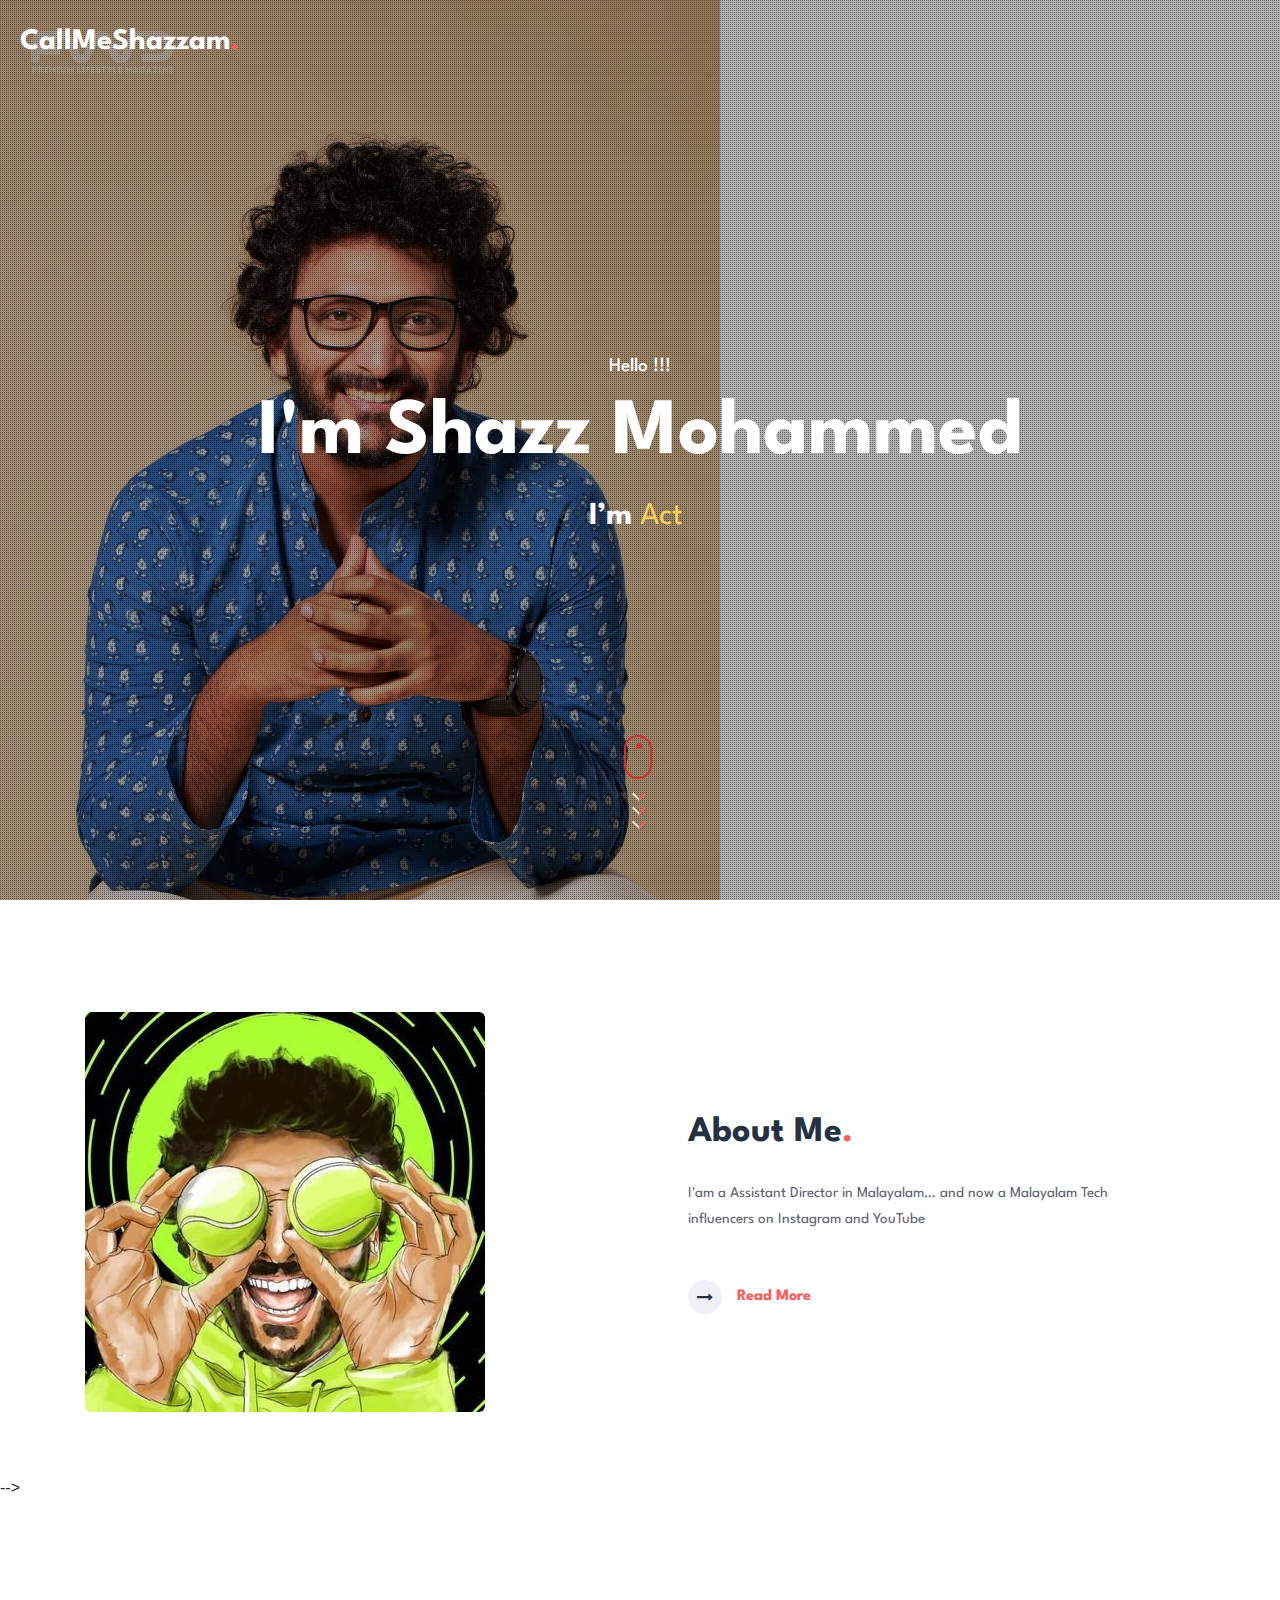
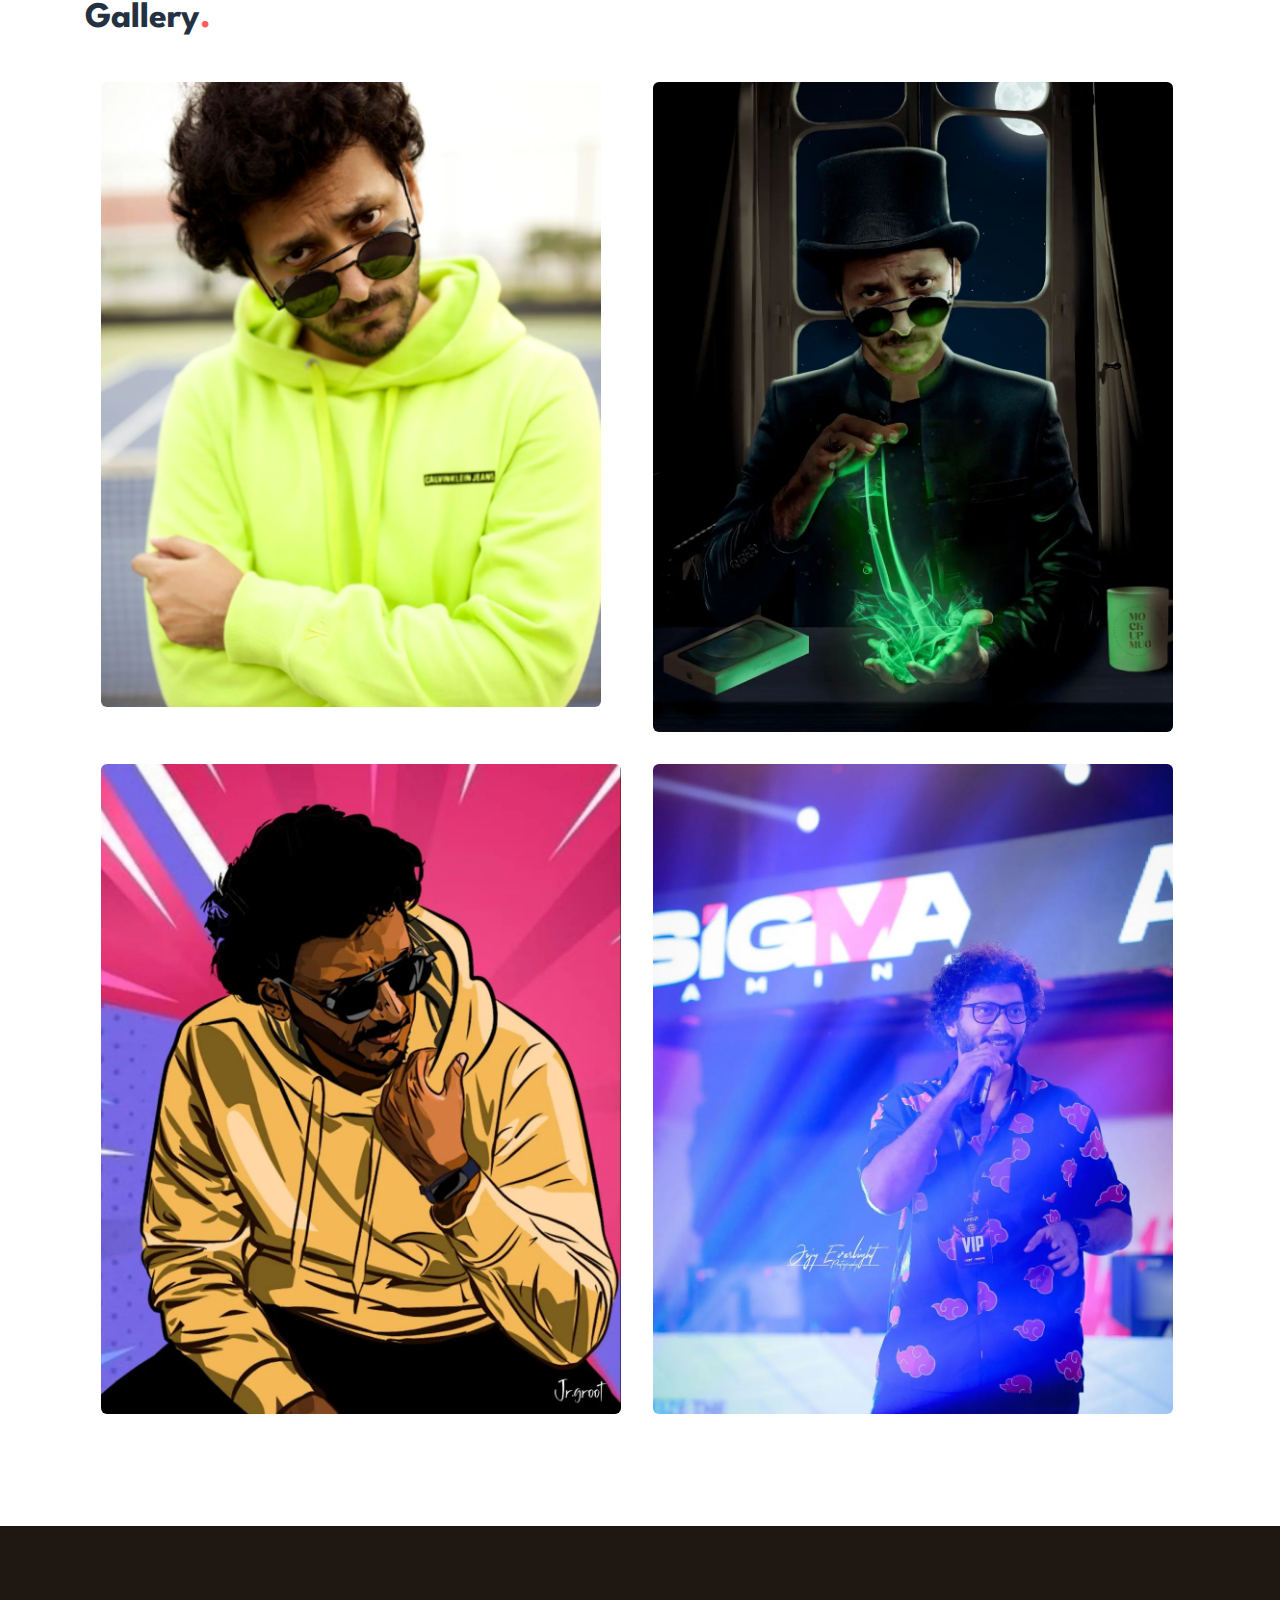
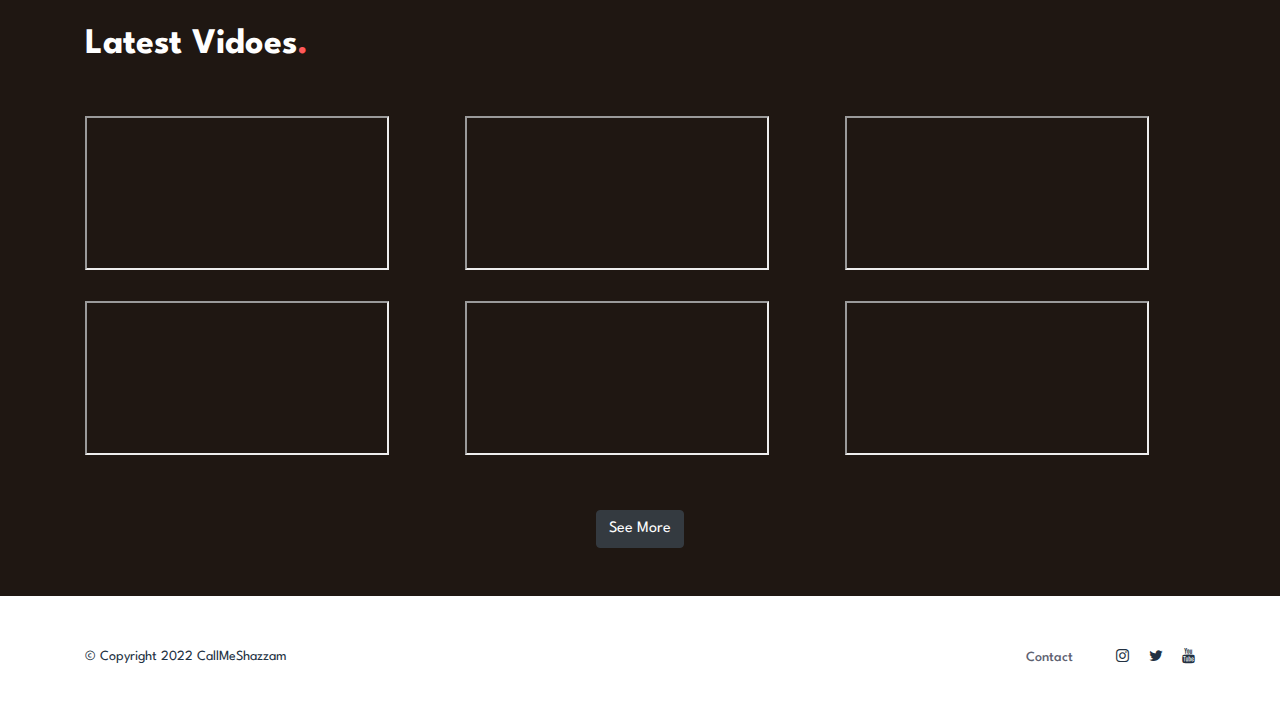
<file: index.html>
<!doctype html>
<html lang="zxx">

<head>
  <!-- Required meta tags -->
  <meta charset="utf-8">
  <meta name="viewport" content="width=device-width, initial-scale=1, shrink-to-fit=no">
  <title>CallMeShazzam</title>
  <!-- Template CSS -->
  <link rel="stylesheet" href="assets/css/style-starter.css">
  <!-- Template CSS -->
  <link href="//fonts.googleapis.com/css?family=Spartan:400,500,600,700,900&display=swap" rel="stylesheet">
  <!-- Template CSS -->

</head>
<body>
  <!-- /Homepage-->
  <section class="w3l-banner-main">
    <!-- //Header -->
    <section class="banner-main-inf" id="section07">
      <header id="site-header" class="header-top">
        <nav class="navbar navbar-expand-lg shift " id="header">
          <a class="navbar-brand" href="index.html">
            CallMeShazzam<span class="dot-1">.</span>
          </a>
          

          <!-- <div class="collapse navbar-collapse" id="navbarTogglerDemo02">
            <ul class="navbar-nav ml-auto">
              <li class="nav-item active">
                <a class="nav-link" href="#site-header">Home <span class="sr-only">(current)</span></a>
              </li>
              <li class="nav-item">
                <a class="nav-link effect-3" href="about.html">About</a>
              </li>
              <li class="nav-item">
                <a class="nav-link effect-3" href="services.html">Services</a>
              </li>
             
              <li class="nav-item">
                <a class="nav-link effect-3" href="contact.html">Contact</a>
              </li>
            </ul>

          </div> -->
        </nav>
      </header>
      <!-- //Header -->
      <!--/banner-content-->
      <div class="bannerhny-content text-center">
        <div class="layer">
          <div class="bannerhnyinf">
            <h6>Hello !!!</h6>
            <h3>I'm Shazz Mohammed</h3>
            <h4 class="ban-t"> I’m <span class="typed-text"></span><span class="cursor">&nbsp</span></h4>
            <div class="scroll-button">
              <a href="#about" class="scroll">
                <div class="icon-scroll">
                  <div class="mouse">
                    <div class="wheel"></div>
                  </div>
                  <div class="icon-arrows">
                    <span></span>
                  </div>
                </div>
              </a>
            </div>
          </div>
        </div>
        <!--//banner-content-->
      </div>
      </div>
    </section>
    <!-- //Homepage -->
<section class="w3l-content-w-photo-6" id="about">
	<!-- /content-grids-->
	<div class="content-photo-info py-5">
		<div class="container py-lg-3">
			<!-- /row-->
			<div class="content-photo-grids row mt-lg-5 mt-4">
				<div class="photo-6-inf-left col-lg-6 pr-lg-4">
					<img src="assets/images/admin.jpg" class="img-fluid" alt="">
				</div>
				<div class="photo-6-inf-right col-lg-6 text-left pl-lg-5">

					<h3 class="hny-title">
						About Me<span class="dot-1">.</span></h3>
					<p>I'am a Assistant Director in Malayalam… and now 
						 a  Malayalam Tech influencers
						  on Instagram and YouTube</p>
					<div class="read-more mt-lg-5 mt-4">
						<a href="l" class="read-more">
							<span class="more_icon fa fa-long-arrow-right"></span>
							<span class="more_text">Read More</span>
						</a>
					</div>
				</div>
			</div>
			<!-- //row-->
			<!-- /row-->
			<!-- <div class="about-content-grids row py-lg-5 py-4 mt-lg-5 mt-4">
				<div class="col-lg-4 col-md-6 about-gd mt-3">
					<div class="about-gd-inn">
						<span class="fa fa-magic icon-fea1" aria-hidden="true"></span>
						<h5><a href="#URL">Modern design</a></h5>
						<p>Lorem ipsum dolor sit amet,Ea consequuntur illum facere.</p>

					</div>
				</div>
				<div class="col-lg-4 col-md-6 about-gd mt-3">
					<div class="about-gd-inn">
						<span class="fa fa-umbrella icon-fea1" aria-hidden="true"></span>
						<h5><a href="#URL">User Experience</a></h5>
						<p>Lorem ipsum dolor sit amet,Ea consequuntur illum facere .</p>

					</div>
				</div>
				<div class="col-lg-4 col-md-6 about-gd mt-3">
					<div class="about-gd-inn">
						<span class="fa fa-pencil-square-o icon-fea1" aria-hidden="true"></span>
						<h5><a href="#URL">Powerful Editor</a></h5>
						<p>Lorem ipsum dolor sit amet,Ea consequuntur illum facere.</p>

					</div>
				</div>

			</div> -->
			<!-- //row-->

		</div>
	</div>
</section>
<!-- //content-grids-->

<!-- <section class="w3l-content-6">
	<!-- /content-6-section -->
	  <!-- <div class="content-6-mian py-5">
			 <div class="container py-lg-3">
					 <div class="content-info-in row">
							 <div class="content-gd col-lg-5">
								<h3 class="hny-title">Motivated by the desire to <br>achieve<span class="dot-1">.</span>
							 </div>
							 <div class="content-gd col-lg-7">
								<div class="progress-info">
									<h6 class="progress-tittle">UI/UX</h6>
									<div class="progress">
										<div class="progress-bar progress-bar-striped" role="progressbar" style="width: 90%" aria-valuenow="90" aria-valuemin="0" aria-valuemax="100">
										</div>
									</div>
								</div>
								<div class="progress-info">
									<h6 class="progress-tittle">Ideas
									</h6>
									<div class="progress">
										<div class="progress-bar progress-bar-striped" role="progressbar" style="width: 95%" aria-valuenow="95" aria-valuemin="0" aria-valuemax="100">
										</div>
									</div>
								</div>
								<div class="progress-info">
									<h6 class="progress-tittle">Marketing</h6>
									<div class="progress">
										<div class="progress-bar progress-bar-striped" role="progressbar" style="width: 95%" aria-valuenow="95" aria-valuemin="0" aria-valuemax="100">
										</div>
									</div>
								</div>
							 </div>
					 </div>
				 </div>
			 </div>
	 </section> --> -->
   <!-- //content-6-section -->

  
 <section class="w3-gallery">
	<!-- Portfolio -->
	 <div class="portfolio py-5">
		<div class="container py-lg-5">

			<h3 class="hny-title">Gallery<span class="dot-1">.</span></h3>

			<!-- /Portfolio-grids -->
			 
			<ul class="portfolio-area clearfix p-0 m-0 row">
				<li class="portfolio-item2 content" data-id="id-1" data-type="cat-item-1">
					<span class="image-block">

						<a class="image-zoom" href="assets/images/shazzam1.png" data-gal="prettyPhoto[gallery]">
							<div class="content-overlay"></div>
							<img src="assets/images/shazzam1.png" class="img-fluid" alt="portfolio-img">

							<div class="content-details fadeIn-bottom">
								<!-- <h3 class="content-title">Add Your Title</h3> -->

							</div>
						</a>
					</span>
				</li>
				<li class="portfolio-item2 content" data-id="id-3" data-type="cat-item-3">
					<span class="image-block">

						<a class="image-zoom" href="assets/images/shazzam4.jpg" data-gal="prettyPhoto[gallery]">
							<div class="content-overlay"></div>
							<img src="assets/images/shazzam4.jpg" class="img-fluid" alt="portfolio-img">
							<div class="content-details fadeIn-bottom">
								<!-- <h3 class="content-title">Add Your Title</h3> -->

							</div>
						</a>
					</span>
				</li>
				<li class="portfolio-item2 content" data-id="id-2" data-type="cat-item-2">
					<span class="image-block">

						<a class="image-zoom" href="assets/images/shazzam5.jpg" data-gal="prettyPhoto[gallery]">
							<div class="content-overlay"></div>
							<img src="assets/images/shazzam5.jpg" class="img-fluid" alt="portfolio-img">
							<div class="content-details fadeIn-bottom">
								<!-- <h3 class="content-title">Add Your Title</h3> -->

							</div>
						</a>
					</span>
				</li>
				<li class="portfolio-item2 content" data-id="id-3" data-type="cat-item-3">
					<span class="image-block">

						<a class="image-zoom" href="assets/images/shazzam6.jpg" data-gal="prettyPhoto[gallery]">
							<div class="content-overlay"></div>
							<img src="assets/images/shazzam6.jpg" class="img-fluid" alt="portfolio-img">
							<div class="content-details fadeIn-bottom">
								<!-- <h3 class="content-title">Add Your Title</h3> -->

							</div>
						</a>
					</span>
				</li>

				
				<!-- <li class="portfolio-item2 content" data-id="id-4" data-type="cat-item-2">
					<span class="image-block">

						<a class="image-zoom" href="assets/images/g4.jpg" data-gal="prettyPhoto[gallery]">
							<div class="content-overlay"></div>
							<img src="assets/images/g4.jpg" class="img-fluid" alt="portfolio-img">
							<div class="content-details fadeIn-bottom">
								<h3 class="content-title">Add Your Title</h3>

							</div>
						</a>
					</span>
				</li> -->

				
			</ul> 
			<!--end portfolio-area -->
			<!-- /Portfolio-grids -->
		 </div>

	</div>
</section>  
<!-- //Portfolio -->
<!-- blog with slider -->
<section class="blog-slider">
    <div class="blog-slider-inner py-5">
        <div class="container py-lg-5">
            <h3 class="hny-title two">
                Latest Vidoes<span class="dot-1">.</span></h3>
            <div class="row inner-sec-w3layouts mt-4">
                <div class="col-lg-4 col-md-6 content-left-sec blog-slide-grid mt-4">
                        <iframe  class="img"
							src="https://www.youtube.com/embed/v7Gg-xyRwvE">
						</iframe>
                </div>
                <div class="col-lg-4 col-md-6 content-left-sec blog-slide-grid mt-4">
                        <iframe class="img"
							src="https://www.youtube.com/embed/5YezuChJalQ">
						</iframe>
                
                </div>

                <div class="col-lg-4 col-md-6 content-left-sec blog-slide-grid mt-4">
                        <iframe class="img"
							src="https://www.youtube.com/embed/p7lggyjwyRY">
						</iframe>
                </div>

				<div class="col-lg-4 col-md-6 content-left-sec blog-slide-grid mt-4">
                        <iframe class="img"
							src="https://www.youtube.com/embed/pnN1IL4lzbQ">
						</iframe>
                </div>

				<div class="col-lg-4 col-md-6 content-left-sec blog-slide-grid mt-4">
                        <iframe class="img"
							src="https://www.youtube.com/embed/g7sENBS5bak">
						</iframe>
                </div>

				<div class="col-lg-4 col-md-6 content-left-sec blog-slide-grid mt-4">
                        <iframe class="img"
							src="https://www.youtube.com/embed/Nz4Gci8xYew">
						</iframe>
                </div>
				
            </div>
        </div>
		<div class="more-btn">
			<a href="https://www.youtube.com/c/CallMeShazzamVINES/videos" class="text-center btn btn-dark">See More</a>
		</div>
    </div>
</section>
<!-- //blog with slider -->
<!-- <section class="w3l-customers-6">
	/customers -->
	<!-- <div class="customers-6-infhny py-5">
		<div class="container py-lg-5"> -->
			<!--/customers -->
			<!-- <div id="owl-demo2" class="owl-carousel owl-theme">
				/slide1-->
				<!-- <div class="item">
					<div class="teastimonials-content">
						<div class="teastimonials-left">
								<div class="teasti-innf">
										<p class="overview"><b>Antonio Moreno</b><span class="city">Company Exp.</span></p>
										<p class="testimonial">Lorem ipsum dolor sit amet,Ea consequuntur illum facere aperiam sequi optio consectetur.Vivamus a ligula quam. Ut blandit eu leo non suscipit. Duis feugiat tortor sed.Nulla quis lorem neque, mattis venenatis lectus.</p>
								</div>
						</div>
						<div class="teastimonials-right">
								<img
								src="assets/images/team2.jpg" class="img-fluid" alt="">
						</div>
					</div>
				</div> --> 
				<!--//slide1-->
				<!--/slide1-->
				<!-- <div class="item">
					<div class="teastimonials-content">
						<div class="teastimonials-left">
								<div class="teasti-innf">
										<p class="overview"><b>Daniel Smith </b><span class="city">Company Exp.</span></p>
										<p class="testimonial">Lorem ipsum dolor sit amet,Ea consequuntur illum facere aperiam sequi optio consectetur.Vivamus a ligula quam. Ut blandit eu leo non suscipit. Duis feugiat tortor sed.Nulla quis lorem neque, mattis venenatis lectus.</p>
								</div>
						</div>
						<div class="teastimonials-right">
								<img
								src="assets/images/team3.jpg" class="img-fluid" alt="">
						</div>
					</div>
				</div> -->
				<!--//slide1-->
				<!--/slide1-->
				<!-- <div class="item">
					<div class="teastimonials-content">
						<div class="teastimonials-left">
							<div class="teasti-innf">
									<p class="overview"><b>Antonio Daniel </b><span class="city">Company Exp.</span></p>
									<p class="testimonial">Lorem ipsum dolor sit amet,Ea consequuntur illum facere aperiam sequi optio consectetur.Vivamus a ligula quam. Ut blandit eu leo non suscipit. Duis feugiat tortor sed.Nulla quis lorem neque, mattis venenatis lectus.</p>
							</div>		
						</div>
						<div class="teastimonials-right">
								<img src="assets/images/team1.jpg" class="img-fluid" alt="">
								
						</div>
					</div>
				</div>
				

			</div>
			
		</div>
</section> -->
<!-- //customers-6-->
    <!--/w3l-download-main-->
    <!-- <section class="w3l-download-main">
    	
    	<div class="download-content text-center">
    		<div class="layer-2 py-5">
    			<div class="container py-lg-3">
    				<h3 class="hny-title two">Contact Me<span class="dot-1">.</span>?</h3>
    				<div class="read-more mt-lg-5 mt-4">
    					<a href="contact.html" class="read-more">
    						<span class="more_icon fa fa-long-arrow-right"></span>
    						<span class="more_text">Get In Touch</span>
    					</a>
    				</div>
    			</div>
    		</div>
    	</div>
    	</div>
    	
    </section> -->
    <!--//w3l-download-main-->
<!-- footer -->
<footer class="w3l-footer-16">
    <div class="footer-content py-lg-5 py-4 text-center">
        <div class="container">
            <div class="row copy-right">
                <div class="col-lg-6 footer-left text-lg-left text-center">
                    <h6>© Copyright 2022 CallMeShazzam </h6>
                </div>
                <div class="col-lg-6 footer-right text-lg-right text-center">
                    <ul class="footer-gd-16">
                        <li><a href="contact.html">Contact</a></li>
                    </ul>
                    <div class="share-icons-footer ml-lg-4">
                        <a href="https://www.instagram.com/callmeshazzam/"><span class="fa fa-instagram"></span></a>
                        <a href="https://twitter.com/callmeshazzam"><span class="fa fa-twitter"></span></a>
                        <a href="https://www.youtube.com/c/CallMeShazzamVINES"><span class="fa fa-youtube"></span></a>
                    </div>
                </div>
            </div>
            <button onclick="topFunction()" id="movetop" title="Go to top">
                <span class="fa fa-angle-up"></span>
            </button>
        </div>
    </div>

    <!-- move top -->
    <script>
        // When the user scrolls down 20px from the top of the document, show the button
        window.onscroll = function () {
            scrollFunction()
        };

        function scrollFunction() {
            if (document.body.scrollTop > 20 || document.documentElement.scrollTop > 20) {
                document.getElementById("movetop").style.display = "block";
            } else {
                document.getElementById("movetop").style.display = "none";
            }
        }

        // When the user clicks on the button, scroll to the top of the document
        function topFunction() {
            document.body.scrollTop = 0;
            document.documentElement.scrollTop = 0;
        }
    </script>
    <!-- //move top -->
    <script>
        $(function () {
            $('.navbar-toggler').click(function () {
                $('body').toggleClass('noscroll');
            })
        });
    </script>
</footer>
<!-- //footer -->
</body>

</html>

<script src="assets/js/jquery-3.3.1.min.js"></script>
<!-- disable body scroll which navbar is in active -->

<!--//-->
<script>
  $(function () {
    $('.navbar-toggler').click(function () {
      $('body').toggleClass('noscroll');
    })
  });
</script>
<!--/scroll-down-JS-->
<script>
  $(function () {
    $('a[href*=#]').on('click', function (e) {
      e.preventDefault();
      $('html, body').animate({
        scrollTop: $($(this).attr('href')).offset().top
      }, 500, 'linear');
    });
  });
</script>
<!--//scroll-down-JS-->
<!-- /typig-text-->
<script>
  const typedTextSpan = document.querySelector(".typed-text");
  const cursorSpan = document.querySelector(".cursor");

  const textArray = ["Actor", 'Assistant director', 'Content Creator'];
  const typingDelay = 200;
  const erasingDelay = 10;
  const newTextDelay = 100; // Delay between current and next text
  let textArrayIndex = 0;
  let charIndex = 0;

  function type() {
    if (charIndex < textArray[textArrayIndex].length) {
      if (!cursorSpan.classList.contains("typing")) cursorSpan.classList.add("typing");
      typedTextSpan.textContent += textArray[textArrayIndex].charAt(charIndex);
      charIndex++;
      setTimeout(type, typingDelay);
    } else {
      cursorSpan.classList.remove("typing");
      setTimeout(erase, newTextDelay);
    }
  }

  function erase() {
    if (charIndex > 0) {
      // add class 'typing' if there's none
      if (!cursorSpan.classList.contains("typing")) {
        cursorSpan.classList.add("typing");
      }
      typedTextSpan.textContent = textArray[textArrayIndex].substring(0, 0);
      charIndex--;
      setTimeout(erase, erasingDelay);
    } else {
      cursorSpan.classList.remove("typing");
      textArrayIndex++;
      if (textArrayIndex >= textArray.length) textArrayIndex = 0;
      setTimeout(type, typingDelay);
    }
  }

  document.addEventListener("DOMContentLoaded", function () { // On DOM Load initiate the effect
    if (textArray.length) setTimeout(type, newTextDelay + 250);
  });
</script>
<!-- //typig-text-->
<!-- for blog carousel slider -->
<script src="assets/js/owl.carousel1.js"></script>
<script>
  $(document).ready(function () {
    $("#owl-demo2").owlCarousel({
      items:1,
		        lazyLoad : true,
		        autoPlay : true,
		        navigation : false,
			    navigationText : ["",""],
			    rewindNav : false,
			    scrollPerPage :true,
			    pagination : false,
    			paginationNumbers: false,
      
    })
  })
</script>


<!-- //for blog carousel slider -->
<!-- jQuery-Photo-filter-lightbox-portfolio-plugin -->
<script src="assets/js/jquery-1.7.2.js"></script>
<script src="assets/js/jquery.quicksand.js"></script>
<script src="assets/js/script.js"></script>
<script src="assets/js/jquery.prettyPhoto.js"></script>
<!-- //jQuery-Photo-filter-lightbox-portfolio-plugin -->

<script src="assets/js/bootstrap.min.js"></script>
</file>
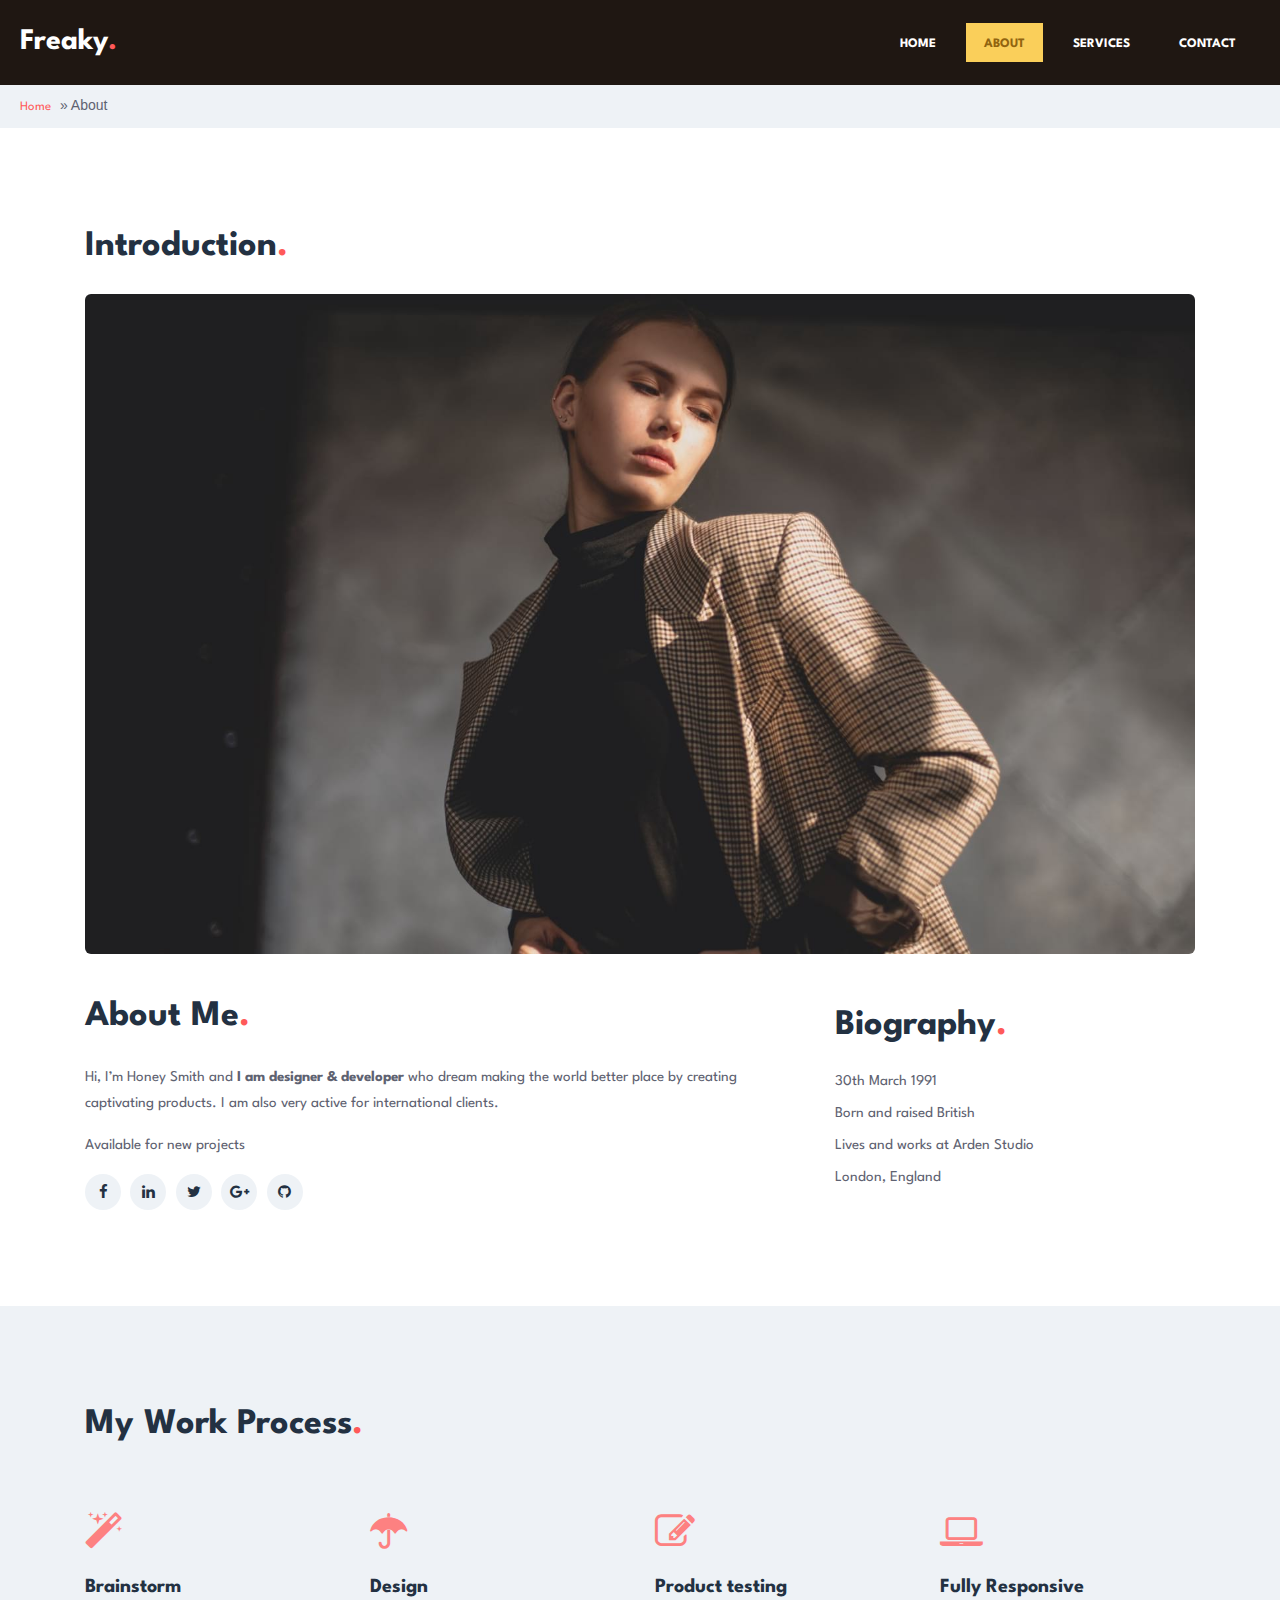
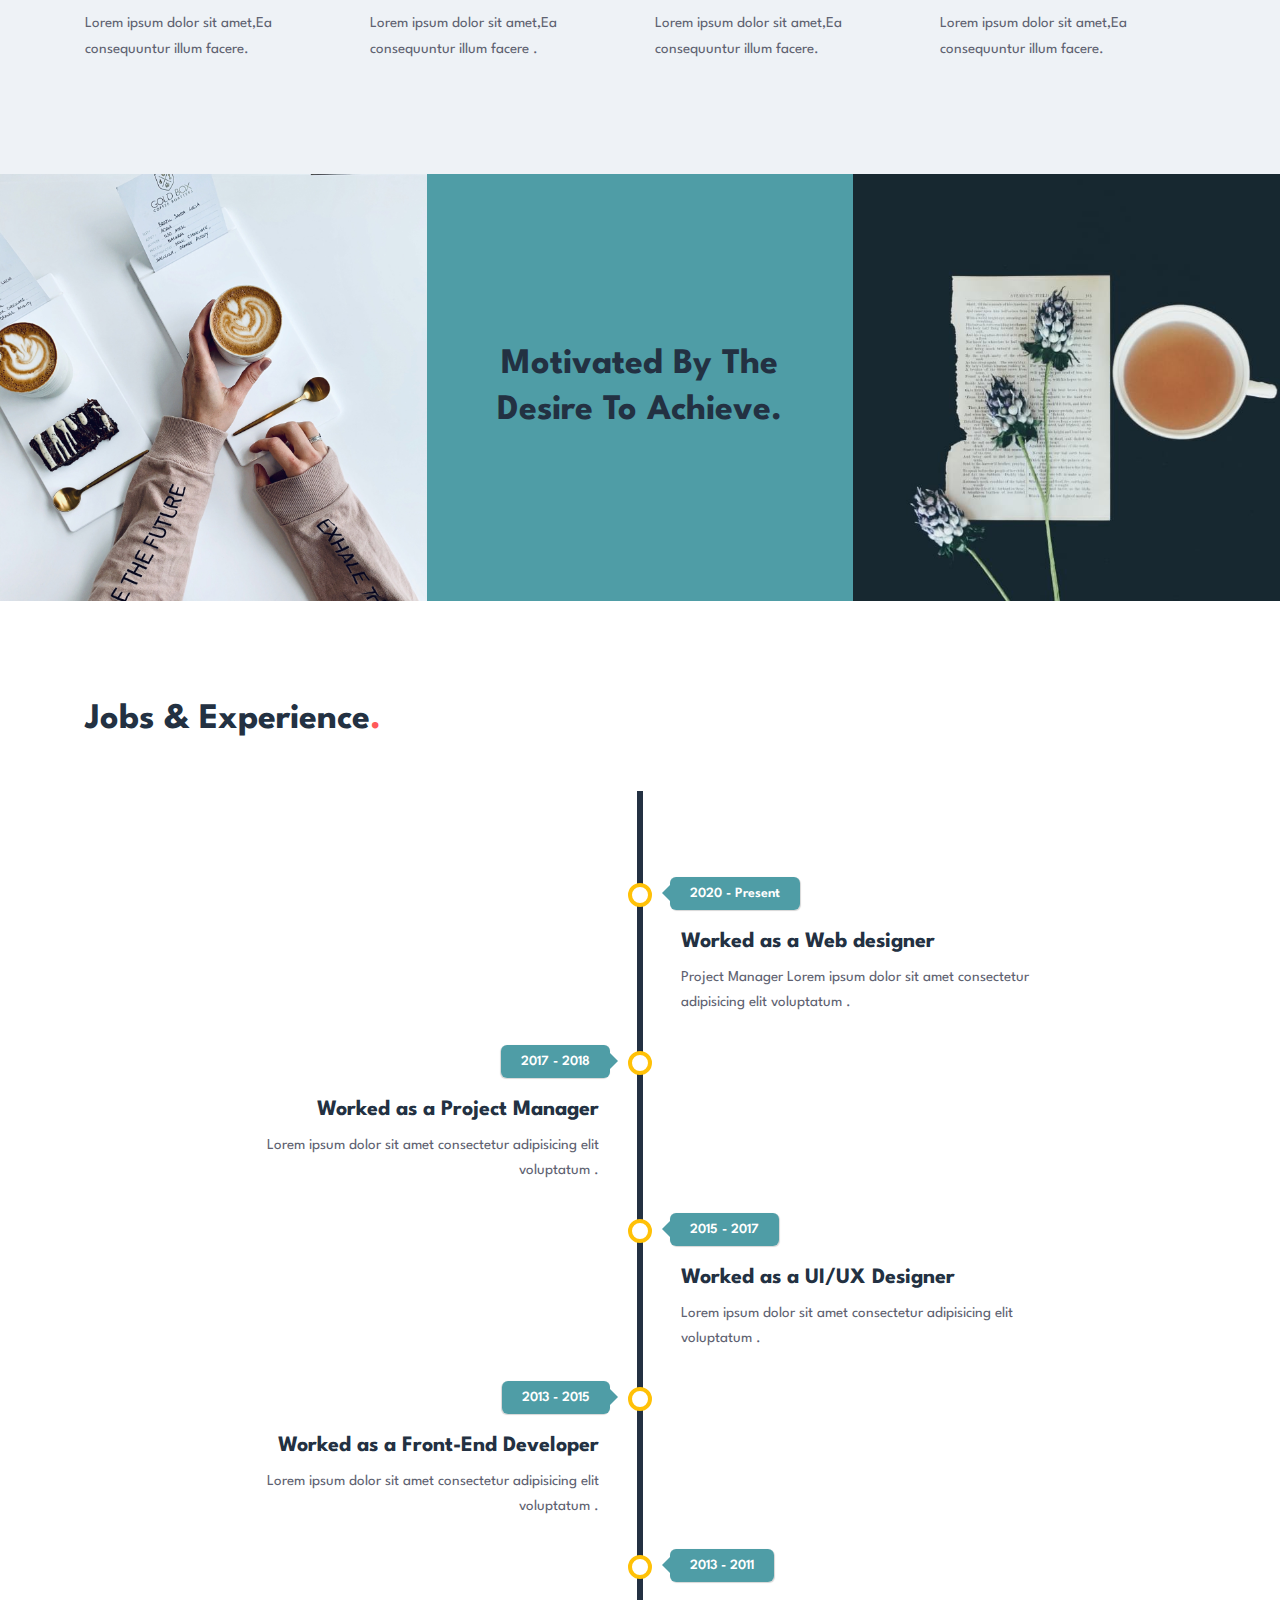
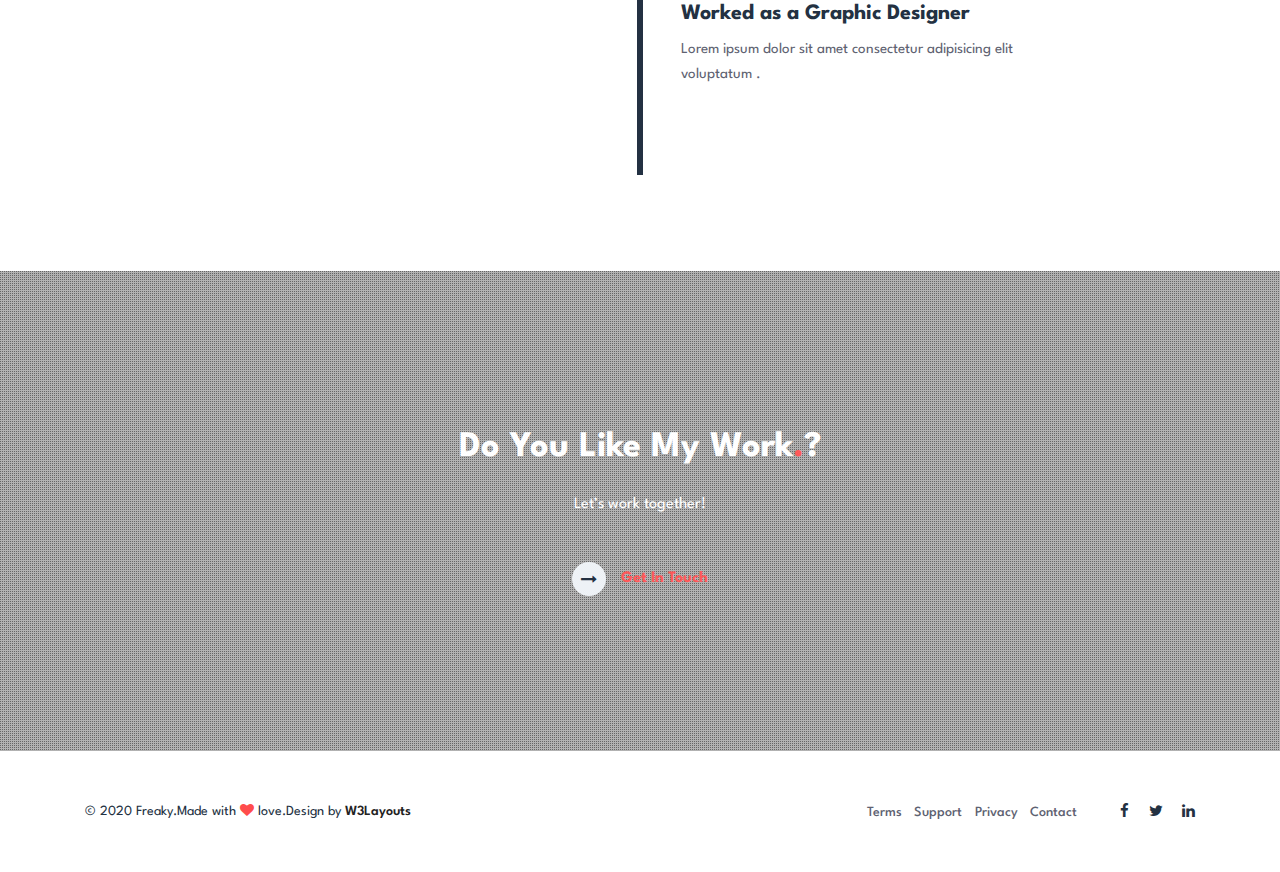
<file: about.html>
<!doctype html>
<html lang="zxx">

<head>
  <!-- Required meta tags -->
  <meta charset="utf-8">
  <meta name="viewport" content="width=device-width, initial-scale=1, shrink-to-fit=no">
  <title>Freaky a Personal Category Bootstrap Responsive Website Template | About :: W3layouts</title>
  <!-- Template CSS -->
  <link rel="stylesheet" href="assets/css/style-starter.css">
  <!-- Template CSS -->
  <link href="//fonts.googleapis.com/css?family=Spartan:400,500,600,700,900&display=swap" rel="stylesheet">
  <!-- Template CSS -->

</head>
<body>
<section class="w3l-banner-main w3l-inner-page-main">
  <div class="breadcrumb-infhny">
    <header id="site-header" class="header-top">
      <nav class="navbar navbar-expand-lg shift " id="header">
        <a class="navbar-brand" href="index.html">
          Freaky<span class="dot-1">.</span>
        </a>
        <button class="navbar-toggler bg-gradient" type="button" data-toggle="collapse"
          data-target="#navbarTogglerDemo02" aria-controls="navbarTogglerDemo02" aria-expanded="false"
          aria-label="Toggle navigation"><span class="navbar-toggler-icon fa fa-bars"> </span>
        </button>

        <div class="collapse navbar-collapse" id="navbarTogglerDemo02">
          <ul class="navbar-nav ml-auto">
            <li class="nav-item">
              <a class="nav-link" href="#site-header">Home <span class="sr-only">(current)</span></a>
            </li>
            <li class="nav-item active">
              <a class="nav-link effect-3" href="about.html">About</a>
            </li>
            <li class="nav-item">
              <a class="nav-link effect-3" href="services.html">Services</a>
            </li>
          
            <li class="nav-item">
              <a class="nav-link effect-3" href="contact.html">Contact</a>
            </li>
          </ul>

        </div>
      </nav>
    </header>

  </div>
  <nav id="breadcrumbs" class="breadcrumbs">
    <div class="page-wrapper">
      <a href="#">Home</a> » <span class="breadcrumb_last" aria-current="page">About</span></div>
  </nav>
</section>

<section class="w3l-about-info-6">
	<!-- /content-6-section -->
	  <div class="ab-content-info py-5">
			 <div class="container py-lg-5">
					<div class="inner_sec_top text-left">
							<h3 class="hny-title">Introduction<span class="dot-1">.</span></h3>
								<img src="assets/images/banner2.jpg" alt=" " class="img-fluid">

							
			
						<div class="grdis-about-inf">
							<div class="one-left-ab">
									<h3 class="hny-title">About Me<span class="dot-1">.</span></h3>
									<p>Hi, I’m Honey Smith and <b>I am designer &amp; developer</b> who dream making the world better place by creating captivating products. I am also very active for international clients.</p>
									<p>Available for new projects</p>
									<ul class="social-about">
											<li><a href="#facebook"><span class="fa fa-facebook" aria-hidden="true"></span></a>
											</li>
											<li><a href="#linkedin"><span class="fa fa-linkedin" aria-hidden="true"></span></a>
											</li>
											<li><a href="#twitter"><span class="fa fa-twitter" aria-hidden="true"></span></a>
											</li>
											<li><a href="#google"><span class="fa fa-google-plus" aria-hidden="true"></span></a>
											</li>
											<li><a href="#github"><span class="fa fa-github" aria-hidden="true"></span></a>
											</li>
										</ul>
							</div>
							<div class="one-left-ab biography-para">
									<h3 class="hny-title">Biography<span class="dot-1">.</span></h3>
									<p>30th March 1991</p><p>Born and raised British</p><p>Lives and works at Arden Studio</p><p>London, England</p></div>
							</div>
						</div>
					</div>
				 
				 </div>
			 </div>
	 </section>
   <!-- //content-6-section -->

  
<section class="w3l-ab-content-6">
	<div class="work-content">
		<!-- /about-grids-->
		<div class="work-process py-5">
			<div class="container py-lg-5">
				<h3 class="hny-title">My Work Process<span class="dot-1">.</span></h3>
				<!-- /row-->
				<div class="row about-content-grids mt-lg-5 mt-4">
					<div class="col-lg-3 col-md-6 about-gd mt-3">
						<div class="about-gd-inn">
							<span class="fa fa-magic icon-fea1" aria-hidden="true"></span>
							<h5><a href="#URL">Brainstorm</a></h5>
							<p>Lorem ipsum dolor sit amet,Ea consequuntur illum facere.</p>

						</div>
					</div>
					<div class="col-lg-3 col-md-6 about-gd mt-3">
						<div class="about-gd-inn">
							<span class="fa fa-umbrella icon-fea1" aria-hidden="true"></span>
							<h5><a href="#URL">Design</a></h5>
							<p>Lorem ipsum dolor sit amet,Ea consequuntur illum facere .</p>

						</div>
					</div>
					<div class="col-lg-3 col-md-6 about-gd mt-3">
						<div class="about-gd-inn">
							<span class="fa fa-pencil-square-o icon-fea1" aria-hidden="true"></span>
							<h5><a href="#URL">Product testing</a></h5>
							<p>Lorem ipsum dolor sit amet,Ea consequuntur illum facere.</p>

						</div>
					</div>
					<div class="col-lg-3 col-md-6 about-gd mt-3">
						<div class="about-gd-inn">
							<span class="fa fa-laptop icon-fea1" aria-hidden="true"></span>
							<h5><a href="#URL">Fully Responsive</a></h5>
							<p>Lorem ipsum dolor sit amet,Ea consequuntur illum facere.</p>

						</div>
					</div>

				</div>
				<!-- //row-->
			</div>
		</div>
		<div class="abouthy-img-grids">
			<div class="img-one">
				<img src="assets/images/g5.jpg" alt=" " class="img-fluid">
			</div>
			<div class="img-one content-mid">
				<h3 class="hny-title">
						Motivated by the desire to achieve.
				</h3>
				
			</div>
			<div class="img-one">
				<img src="assets/images/g3.jpg" alt=" " class="img-fluid">
			</div>
		</div>
	</div>
</section>
<!-- //about-grids-->
<!-- /experience-education--->
<section class="w3l-timeline-content-6">
	<div class="timeline-content-6 py-5">
	    <div class="container py-lg-5">
			<h3 class="hny-title">Jobs & Experience<span class="dot-1">.</span></h3>
				<ul class="timeline mt-lg-5 mt-4">
						<!-- Item 1 -->
						<li>
							<div class="direction-r">
								<div class="flag-wrapper">
									<span class="flag">2020 - Present</span>
									<span class="time-wrapper"><span class="time">2020 - present</span></span>
								</div>
								<div class="desc">
										<span class="title">Worked as a Web designer</span> Project Manager
									Lorem ipsum dolor sit amet consectetur adipisicing elit voluptatum .</div>
							</div>
						</li>
				
						<!-- Item 2 -->
						<li>
							<div class="direction-l">
								<div class="flag-wrapper">
									<span class="flag">2017 - 2018</span>
									<span class="time-wrapper"><span class="time">2017 - 2018</span></span>
								</div>
								<div class="desc">
										<span class="title">Worked as a Project Manager</span> 
									Lorem ipsum dolor sit amet consectetur adipisicing elit voluptatum .</div>
						</li>
				
						<!-- Item 3 -->
						<li>
							<div class="direction-r">
								<div class="flag-wrapper">
									<span class="flag">2015 - 2017</span>
									<span class="time-wrapper"><span class="time">2015 - 2017</span></span>
								</div>
								<div class="desc">
										<span class="title">Worked as a UI/UX Designer</span> 
									Lorem ipsum dolor sit amet consectetur adipisicing elit voluptatum .</div>
						</li>
				
						<!-- Item 2 -->
						<li>
							<div class="direction-l">
								<div class="flag-wrapper">
									<span class="flag">2013 - 2015</span>
									<span class="time-wrapper"><span class="time">2013 - 2015</span></span>
								</div>
								<div class="desc">
										<span class="title">Worked as a Front-End Developer</span> 
									Lorem ipsum dolor sit amet consectetur adipisicing elit voluptatum .</div>
						</li>
				
				

					
				
						<!-- Item 3 -->
						<li>
							<div class="direction-r">
								<div class="flag-wrapper">
									<span class="flag">2013 - 2011</span>
									<span class="time-wrapper"><span class="time"></span></span>
								</div>
								<div class="desc">
										<span class="title">Worked as a Graphic Designer</span> 
									Lorem ipsum dolor sit amet consectetur adipisicing elit voluptatum .</div>
						</li>
				
						
					</ul>
		</div>
	</div>
</section>
<!-- //experience-education--->
    <!--/w3l-download-main-->
    <section class="w3l-download-main">
    	<!--/download-->
    	<div class="download-content text-center">
    		<div class="layer-2 py-5">
    			<div class="container py-lg-3">
    				<h3 class="hny-title two">Do you like my work<span class="dot-1">.</span>?</h3>
    				<h6>Let’s work together!</h6>
    				<div class="read-more mt-lg-5 mt-4">
    					<a href="contact.html" class="read-more">
    						<span class="more_icon fa fa-long-arrow-right"></span>
    						<span class="more_text">Get In Touch</span>
    					</a>
    				</div>
    			</div>
    		</div>
    	</div>
    	</div>
    	<!--//download-->
    </section>
    <!--//w3l-download-main-->
<!-- footer -->
<footer class="w3l-footer-16">
    <div class="footer-content py-lg-5 py-4 text-center">
        <div class="container">
            <div class="row copy-right">
                <div class="col-lg-6 footer-left text-lg-left text-center">
                    <h6>© 2020 Freaky.Made with <span class="fa fa-heart" aria-hidden="true"></span> love.Design by <a
                            href="https://w3layouts.com/" target="_blank">
                            W3Layouts</a></h6>
                </div>
                <div class="col-lg-6 footer-right text-lg-right text-center">
                    <ul class="footer-gd-16">
                        <li><a href="#">Terms</a></li>
                        <li><a href="#">Support</a></li>
                        <li><a href="#">Privacy</a></li>
                        <li><a href="contact.html">Contact</a></li>
                    </ul>
                    <div class="share-icons-footer ml-lg-4">
                        <a href="#"><span class="fa fa-facebook"></span></a>
                        <a href="#"><span class="fa fa-twitter"></span></a>
                        <a href="#"><span class="fa fa-linkedin"></span></a>
                    </div>
                </div>
            </div>
            <button onclick="topFunction()" id="movetop" title="Go to top">
                <span class="fa fa-angle-up"></span>
            </button>
        </div>
    </div>

    <!-- move top -->
    <script>
        // When the user scrolls down 20px from the top of the document, show the button
        window.onscroll = function () {
            scrollFunction()
        };

        function scrollFunction() {
            if (document.body.scrollTop > 20 || document.documentElement.scrollTop > 20) {
                document.getElementById("movetop").style.display = "block";
            } else {
                document.getElementById("movetop").style.display = "none";
            }
        }

        // When the user clicks on the button, scroll to the top of the document
        function topFunction() {
            document.body.scrollTop = 0;
            document.documentElement.scrollTop = 0;
        }
    </script>
    <!-- //move top -->
    <script>
        $(function () {
            $('.navbar-toggler').click(function () {
                $('body').toggleClass('noscroll');
            })
        });
    </script>
</footer>
<!-- //footer -->
</body>

</html>

<script src="assets/js/jquery-3.3.1.min.js"></script>
<!-- disable body scroll which navbar is in active -->
<script>
  $(function () {
    $('.navbar-toggler').click(function () {
      $('body').toggleClass('noscroll');
    })
  });
</script>
<!--/MENU-JS-->
<script>

  $(window).on("scroll", function() {
    var scroll = $(window).scrollTop();

    if (scroll >= 80) {
      $("#site-header").addClass("nav-fixed");
    } else {
      $("#site-header").removeClass("nav-fixed");
    }
  });

  //Main navigation Active Class Add Remove
  $(".navbar-toggler").on("click", function() {
    $("header").toggleClass("active");
  });
  $(document).on("ready", function() {
    if ($(window).width() > 991) {
      $("header").removeClass("active");
    }
    $(window).on("resize", function() {
      if ($(window).width() > 991) {
        $("header").removeClass("active");
      }
    });
  });
</script>
<!--//MENU-JS-->

<!-- disable body scroll which navbar is in active -->
<!-- //jQuery-Photo-filter-lightbox-portfolio-plugin -->
<script src="assets/js/bootstrap.min.js"></script>
</file>
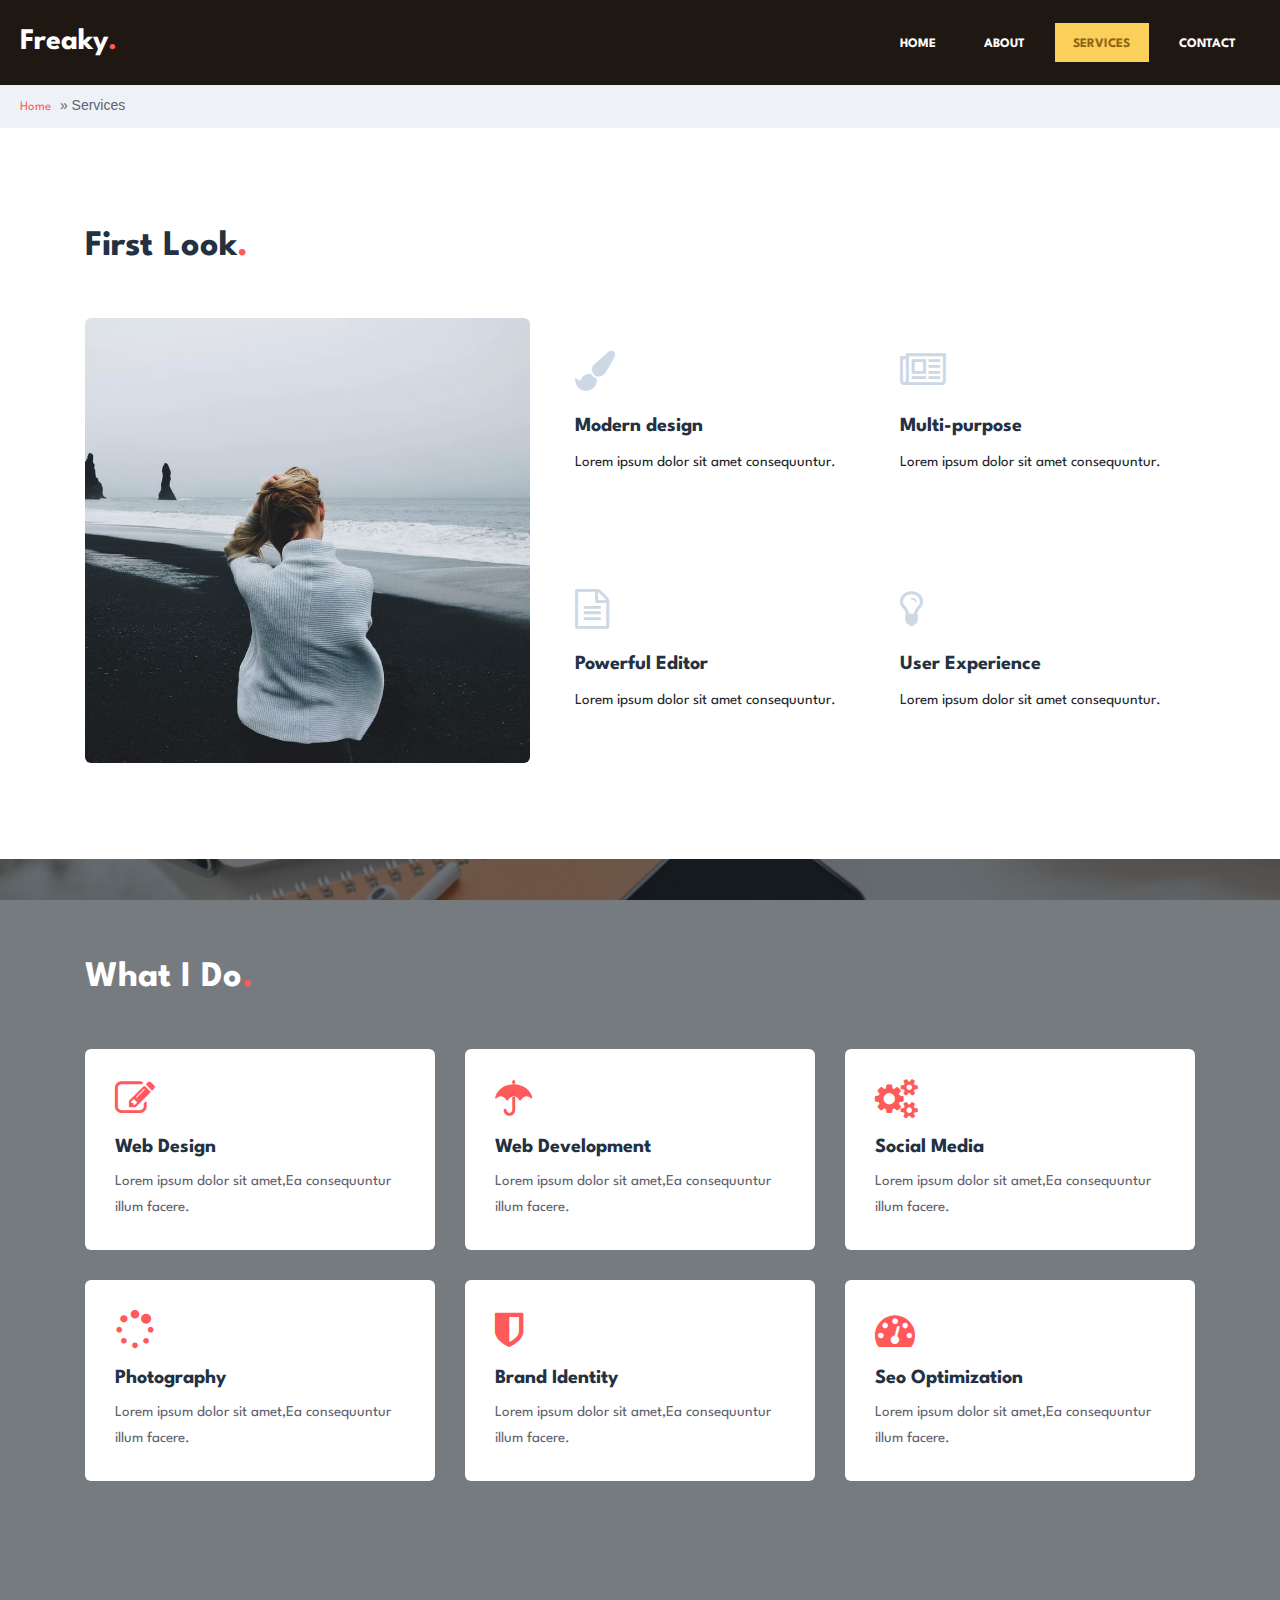
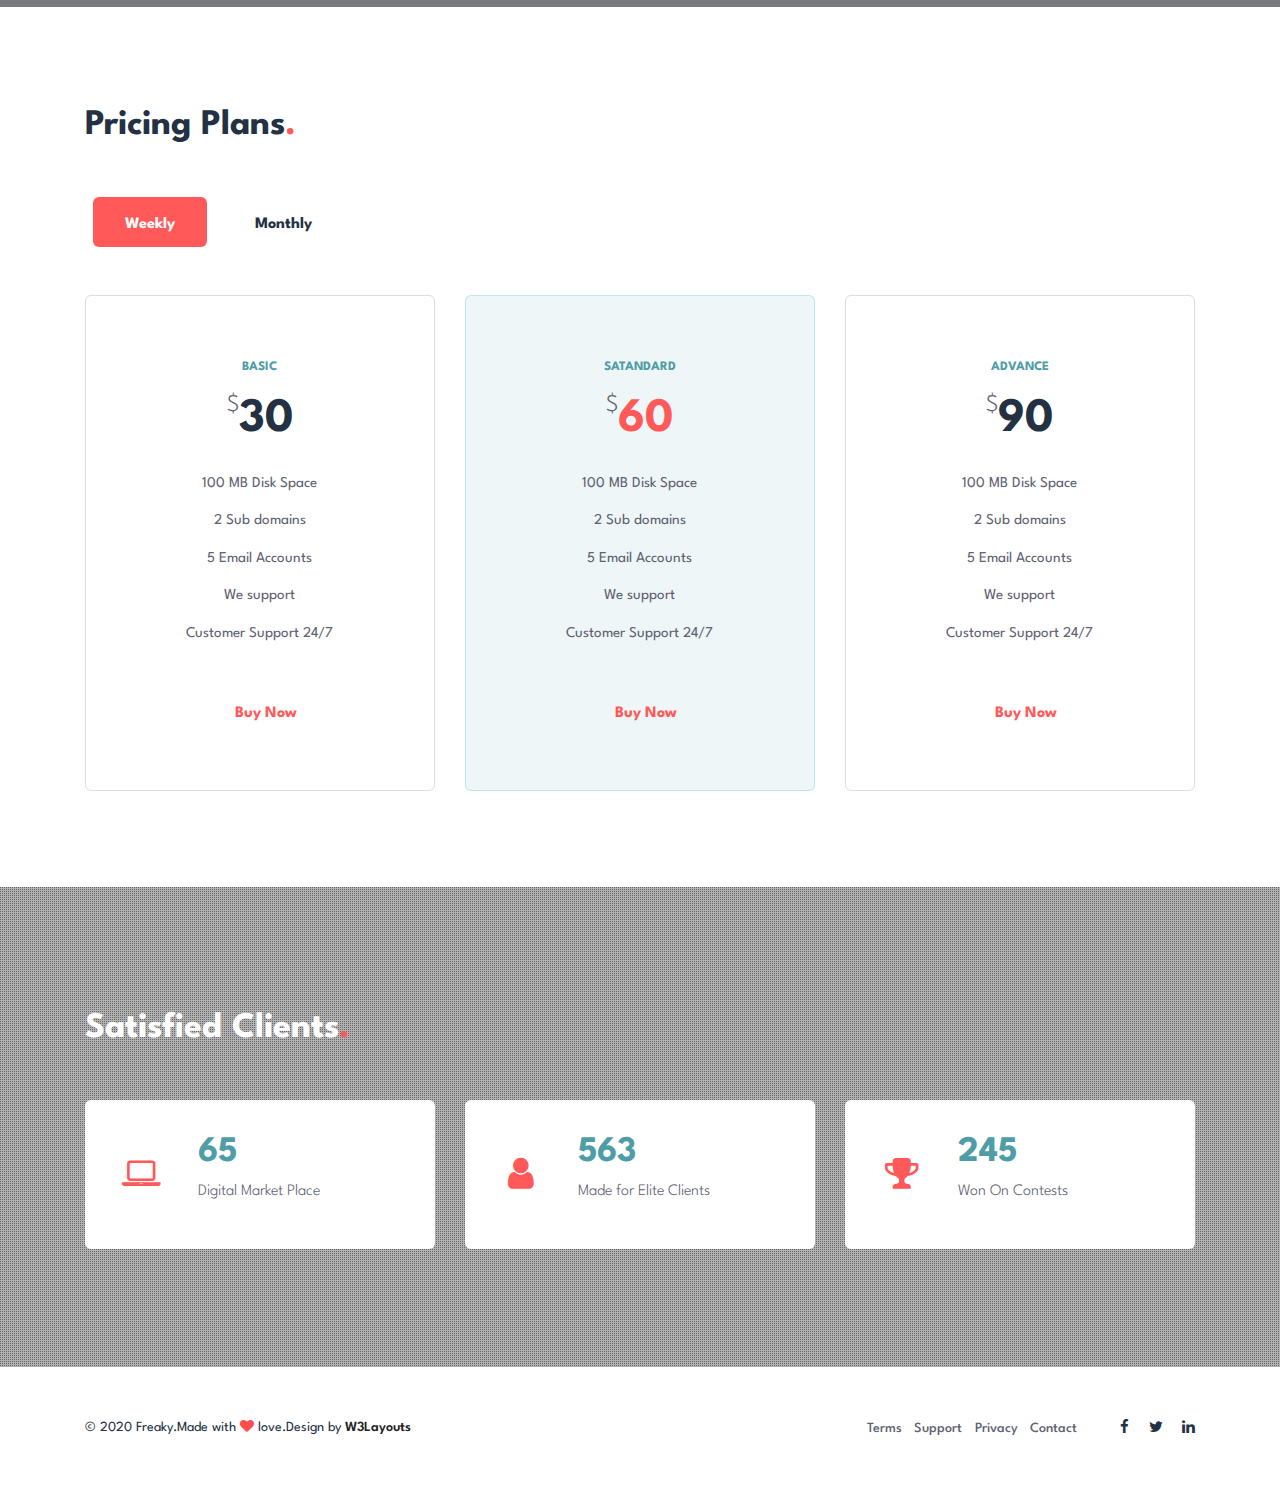
<file: services.html>
<!doctype html>
<html lang="zxx">

<head>
	<!-- Required meta tags -->
	<meta charset="utf-8">
	<meta name="viewport" content="width=device-width, initial-scale=1, shrink-to-fit=no">
	<title>Freaky a Personal Category Responsive Website Template | Services :: W3layouts</title>
	<!-- Template CSS -->
	<link rel="stylesheet" href="assets/css/style-starter.css">
	<!-- Template CSS -->
	<link href="//fonts.googleapis.com/css?family=Spartan:400,500,600,700,900&display=swap" rel="stylesheet">
	<!-- Template CSS -->

</head>

<body>
	<section class="w3l-banner-main w3l-inner-page-main">
		<div class="breadcrumb-infhny">
			<header id="site-header" class="header-top">
				<nav class="navbar navbar-expand-lg shift " id="header">
					<a class="navbar-brand" href="index.html">
						Freaky<span class="dot-1">.</span>
					</a>
					<button class="navbar-toggler bg-gradient" type="button" data-toggle="collapse"
						data-target="#navbarTogglerDemo02" aria-controls="navbarTogglerDemo02" aria-expanded="false"
						aria-label="Toggle navigation"><span class="navbar-toggler-icon fa fa-bars"> </span>
					</button>

					<div class="collapse navbar-collapse" id="navbarTogglerDemo02">
						<ul class="navbar-nav ml-auto">
							<li class="nav-item">
								<a class="nav-link" href="#site-header">Home <span class="sr-only">(current)</span></a>
							</li>
							<li class="nav-item">
								<a class="nav-link effect-3" href="about.html">About</a>
							</li>
							<li class="nav-item active">
								<a class="nav-link effect-3" href="services.html">Services</a>
							</li>
					
							<li class="nav-item">
								<a class="nav-link effect-3" href="contact.html">Contact</a>
							</li>
						</ul>

					</div>
				</nav>
			</header>

		</div>
		<nav id="breadcrumbs" class="breadcrumbs">
			<div class="page-wrapper">
				<a href="#">Home</a> » <span class="breadcrumb_last" aria-current="page">Services</span></div>
		</nav>
	</section>
	<section class="w3l-services-6-main">
		<div class="services-6 py-5">
			<div class="container py-lg-5">

				<h3 class="hny-title">First Look<span class="dot-1">.</span></h3>
				<div class="row story-6-grids text-left mt-lg-5 mt-4">
					<div class="col-lg-5 story-gd-left">
						<img src="assets/images/serve.jpg" class="img-fluid" alt="">
					</div>
					<div class="col-lg-7 story-gd-right">
						<div class="serve-6-hny">
							<div class="serve-6-hny-icon">
								<span class="fa fa-paint-brush"></span>
							</div>
							<div class="serve-6-hny-info">
								<h6><a href="#">Modern design</a></h6>
								<p>Lorem ipsum dolor sit amet consequuntur.</p>
							</div>

						</div>
						<div class="serve-6-hny">
							<div class="serve-6-hny-icon">
								<span class="fa fa-newspaper-o"></span>
							</div>
							<div class="serve-6-hny-info">
								<h6><a href="#">Multi-purpose</a></h6>
								<p>Lorem ipsum dolor sit amet consequuntur.</p>
							</div>

						</div>
						<div class="serve-6-hny">
							<div class="serve-6-hny-icon">
								<span class="fa fa-file-text-o"></span>
							</div>
							<div class="serve-6-hny-info">
								<h6><a href="#">Powerful Editor</a></h6>
								<p>Lorem ipsum dolor sit amet consequuntur.</p>
							</div>

						</div>
						<div class="serve-6-hny">
							<div class="serve-6-hny-icon">
								<span class="fa fa-lightbulb-o"></span>
							</div>
							<div class="serve-6-hny-info">
								<h6><a href="#">User Experience</a></h6>
								<p>Lorem ipsum dolor sit amet consequuntur.</p>
							</div>

						</div>
					</div>

				</div>

			</div>
		</div>
		</div>
	</section>
	<!-- head -->
		<section class="features-4">
			<div class="features4-block py-5">
				<div class="container py-lg-5">
					<h3 class="hny-title two">What I Do<span class="dot-1">.</span></h3>

					<div class="features4-grids text-left row mt-5">
						<div class="col-lg-4 col-md-6 features4-grid">
							<div class="features4-grid-inn">
								<span class="fa fa-pencil-square-o icon-fea4" aria-hidden="true"></span>
								<h5><a href="#URL">Web Design</a></h5>
								<p>Lorem ipsum dolor sit amet,Ea consequuntur illum facere.</p>

							</div>
						</div>
						<div class="col-lg-4 col-md-6 features4-grid">
							<div class="features4-grid-inn">
								<span class="fa fa-umbrella icon-fea4" aria-hidden="true"></span>
								<h5><a href="#URL">Web Development</a></h5>
								<p>Lorem ipsum dolor sit amet,Ea consequuntur illum facere.</p>

							</div>
						</div>
						<div class="col-lg-4 col-md-6 features4-grid third">
							<div class="features4-grid-inn">
								<span class="fa fa-cogs icon-fea4" aria-hidden="true"></span>
								<h5><a href="#URL">Social Media</a></h5>
								<p>Lorem ipsum dolor sit amet,Ea consequuntur illum facere.</p>

							</div>
						</div>
						<div class="col-lg-4 col-md-6 features4-grid">
							<div class="features4-grid-inn">
								<span class="fa fa-spinner icon-fea4" aria-hidden="true"></span>
								<h5><a href="#URL">Photography</a></h5>
								<p>Lorem ipsum dolor sit amet,Ea consequuntur illum facere.</p>

							</div>
						</div>
						<div class="col-lg-4 col-md-6 features4-grid">
							<div class="features4-grid-inn">
								<span class="fa fa-shield icon-fea4" aria-hidden="true"></span>
								<h5><a href="#URL">Brand Identity</a></h5>
								<p>Lorem ipsum dolor sit amet,Ea consequuntur illum facere.</p>

							</div>
						</div>
						<div class="col-lg-4 col-md-6 features4-grid third">
							<div class="features4-grid-inn">
								<span class="fa fa-tachometer icon-fea4" aria-hidden="true"></span>
								<h5><a href="#URL">Seo Optimization</a></h5>
								<p>Lorem ipsum dolor sit amet,Ea consequuntur illum facere.</p>

							</div>
						</div>
					</div>
				</div>
			</div>
	</div>
	</section>
	<!-- features-4 -->
	<section class="w3l-pricing-12-main">
		<!-- /pricing -->
		<div class="content-12-price text-left py-5">
			<div class="container py-lg-5">

				<h3 class="hny-title">Pricing Plans<span class="dot-1">.</span></h3>
				<div class="price-right mt-lg-5 mt-4">
					<div class="tabs">
						<ul class="nav nav-pills my-md-5 my-3" id="pills-tab" role="tablist">
							<li class="nav-item">
								<a class="nav-link active" id="pills-home-tab" data-toggle="pill" href="#pills-home"
									role="tab" aria-controls="pills-home" aria-selected="true">Weekly</a>
							</li>
							<li class="nav-item">
								<a class="nav-link" id="pills-profile-tab" data-toggle="pill" href="#pills-profile"
									role="tab" aria-controls="pills-profile" aria-selected="false">Monthly</a>
							</li>

						</ul>
						<div class="tab-content" id="pills-tabContent">
							<div class="tab-pane fade show active" id="pills-home" role="tabpanel"
								aria-labelledby="pills-home-tab">
								<div class="menu-grids mt-4">
									<div class="row t-in">
										<div class="col-lg-4 col-md-6 price-main-info text-center">
											<div class="price-inner card box-shadow">

												<div class="card-body">
													<h4 class="text-uppercase mb-3">Basic</h4>
													<h5 class="card-title pricing-card-title">
														<span class="align-top">$</span>30

													</h5>
													<ul class="list-unstyled mt-3 mb-4">
														<li>100 MB Disk Space</li>
														<li>2 Sub domains</li>
														<li>5 Email Accounts</li>
														<li>We support</li>
														<li>Customer Support 24/7</li>
													</ul>
													<div class="read-more mt-lg-5 mt-4">
														<a href="contact.html" class="read-more">
															<span class="more_text">Buy Now</span>
														</a>
													</div>
												</div>
											</div>
										</div>
										<div class="col-lg-4 col-md-6 price-main-info text-center">
											<div class="price-inner card box-shadow active">

												<div class="card-body">
													<h4 class="text-uppercase mb-3">Satandard</h4>
													<h5 class="card-title pricing-card-title">
														<span class="align-top">$</span>60

													</h5>
													<ul class="list-unstyled mt-3 mb-4">
														<li>100 MB Disk Space</li>
														<li>2 Sub domains</li>
														<li>5 Email Accounts</li>
														<li>We support</li>
														<li>Customer Support 24/7</li>
													</ul>
													<div class="read-more mt-lg-5 mt-4">
														<a href="contact.html" class="read-more">
															<span class="more_text">Buy Now</span>
														</a>
													</div>
												</div>
											</div>
										</div>
										<div class="col-lg-4 col-md-6 price-main-info text-center">
											<div class="price-inner card box-shadow">

												<div class="card-body">
													<h4 class="text-uppercase mb-3">Advance</h4>
													<h5 class="card-title pricing-card-title">
														<span class="align-top">$</span>90

													</h5>
													<ul class="list-unstyled mt-3 mb-4">
														<li>100 MB Disk Space</li>
														<li>2 Sub domains</li>
														<li>5 Email Accounts</li>
														<li>We support</li>
														<li>Customer Support 24/7</li>
													</ul>
													<div class="read-more mt-lg-5 mt-4">
														<a href="contact.html" class="read-more">
															<span class="more_text">Buy Now</span>
														</a>
													</div>
												</div>
											</div>
										</div>
									</div>
								</div>
							</div>
							<div class="tab-pane fade" id="pills-profile" role="tabpanel"
								aria-labelledby="pills-profile-tab">
								<div class="menu-grids mt-4">
									<div class="row t-in">
										<div class="col-lg-4 col-md-6 price-main-info text-center">
											<div class="price-inner card box-shadow">

												<div class="card-body">
													<h4 class="text-uppercase mb-3">Basic</h4>
													<h5 class="card-title pricing-card-title">
														<span class="align-top">$</span>40

													</h5>
													<ul class="list-unstyled mt-3 mb-4">
														<li>100 MB Disk Space</li>
														<li>2 Sub domains</li>
														<li>5 Email Accounts</li>
														<li>We support</li>
														<li>Customer Support 24/7</li>
													</ul>
													<div class="read-more mt-lg-5 mt-4">
														<a href="contact.html" class="read-more">
															<span class="more_text">Buy Now</span>
														</a>
													</div>
												</div>
											</div>
										</div>
										<div class="col-lg-4 col-md-6 price-main-info text-center">
											<div class="price-inner card box-shadow active">

												<div class="card-body">
													<h4 class="text-uppercase mb-3">Satandard</h4>
													<h5 class="card-title pricing-card-title">
														<span class="align-top">$</span>70

													</h5>
													<ul class="list-unstyled mt-3 mb-4">
														<li>100 MB Disk Space</li>
														<li>2 Sub domains</li>
														<li>5 Email Accounts</li>
														<li>We support</li>
														<li>Customer Support 24/7</li>
													</ul>
													<div class="read-more mt-lg-5 mt-4">
														<a href="contact.html" class="read-more">
															<span class="more_text">Buy Now</span>
														</a>
													</div>
												</div>
											</div>
										</div>
										<div class="col-lg-4 col-md-6 price-main-info text-center">
											<div class="price-inner card box-shadow">

												<div class="card-body">
													<h4 class="text-uppercase mb-3">Advance</h4>
													<h5 class="card-title pricing-card-title">
														<span class="align-top">$</span>99

													</h5>
													<ul class="list-unstyled mt-3 mb-4">
														<li>100 MB Disk Space</li>
														<li>2 Sub domains</li>
														<li>5 Email Accounts</li>
														<li>We support</li>
														<li>Customer Support 24/7</li>
													</ul>
													<div class="read-more mt-lg-5 mt-4">
														<a href="contact.html" class="read-more">
															<span class="more_text">Buy Now</span>
														</a>
													</div>
												</div>
											</div>
										</div>
									</div>
								</div>
							</div>
						</div>
					</div>
				</div>
			</div>
	</section>
	<!-- //pricing -->
	<section class="w3l-satisfied-main">
		<!-- /specification-6-->
		<div class="satisfy-content">
			<div class="layer-3 py-5">
				<div class="container">
					<h3 class="hny-title two">Satisfied Clients<span class="dot-1">.</span></h3>
					<!--start-divice-scree-slider-->
					<div class="skill_info mt-lg-5 mt-4">
						<div class="stats_left">
							<div class="counter_grid">
								<div class="icon">
									<span class="fa fa-laptop" aria-hidden="true"></span>
								</div>
								<div class="icon_info">
									<p class="counter">65</p>
									<h3>Digital Market Place</h3>
								</div>
							</div>
						</div>
						<div class="stats_left">
							<div class="counter_grid">
								<div class="icon">
									<span class="fa fa-user" aria-hidden="true"></span>
								</div>
								<div class="icon_info">
									<p class="counter">563</p>
									<h3>Made for Elite Clients</h3>
								</div>
							</div>
						</div>
						<div class="stats_left">
							<div class="counter_grid">
								<div class="icon">
									<span class="fa fa-trophy" aria-hidden="true"></span>
								</div>
								<div class="icon_info">
									<p class="counter">245</p>
									<h3>Won On Contests</h3>
								</div>
							</div>
						</div>

					</div>

				</div>
			</div>
	</section>
	<!-- //specification-6-->
	<!-- footer -->
	<footer class="w3l-footer-16">
		<div class="footer-content py-lg-5 py-4 text-center">
			<div class="container">
				<div class="row copy-right">
					<div class="col-lg-6 footer-left text-lg-left text-center">
						<h6>© 2020 Freaky.Made with <span class="fa fa-heart" aria-hidden="true"></span> love.Design by
							<a href="https://w3layouts.com/" target="_blank">
								W3Layouts</a></h6>
					</div>
					<div class="col-lg-6 footer-right text-lg-right text-center">
						<ul class="footer-gd-16">
							<li><a href="#">Terms</a></li>
							<li><a href="#">Support</a></li>
							<li><a href="#">Privacy</a></li>
							<li><a href="contact.html">Contact</a></li>
						</ul>
						<div class="share-icons-footer ml-lg-4">
							<a href="#"><span class="fa fa-facebook"></span></a>
							<a href="#"><span class="fa fa-twitter"></span></a>
							<a href="#"><span class="fa fa-linkedin"></span></a>
						</div>
					</div>
				</div>
				<button onclick="topFunction()" id="movetop" title="Go to top">
					<span class="fa fa-angle-up"></span>
				</button>
			</div>
		</div>

		<!-- move top -->
		<script>
			// When the user scrolls down 20px from the top of the document, show the button
			window.onscroll = function () {
				scrollFunction()
			};

			function scrollFunction() {
				if (document.body.scrollTop > 20 || document.documentElement.scrollTop > 20) {
					document.getElementById("movetop").style.display = "block";
				} else {
					document.getElementById("movetop").style.display = "none";
				}
			}

			// When the user clicks on the button, scroll to the top of the document
			function topFunction() {
				document.body.scrollTop = 0;
				document.documentElement.scrollTop = 0;
			}
		</script>
		<!-- //move top -->
		<script>
			$(function () {
				$('.navbar-toggler').click(function () {
					$('body').toggleClass('noscroll');
				})
			});
		</script>
	</footer>
	<!-- //footer -->
</body>

</html>

<script src="assets/js/jquery-3.3.1.min.js"></script>
<!-- disable body scroll which navbar is in active -->
<script>
	$(function () {
		$('.navbar-toggler').click(function () {
			$('body').toggleClass('noscroll');
		})
	});
</script>
<!--/MENU-JS-->
<script>
	$(window).on("scroll", function () {
		var scroll = $(window).scrollTop();

		if (scroll >= 80) {
			$("#site-header").addClass("nav-fixed");
		} else {
			$("#site-header").removeClass("nav-fixed");
		}
	});

	//Main navigation Active Class Add Remove
	$(".navbar-toggler").on("click", function () {
		$("header").toggleClass("active");
	});
	$(document).on("ready", function () {
		if ($(window).width() > 991) {
			$("header").removeClass("active");
		}
		$(window).on("resize", function () {
			if ($(window).width() > 991) {
				$("header").removeClass("active");
			}
		});
	});
</script>
<!--//MENU-JS-->
<!-- stats -->
<script src="assets/js/jquery.waypoints.min.js"></script>
<script src="assets/js/jquery.countup.js"></script>
<script>
	$('.counter').countUp();
</script>
<!-- //stats -->
<!-- disable body scroll which navbar is in active -->
<!-- //jQuery-Photo-filter-lightbox-portfolio-plugin -->
<script src="assets/js/bootstrap.min.js"></script>
</file>
<file: assets/css/style-starter.css>
/*
Author: W3layouts
Author URL: http://w3layouts.com
 */
@charset "UTF-8";

html {
  scroll-behavior: smooth;
}

h1,
h2,
h3,
h4,
h5,
h6 {
  font-family: 'Spartan', sans-serif;
  font-weight: 700;
}

body,
body a,
body li,
body p,
.btn,
input {
  font-family: 'Spartan', sans-serif;
}

body p {
  line-height: 26px;
  font-weight: 400;
  font-size: 15px;
}
.more-btn{
  display: flex;
  align-items: center;
  justify-content: center;
}
ol,
ul,
dl {
  margin-top: 0;
  margin-bottom: 0rem;
  padding: 0;
}

.form-control:focus {
  box-shadow: none !important;
}

body a:hover {
  color: #ff5959;
  transition: 0.3s ease;
}

body input,
button,
.btn,
textarea {
  border-radius: 6px;
  font-family: 'Spartan', sans-serif;
}

body img {
  border-radius: 6px;
}

.noscroll {
  overflow: hidden;
}

h3.hny-title,
h3.hny-title.two {
  font-size: 36px;
  line-height: 46px;
  color: #233142;
  margin-bottom: 24px;
  text-transform: capitalize;
  font-weight: 700;
}

h3.hny-title.two {
  color: #fff;
}

span.dot-1 {
  color: #ff5959;
}

.read-more a {
  color: #ff5959;
  font-weight: 700;
  font-size: 16px;
}

.read-more a:hover {
  color: #4f9da6;
}

.read-more .more_text {
  margin-left: 0.7em;
  display: inline-block;
  vertical-align: middle;
  transition: color 0.3s ease;
}

.read-more .more_icon {
  display: inline-block;
  vertical-align: middle;
  width: 34px;
  height: 34px;
  line-height: 34px;
  text-align: center;
  color: #233142;
  background-color: #EEF2F6;
  transition: color 0.3s ease, background-color 0.3s ease, border-color 0.3s ease;
  border-radius: 50%;
}

span.red-color {
  color: #ff5959;
}

@media (max-width: 1280px) {

  h3.hny-title,
  h3.hny-title.two {
    font-size: 36px;
    line-height: 46px;
  }
}

@media (max-width: 991px) {

  h3.hny-title,
  h3.hny-title.two {
    font-size: 30px;
    line-height: 40px;
  }

  a.read-more-btn.btn {
    margin-top: 10px;
  }
}

@media (max-width: 480px) {

  h3.hny-title,
  h3.hny-title.two {
    font-size: 28px;
    line-height: 38px;
  }
}

@media (max-width: 440px) {

  h3.hny-title,
  h3.hny-title.two {
    font-size: 26px;
    line-height: 36px;
  }
}

/*!
 *  Font Awesome 4.7.0 by @davegandy - http://fontawesome.io - @fontawesome
 *  License - http://fontawesome.io/license (Font: SIL OFL 1.1, CSS: MIT License)
 */
/* FONT PATH
 * -------------------------- */
@font-face {
  font-family: 'FontAwesome';
  src: url("../fonts/fontawesome-webfont.eot?v=4.7.0");
  src: url("../fonts/fontawesome-webfont.eot?#iefix&v=4.7.0") format("embedded-opentype"), url("../fonts/fontawesome-webfont.woff2?v=4.7.0") format("woff2"), url("../fonts/fontawesome-webfont.woff?v=4.7.0") format("woff"), url("../fonts/fontawesome-webfont.ttf?v=4.7.0") format("truetype"), url("../fonts/fontawesome-webfont.svg?v=4.7.0#fontawesomeregular") format("svg");
  font-weight: normal;
  font-style: normal;
}

.fa {
  display: inline-block;
  font: normal normal normal 14px/1 FontAwesome;
  font-size: inherit;
  text-rendering: auto;
  -webkit-font-smoothing: antialiased;
  -moz-osx-font-smoothing: grayscale;
}

/* makes the font 33% larger relative to the icon container */
.fa-lg {
  font-size: 1.33333em;
  line-height: 0.75em;
  vertical-align: -15%;
}

.fa-2x {
  font-size: 2em;
}

.fa-3x {
  font-size: 3em;
}

.fa-4x {
  font-size: 4em;
}

.fa-5x {
  font-size: 5em;
}

.fa-fw {
  width: 1.28571em;
  text-align: center;
}

.fa-ul {
  padding-left: 0;
  margin-left: 2.14286em;
  list-style-type: none;
}

.fa-ul>li {
  position: relative;
}

.fa-li {
  position: absolute;
  left: -2.14286em;
  width: 2.14286em;
  top: 0.14286em;
  text-align: center;
}

.fa-li.fa-lg {
  left: -1.85714em;
}

.fa-border {
  padding: .2em .25em .15em;
  border: solid 0.08em #eee;
  border-radius: .1em;
}

.fa-pull-left {
  float: left;
}

.fa-pull-right {
  float: right;
}

.fa.fa-pull-left {
  margin-right: .3em;
}

.fa.fa-pull-right {
  margin-left: .3em;
}

/* Deprecated as of 4.4.0 */
.pull-right {
  float: right;
}

.pull-left {
  float: left;
}

.fa.pull-left {
  margin-right: .3em;
}

.fa.pull-right {
  margin-left: .3em;
}

.fa-spin {
  -webkit-animation: fa-spin 2s infinite linear;
  animation: fa-spin 2s infinite linear;
}

.fa-pulse {
  -webkit-animation: fa-spin 1s infinite steps(8);
  animation: fa-spin 1s infinite steps(8);
}

@-webkit-keyframes fa-spin {
  0% {
    transform: rotate(0deg);
  }

  100% {
    transform: rotate(359deg);
  }
}

@keyframes fa-spin {
  0% {
    transform: rotate(0deg);
  }

  100% {
    transform: rotate(359deg);
  }
}

.fa-rotate-90 {
  -ms-filter: "progid:DXImageTransform.Microsoft.BasicImage(rotation=1)";
  transform: rotate(90deg);
}

.fa-rotate-180 {
  -ms-filter: "progid:DXImageTransform.Microsoft.BasicImage(rotation=2)";
  transform: rotate(180deg);
}

.fa-rotate-270 {
  -ms-filter: "progid:DXImageTransform.Microsoft.BasicImage(rotation=3)";
  transform: rotate(270deg);
}

.fa-flip-horizontal {
  -ms-filter: "progid:DXImageTransform.Microsoft.BasicImage(rotation=0, mirror=1)";
  transform: scale(-1, 1);
}

.fa-flip-vertical {
  -ms-filter: "progid:DXImageTransform.Microsoft.BasicImage(rotation=2, mirror=1)";
  transform: scale(1, -1);
}

:root .fa-rotate-90,
:root .fa-rotate-180,
:root .fa-rotate-270,
:root .fa-flip-horizontal,
:root .fa-flip-vertical {
  -webkit-filter: none;
  filter: none;
}

.fa-stack {
  position: relative;
  display: inline-block;
  width: 2em;
  height: 2em;
  line-height: 2em;
  vertical-align: middle;
}

.fa-stack-1x,
.fa-stack-2x {
  position: absolute;
  left: 0;
  width: 100%;
  text-align: center;
}

.fa-stack-1x {
  line-height: inherit;
}

.fa-stack-2x {
  font-size: 2em;
}

.fa-inverse {
  color: #fff;
}

/* Font Awesome uses the Unicode Private Use Area (PUA) to ensure screen
   readers do not read off random characters that represent icons */
.fa-glass:before {
  content: "";
}

.fa-music:before {
  content: "";
}

.fa-search:before {
  content: "";
}

.fa-envelope-o:before {
  content: "";
}

.fa-heart:before {
  content: "";
}

.fa-star:before {
  content: "";
}

.fa-star-o:before {
  content: "";
}

.fa-user:before {
  content: "";
}

.fa-film:before {
  content: "";
}

.fa-th-large:before {
  content: "";
}

.fa-th:before {
  content: "";
}

.fa-th-list:before {
  content: "";
}

.fa-check:before {
  content: "";
}

.fa-remove:before,
.fa-close:before,
.fa-times:before {
  content: "";
}

.fa-search-plus:before {
  content: "";
}

.fa-search-minus:before {
  content: "";
}

.fa-power-off:before {
  content: "";
}

.fa-signal:before {
  content: "";
}

.fa-gear:before,
.fa-cog:before {
  content: "";
}

.fa-trash-o:before {
  content: "";
}

.fa-home:before {
  content: "";
}

.fa-file-o:before {
  content: "";
}

.fa-clock-o:before {
  content: "";
}

.fa-road:before {
  content: "";
}

.fa-download:before {
  content: "";
}

.fa-arrow-circle-o-down:before {
  content: "";
}

.fa-arrow-circle-o-up:before {
  content: "";
}

.fa-inbox:before {
  content: "";
}

.fa-play-circle-o:before {
  content: "";
}

.fa-rotate-right:before,
.fa-repeat:before {
  content: "";
}

.fa-refresh:before {
  content: "";
}

.fa-list-alt:before {
  content: "";
}

.fa-lock:before {
  content: "";
}

.fa-flag:before {
  content: "";
}

.fa-headphones:before {
  content: "";
}

.fa-volume-off:before {
  content: "";
}

.fa-volume-down:before {
  content: "";
}

.fa-volume-up:before {
  content: "";
}

.fa-qrcode:before {
  content: "";
}

.fa-barcode:before {
  content: "";
}

.fa-tag:before {
  content: "";
}

.fa-tags:before {
  content: "";
}

.fa-book:before {
  content: "";
}

.fa-bookmark:before {
  content: "";
}

.fa-print:before {
  content: "";
}

.fa-camera:before {
  content: "";
}

.fa-font:before {
  content: "";
}

.fa-bold:before {
  content: "";
}

.fa-italic:before {
  content: "";
}

.fa-text-height:before {
  content: "";
}

.fa-text-width:before {
  content: "";
}

.fa-align-left:before {
  content: "";
}

.fa-align-center:before {
  content: "";
}

.fa-align-right:before {
  content: "";
}

.fa-align-justify:before {
  content: "";
}

.fa-list:before {
  content: "";
}

.fa-dedent:before,
.fa-outdent:before {
  content: "";
}

.fa-indent:before {
  content: "";
}

.fa-video-camera:before {
  content: "";
}

.fa-photo:before,
.fa-image:before,
.fa-picture-o:before {
  content: "";
}

.fa-pencil:before {
  content: "";
}

.fa-map-marker:before {
  content: "";
}

.fa-adjust:before {
  content: "";
}

.fa-tint:before {
  content: "";
}

.fa-edit:before,
.fa-pencil-square-o:before {
  content: "";
}

.fa-share-square-o:before {
  content: "";
}

.fa-check-square-o:before {
  content: "";
}

.fa-arrows:before {
  content: "";
}

.fa-step-backward:before {
  content: "";
}

.fa-fast-backward:before {
  content: "";
}

.fa-backward:before {
  content: "";
}

.fa-play:before {
  content: "";
}

.fa-pause:before {
  content: "";
}

.fa-stop:before {
  content: "";
}

.fa-forward:before {
  content: "";
}

.fa-fast-forward:before {
  content: "";
}

.fa-step-forward:before {
  content: "";
}

.fa-eject:before {
  content: "";
}

.fa-chevron-left:before {
  content: "";
}

.fa-chevron-right:before {
  content: "";
}

.fa-plus-circle:before {
  content: "";
}

.fa-minus-circle:before {
  content: "";
}

.fa-times-circle:before {
  content: "";
}

.fa-check-circle:before {
  content: "";
}

.fa-question-circle:before {
  content: "";
}

.fa-info-circle:before {
  content: "";
}

.fa-crosshairs:before {
  content: "";
}

.fa-times-circle-o:before {
  content: "";
}

.fa-check-circle-o:before {
  content: "";
}

.fa-ban:before {
  content: "";
}

.fa-arrow-left:before {
  content: "";
}

.fa-arrow-right:before {
  content: "";
}

.fa-arrow-up:before {
  content: "";
}

.fa-arrow-down:before {
  content: "";
}

.fa-mail-forward:before,
.fa-share:before {
  content: "";
}

.fa-expand:before {
  content: "";
}

.fa-compress:before {
  content: "";
}

.fa-plus:before {
  content: "";
}

.fa-minus:before {
  content: "";
}

.fa-asterisk:before {
  content: "";
}

.fa-exclamation-circle:before {
  content: "";
}

.fa-gift:before {
  content: "";
}

.fa-leaf:before {
  content: "";
}

.fa-fire:before {
  content: "";
}

.fa-eye:before {
  content: "";
}

.fa-eye-slash:before {
  content: "";
}

.fa-warning:before,
.fa-exclamation-triangle:before {
  content: "";
}

.fa-plane:before {
  content: "";
}

.fa-calendar:before {
  content: "";
}

.fa-random:before {
  content: "";
}

.fa-comment:before {
  content: "";
}

.fa-magnet:before {
  content: "";
}

.fa-chevron-up:before {
  content: "";
}

.fa-chevron-down:before {
  content: "";
}

.fa-retweet:before {
  content: "";
}

.fa-shopping-cart:before {
  content: "";
}

.fa-folder:before {
  content: "";
}

.fa-folder-open:before {
  content: "";
}

.fa-arrows-v:before {
  content: "";
}

.fa-arrows-h:before {
  content: "";
}

.fa-bar-chart-o:before,
.fa-bar-chart:before {
  content: "";
}

.fa-twitter-square:before {
  content: "";
}

.fa-facebook-square:before {
  content: "";
}

.fa-camera-retro:before {
  content: "";
}

.fa-key:before {
  content: "";
}

.fa-gears:before,
.fa-cogs:before {
  content: "";
}

.fa-comments:before {
  content: "";
}

.fa-thumbs-o-up:before {
  content: "";
}

.fa-thumbs-o-down:before {
  content: "";
}

.fa-star-half:before {
  content: "";
}

.fa-heart-o:before {
  content: "";
}

.fa-sign-out:before {
  content: "";
}

.fa-linkedin-square:before {
  content: "";
}

.fa-thumb-tack:before {
  content: "";
}

.fa-external-link:before {
  content: "";
}

.fa-sign-in:before {
  content: "";
}

.fa-trophy:before {
  content: "";
}

.fa-github-square:before {
  content: "";
}

.fa-upload:before {
  content: "";
}

.fa-lemon-o:before {
  content: "";
}

.fa-phone:before {
  content: "";
}

.fa-square-o:before {
  content: "";
}

.fa-bookmark-o:before {
  content: "";
}

.fa-phone-square:before {
  content: "";
}

.fa-twitter:before {
  content: "";
}

.fa-facebook-f:before,
.fa-facebook:before {
  content: "";
}

.fa-github:before {
  content: "";
}

.fa-unlock:before {
  content: "";
}

.fa-credit-card:before {
  content: "";
}

.fa-feed:before,
.fa-rss:before {
  content: "";
}

.fa-hdd-o:before {
  content: "";
}

.fa-bullhorn:before {
  content: "";
}

.fa-bell:before {
  content: "";
}

.fa-certificate:before {
  content: "";
}

.fa-hand-o-right:before {
  content: "";
}

.fa-hand-o-left:before {
  content: "";
}

.fa-hand-o-up:before {
  content: "";
}

.fa-hand-o-down:before {
  content: "";
}

.fa-arrow-circle-left:before {
  content: "";
}

.fa-arrow-circle-right:before {
  content: "";
}

.fa-arrow-circle-up:before {
  content: "";
}

.fa-arrow-circle-down:before {
  content: "";
}

.fa-globe:before {
  content: "";
}

.fa-wrench:before {
  content: "";
}

.fa-tasks:before {
  content: "";
}

.fa-filter:before {
  content: "";
}

.fa-briefcase:before {
  content: "";
}

.fa-arrows-alt:before {
  content: "";
}

.fa-group:before,
.fa-users:before {
  content: "";
}

.fa-chain:before,
.fa-link:before {
  content: "";
}

.fa-cloud:before {
  content: "";
}

.fa-flask:before {
  content: "";
}

.fa-cut:before,
.fa-scissors:before {
  content: "";
}

.fa-copy:before,
.fa-files-o:before {
  content: "";
}

.fa-paperclip:before {
  content: "";
}

.fa-save:before,
.fa-floppy-o:before {
  content: "";
}

.fa-square:before {
  content: "";
}

.fa-navicon:before,
.fa-reorder:before,
.fa-bars:before {
  content: "";
}

.fa-list-ul:before {
  content: "";
}

.fa-list-ol:before {
  content: "";
}

.fa-strikethrough:before {
  content: "";
}

.fa-underline:before {
  content: "";
}

.fa-table:before {
  content: "";
}

.fa-magic:before {
  content: "";
}

.fa-truck:before {
  content: "";
}

.fa-pinterest:before {
  content: "";
}

.fa-pinterest-square:before {
  content: "";
}

.fa-google-plus-square:before {
  content: "";
}

.fa-google-plus:before {
  content: "";
}

.fa-money:before {
  content: "";
}

.fa-caret-down:before {
  content: "";
}

.fa-caret-up:before {
  content: "";
}

.fa-caret-left:before {
  content: "";
}

.fa-caret-right:before {
  content: "";
}

.fa-columns:before {
  content: "";
}

.fa-unsorted:before,
.fa-sort:before {
  content: "";
}

.fa-sort-down:before,
.fa-sort-desc:before {
  content: "";
}

.fa-sort-up:before,
.fa-sort-asc:before {
  content: "";
}

.fa-envelope:before {
  content: "";
}

.fa-linkedin:before {
  content: "";
}

.fa-rotate-left:before,
.fa-undo:before {
  content: "";
}

.fa-legal:before,
.fa-gavel:before {
  content: "";
}

.fa-dashboard:before,
.fa-tachometer:before {
  content: "";
}

.fa-comment-o:before {
  content: "";
}

.fa-comments-o:before {
  content: "";
}

.fa-flash:before,
.fa-bolt:before {
  content: "";
}

.fa-sitemap:before {
  content: "";
}

.fa-umbrella:before {
  content: "";
}

.fa-paste:before,
.fa-clipboard:before {
  content: "";
}

.fa-lightbulb-o:before {
  content: "";
}

.fa-exchange:before {
  content: "";
}

.fa-cloud-download:before {
  content: "";
}

.fa-cloud-upload:before {
  content: "";
}

.fa-user-md:before {
  content: "";
}

.fa-stethoscope:before {
  content: "";
}

.fa-suitcase:before {
  content: "";
}

.fa-bell-o:before {
  content: "";
}

.fa-coffee:before {
  content: "";
}

.fa-cutlery:before {
  content: "";
}

.fa-file-text-o:before {
  content: "";
}

.fa-building-o:before {
  content: "";
}

.fa-hospital-o:before {
  content: "";
}

.fa-ambulance:before {
  content: "";
}

.fa-medkit:before {
  content: "";
}

.fa-fighter-jet:before {
  content: "";
}

.fa-beer:before {
  content: "";
}

.fa-h-square:before {
  content: "";
}

.fa-plus-square:before {
  content: "";
}

.fa-angle-double-left:before {
  content: "";
}

.fa-angle-double-right:before {
  content: "";
}

.fa-angle-double-up:before {
  content: "";
}

.fa-angle-double-down:before {
  content: "";
}

.fa-angle-left:before {
  content: "";
}

.fa-angle-right:before {
  content: "";
}

.fa-angle-up:before {
  content: "";
}

.fa-angle-down:before {
  content: "";
}

.fa-desktop:before {
  content: "";
}

.fa-laptop:before {
  content: "";
}

.fa-tablet:before {
  content: "";
}

.fa-mobile-phone:before,
.fa-mobile:before {
  content: "";
}

.fa-circle-o:before {
  content: "";
}

.fa-quote-left:before {
  content: "";
}

.fa-quote-right:before {
  content: "";
}

.fa-spinner:before {
  content: "";
}

.fa-circle:before {
  content: "";
}

.fa-mail-reply:before,
.fa-reply:before {
  content: "";
}

.fa-github-alt:before {
  content: "";
}

.fa-folder-o:before {
  content: "";
}

.fa-folder-open-o:before {
  content: "";
}

.fa-smile-o:before {
  content: "";
}

.fa-frown-o:before {
  content: "";
}

.fa-meh-o:before {
  content: "";
}

.fa-gamepad:before {
  content: "";
}

.fa-keyboard-o:before {
  content: "";
}

.fa-flag-o:before {
  content: "";
}

.fa-flag-checkered:before {
  content: "";
}

.fa-terminal:before {
  content: "";
}

.fa-code:before {
  content: "";
}

.fa-mail-reply-all:before,
.fa-reply-all:before {
  content: "";
}

.fa-star-half-empty:before,
.fa-star-half-full:before,
.fa-star-half-o:before {
  content: "";
}

.fa-location-arrow:before {
  content: "";
}

.fa-crop:before {
  content: "";
}

.fa-code-fork:before {
  content: "";
}

.fa-unlink:before,
.fa-chain-broken:before {
  content: "";
}

.fa-question:before {
  content: "";
}

.fa-info:before {
  content: "";
}

.fa-exclamation:before {
  content: "";
}

.fa-superscript:before {
  content: "";
}

.fa-subscript:before {
  content: "";
}

.fa-eraser:before {
  content: "";
}

.fa-puzzle-piece:before {
  content: "";
}

.fa-microphone:before {
  content: "";
}

.fa-microphone-slash:before {
  content: "";
}

.fa-shield:before {
  content: "";
}

.fa-calendar-o:before {
  content: "";
}

.fa-fire-extinguisher:before {
  content: "";
}

.fa-rocket:before {
  content: "";
}

.fa-maxcdn:before {
  content: "";
}

.fa-chevron-circle-left:before {
  content: "";
}

.fa-chevron-circle-right:before {
  content: "";
}

.fa-chevron-circle-up:before {
  content: "";
}

.fa-chevron-circle-down:before {
  content: "";
}

.fa-html5:before {
  content: "";
}

.fa-css3:before {
  content: "";
}

.fa-anchor:before {
  content: "";
}

.fa-unlock-alt:before {
  content: "";
}

.fa-bullseye:before {
  content: "";
}

.fa-ellipsis-h:before {
  content: "";
}

.fa-ellipsis-v:before {
  content: "";
}

.fa-rss-square:before {
  content: "";
}

.fa-play-circle:before {
  content: "";
}

.fa-ticket:before {
  content: "";
}

.fa-minus-square:before {
  content: "";
}

.fa-minus-square-o:before {
  content: "";
}

.fa-level-up:before {
  content: "";
}

.fa-level-down:before {
  content: "";
}

.fa-check-square:before {
  content: "";
}

.fa-pencil-square:before {
  content: "";
}

.fa-external-link-square:before {
  content: "";
}

.fa-share-square:before {
  content: "";
}

.fa-compass:before {
  content: "";
}

.fa-toggle-down:before,
.fa-caret-square-o-down:before {
  content: "";
}

.fa-toggle-up:before,
.fa-caret-square-o-up:before {
  content: "";
}

.fa-toggle-right:before,
.fa-caret-square-o-right:before {
  content: "";
}

.fa-euro:before,
.fa-eur:before {
  content: "";
}

.fa-gbp:before {
  content: "";
}

.fa-dollar:before,
.fa-usd:before {
  content: "";
}

.fa-rupee:before,
.fa-inr:before {
  content: "";
}

.fa-cny:before,
.fa-rmb:before,
.fa-yen:before,
.fa-jpy:before {
  content: "";
}

.fa-ruble:before,
.fa-rouble:before,
.fa-rub:before {
  content: "";
}

.fa-won:before,
.fa-krw:before {
  content: "";
}

.fa-bitcoin:before,
.fa-btc:before {
  content: "";
}

.fa-file:before {
  content: "";
}

.fa-file-text:before {
  content: "";
}

.fa-sort-alpha-asc:before {
  content: "";
}

.fa-sort-alpha-desc:before {
  content: "";
}

.fa-sort-amount-asc:before {
  content: "";
}

.fa-sort-amount-desc:before {
  content: "";
}

.fa-sort-numeric-asc:before {
  content: "";
}

.fa-sort-numeric-desc:before {
  content: "";
}

.fa-thumbs-up:before {
  content: "";
}

.fa-thumbs-down:before {
  content: "";
}

.fa-youtube-square:before {
  content: "";
}

.fa-youtube:before {
  content: "";
}

.fa-xing:before {
  content: "";
}

.fa-xing-square:before {
  content: "";
}

.fa-youtube-play:before {
  content: "";
}

.fa-dropbox:before {
  content: "";
}

.fa-stack-overflow:before {
  content: "";
}

.fa-instagram:before {
  content: "";
}

.fa-flickr:before {
  content: "";
}

.fa-adn:before {
  content: "";
}

.fa-bitbucket:before {
  content: "";
}

.fa-bitbucket-square:before {
  content: "";
}

.fa-tumblr:before {
  content: "";
}

.fa-tumblr-square:before {
  content: "";
}

.fa-long-arrow-down:before {
  content: "";
}

.fa-long-arrow-up:before {
  content: "";
}

.fa-long-arrow-left:before {
  content: "";
}

.fa-long-arrow-right:before {
  content: "";
}

.fa-apple:before {
  content: "";
}

.fa-windows:before {
  content: "";
}

.fa-android:before {
  content: "";
}

.fa-linux:before {
  content: "";
}

.fa-dribbble:before {
  content: "";
}

.fa-skype:before {
  content: "";
}

.fa-foursquare:before {
  content: "";
}

.fa-trello:before {
  content: "";
}

.fa-female:before {
  content: "";
}

.fa-male:before {
  content: "";
}

.fa-gittip:before,
.fa-gratipay:before {
  content: "";
}

.fa-sun-o:before {
  content: "";
}

.fa-moon-o:before {
  content: "";
}

.fa-archive:before {
  content: "";
}

.fa-bug:before {
  content: "";
}

.fa-vk:before {
  content: "";
}

.fa-weibo:before {
  content: "";
}

.fa-renren:before {
  content: "";
}

.fa-pagelines:before {
  content: "";
}

.fa-stack-exchange:before {
  content: "";
}

.fa-arrow-circle-o-right:before {
  content: "";
}

.fa-arrow-circle-o-left:before {
  content: "";
}

.fa-toggle-left:before,
.fa-caret-square-o-left:before {
  content: "";
}

.fa-dot-circle-o:before {
  content: "";
}

.fa-wheelchair:before {
  content: "";
}

.fa-vimeo-square:before {
  content: "";
}

.fa-turkish-lira:before,
.fa-try:before {
  content: "";
}

.fa-plus-square-o:before {
  content: "";
}

.fa-space-shuttle:before {
  content: "";
}

.fa-slack:before {
  content: "";
}

.fa-envelope-square:before {
  content: "";
}

.fa-wordpress:before {
  content: "";
}

.fa-openid:before {
  content: "";
}

.fa-institution:before,
.fa-bank:before,
.fa-university:before {
  content: "";
}

.fa-mortar-board:before,
.fa-graduation-cap:before {
  content: "";
}

.fa-yahoo:before {
  content: "";
}

.fa-google:before {
  content: "";
}

.fa-reddit:before {
  content: "";
}

.fa-reddit-square:before {
  content: "";
}

.fa-stumbleupon-circle:before {
  content: "";
}

.fa-stumbleupon:before {
  content: "";
}

.fa-delicious:before {
  content: "";
}

.fa-digg:before {
  content: "";
}

.fa-pied-piper-pp:before {
  content: "";
}

.fa-pied-piper-alt:before {
  content: "";
}

.fa-drupal:before {
  content: "";
}

.fa-joomla:before {
  content: "";
}

.fa-language:before {
  content: "";
}

.fa-fax:before {
  content: "";
}

.fa-building:before {
  content: "";
}

.fa-child:before {
  content: "";
}

.fa-paw:before {
  content: "";
}

.fa-spoon:before {
  content: "";
}

.fa-cube:before {
  content: "";
}

.fa-cubes:before {
  content: "";
}

.fa-behance:before {
  content: "";
}

.fa-behance-square:before {
  content: "";
}

.fa-steam:before {
  content: "";
}

.fa-steam-square:before {
  content: "";
}

.fa-recycle:before {
  content: "";
}

.fa-automobile:before,
.fa-car:before {
  content: "";
}

.fa-cab:before,
.fa-taxi:before {
  content: "";
}

.fa-tree:before {
  content: "";
}

.fa-spotify:before {
  content: "";
}

.fa-deviantart:before {
  content: "";
}

.fa-soundcloud:before {
  content: "";
}

.fa-database:before {
  content: "";
}

.fa-file-pdf-o:before {
  content: "";
}

.fa-file-word-o:before {
  content: "";
}

.fa-file-excel-o:before {
  content: "";
}

.fa-file-powerpoint-o:before {
  content: "";
}

.fa-file-photo-o:before,
.fa-file-picture-o:before,
.fa-file-image-o:before {
  content: "";
}

.fa-file-zip-o:before,
.fa-file-archive-o:before {
  content: "";
}

.fa-file-sound-o:before,
.fa-file-audio-o:before {
  content: "";
}

.fa-file-movie-o:before,
.fa-file-video-o:before {
  content: "";
}

.fa-file-code-o:before {
  content: "";
}

.fa-vine:before {
  content: "";
}

.fa-codepen:before {
  content: "";
}

.fa-jsfiddle:before {
  content: "";
}

.fa-life-bouy:before,
.fa-life-buoy:before,
.fa-life-saver:before,
.fa-support:before,
.fa-life-ring:before {
  content: "";
}

.fa-circle-o-notch:before {
  content: "";
}

.fa-ra:before,
.fa-resistance:before,
.fa-rebel:before {
  content: "";
}

.fa-ge:before,
.fa-empire:before {
  content: "";
}

.fa-git-square:before {
  content: "";
}

.fa-git:before {
  content: "";
}

.fa-y-combinator-square:before,
.fa-yc-square:before,
.fa-hacker-news:before {
  content: "";
}

.fa-tencent-weibo:before {
  content: "";
}

.fa-qq:before {
  content: "";
}

.fa-wechat:before,
.fa-weixin:before {
  content: "";
}

.fa-send:before,
.fa-paper-plane:before {
  content: "";
}

.fa-send-o:before,
.fa-paper-plane-o:before {
  content: "";
}

.fa-history:before {
  content: "";
}

.fa-circle-thin:before {
  content: "";
}

.fa-header:before {
  content: "";
}

.fa-paragraph:before {
  content: "";
}

.fa-sliders:before {
  content: "";
}

.fa-share-alt:before {
  content: "";
}

.fa-share-alt-square:before {
  content: "";
}

.fa-bomb:before {
  content: "";
}

.fa-soccer-ball-o:before,
.fa-futbol-o:before {
  content: "";
}

.fa-tty:before {
  content: "";
}

.fa-binoculars:before {
  content: "";
}

.fa-plug:before {
  content: "";
}

.fa-slideshare:before {
  content: "";
}

.fa-twitch:before {
  content: "";
}

.fa-yelp:before {
  content: "";
}

.fa-newspaper-o:before {
  content: "";
}

.fa-wifi:before {
  content: "";
}

.fa-calculator:before {
  content: "";
}

.fa-paypal:before {
  content: "";
}

.fa-google-wallet:before {
  content: "";
}

.fa-cc-visa:before {
  content: "";
}

.fa-cc-mastercard:before {
  content: "";
}

.fa-cc-discover:before {
  content: "";
}

.fa-cc-amex:before {
  content: "";
}

.fa-cc-paypal:before {
  content: "";
}

.fa-cc-stripe:before {
  content: "";
}

.fa-bell-slash:before {
  content: "";
}

.fa-bell-slash-o:before {
  content: "";
}

.fa-trash:before {
  content: "";
}

.fa-copyright:before {
  content: "";
}

.fa-at:before {
  content: "";
}

.fa-eyedropper:before {
  content: "";
}

.fa-paint-brush:before {
  content: "";
}

.fa-birthday-cake:before {
  content: "";
}

.fa-area-chart:before {
  content: "";
}

.fa-pie-chart:before {
  content: "";
}

.fa-line-chart:before {
  content: "";
}

.fa-lastfm:before {
  content: "";
}

.fa-lastfm-square:before {
  content: "";
}

.fa-toggle-off:before {
  content: "";
}

.fa-toggle-on:before {
  content: "";
}

.fa-bicycle:before {
  content: "";
}

.fa-bus:before {
  content: "";
}

.fa-ioxhost:before {
  content: "";
}

.fa-angellist:before {
  content: "";
}

.fa-cc:before {
  content: "";
}

.fa-shekel:before,
.fa-sheqel:before,
.fa-ils:before {
  content: "";
}

.fa-meanpath:before {
  content: "";
}

.fa-buysellads:before {
  content: "";
}

.fa-connectdevelop:before {
  content: "";
}

.fa-dashcube:before {
  content: "";
}

.fa-forumbee:before {
  content: "";
}

.fa-leanpub:before {
  content: "";
}

.fa-sellsy:before {
  content: "";
}

.fa-shirtsinbulk:before {
  content: "";
}

.fa-simplybuilt:before {
  content: "";
}

.fa-skyatlas:before {
  content: "";
}

.fa-cart-plus:before {
  content: "";
}

.fa-cart-arrow-down:before {
  content: "";
}

.fa-diamond:before {
  content: "";
}

.fa-ship:before {
  content: "";
}

.fa-user-secret:before {
  content: "";
}

.fa-motorcycle:before {
  content: "";
}

.fa-street-view:before {
  content: "";
}

.fa-heartbeat:before {
  content: "";
}

.fa-venus:before {
  content: "";
}

.fa-mars:before {
  content: "";
}

.fa-mercury:before {
  content: "";
}

.fa-intersex:before,
.fa-transgender:before {
  content: "";
}

.fa-transgender-alt:before {
  content: "";
}

.fa-venus-double:before {
  content: "";
}

.fa-mars-double:before {
  content: "";
}

.fa-venus-mars:before {
  content: "";
}

.fa-mars-stroke:before {
  content: "";
}

.fa-mars-stroke-v:before {
  content: "";
}

.fa-mars-stroke-h:before {
  content: "";
}

.fa-neuter:before {
  content: "";
}

.fa-genderless:before {
  content: "";
}

.fa-facebook-official:before {
  content: "";
}

.fa-pinterest-p:before {
  content: "";
}

.fa-whatsapp:before {
  content: "";
}

.fa-server:before {
  content: "";
}

.fa-user-plus:before {
  content: "";
}

.fa-user-times:before {
  content: "";
}

.fa-hotel:before,
.fa-bed:before {
  content: "";
}

.fa-viacoin:before {
  content: "";
}

.fa-train:before {
  content: "";
}

.fa-subway:before {
  content: "";
}

.fa-medium:before {
  content: "";
}

.fa-yc:before,
.fa-y-combinator:before {
  content: "";
}

.fa-optin-monster:before {
  content: "";
}

.fa-opencart:before {
  content: "";
}

.fa-expeditedssl:before {
  content: "";
}

.fa-battery-4:before,
.fa-battery:before,
.fa-battery-full:before {
  content: "";
}

.fa-battery-3:before,
.fa-battery-three-quarters:before {
  content: "";
}

.fa-battery-2:before,
.fa-battery-half:before {
  content: "";
}

.fa-battery-1:before,
.fa-battery-quarter:before {
  content: "";
}

.fa-battery-0:before,
.fa-battery-empty:before {
  content: "";
}

.fa-mouse-pointer:before {
  content: "";
}

.fa-i-cursor:before {
  content: "";
}

.fa-object-group:before {
  content: "";
}

.fa-object-ungroup:before {
  content: "";
}

.fa-sticky-note:before {
  content: "";
}

.fa-sticky-note-o:before {
  content: "";
}

.fa-cc-jcb:before {
  content: "";
}

.fa-cc-diners-club:before {
  content: "";
}

.fa-clone:before {
  content: "";
}

.fa-balance-scale:before {
  content: "";
}

.fa-hourglass-o:before {
  content: "";
}

.fa-hourglass-1:before,
.fa-hourglass-start:before {
  content: "";
}

.fa-hourglass-2:before,
.fa-hourglass-half:before {
  content: "";
}

.fa-hourglass-3:before,
.fa-hourglass-end:before {
  content: "";
}

.fa-hourglass:before {
  content: "";
}

.fa-hand-grab-o:before,
.fa-hand-rock-o:before {
  content: "";
}

.fa-hand-stop-o:before,
.fa-hand-paper-o:before {
  content: "";
}

.fa-hand-scissors-o:before {
  content: "";
}

.fa-hand-lizard-o:before {
  content: "";
}

.fa-hand-spock-o:before {
  content: "";
}

.fa-hand-pointer-o:before {
  content: "";
}

.fa-hand-peace-o:before {
  content: "";
}

.fa-trademark:before {
  content: "";
}

.fa-registered:before {
  content: "";
}

.fa-creative-commons:before {
  content: "";
}

.fa-gg:before {
  content: "";
}

.fa-gg-circle:before {
  content: "";
}

.fa-tripadvisor:before {
  content: "";
}

.fa-odnoklassniki:before {
  content: "";
}

.fa-odnoklassniki-square:before {
  content: "";
}

.fa-get-pocket:before {
  content: "";
}

.fa-wikipedia-w:before {
  content: "";
}

.fa-safari:before {
  content: "";
}

.fa-chrome:before {
  content: "";
}

.fa-firefox:before {
  content: "";
}

.fa-opera:before {
  content: "";
}

.fa-internet-explorer:before {
  content: "";
}

.fa-tv:before,
.fa-television:before {
  content: "";
}

.fa-contao:before {
  content: "";
}

.fa-500px:before {
  content: "";
}

.fa-amazon:before {
  content: "";
}

.fa-calendar-plus-o:before {
  content: "";
}

.fa-calendar-minus-o:before {
  content: "";
}

.fa-calendar-times-o:before {
  content: "";
}

.fa-calendar-check-o:before {
  content: "";
}

.fa-industry:before {
  content: "";
}

.fa-map-pin:before {
  content: "";
}

.fa-map-signs:before {
  content: "";
}

.fa-map-o:before {
  content: "";
}

.fa-map:before {
  content: "";
}

.fa-commenting:before {
  content: "";
}

.fa-commenting-o:before {
  content: "";
}

.fa-houzz:before {
  content: "";
}

.fa-vimeo:before {
  content: "";
}

.fa-black-tie:before {
  content: "";
}

.fa-fonticons:before {
  content: "";
}

.fa-reddit-alien:before {
  content: "";
}

.fa-edge:before {
  content: "";
}

.fa-credit-card-alt:before {
  content: "";
}

.fa-codiepie:before {
  content: "";
}

.fa-modx:before {
  content: "";
}

.fa-fort-awesome:before {
  content: "";
}

.fa-usb:before {
  content: "";
}

.fa-product-hunt:before {
  content: "";
}

.fa-mixcloud:before {
  content: "";
}

.fa-scribd:before {
  content: "";
}

.fa-pause-circle:before {
  content: "";
}

.fa-pause-circle-o:before {
  content: "";
}

.fa-stop-circle:before {
  content: "";
}

.fa-stop-circle-o:before {
  content: "";
}

.fa-shopping-bag:before {
  content: "";
}

.fa-shopping-basket:before {
  content: "";
}

.fa-hashtag:before {
  content: "";
}

.fa-bluetooth:before {
  content: "";
}

.fa-bluetooth-b:before {
  content: "";
}

.fa-percent:before {
  content: "";
}

.fa-gitlab:before {
  content: "";
}

.fa-wpbeginner:before {
  content: "";
}

.fa-wpforms:before {
  content: "";
}

.fa-envira:before {
  content: "";
}

.fa-universal-access:before {
  content: "";
}

.fa-wheelchair-alt:before {
  content: "";
}

.fa-question-circle-o:before {
  content: "";
}

.fa-blind:before {
  content: "";
}

.fa-audio-description:before {
  content: "";
}

.fa-volume-control-phone:before {
  content: "";
}

.fa-braille:before {
  content: "";
}

.fa-assistive-listening-systems:before {
  content: "";
}

.fa-asl-interpreting:before,
.fa-american-sign-language-interpreting:before {
  content: "";
}

.fa-deafness:before,
.fa-hard-of-hearing:before,
.fa-deaf:before {
  content: "";
}

.fa-glide:before {
  content: "";
}

.fa-glide-g:before {
  content: "";
}

.fa-signing:before,
.fa-sign-language:before {
  content: "";
}

.fa-low-vision:before {
  content: "";
}

.fa-viadeo:before {
  content: "";
}

.fa-viadeo-square:before {
  content: "";
}

.fa-snapchat:before {
  content: "";
}

.fa-snapchat-ghost:before {
  content: "";
}

.fa-snapchat-square:before {
  content: "";
}

.fa-pied-piper:before {
  content: "";
}

.fa-first-order:before {
  content: "";
}

.fa-yoast:before {
  content: "";
}

.fa-themeisle:before {
  content: "";
}

.fa-google-plus-circle:before,
.fa-google-plus-official:before {
  content: "";
}

.fa-fa:before,
.fa-font-awesome:before {
  content: "";
}

.fa-handshake-o:before {
  content: "";
}

.fa-envelope-open:before {
  content: "";
}

.fa-envelope-open-o:before {
  content: "";
}

.fa-linode:before {
  content: "";
}

.fa-address-book:before {
  content: "";
}

.fa-address-book-o:before {
  content: "";
}

.fa-vcard:before,
.fa-address-card:before {
  content: "";
}

.fa-vcard-o:before,
.fa-address-card-o:before {
  content: "";
}

.fa-user-circle:before {
  content: "";
}

.fa-user-circle-o:before {
  content: "";
}

.fa-user-o:before {
  content: "";
}

.fa-id-badge:before {
  content: "";
}

.fa-drivers-license:before,
.fa-id-card:before {
  content: "";
}

.fa-drivers-license-o:before,
.fa-id-card-o:before {
  content: "";
}

.fa-quora:before {
  content: "";
}

.fa-free-code-camp:before {
  content: "";
}

.fa-telegram:before {
  content: "";
}

.fa-thermometer-4:before,
.fa-thermometer:before,
.fa-thermometer-full:before {
  content: "";
}

.fa-thermometer-3:before,
.fa-thermometer-three-quarters:before {
  content: "";
}

.fa-thermometer-2:before,
.fa-thermometer-half:before {
  content: "";
}

.fa-thermometer-1:before,
.fa-thermometer-quarter:before {
  content: "";
}

.fa-thermometer-0:before,
.fa-thermometer-empty:before {
  content: "";
}

.fa-shower:before {
  content: "";
}

.fa-bathtub:before,
.fa-s15:before,
.fa-bath:before {
  content: "";
}

.fa-podcast:before {
  content: "";
}

.fa-window-maximize:before {
  content: "";
}

.fa-window-minimize:before {
  content: "";
}

.fa-window-restore:before {
  content: "";
}

.fa-times-rectangle:before,
.fa-window-close:before {
  content: "";
}

.fa-times-rectangle-o:before,
.fa-window-close-o:before {
  content: "";
}

.fa-bandcamp:before {
  content: "";
}

.fa-grav:before {
  content: "";
}

.fa-etsy:before {
  content: "";
}

.fa-imdb:before {
  content: "";
}

.fa-ravelry:before {
  content: "";
}

.fa-eercast:before {
  content: "";
}

.fa-microchip:before {
  content: "";
}

.fa-snowflake-o:before {
  content: "";
}

.fa-superpowers:before {
  content: "";
}

.fa-wpexplorer:before {
  content: "";
}

.fa-meetup:before {
  content: "";
}

.sr-only {
  position: absolute;
  width: 1px;
  height: 1px;
  padding: 0;
  margin: -1px;
  overflow: hidden;
  clip: rect(0, 0, 0, 0);
  border: 0;
}

.sr-only-focusable:active,
.sr-only-focusable:focus {
  position: static;
  width: auto;
  height: auto;
  margin: 0;
  overflow: visible;
  clip: auto;
}

.w3l-banner-main {
  /*--/header--*/
  /* NAVIGATION */
  /* SHIFT */
  /* Keyframes */
  /* Keyframes */
  /*--//header--*/
  /*--//slider--*/
  /*--//responsive design --*/
}

.w3l-banner-main .banner-main-inf {
  position: relative;
}

.w3l-banner-main a.navbar-brand {
  color: #fff;
  font-size: 30px;
  padding: 0;
  font-weight: 700;
}

.w3l-banner-main .navbar-nav .nav-link {
  padding: 0.6em 1.4em 0.4em 1.4em !important;
  color: #fff;
  background: transparent;
  text-transform: uppercase;
  font-size: 13px;
  font-weight: 700;
  display: block;
  line-height: 26px;
}

.w3l-banner-main .navbar {
  position: absolute;
  left: 0;
  top: 0;
  width: 100%;
  border: 0;
  background: transparent;
  z-index: 9;
  min-height: 70px;
  padding: 20px;
}

.w3l-banner-main .navbar-dark .navbar-nav .show>,
.w3l-banner-main .navbar-dark .navbar-nav .nav-link.show {
  color: #233142;
}

.w3l-banner-main nav ul li {
  display: inline-block;
}

.w3l-banner-main nav ul li a,
.w3l-banner-main nav ul li a:after,
.w3l-banner-main nav ul li a:before {
  transition: all .5s;
}

.w3l-banner-main nav ul li a:hover {
  color: #555;
}

.w3l-banner-main nav.shift ul li a {
  position: relative;
  z-index: 1;
}

.w3l-banner-main nav.shift ul li a:hover {
  color: #91640F;
}

.w3l-banner-main nav.shift ul li a:after {
  display: block;
  position: absolute;
  top: 0;
  left: 0;
  bottom: 0;
  right: 0;
  margin: auto;
  width: 100%;
  height: 1px;
  content: '.';
  color: transparent;
  background: #facf5a;
  visibility: none;
  opacity: 0;
  z-index: -1;
}

.w3l-banner-main nav.shift ul li a:hover:after {
  opacity: 1;
  visibility: visible;
  height: 100%;
}

@-webkit-keyframes fill {
  0% {
    width: 0%;
    height: 1px;
  }

  50% {
    width: 100%;
    height: 1px;
  }

  100% {
    width: 100%;
    height: 100%;
    background: #333;
  }
}

@-webkit-keyframes circle {
  0% {
    width: 1px;
    top: 0;
    left: 0;
    bottom: 0;
    right: 0;
    margin: auto;
    height: 1px;
    z-index: -1;
    background: #eee;
    border-radius: 100%;
  }

  100% {
    background: #aaa;
    height: 5000%;
    width: 5000%;
    z-index: -1;
    top: 0;
    bottom: 0;
    left: 0;
    right: 0;
    margin: auto;
    border-radius: 0;
  }
}

.w3l-banner-main nav.fill ul li a:hover:after {
  z-index: -10;
  animation: fill 1s forwards;
  -webkit-animation: fill 1s forwards;
  -moz-animation: fill 1s forwards;
  opacity: 1;
}

.w3l-banner-main li.nav-item {
  margin: 0 6px;
}
.w3l-banner-main li.nav-item.active,.w3l-banner-main li.nav-item.active .nav-link {
  color: #91640F;
  background: #facf5a;
}
.w3l-banner-main .dropdown-menu {
  padding: 0;
}

.w3l-banner-main .dropdown-item {
  display: block;
  width: 100%;
  padding: 0.6em 1em;
  font-weight: 500;
}

.w3l-banner-main .bannerhny-content {
  background: url(../images/shazz.jpg);
  background-size: contain;
  background-repeat: no-repeat;
  background-attachment: fixed;
  position: relative;
  z-index: 0;
  min-height: 100vh;
}

.w3l-banner-main .layer {
  background: url(../images/dots.png);
  min-height: 100vh;
  display: grid;
  align-items: center;
}

.w3l-banner-main .bannerhny-content h3 {
  font-size: 80px;
  color: #ffffff;
  font-weight: 700;
  margin: 0px 0 16px;
  line-height: 1.2;
}

.w3l-banner-main .bannerhny-content h6 {
  font-size: 1.2em;
  font-weight: 500;
  color: #ffffff;
}

.w3l-banner-main .bannerhny-content h4 {
  font-size: 2em;
  padding: 0;
  font-weight: 700;
  text-align: center;
  overflow: hidden;
  color: #ffffff;
}

.w3l-banner-main .bannerhny-content h4 span.typed-text {
  font-weight: normal;
  color: #facf5a;
}

.w3l-banner-main .bannerhny-content p span.cursor {
  display: inline-block;
  background-color: #fff;
  width: 3px;
  margin-left: 0.1rem;
  -webkit-animation: blink 1s infinite;
  animation: blink 1s infinite;
}

.w3l-banner-main .bannerhny-content p span.cursor.typing {
  -webkit-animation: none;
  animation: none;
}

@-webkit-keyframes blink {
  0% {
    background-color: #ccc;
  }

  49% {
    background-color: #ccc;
  }

  50% {
    background-color: transparent;
  }

  99% {
    background-color: transparent;
  }

  100% {
    background-color: #ccc;
  }
}

@keyframes blink {
  0% {
    background-color: #ccc;
  }

  49% {
    background-color: #ccc;
  }

  50% {
    background-color: transparent;
  }

  99% {
    background-color: transparent;
  }

  100% {
    background-color: #ccc;
  }
}

.w3l-banner-main .scroll-button {
  position: absolute;
  bottom: 10%;
  left: 0;
  right: 0;
}

.w3l-banner-main .icon-scroll {
  position: absolute;
  bottom: -29%;
  left: 50%;
  width: 1em;
  height: 3.125em;
  transform: translateX(-50%) scale(2);
  z-index: 1;
}

.w3l-banner-main .icon-arrows::after,
.w3l-banner-main .icon-arrows::before {
  content: '';
}

.w3l-banner-main .icon-arrows span,
.w3l-banner-main .icon-arrows::after,
.w3l-banner-main .icon-arrows::before {
  display: block;
  width: 0.315em;
  height: 0.315em;
  border-right: 1px solid #ff5959;
  border-bottom: 1px solid rgba(255, 255, 255, 0.8);
  margin: 0 0 0.125em 0.315em;
  transform: rotate(45deg);
  -webkit-animation: mouse-scroll 1s infinite;
  animation: mouse-scroll 1s infinite;
  -webkit-animation-direction: alternate;
  animation-direction: alternate;
}

.w3l-banner-main .icon-arrows::before {
  margin-top: 0.315em;
  -webkit-animation-delay: .1s;
  animation-delay: .1s;
}

.w3l-banner-main .icon-scroll span {
  -webkit-animation-delay: .2s;
  animation-delay: .2s;
}

.w3l-banner-main .icon-arrows::after {
  -webkit-animation-delay: .3s;
  animation-delay: .3s;
}

.w3l-banner-main .icon-scroll .mouse {
  height: 1.375em;
  width: .875em;
  border: 1px solid #d63031;
  border-radius: 2em;
}

.w3l-banner-main .icon-scroll .wheel {
  position: relative;
  display: block;
  height: 0.1875em;
  width: 0.1875em;
  margin: 0.1875em auto 0;
  background: #d63031;
  -webkit-animation: mouse-wheel 1.2s ease infinite;
  animation: mouse-wheel 1.2s ease infinite;
  border-radius: 50%;
}

@-webkit-keyframes mouse-wheel {
  0% {
    opacity: 1;
    transform: translateY(0);
  }

  100% {
    opacity: 0;
    transform: translateY(0.375em);
  }
}

@keyframes mouse-wheel {
  0% {
    opacity: 1;
    transform: translateY(0);
  }

  100% {
    opacity: 0;
    transform: translateY(0.375em);
  }
}

@-webkit-keyframes mouse-scroll {
  0% {
    opacity: 0;
  }

  50% {
    opacity: .5;
  }

  100% {
    opacity: 1;
  }
}

@keyframes mouse-scroll {
  0% {
    opacity: 0;
  }

  50% {
    opacity: .5;
  }

  100% {
    opacity: 1;
  }
}

.w3l-banner-main .breadcrumb-infhny {
  background: #1f1712;
  position: relative;
}

.w3l-banner-main .breadcrumb-infhny .navbar {
  position: static;
}

.w3l-banner-main nav#breadcrumbs {
  padding: 10px 20px;
  background: #EEF2F6;
}

.w3l-banner-main .page-wrapper {
  color: #5E6271;
  font-size: 14px;
}

.w3l-banner-main nav#breadcrumbs a {
  color: #ff5959;
  margin: 0 5px 0 0;
  font-size: 13px;
}

@media (max-width: 1080px) {
  .w3l-banner-main .bannerhny-content h3 {
    font-size: 60px;
  }
}

@media (max-width: 992px) {
  .w3l-banner-main {
    /*--/nav--*/
    /*--//nav--*/
  }

  .w3l-banner-main ul.navbar-nav.ml-auto {
    background: #150f0c;
    border-radius: 6px;
    margin-top: 10px;
    text-align: center;
    border: 1px solid #3c2f26;
  }

  .w3l-banner-main .navbar-toggler {
    padding: 0.4rem 0.4rem;
    font-size: 1.25rem;
    line-height: 1;
    background-color: #e6d3d330;
    border: 1px solid transparent;
    border-radius: 6px;
    color: #fff;
  }

  .w3l-banner-main span.navbar-toggler-icon.fa.fa-bars {
    line-height: 30px;
    font-size: 20px;
  }

  .w3l-banner-main li.nav-item {
    margin: 0px;
  }

  .w3l-banner-main .navbar-nav .nav-link {
    font-size: 13px;
  }

  .w3l-banner-main .dropdown-menu {
    color: #fff;
    background-color: #382c26;
    background-clip: padding-box;
    border: 1px solid #4e3e36;
    border-radius: 0;
    padding: 0em;
  }

  .w3l-banner-main .dropdown-item {
    padding: 0.6em 1.4em;
    clear: both;
    font-weight: 700;
    color: #fff;
    background-color: transparent;
    border: 0;
    font-size: 13px;
    text-transform: uppercase;
    text-align: center;
  }

  .w3l-banner-main .dropdown-item:hover,
  .w3l-banner-main .dropdown-item:focus {
    text-decoration: none;
    background-color: transparent;
  }
}

@media (max-width: 990px) {
  .w3l-banner-main .bannerhny-content {
    min-height: 38em;
  }
}

@media (max-width: 667px) {
  .w3l-banner-main .bannerhny-content {
    min-height: 30em;
  }
}

@media (max-width: 600px) {
  .w3l-banner-main .bannerhny-content h3 {
    font-size: 40px;
  }

  .w3l-banner-main .bannerhny-content h4 {
    font-size: 1.3em;
  }
}

@media (max-width: 490px) {
  .w3l-banner-main .bannerhny-content h3 {
    font-size: 36px;
  }
}

@media (max-width: 440px) {
  .w3l-banner-main .bannerhny-content h3 {
    font-size: 34px;
  }
}

.w3l-content-6 .content-6-mian {
  background: #EEF2F6;
}

.w3l-content-6 .content-info-in {
  align-items: center;
}

.w3l-content-6 .progress {
  display: flex;
  height: 0.5em;
  overflow: hidden;
  font-size: 0.75rem;
  background-color: #fff;
  border-radius: 0.25rem;
}

.w3l-content-6 h3 {
  text-align: left;
}

.w3l-content-6 .progress-info {
  margin-bottom: 30px;
  text-align: left;
}

.w3l-content-6 .progress-bar {
  background-color: #4f9da6;
  transition: width 0.6s ease;
}

.w3l-content-6 .progress-bar-striped {
  background-image: none;
  background-size: 1rem 1rem;
}

.w3l-content-6 h6.progress-tittle {
  font-size: 14px;
  color: #233142;
  margin-bottom: 10px;
  font-weight: 700;
}

@media (max-width: 1440px) {
  .w3l-content-6 .counter-6-inf-left h4 {
    line-height: 70px;
    font-size: 50px;
    width: 60%;
  }
}

@media (max-width: 991px) {
  .w3l-content-6 .content-gd:nth-child(2) {
    margin: 40px 0 0 0;
  }
}

@media (max-width: 668px) {
  .w3l-content-6 .content-6-mian h4 {
    font-size: 20px;
  }

  .w3l-content-6 .content-6-mian h4 span {
    font-size: 30px;
    line-height: 40px;
  }
}

@media (max-width: 568px) {
  .w3l-content-6 .content-6-mian h4 span {
    font-size: 26px;
    line-height: 26px;
  }
}

.w3l-content-w-photo-6 .content-photo-grids {
  align-items: center;
}

.w3l-content-w-photo-6 .content-photo-info h4 {
  color: #233142;
  font-size: 28px;
  line-height: 36px;
  font-weight: 700;
  margin-bottom: 16px;
}

.w3l-content-w-photo-6 .content-photo-info p {
  color: #5E6271;
  padding-right: 30px;
  font-weight: 400;
}

.w3l-content-w-photo-6 .about-gd-inn h5 {
  color: #233142;
  font-size: 20px;
  line-height: 30px;
  font-weight: 700;
}

.w3l-content-w-photo-6 .about-gd-inn h5 a {
  color: #233142;
}

.w3l-content-w-photo-6 .about-gd-inn h5 a:hover {
  color: #ff5959;
  transition: all .3s;
}

.w3l-content-w-photo-6 span.fa.icon-fea1 {
  color: #CDD8E5;
  font-size: 50px;
  line-height: 1;
  margin-bottom: 20px;
}

.w3l-content-w-photo-6 .about-gd-inn:hover span.fa.icon-fea1 {
  color: #4f9da6;
  transition: all .3s;
}

@media all and (max-width: 992px) {
  .w3l-content-w-photo-6 .photo-6-inf-left {
    margin-bottom: 40px;
  }

  .w3l-content-w-photo-6 .content-photo-info h4 {
    font-size: 26px;
    line-height: 32px;
  }
}

.content {
  position: relative;
  width: 100%;
  margin: auto;
  overflow: hidden;
}

.content .content-overlay {
  background: rgba(16, 29, 41, 0.580392);
  position: absolute;
  height: 100%;
  width: 100%;
  left: 0;
  top: 0;
  bottom: 0;
  right: 0;
  opacity: 0;
  transition: all 0.4s ease-in-out 0s;
  border-radius: 6px;
}

.content:hover .content-overlay {
  opacity: 1;
}

.content-image {
  width: 100%;
}

.content-details {
  position: absolute;
  text-align: center;
  padding-left: 1em;
  padding-right: 1em;
  width: 100%;
  top: 50%;
  left: 50%;
  opacity: 0;
  transform: translate(-50%, -50%);
  transition: all 0.3s ease-in-out 0s;
}

.content:hover .content-details {
  top: 50%;
  left: 50%;
  opacity: 1;
}

.content-details h3 {
  color: #fff;
  font-weight: 700;
  margin-bottom: 0;
  /* text-transform: uppercase; */
  font-size: 22px;
}

.content-details p {
  color: #fff;
  font-size: 0.8em;
}

.fadeIn-bottom {
  top: 80%;
}

.fadeIn-top {
  top: 20%;
}

.fadeIn-left {
  left: 20%;
}

.fadeIn-right {
  left: 80%;
}

ul.portfolio-area li figure {
  margin: 0;
}

.portfolio-categ li {
  color: #233142;
  cursor: pointer;
  display: inline-block;
  padding: 0;
  font-size: 1em;
  text-transform: capitalize;
}

li.cat-item-1:before,
li.cat-item-2:before,
li.cat-item-3:before,
li.cat-item-4:before {
  content: "";
  background-color: #777;
  display: inline-block;
  border-radius: 50%;
  vertical-align: middle;
  margin: 0 15px;
  height: 5px;
  width: 5px;
}

.portfolio-categ li a {
  color: #233142;
  font-weight: 700;
}

.image-block {
  display: block;
  position: relative;
}

.portfolio-area li {
  float: left;
  list-style-type: none;
  overflow: hidden;
  width: 520px;
  margin: 1em;
}

.home-portfolio-text {
  margin-top: 10px;
}

.portfolio-categ li a:hover {
  color: #ff5959;
}

.portfolio-categ li.active a {
  color: #ff5959;
}

.home-portfolio-text {
  margin-top: 10px;
}

.portfolio-categ li.active a {
  color: #ff5959;
}

@media (max-width: 1190px) {
  .portfolio-area li {
    float: left;
    max-width: 430px;
    margin: 1em;
  }
}

@media (max-width: 1100px) {
  .portfolio-area li {
    float: left;
    max-width: 400px;
    margin: 1em;
  }
}

@media (max-width: 1080px) {
  .portfolio-area li {
    float: left;
    max-width: 374px;
    margin: 1em;
  }
}

@media (max-width: 992px) {
  .portfolio-area li {
    float: left;
    max-width: 300px;
    margin: 1em;
  }

  .portfolio-categ li {
    padding: 0px;
    font-size: 0.9em;
  }

  li.cat-item-1:before,
  li.cat-item-2:before,
  li.cat-item-3:before,
  li.cat-item-4:before {
    margin: 0 6px;
  }

  .content-details h3 {
    font-size: 16px;
  }
}

@media (max-width: 769px) {
  .portfolio-area li {
    float: left;
    max-width: 310px;
    margin: 1em;
  }
}

@media (max-width: 668px) {
  .portfolio-area li {
    max-width: 216px;
    margin: 0.6em;
  }
}

@media (max-width: 640px) {
  .portfolio-area li {
    max-width: 200px;
    margin: 0.6em;
  }
}

@media (max-width: 600px) {
  .portfolio-area li {
    max-width: 190px;
    margin: 0.6em;
  }
}

@media (max-width: 480px) {
  .portfolio-area li {
    max-width: 156px;
  }

  .content-details h3 {
    font-size: 14px;
  }
}

@media (max-width: 440px) {
  .portfolio-area li {
    max-width: 146px;
    margin: 0.6em;
  }

  li.cat-item-1:before,
  li.cat-item-2:before,
  li.cat-item-3:before,
  li.cat-item-4:before {
    margin: 0 2px;
  }
}

@media (max-width: 384px) {
  .portfolio-area li {
    max-width: 140px;
  }

  .content-details h3 {
    font-size: 12px;
  }
}

@media (max-width: 375px) {
  .portfolio-area li {
    max-width: 136px;
  }
}

.w3l-block {
  background: #f8f9fa;
}

div.light_rounded .pp_top .pp_left {
  background: url(../images/sprite.png) -88px -53px no-repeat;
}

div.light_rounded .pp_top .pp_middle {
  background: #fff;
}

div.light_rounded .pp_top .pp_right {
  background: url(../images/sprite.png) -110px -53px no-repeat;
}

div.light_rounded .pp_content .ppt {
  color: #000;
}

div.light_rounded .pp_content_container .pp_left,
div.light_rounded .pp_content_container .pp_right {
  background: #fff;
}

div.light_rounded .pp_content {
  background-color: #fff;
}

div.light_rounded .pp_next:hover {
  background: url(../images/btnNext.png) center right no-repeat;
  cursor: pointer;
}

div.light_rounded .pp_previous:hover {
  background: url(../images/btnPrevious.png) center left no-repeat;
  cursor: pointer;
}

div.light_rounded .pp_expand {
  background: url(../images/sprite.png) -31px -26px no-repeat;
  cursor: pointer;
}

div.light_rounded .pp_expand:hover {
  background: url(../images/sprite.png) -31px -47px no-repeat;
  cursor: pointer;
}

div.light_rounded .pp_contract {
  background: url(../images/sprite.png) 0 -26px no-repeat;
  cursor: pointer;
}

div.light_rounded .pp_contract:hover {
  background: url(../images/sprite.png) 0 -47px no-repeat;
  cursor: pointer;
}

div.light_rounded .pp_close {
  width: 75px;
  height: 22px;
  background: url(../images/sprite.png) -1px -1px no-repeat;
  cursor: pointer;
}

div.light_rounded #pp_full_res .pp_inline {
  color: #000;
}

div.light_rounded .pp_gallery a.pp_arrow_previous,
div.light_rounded .pp_gallery a.pp_arrow_next {
  margin-top: 12px !important;
}

div.light_rounded .pp_nav .pp_play {
  background: url(../images/sprite.png) -1px -100px no-repeat;
  height: 15px;
  width: 14px;
}

div.light_rounded .pp_nav .pp_pause {
  background: url(../images/sprite.png) -24px -100px no-repeat;
  height: 15px;
  width: 14px;
}

div.light_rounded .pp_arrow_previous {
  background: url(../images/sprite.png) 0 -71px no-repeat;
}

div.light_rounded .pp_arrow_previous.disabled {
  background-position: 0 -87px;
  cursor: default;
}

div.light_rounded .pp_arrow_next {
  background: url(../images/sprite.png) -22px -71px no-repeat;
}

div.light_rounded .pp_arrow_next.disabled {
  background-position: -22px -87px;
  cursor: default;
}

div.light_rounded .pp_bottom .pp_left {
  background: url(../images/sprite.png) -88px -80px no-repeat;
}

div.light_rounded .pp_bottom .pp_middle {
  background: #fff;
}

div.light_rounded .pp_bottom .pp_right {
  background: url(../images/sprite.png) -110px -80px no-repeat;
}

div.light_rounded .pp_loaderIcon {
  background: url(../images/loader.gif) center center no-repeat;
}

div.dark_rounded .pp_top .pp_left {
  background: url(../images/prettyPhoto/dark_rounded/sprite.png) -88px -53px no-repeat;
}

div.dark_rounded .pp_top .pp_middle {
  background: url(../images/prettyPhoto/dark_rounded/contentPattern.png) top left repeat;
}

div.dark_rounded .pp_top .pp_right {
  background: url(../images/prettyPhoto/dark_rounded/sprite.png) -110px -53px no-repeat;
}

div.dark_rounded .pp_content_container .pp_left {
  background: url(../images/prettyPhoto/dark_rounded/contentPattern.png) top left repeat-y;
}

div.dark_rounded .pp_content_container .pp_right {
  background: url(../images/prettyPhoto/dark_rounded/contentPattern.png) top right repeat-y;
}

div.dark_rounded .pp_content {
  background: url(../images/prettyPhoto/dark_rounded/contentPattern.png) top left repeat;
}

div.dark_rounded .pp_next:hover {
  background: url(../images/prettyPhoto/dark_rounded/btnNext.png) center right no-repeat;
  cursor: pointer;
}

div.dark_rounded .pp_previous:hover {
  background: url(../images/prettyPhoto/dark_rounded/btnPrevious.png) center left no-repeat;
  cursor: pointer;
}

div.dark_rounded .pp_expand {
  background: url(../images/prettyPhoto/dark_rounded/sprite.png) -31px -26px no-repeat;
  cursor: pointer;
}

div.dark_rounded .pp_expand:hover {
  background: url(../images/prettyPhoto/dark_rounded/sprite.png) -31px -47px no-repeat;
  cursor: pointer;
}

div.dark_rounded .pp_contract {
  background: url(../images/prettyPhoto/dark_rounded/sprite.png) 0 -26px no-repeat;
  cursor: pointer;
}

div.dark_rounded .pp_contract:hover {
  background: url(../images/prettyPhoto/dark_rounded/sprite.png) 0 -47px no-repeat;
  cursor: pointer;
}

div.dark_rounded .pp_close {
  width: 75px;
  height: 22px;
  background: url(../images/prettyPhoto/dark_rounded/sprite.png) -1px -1px no-repeat;
  cursor: pointer;
}

div.dark_rounded .currentTextHolder {
  color: #c4c4c4;
}

div.dark_rounded .pp_description {
  color: #fff;
}

div.dark_rounded #pp_full_res .pp_inline {
  color: #fff;
}

div.dark_rounded .pp_gallery a.pp_arrow_previous,
div.dark_rounded .pp_gallery a.pp_arrow_next {
  margin-top: 12px !important;
}

div.dark_rounded .pp_nav .pp_play {
  background: url(../images/prettyPhoto/dark_rounded/sprite.png) -1px -100px no-repeat;
  height: 15px;
  width: 14px;
}

div.dark_rounded .pp_nav .pp_pause {
  background: url(../images/prettyPhoto/dark_rounded/sprite.png) -24px -100px no-repeat;
  height: 15px;
  width: 14px;
}

div.dark_rounded .pp_arrow_previous {
  background: url(../images/prettyPhoto/dark_rounded/sprite.png) 0 -71px no-repeat;
}

div.dark_rounded .pp_arrow_previous.disabled {
  background-position: 0 -87px;
  cursor: default;
}

div.dark_rounded .pp_arrow_next {
  background: url(../images/prettyPhoto/dark_rounded/sprite.png) -22px -71px no-repeat;
}

div.dark_rounded .pp_arrow_next.disabled {
  background-position: -22px -87px;
  cursor: default;
}

div.dark_rounded .pp_bottom .pp_left {
  background: url(../images/prettyPhoto/dark_rounded/sprite.png) -88px -80px no-repeat;
}

div.dark_rounded .pp_bottom .pp_middle {
  background: url(../images/prettyPhoto/dark_rounded/contentPattern.png) top left repeat;
}

div.dark_rounded .pp_bottom .pp_right {
  background: url(../images/prettyPhoto/dark_rounded/sprite.png) -110px -80px no-repeat;
}

div.dark_rounded .pp_loaderIcon {
  background: url(../images/prettyPhoto/dark_rounded/loader.gif) center center no-repeat;
}

div.dark_square .pp_left,
div.dark_square .pp_middle,
div.dark_square .pp_right,
div.dark_square .pp_content {
  background: url(../images/prettyPhoto/dark_square/contentPattern.png) top left repeat;
}

div.dark_square .currentTextHolder {
  color: #c4c4c4;
}

div.dark_square .pp_description {
  color: #fff;
}

div.dark_square .pp_loaderIcon {
  background: url(../images/prettyPhoto/dark_rounded/loader.gif) center center no-repeat;
}

div.dark_square .pp_content_container .pp_left {
  background: url(../images/prettyPhoto/dark_rounded/contentPattern.png) top left repeat-y;
}

div.dark_square .pp_content_container .pp_right {
  background: url(../images/prettyPhoto/dark_rounded/contentPattern.png) top right repeat-y;
}

div.dark_square .pp_expand {
  background: url(../images/prettyPhoto/dark_square/sprite.png) -31px -26px no-repeat;
  cursor: pointer;
}

div.dark_square .pp_expand:hover {
  background: url(../images/prettyPhoto/dark_square/sprite.png) -31px -47px no-repeat;
  cursor: pointer;
}

div.dark_square .pp_contract {
  background: url(../images/prettyPhoto/dark_square/sprite.png) 0 -26px no-repeat;
  cursor: pointer;
}

div.dark_square .pp_contract:hover {
  background: url(../images/prettyPhoto/dark_square/sprite.png) 0 -47px no-repeat;
  cursor: pointer;
}

div.dark_square .pp_close {
  width: 75px;
  height: 22px;
  background: url(../images/prettyPhoto/dark_square/sprite.png) -1px -1px no-repeat;
  cursor: pointer;
}

div.dark_square #pp_full_res .pp_inline {
  color: #fff;
}

div.dark_square .pp_gallery a.pp_arrow_previous,
div.dark_square .pp_gallery a.pp_arrow_next {
  margin-top: 12px !important;
}

div.dark_square .pp_nav .pp_play {
  background: url(../images/prettyPhoto/dark_square/sprite.png) -1px -100px no-repeat;
  height: 15px;
  width: 14px;
}

div.dark_square .pp_nav .pp_pause {
  background: url(../images/prettyPhoto/dark_square/sprite.png) -24px -100px no-repeat;
  height: 15px;
  width: 14px;
}

div.dark_square .pp_arrow_previous {
  background: url(../images/prettyPhoto/dark_square/sprite.png) 0 -71px no-repeat;
}

div.dark_square .pp_arrow_previous.disabled {
  background-position: 0 -87px;
  cursor: default;
}

div.dark_square .pp_arrow_next {
  background: url(../images/prettyPhoto/dark_square/sprite.png) -22px -71px no-repeat;
}

div.dark_square .pp_arrow_next.disabled {
  background-position: -22px -87px;
  cursor: default;
}

div.dark_square .pp_next:hover {
  background: url(../images/prettyPhoto/dark_square/btnNext.png) center right no-repeat;
  cursor: pointer;
}

div.dark_square .pp_previous:hover {
  background: url(../images/prettyPhoto/dark_square/btnPrevious.png) center left no-repeat;
  cursor: pointer;
}

div.light_square .pp_left,
div.light_square .pp_middle,
div.light_square .pp_right,
div.light_square .pp_content {
  background: #fff;
}

div.light_square .pp_content .ppt {
  color: #000;
}

div.light_square .pp_expand {
  background: url(../images/prettyPhoto/light_square/sprite.png) -31px -26px no-repeat;
  cursor: pointer;
}

div.light_square .pp_expand:hover {
  background: url(../images/prettyPhoto/light_square/sprite.png) -31px -47px no-repeat;
  cursor: pointer;
}

div.light_square .pp_contract {
  background: url(../images/prettyPhoto/light_square/sprite.png) 0 -26px no-repeat;
  cursor: pointer;
}

div.light_square .pp_contract:hover {
  background: url(../images/prettyPhoto/light_square/sprite.png) 0 -47px no-repeat;
  cursor: pointer;
}

div.light_square .pp_close {
  width: 75px;
  height: 22px;
  background: url(../images/prettyPhoto/light_square/sprite.png) -1px -1px no-repeat;
  cursor: pointer;
}

div.light_square #pp_full_res .pp_inline {
  color: #000;
}

div.light_square .pp_gallery a.pp_arrow_previous,
div.light_square .pp_gallery a.pp_arrow_next {
  margin-top: 12px !important;
}

div.light_square .pp_nav .pp_play {
  background: url(../images/prettyPhoto/light_square/sprite.png) -1px -100px no-repeat;
  height: 15px;
  width: 14px;
}

div.light_square .pp_nav .pp_pause {
  background: url(../images/prettyPhoto/light_square/sprite.png) -24px -100px no-repeat;
  height: 15px;
  width: 14px;
}

div.light_square .pp_arrow_previous {
  background: url(../images/prettyPhoto/light_square/sprite.png) 0 -71px no-repeat;
}

div.light_square .pp_arrow_previous.disabled {
  background-position: 0 -87px;
  cursor: default;
}

div.light_square .pp_arrow_next {
  background: url(../images/prettyPhoto/light_square/sprite.png) -22px -71px no-repeat;
}

div.light_square .pp_arrow_next.disabled {
  background-position: -22px -87px;
  cursor: default;
}

div.light_square .pp_next:hover {
  background: url(../images/prettyPhoto/light_square/btnNext.png) center right no-repeat;
  cursor: pointer;
}

div.light_square .pp_previous:hover {
  background: url(../images/prettyPhoto/light_square/btnPrevious.png) center left no-repeat;
  cursor: pointer;
}

div.facebook .pp_top .pp_left {
  background: url(../images/prettyPhoto/facebook/sprite.png) -88px -53px no-repeat;
}

div.facebook .pp_top .pp_middle {
  background: url(../images/prettyPhoto/facebook/contentPatternTop.png) top left repeat-x;
}

div.facebook .pp_top .pp_right {
  background: url(../images/prettyPhoto/facebook/sprite.png) -110px -53px no-repeat;
}

div.facebook .pp_content .ppt {
  color: #000;
}

div.facebook .pp_content_container .pp_left {
  background: url(../images/prettyPhoto/facebook/contentPatternLeft.png) top left repeat-y;
}

div.facebook .pp_content_container .pp_right {
  background: url(../images/prettyPhoto/facebook/contentPatternRight.png) top right repeat-y;
}

div.facebook .pp_content {
  background: #fff;
}

div.facebook .pp_expand {
  background: url(../images/prettyPhoto/facebook/sprite.png) -31px -26px no-repeat;
  cursor: pointer;
}

div.facebook .pp_expand:hover {
  background: url(../images/prettyPhoto/facebook/sprite.png) -31px -47px no-repeat;
  cursor: pointer;
}

div.facebook .pp_contract {
  background: url(../images/prettyPhoto/facebook/sprite.png) 0 -26px no-repeat;
  cursor: pointer;
}

div.facebook .pp_contract:hover {
  background: url(../images/prettyPhoto/facebook/sprite.png) 0 -47px no-repeat;
  cursor: pointer;
}

div.facebook .pp_close {
  width: 22px;
  height: 22px;
  background: url(../images/prettyPhoto/facebook/sprite.png) -1px -1px no-repeat;
  cursor: pointer;
}

div.facebook #pp_full_res .pp_inline {
  color: #000;
}

div.facebook .pp_loaderIcon {
  background: url(../images/prettyPhoto/facebook/loader.gif) center center no-repeat;
}

div.facebook .pp_arrow_previous {
  background: url(../images/prettyPhoto/facebook/sprite.png) 0 -71px no-repeat;
  height: 22px;
  margin-top: 0;
  width: 22px;
}

div.facebook .pp_arrow_previous.disabled {
  background-position: 0 -96px;
  cursor: default;
}

div.facebook .pp_arrow_next {
  background: url(../images/prettyPhoto/facebook/sprite.png) -32px -71px no-repeat;
  height: 22px;
  margin-top: 0;
  width: 22px;
}

div.facebook .pp_arrow_next.disabled {
  background-position: -32px -96px;
  cursor: default;
}

div.facebook .pp_nav {
  margin-top: 0;
}

div.facebook .pp_nav p {
  font-size: 15px;
  padding: 0 3px 0 4px;
}

div.facebook .pp_nav .pp_play {
  background: url(../images/prettyPhoto/facebook/sprite.png) -1px -123px no-repeat;
  height: 22px;
  width: 22px;
}

div.facebook .pp_nav .pp_pause {
  background: url(../images/prettyPhoto/facebook/sprite.png) -32px -123px no-repeat;
  height: 22px;
  width: 22px;
}

div.facebook .pp_next:hover {
  background: url(../images/prettyPhoto/facebook/btnNext.png) center right no-repeat;
  cursor: pointer;
}

div.facebook .pp_previous:hover {
  background: url(../images/prettyPhoto/facebook/btnPrevious.png) center left no-repeat;
  cursor: pointer;
}

div.facebook .pp_bottom .pp_left {
  background: url(../images/prettyPhoto/facebook/sprite.png) -88px -80px no-repeat;
}

div.facebook .pp_bottom .pp_middle {
  background: url(../images/prettyPhoto/facebook/contentPatternBottom.png) top left repeat-x;
}

div.facebook .pp_bottom .pp_right {
  background: url(../images/prettyPhoto/facebook/sprite.png) -110px -80px no-repeat;
}

div.pp_pic_holder a:focus {
  outline: none;
}

div.pp_overlay {
  background: #000;
  display: none;
  left: 0;
  position: absolute;
  top: 0;
  width: 100%;
  z-index: 9500;
}

div.pp_pic_holder {
  display: none;
  position: absolute;
  width: 100px;
  z-index: 10000;
}

.pp_top {
  height: 20px;
  position: relative;
}

* html .pp_top {
  padding: 0 20px;
}

.pp_top .pp_left {
  height: 20px;
  left: 0;
  position: absolute;
  width: 20px;
}

.pp_top .pp_middle {
  height: 20px;
  left: 20px;
  position: absolute;
  right: 20px;
}

* html .pp_top .pp_middle {
  left: 0;
  position: static;
}

.pp_top .pp_right {
  height: 20px;
  left: auto;
  position: absolute;
  right: 0;
  top: 0;
  width: 20px;
}

.pp_content {
  height: 40px;
}

.pp_fade {
  display: none;
}

.pp_content_container {
  position: relative;
  text-align: left;
  width: 100%;
}

.pp_content_container .pp_left {
  padding-left: 20px;
}

.pp_content_container .pp_right {
  padding-right: 20px;
}

.pp_content_container .pp_details {
  float: left;
  margin: 10px 0 2px 0;
}

.pp_description {
  display: none;
  margin: 0 0 5px 0;
}

.pp_nav {
  clear: left;
  float: left;
  margin: 3px 0 0 0;
}

.pp_nav p {
  float: left;
  margin: 0 4px;
}

.pp_nav .pp_play,
.pp_nav .pp_pause {
  float: left;
  margin-right: 4px;
  text-indent: -10000px;
}

a.pp_arrow_previous,
a.pp_arrow_next {
  display: block;
  float: left;
  height: 15px;
  margin-top: 3px;
  overflow: hidden;
  text-indent: -10000px;
  width: 14px;
}

.pp_hoverContainer {
  position: absolute;
  top: 0;
  width: 100%;
  z-index: 2000;
}

.pp_gallery {
  left: 50%;
  margin-top: -50px;
  position: absolute;
  z-index: 10000;
}

.pp_gallery ul {
  float: left;
  height: 35px;
  margin: 0 0 0 5px;
  overflow: hidden;
  padding: 0;
  position: relative;
}

.pp_gallery ul a {
  border: 1px #000 solid;
  border: 1px rgba(0, 0, 0, 0.5) solid;
  display: block;
  float: left;
  height: 33px;
  overflow: hidden;
}

.pp_gallery ul a:hover,
.pp_gallery li.selected a {
  border-color: #fff;
}

.pp_gallery ul a img {
  border: 0;
}

.pp_gallery li {
  display: block;
  float: left;
  margin: 0 5px 0 0;
}

.pp_gallery li.default a {
  background: url(../images/prettyPhoto/facebook/default_thumbnail.gif) 0 0 no-repeat;
  display: block;
  height: 33px;
  width: 50px;
}

.pp_gallery li.default a img {
  display: none;
}

.pp_gallery .pp_arrow_previous,
.pp_gallery .pp_arrow_next {
  margin-top: 7px !important;
}

a.pp_next {
  background: url(../images//btnNext.png) 10000px 10000px no-repeat;
  display: block;
  float: right;
  height: 100%;
  text-indent: -10000px;
  width: 49%;
}

a.pp_previous {
  background: url(../images//btnNext.png) 10000px 10000px no-repeat;
  display: block;
  float: left;
  height: 100%;
  text-indent: -10000px;
  width: 49%;
}

a.pp_expand,
a.pp_contract {
  cursor: pointer;
  display: none;
  height: 20px;
  position: absolute;
  right: 30px;
  text-indent: -10000px;
  top: 10px;
  width: 20px;
  z-index: 20000;
}

a.pp_close {
  display: block;
  float: right;
  line-height: 22px;
  text-indent: -10000px;
}

.pp_bottom {
  height: 20px;
  position: relative;
}

* html .pp_bottom {
  padding: 0 20px;
}

.pp_bottom .pp_left {
  height: 20px;
  left: 0;
  position: absolute;
  width: 20px;
}

.pp_bottom .pp_middle {
  height: 20px;
  left: 20px;
  position: absolute;
  right: 20px;
}

* html .pp_bottom .pp_middle {
  left: 0;
  position: static;
}

.pp_bottom .pp_right {
  height: 20px;
  left: auto;
  position: absolute;
  right: 0;
  top: 0;
  width: 20px;
}

.pp_loaderIcon {
  display: block;
  height: 24px;
  left: 50%;
  margin: -12px 0 0 -12px;
  position: absolute;
  top: 50%;
  width: 24px;
}

#pp_full_res {
  line-height: 1 !important;
}

#pp_full_res .pp_inline {
  text-align: left;
}

#pp_full_res .pp_inline p {
  margin: 0 0 15px 0;
}

div.ppt {
  color: #fff;
  display: none;
  font-size: 17px;
  margin: 0 0 5px 15px;
  z-index: 9999;
}

.clearfix:after {
  content: ".";
  display: block;
  height: 0;
  clear: both;
  visibility: hidden;
}

.pp_gallery a {
  background: none !important;
  border: none !important;
  display: none !important;
  height: 146px;
  padding: 2px !important;
  width: 235px;
}

@media screen and (max-width: 375px) {
  div.light_rounded .pp_close {
    width: 40px;
    background-position: -50px 0px;
  }

  .pp_nav {
    float: none;
  }
}

.multi-post {
  background: #f8f9fa;
}

div.light_rounded .pp_top .pp_left {
  background: url(../images/sprite.png) -88px -53px no-repeat;
}

div.light_rounded .pp_top .pp_middle {
  background: #fff;
}

div.light_rounded .pp_top .pp_right {
  background: url(../images/sprite.png) -110px -53px no-repeat;
}

div.light_rounded .pp_content .ppt {
  color: #000;
}

div.light_rounded .pp_content_container .pp_left,
div.light_rounded .pp_content_container .pp_right {
  background: #fff;
}

div.light_rounded .pp_content {
  background-color: #fff;
}

div.light_rounded .pp_next:hover {
  background: url(../images/btnNext.png) center right no-repeat;
  cursor: pointer;
}

div.light_rounded .pp_previous:hover {
  background: url(../images/btnPrevious.png) center left no-repeat;
  cursor: pointer;
}

div.light_rounded .pp_expand {
  background: url(../images/sprite.png) -31px -26px no-repeat;
  cursor: pointer;
}

div.light_rounded .pp_expand:hover {
  background: url(../images/sprite.png) -31px -47px no-repeat;
  cursor: pointer;
}

div.light_rounded .pp_contract {
  background: url(../images/sprite.png) 0 -26px no-repeat;
  cursor: pointer;
}

div.light_rounded .pp_contract:hover {
  background: url(../images/sprite.png) 0 -47px no-repeat;
  cursor: pointer;
}

div.light_rounded .pp_close {
  width: 75px;
  height: 22px;
  background: url(../images/sprite.png) -1px -1px no-repeat;
  cursor: pointer;
}

div.light_rounded #pp_full_res .pp_inline {
  color: #000;
}

div.light_rounded .pp_gallery a.pp_arrow_previous,
div.light_rounded .pp_gallery a.pp_arrow_next {
  margin-top: 12px !important;
}

div.light_rounded .pp_nav .pp_play {
  background: url(../images/sprite.png) -1px -100px no-repeat;
  height: 15px;
  width: 14px;
}

div.light_rounded .pp_nav .pp_pause {
  background: url(../images/sprite.png) -24px -100px no-repeat;
  height: 15px;
  width: 14px;
}

div.light_rounded .pp_arrow_previous {
  background: url(../images/sprite.png) 0 -71px no-repeat;
}

div.light_rounded .pp_arrow_previous.disabled {
  background-position: 0 -87px;
  cursor: default;
}

div.light_rounded .pp_arrow_next {
  background: url(../images/sprite.png) -22px -71px no-repeat;
}

div.light_rounded .pp_arrow_next.disabled {
  background-position: -22px -87px;
  cursor: default;
}

div.light_rounded .pp_bottom .pp_left {
  background: url(../images/sprite.png) -88px -80px no-repeat;
}

div.light_rounded .pp_bottom .pp_middle {
  background: #fff;
}

div.light_rounded .pp_bottom .pp_right {
  background: url(../images/sprite.png) -110px -80px no-repeat;
}

div.light_rounded .pp_loaderIcon {
  background: url(../images/loader.gif) center center no-repeat;
}

div.dark_rounded .pp_top .pp_left {
  background: url(../images/prettyPhoto/dark_rounded/sprite.png) -88px -53px no-repeat;
}

div.dark_rounded .pp_top .pp_middle {
  background: url(../images/prettyPhoto/dark_rounded/contentPattern.png) top left repeat;
}

div.dark_rounded .pp_top .pp_right {
  background: url(../images/prettyPhoto/dark_rounded/sprite.png) -110px -53px no-repeat;
}

div.dark_rounded .pp_content_container .pp_left {
  background: url(../images/prettyPhoto/dark_rounded/contentPattern.png) top left repeat-y;
}

div.dark_rounded .pp_content_container .pp_right {
  background: url(../images/prettyPhoto/dark_rounded/contentPattern.png) top right repeat-y;
}

div.dark_rounded .pp_content {
  background: url(../images/prettyPhoto/dark_rounded/contentPattern.png) top left repeat;
}

div.dark_rounded .pp_next:hover {
  background: url(../images/prettyPhoto/dark_rounded/btnNext.png) center right no-repeat;
  cursor: pointer;
}

div.dark_rounded .pp_previous:hover {
  background: url(../images/prettyPhoto/dark_rounded/btnPrevious.png) center left no-repeat;
  cursor: pointer;
}

div.dark_rounded .pp_expand {
  background: url(../images/prettyPhoto/dark_rounded/sprite.png) -31px -26px no-repeat;
  cursor: pointer;
}

div.dark_rounded .pp_expand:hover {
  background: url(../images/prettyPhoto/dark_rounded/sprite.png) -31px -47px no-repeat;
  cursor: pointer;
}

div.dark_rounded .pp_contract {
  background: url(../images/prettyPhoto/dark_rounded/sprite.png) 0 -26px no-repeat;
  cursor: pointer;
}

div.dark_rounded .pp_contract:hover {
  background: url(../images/prettyPhoto/dark_rounded/sprite.png) 0 -47px no-repeat;
  cursor: pointer;
}

div.dark_rounded .pp_close {
  width: 75px;
  height: 22px;
  background: url(../images/prettyPhoto/dark_rounded/sprite.png) -1px -1px no-repeat;
  cursor: pointer;
}

div.dark_rounded .currentTextHolder {
  color: #c4c4c4;
}

div.dark_rounded .pp_description {
  color: #fff;
}

div.dark_rounded #pp_full_res .pp_inline {
  color: #fff;
}

div.dark_rounded .pp_gallery a.pp_arrow_previous,
div.dark_rounded .pp_gallery a.pp_arrow_next {
  margin-top: 12px !important;
}

div.dark_rounded .pp_nav .pp_play {
  background: url(../images/prettyPhoto/dark_rounded/sprite.png) -1px -100px no-repeat;
  height: 15px;
  width: 14px;
}

div.dark_rounded .pp_nav .pp_pause {
  background: url(../images/prettyPhoto/dark_rounded/sprite.png) -24px -100px no-repeat;
  height: 15px;
  width: 14px;
}

div.dark_rounded .pp_arrow_previous {
  background: url(../images/prettyPhoto/dark_rounded/sprite.png) 0 -71px no-repeat;
}

div.dark_rounded .pp_arrow_previous.disabled {
  background-position: 0 -87px;
  cursor: default;
}

div.dark_rounded .pp_arrow_next {
  background: url(../images/prettyPhoto/dark_rounded/sprite.png) -22px -71px no-repeat;
}

div.dark_rounded .pp_arrow_next.disabled {
  background-position: -22px -87px;
  cursor: default;
}

div.dark_rounded .pp_bottom .pp_left {
  background: url(../images/prettyPhoto/dark_rounded/sprite.png) -88px -80px no-repeat;
}

div.dark_rounded .pp_bottom .pp_middle {
  background: url(../images/prettyPhoto/dark_rounded/contentPattern.png) top left repeat;
}

div.dark_rounded .pp_bottom .pp_right {
  background: url(../images/prettyPhoto/dark_rounded/sprite.png) -110px -80px no-repeat;
}

div.dark_rounded .pp_loaderIcon {
  background: url(../images/prettyPhoto/dark_rounded/loader.gif) center center no-repeat;
}

div.dark_square .pp_left,
div.dark_square .pp_middle,
div.dark_square .pp_right,
div.dark_square .pp_content {
  background: url(../images/prettyPhoto/dark_square/contentPattern.png) top left repeat;
}

div.dark_square .currentTextHolder {
  color: #c4c4c4;
}

div.dark_square .pp_description {
  color: #fff;
}

div.dark_square .pp_loaderIcon {
  background: url(../images/prettyPhoto/dark_rounded/loader.gif) center center no-repeat;
}

div.dark_square .pp_content_container .pp_left {
  background: url(../images/prettyPhoto/dark_rounded/contentPattern.png) top left repeat-y;
}

div.dark_square .pp_content_container .pp_right {
  background: url(../images/prettyPhoto/dark_rounded/contentPattern.png) top right repeat-y;
}

div.dark_square .pp_expand {
  background: url(../images/prettyPhoto/dark_square/sprite.png) -31px -26px no-repeat;
  cursor: pointer;
}

div.dark_square .pp_expand:hover {
  background: url(../images/prettyPhoto/dark_square/sprite.png) -31px -47px no-repeat;
  cursor: pointer;
}

div.dark_square .pp_contract {
  background: url(../images/prettyPhoto/dark_square/sprite.png) 0 -26px no-repeat;
  cursor: pointer;
}

div.dark_square .pp_contract:hover {
  background: url(../images/prettyPhoto/dark_square/sprite.png) 0 -47px no-repeat;
  cursor: pointer;
}

div.dark_square .pp_close {
  width: 75px;
  height: 22px;
  background: url(../images/prettyPhoto/dark_square/sprite.png) -1px -1px no-repeat;
  cursor: pointer;
}

div.dark_square #pp_full_res .pp_inline {
  color: #fff;
}

div.dark_square .pp_gallery a.pp_arrow_previous,
div.dark_square .pp_gallery a.pp_arrow_next {
  margin-top: 12px !important;
}

div.dark_square .pp_nav .pp_play {
  background: url(../images/prettyPhoto/dark_square/sprite.png) -1px -100px no-repeat;
  height: 15px;
  width: 14px;
}

div.dark_square .pp_nav .pp_pause {
  background: url(../images/prettyPhoto/dark_square/sprite.png) -24px -100px no-repeat;
  height: 15px;
  width: 14px;
}

div.dark_square .pp_arrow_previous {
  background: url(../images/prettyPhoto/dark_square/sprite.png) 0 -71px no-repeat;
}

div.dark_square .pp_arrow_previous.disabled {
  background-position: 0 -87px;
  cursor: default;
}

div.dark_square .pp_arrow_next {
  background: url(../images/prettyPhoto/dark_square/sprite.png) -22px -71px no-repeat;
}

div.dark_square .pp_arrow_next.disabled {
  background-position: -22px -87px;
  cursor: default;
}

div.dark_square .pp_next:hover {
  background: url(../images/prettyPhoto/dark_square/btnNext.png) center right no-repeat;
  cursor: pointer;
}

div.dark_square .pp_previous:hover {
  background: url(../images/prettyPhoto/dark_square/btnPrevious.png) center left no-repeat;
  cursor: pointer;
}

div.light_square .pp_left,
div.light_square .pp_middle,
div.light_square .pp_right,
div.light_square .pp_content {
  background: #fff;
}

div.light_square .pp_content .ppt {
  color: #000;
}

div.light_square .pp_expand {
  background: url(../images/prettyPhoto/light_square/sprite.png) -31px -26px no-repeat;
  cursor: pointer;
}

div.light_square .pp_expand:hover {
  background: url(../images/prettyPhoto/light_square/sprite.png) -31px -47px no-repeat;
  cursor: pointer;
}

div.light_square .pp_contract {
  background: url(../images/prettyPhoto/light_square/sprite.png) 0 -26px no-repeat;
  cursor: pointer;
}

div.light_square .pp_contract:hover {
  background: url(../images/prettyPhoto/light_square/sprite.png) 0 -47px no-repeat;
  cursor: pointer;
}

div.light_square .pp_close {
  width: 75px;
  height: 22px;
  background: url(../images/prettyPhoto/light_square/sprite.png) -1px -1px no-repeat;
  cursor: pointer;
}

div.light_square #pp_full_res .pp_inline {
  color: #000;
}

div.light_square .pp_gallery a.pp_arrow_previous,
div.light_square .pp_gallery a.pp_arrow_next {
  margin-top: 12px !important;
}

div.light_square .pp_nav .pp_play {
  background: url(../images/prettyPhoto/light_square/sprite.png) -1px -100px no-repeat;
  height: 15px;
  width: 14px;
}

div.light_square .pp_nav .pp_pause {
  background: url(../images/prettyPhoto/light_square/sprite.png) -24px -100px no-repeat;
  height: 15px;
  width: 14px;
}

div.light_square .pp_arrow_previous {
  background: url(../images/prettyPhoto/light_square/sprite.png) 0 -71px no-repeat;
}

div.light_square .pp_arrow_previous.disabled {
  background-position: 0 -87px;
  cursor: default;
}

div.light_square .pp_arrow_next {
  background: url(../images/prettyPhoto/light_square/sprite.png) -22px -71px no-repeat;
}

div.light_square .pp_arrow_next.disabled {
  background-position: -22px -87px;
  cursor: default;
}

div.light_square .pp_next:hover {
  background: url(../images/prettyPhoto/light_square/btnNext.png) center right no-repeat;
  cursor: pointer;
}

div.light_square .pp_previous:hover {
  background: url(../images/prettyPhoto/light_square/btnPrevious.png) center left no-repeat;
  cursor: pointer;
}

div.facebook .pp_top .pp_left {
  background: url(../images/prettyPhoto/facebook/sprite.png) -88px -53px no-repeat;
}

div.facebook .pp_top .pp_middle {
  background: url(../images/prettyPhoto/facebook/contentPatternTop.png) top left repeat-x;
}

div.facebook .pp_top .pp_right {
  background: url(../images/prettyPhoto/facebook/sprite.png) -110px -53px no-repeat;
}

div.facebook .pp_content .ppt {
  color: #000;
}

div.facebook .pp_content_container .pp_left {
  background: url(../images/prettyPhoto/facebook/contentPatternLeft.png) top left repeat-y;
}

div.facebook .pp_content_container .pp_right {
  background: url(../images/prettyPhoto/facebook/contentPatternRight.png) top right repeat-y;
}

div.facebook .pp_content {
  background: #fff;
}

div.facebook .pp_expand {
  background: url(../images/prettyPhoto/facebook/sprite.png) -31px -26px no-repeat;
  cursor: pointer;
}

div.facebook .pp_expand:hover {
  background: url(../images/prettyPhoto/facebook/sprite.png) -31px -47px no-repeat;
  cursor: pointer;
}

div.facebook .pp_contract {
  background: url(../images/prettyPhoto/facebook/sprite.png) 0 -26px no-repeat;
  cursor: pointer;
}

div.facebook .pp_contract:hover {
  background: url(../images/prettyPhoto/facebook/sprite.png) 0 -47px no-repeat;
  cursor: pointer;
}

div.facebook .pp_close {
  width: 22px;
  height: 22px;
  background: url(../images/prettyPhoto/facebook/sprite.png) -1px -1px no-repeat;
  cursor: pointer;
}

div.facebook #pp_full_res .pp_inline {
  color: #000;
}

div.facebook .pp_loaderIcon {
  background: url(../images/prettyPhoto/facebook/loader.gif) center center no-repeat;
}

div.facebook .pp_arrow_previous {
  background: url(../images/prettyPhoto/facebook/sprite.png) 0 -71px no-repeat;
  height: 22px;
  margin-top: 0;
  width: 22px;
}

div.facebook .pp_arrow_previous.disabled {
  background-position: 0 -96px;
  cursor: default;
}

div.facebook .pp_arrow_next {
  background: url(../images/prettyPhoto/facebook/sprite.png) -32px -71px no-repeat;
  height: 22px;
  margin-top: 0;
  width: 22px;
}

div.facebook .pp_arrow_next.disabled {
  background-position: -32px -96px;
  cursor: default;
}

div.facebook .pp_nav {
  margin-top: 0;
}

div.facebook .pp_nav p {
  font-size: 15px;
  padding: 0 3px 0 4px;
}

div.facebook .pp_nav .pp_play {
  background: url(../images/prettyPhoto/facebook/sprite.png) -1px -123px no-repeat;
  height: 22px;
  width: 22px;
}

div.facebook .pp_nav .pp_pause {
  background: url(../images/prettyPhoto/facebook/sprite.png) -32px -123px no-repeat;
  height: 22px;
  width: 22px;
}

div.facebook .pp_next:hover {
  background: url(../images/prettyPhoto/facebook/btnNext.png) center right no-repeat;
  cursor: pointer;
}

div.facebook .pp_previous:hover {
  background: url(../images/prettyPhoto/facebook/btnPrevious.png) center left no-repeat;
  cursor: pointer;
}

div.facebook .pp_bottom .pp_left {
  background: url(../images/prettyPhoto/facebook/sprite.png) -88px -80px no-repeat;
}

div.facebook .pp_bottom .pp_middle {
  background: url(../images/prettyPhoto/facebook/contentPatternBottom.png) top left repeat-x;
}

div.facebook .pp_bottom .pp_right {
  background: url(../images/prettyPhoto/facebook/sprite.png) -110px -80px no-repeat;
}

div.pp_pic_holder a:focus {
  outline: none;
}

div.pp_overlay {
  background: #000;
  display: none;
  left: 0;
  position: absolute;
  top: 0;
  width: 100%;
  z-index: 9500;
}

div.pp_pic_holder {
  display: none;
  position: absolute;
  width: 100px;
  z-index: 10000;
}

.pp_top {
  height: 20px;
  position: relative;
}

* html .pp_top {
  padding: 0 20px;
}

.pp_top .pp_left {
  height: 20px;
  left: 0;
  position: absolute;
  width: 20px;
}

.pp_top .pp_middle {
  height: 20px;
  left: 20px;
  position: absolute;
  right: 20px;
}

* html .pp_top .pp_middle {
  left: 0;
  position: static;
}

.pp_top .pp_right {
  height: 20px;
  left: auto;
  position: absolute;
  right: 0;
  top: 0;
  width: 20px;
}

.pp_content {
  height: 40px;
}

.pp_fade {
  display: none;
}

.pp_content_container {
  position: relative;
  text-align: left;
  width: 100%;
}

.pp_content_container .pp_left {
  padding-left: 20px;
}

.pp_content_container .pp_right {
  padding-right: 20px;
}

.pp_content_container .pp_details {
  float: left;
  margin: 10px 0 2px 0;
}

.pp_description {
  display: none;
  margin: 0 0 5px 0;
}

.pp_nav {
  clear: left;
  float: left;
  margin: 3px 0 0 0;
}

.pp_nav p {
  float: left;
  margin: 0 4px;
}

.pp_nav .pp_play,
.pp_nav .pp_pause {
  float: left;
  margin-right: 4px;
  text-indent: -10000px;
}

a.pp_arrow_previous,
a.pp_arrow_next {
  display: block;
  float: left;
  height: 15px;
  margin-top: 3px;
  overflow: hidden;
  text-indent: -10000px;
  width: 14px;
}

.pp_hoverContainer {
  position: absolute;
  top: 0;
  width: 100%;
  z-index: 2000;
}

.pp_gallery {
  left: 50%;
  margin-top: -50px;
  position: absolute;
  z-index: 10000;
}

.pp_gallery ul {
  float: left;
  height: 35px;
  margin: 0 0 0 5px;
  overflow: hidden;
  padding: 0;
  position: relative;
}

.pp_gallery ul a {
  border: 1px #000 solid;
  border: 1px rgba(0, 0, 0, 0.5) solid;
  display: block;
  float: left;
  height: 33px;
  overflow: hidden;
}

.pp_gallery ul a:hover,
.pp_gallery li.selected a {
  border-color: #fff;
}

.pp_gallery ul a img {
  border: 0;
}

.pp_gallery li {
  display: block;
  float: left;
  margin: 0 5px 0 0;
}

.pp_gallery li.default a {
  background: url(../images/prettyPhoto/facebook/default_thumbnail.gif) 0 0 no-repeat;
  display: block;
  height: 33px;
  width: 50px;
}

.pp_gallery li.default a img {
  display: none;
}

.pp_gallery .pp_arrow_previous,
.pp_gallery .pp_arrow_next {
  margin-top: 7px !important;
}

a.pp_next {
  background: url(../images//btnNext.png) 10000px 10000px no-repeat;
  display: block;
  float: right;
  height: 100%;
  text-indent: -10000px;
  width: 49%;
}

a.pp_previous {
  background: url(../images//btnNext.png) 10000px 10000px no-repeat;
  display: block;
  float: left;
  height: 100%;
  text-indent: -10000px;
  width: 49%;
}

a.pp_expand,
a.pp_contract {
  cursor: pointer;
  display: none;
  height: 20px;
  position: absolute;
  right: 30px;
  text-indent: -10000px;
  top: 10px;
  width: 20px;
  z-index: 20000;
}

a.pp_close {
  display: block;
  float: right;
  line-height: 22px;
  text-indent: -10000px;
}

.pp_bottom {
  height: 20px;
  position: relative;
}

* html .pp_bottom {
  padding: 0 20px;
}

.pp_bottom .pp_left {
  height: 20px;
  left: 0;
  position: absolute;
  width: 20px;
}

.pp_bottom .pp_middle {
  height: 20px;
  left: 20px;
  position: absolute;
  right: 20px;
}

* html .pp_bottom .pp_middle {
  left: 0;
  position: static;
}

.pp_bottom .pp_right {
  height: 20px;
  left: auto;
  position: absolute;
  right: 0;
  top: 0;
  width: 20px;
}

.pp_loaderIcon {
  display: block;
  height: 24px;
  left: 50%;
  margin: -12px 0 0 -12px;
  position: absolute;
  top: 50%;
  width: 24px;
}

#pp_full_res {
  line-height: 1 !important;
}

#pp_full_res .pp_inline {
  text-align: left;
}

#pp_full_res .pp_inline p {
  margin: 0 0 15px 0;
}

div.ppt {
  color: #fff;
  display: none;
  font-size: 17px;
  margin: 0 0 5px 15px;
  z-index: 9999;
}

.clearfix:after {
  content: ".";
  display: block;
  height: 0;
  clear: both;
  visibility: hidden;
}

.clearfix {
  display: inline-block;
}

* html .clearfix {
  height: 1%;
}

.clearfix {
  display: block;
}

.pp_gallery a {
  background: none !important;
  border: none !important;
  display: none !important;
  height: 146px;
  padding: 2px !important;
  width: 235px;
}

@media screen and (max-width: 375px) {
  div.light_rounded .pp_close {
    width: 40px;
    background-position: -50px 0px;
  }

  .pp_nav {
    float: none;
  }
}

/*-- //Tabs --*/
.blog-slider .blog-slider-inner {
  background: #1f1712;
}

.blog-slider .blog-slide-grid {
  width: 100%;
  cursor: pointer;
  overflow: hidden;
  position: relative;
}

.blog-slider .blog-slide-img {
  position: relative;
}

.blog-slider .blog-slide-img:after {
  bottom: 0;
  left: 0;
  width: 100%;
  height: 40%;
  content: " ";
  position: absolute;
  background: rgba(0, 0, 0, 0);
  transition-duration: 300ms;
  transition-property: all;
  transition-timing-function: cubic-bezier(0.7, 1, 0.7, 1);
}

.blog-slider .blog-slide-img img {
  display: block;
  margin: 0 auto;
  text-align: center;
}

.blog-slider .blog-slide-info {
  left: auto;
  bottom: 0;
  width: 100%;
  padding: 0 20px;
  position: absolute;
  opacity: 0;
  color: #fff;
  transform: translate3d(0, 10%, 0);
  transition: opacity 0.3s;
}

.blog-slider .blog-slide-info h4 {
  font-size: 20px;
  letter-spacing: 1px;
  color: #fff;
}

.blog-slider .blog-slide-grid .blog-slide-img:after {
  background: linear-gradient(to bottom, rgba(0, 0, 0, 0) 0, rgba(0, 0, 0, 0.53) 69%, rgba(0, 0, 0, 0.76) 100%);
  transition-duration: 300ms;
  transition-property: all;
  transition-timing-function: cubic-bezier(0.7, 1, 0.7, 1);
}

.blog-slider .blog-slide-grid .blog-slide-info {
  transform: translate3d(0, -5%, 0);
  transform: translate3d(0, -10%, 0);
}

.blog-slider .blog-slide-grid .blog-slide-info {
  opacity: 1;
  transition: all 0.4s;
}

.blog-slider .content-left-sec a h4 {
  font-size: 24px;
  line-height: 30px;
  color: #fff;
  font-weight: 700;
}

.blog-slider .content-left-sec a:hover {
  text-decoration: none;
}

.blog-slider .content-left-sec a:hover {
  color: #4f9da6;
}

.blog-slider .content-left-sec h6 {
  display: inline-block;
  font-size: 15px;
  line-height: 25px;
  color: #ff5959;
  opacity: 0.8;
}

.blog-slider .content-left-sec a.category {
  font-size: 15px;
  color: #5E6271;
  padding-left: 10px;
}

.blog-slider .content-left-sec a.category:hover {
  color: #233142;
  text-decoration: none;
}

.w3l-customers-6 {
  /**
       * Owl Carousel v2.3.2
       * Copyright 2013-2018 David Deutsch
       * Licensed under: SEE LICENSE IN https://github.com/OwlCarousel2/OwlCarousel2/blob/master/LICENSE
       */
  /**
          * Owl Carousel v2.3.4
          * Copyright 2013-2018 David Deutsch
          * Licensed under: SEE LICENSE IN https://github.com/OwlCarousel2/OwlCarousel2/blob/master/LICENSE
          */
}

.w3l-customers-6 .teastimonials-left {
  background: #fff;
  display: grid;
  align-items: center;
}

.w3l-customers-6 .teastimonials-content {
  display: grid;
  grid-template-columns: 2fr 1fr;
  align-items: center;
}

.w3l-customers-6 .teasti-innf {
  margin-left: 0;
  width: 80%;
  text-align: left;
}

.w3l-customers-6 p.testimonial {
  font-size: 18px;
  color: #5E6271;
  line-height: 30px;
}

.w3l-customers-6 .teasti-innf p.overview {
  color: #233142;
  font-size: 24px;
}

.w3l-customers-6 .teasti-innf span.city {
  display: block;
  color: #4f9da6;
  font-size: 16px;
}

.w3l-customers-6 .owl-theme .owl-dots,
.w3l-customers-6 .owl-theme .owl-nav {
  text-align: right;
  -webkit-tap-highlight-color: transparent;
  margin-top: 20px;
}

.w3l-customers-6 .owl-theme .owl-nav {
  margin-top: 10px;
  display: none;
}

.w3l-customers-6 .owl-theme .owl-nav [class*=owl-] {
  color: #FFF;
  font-size: 14px;
  margin: 5px;
  padding: 4px 7px;
  background: #fff;
  display: inline-block;
  cursor: pointer;
  border-radius: 3px;
}

.w3l-customers-6 .owl-theme .owl-nav [class*=owl-]:hover {
  background: #fff;
  color: #FFF;
  text-decoration: none;
}

.w3l-customers-6 .owl-theme .owl-nav .disabled {
  opacity: .5;
  cursor: default;
}

.w3l-customers-6 .owl-theme .owl-nav.disabled+.owl-dots {
  margin-top: 0px;
  position: absolute;
  z-index: 9;
  left: -5px;
  /* right: 0; */
  bottom: 0px;
}

.w3l-customers-6 .owl-theme .owl-dots .owl-dot {
  display: inline-block;
  zoom: 1;
}

.w3l-customers-6 .owl-theme .owl-dots .owl-dot span {
  width: 12px;
  height: 12px;
  margin: 5px 5px;
  background: #233142;
  display: block;
  -webkit-backface-visibility: visible;
  transition: opacity .2s ease;
  border-radius: 30px;
  outline: none;
  opacity: 0.8;
}

.w3l-customers-6 .owl-theme .owl-dots .owl-dot.active span,
.w3l-customers-6 .owl-theme .owl-dots .owl-dot:hover span {
  background: #facf5a;
}

.w3l-customers-6 .owl-carousel .owl-stage {
  padding-left: 0 !important;
}

@media (max-width: 480px) {

  .w3l-customers-6 .owl-theme .owl-dots,
  .w3l-customers-6 .owl-theme .owl-nav {
    display: none;
  }
}

.w3l-customers-6 .owl-carousel,
.w3l-customers-6 .owl-carousel .owl-item {
  -webkit-tap-highlight-color: transparent;
  position: relative;
}

.w3l-customers-6 .owl-carousel {
  display: none;
  width: 100%;
  z-index: 1;
}

.w3l-customers-6 .owl-carousel .owl-stage {
  position: relative;
  touch-action: manipulation;
  -webkit-backface-visibility: hidden;
  backface-visibility: hidden;
  -moz-backface-visibility: hidden;
}

.w3l-customers-6 .owl-carousel .owl-stage:after {
  content: ".";
  display: block;
  clear: both;
  visibility: hidden;
  line-height: 0;
  height: 0;
}

.w3l-customers-6 .owl-carousel .owl-stage-outer {
  position: relative;
  overflow: hidden;
  transform: translate3d(0, 0, 0);
  -webkit-transform: translate3d(0, 0, 0);
}

.w3l-customers-6 .owl-carousel .owl-item,
.w3l-customers-6 .owl-carousel .owl-wrapper {
  backface-visibility: hidden;
  -webkit-backface-visibility: hidden;
  -moz-backface-visibility: hidden;
  -ms-backface-visibility: hidden;
  transform: translate3d(0, 0, 0);
  -webkit-transform: translate3d(0, 0, 0);
  -moz-transform: translate3d(0, 0, 0);
  -ms-transform: translate3d(0, 0, 0);
}

.w3l-customers-6 .owl-carousel .owl-item {
  min-height: 1px;
  float: left;
  backface-visibility: hidden;
  -webkit-backface-visibility: hidden;
  -webkit-touch-callout: none;
}

.w3l-customers-6 .owl-carousel .owl-item img {
  display: block;
  width: 100%;
  border-radius: 6px;
}

.w3l-customers-6 .owl-carousel .owl-dots.disabled,
.w3l-customers-6 .owl-carousel .owl-nav.disabled {
  display: none;
}

.w3l-customers-6 .no-js .owl-carousel,
.w3l-customers-6 .owl-carousel.owl-loaded {
  display: block;
}

.w3l-customers-6 .owl-carousel .owl-dot,
.w3l-customers-6 .owl-carousel .owl-nav .owl-next,
.w3l-customers-6 .owl-carousel .owl-nav .owl-prev {
  cursor: pointer;
  -webkit-user-select: none;
  -moz-user-select: none;
  -ms-user-select: none;
  user-select: none;
}

.w3l-customers-6 .owl-carousel .owl-nav button.owl-next,
.w3l-customers-6 .owl-carousel .owl-nav button.owl-prev,
.w3l-customers-6 .owl-carousel button.owl-dot {
  background: 0 0;
  color: inherit;
  border: none;
  padding: 0 !important;
  font: inherit;
}

.w3l-customers-6 .owl-carousel.owl-loading {
  opacity: 0;
  display: block;
}

.w3l-customers-6 .owl-carousel.owl-hidden {
  opacity: 0;
}

.w3l-customers-6 .owl-carousel.owl-refresh .owl-item {
  visibility: hidden;
}

.w3l-customers-6 .owl-carousel.owl-drag .owl-item {
  touch-action: pan-y;
  -webkit-user-select: none;
  -moz-user-select: none;
  -ms-user-select: none;
  user-select: none;
}

.w3l-customers-6 .owl-carousel.owl-grab {
  cursor: move;
  cursor: -webkit-grab;
  cursor: grab;
}

.w3l-customers-6 .owl-carousel.owl-rtl {
  direction: rtl;
}

.w3l-customers-6 .owl-carousel.owl-rtl .owl-item {
  float: right;
}

.w3l-customers-6 .owl-carousel .animated {
  -webkit-animation-duration: 1s;
  animation-duration: 1s;
  -webkit-animation-fill-mode: both;
  animation-fill-mode: both;
}

.w3l-customers-6 .owl-carousel .owl-animated-in {
  z-index: 0;
}

.w3l-customers-6 .owl-carousel .owl-animated-out {
  z-index: 1;
}

.w3l-customers-6 .owl-carousel .fadeOut {
  -webkit-animation-name: fadeOut;
  animation-name: fadeOut;
}

@-webkit-keyframes fadeOut {
  0% {
    opacity: 1;
  }

  100% {
    opacity: 0;
  }
}

@keyframes fadeOut {
  0% {
    opacity: 1;
  }

  100% {
    opacity: 0;
  }
}

.w3l-customers-6 .owl-height {
  transition: height .5s ease-in-out;
}

.w3l-customers-6 .owl-carousel .owl-item .owl-lazy {
  opacity: 0;
  transition: opacity .4s ease;
}

.w3l-customers-6 .owl-carousel .owl-item .owl-lazy:not([src]),
.w3l-customers-6 .owl-carousel .owl-item .owl-lazy[src^=""] {
  max-height: 0;
}

.w3l-customers-6 .owl-carousel .owl-item img.owl-lazy {
  transform-style: preserve-3d;
}

.w3l-customers-6 .owl-carousel .owl-video-wrapper {
  position: relative;
  height: 100%;
  background: #000;
}

.w3l-customers-6 .owl-carousel .owl-video-play-icon {
  position: absolute;
  height: 80px;
  width: 80px;
  left: 50%;
  top: 50%;
  margin-left: -40px;
  margin-top: -40px;
  background: url(owl.video.play.png) no-repeat;
  cursor: pointer;
  z-index: 1;
  backface-visibility: hidden;
  -webkit-backface-visibility: hidden;
  transition: transform .1s ease;
}

.w3l-customers-6 .owl-carousel .owl-video-play-icon:hover {
  transform: scale(1.3, 1.3);
}

.w3l-customers-6 .owl-carousel .owl-video-playing .owl-video-play-icon,
.w3l-customers-6 .owl-carousel .owl-video-playing .owl-video-tn {
  display: none;
}

.w3l-customers-6 .owl-carousel .owl-video-tn {
  opacity: 0;
  height: 100%;
  background-position: center center;
  background-repeat: no-repeat;
  background-size: contain;
  transition: opacity .4s ease;
}

.w3l-customers-6 .owl-carousel .owl-video-frame {
  position: relative;
  z-index: 1;
  height: 100%;
  width: 100%;
}

@media (max-width: 1280px) {
  .w3l-customers-6 p.testimonial {
    font-size: 16px;
  }
}

@media (max-width: 991px) {
  .w3l-customers-6 p.testimonial {
    font-size: 15px;
  }
}

@media (max-width: 768px) {
  .w3l-customers-6 .teasti-innf {
    margin-left: 0;
    width: 100%;
    text-align: left;
  }

  .w3l-customers-6 p.testimonial {
    font-size: 16px;
    line-height: 26px;
  }

  .w3l-customers-6 .teastimonials-left {
    display: grid;
    align-items: center;
  }
}

@media (max-width: 767px) {
  .w3l-customers-6 .teastimonials-content {
    display: grid;
    grid-template-columns: 1fr;
    align-items: center;
  }

  .w3l-customers-6 .teastimonials-left {
    min-height: auto;
    margin-bottom: 20px;
  }

  .w3l-customers-6 .owl-theme .owl-nav.disabled+.owl-dots {
    display: none;
  }
}

.w3l-download-main {
  /*--//slider--*/
  /*--//responsive design --*/
}

.w3l-download-main .download-content {
  background: url(../images/banner3.jpg) top;
  background-size: cover;
  background-attachment: fixed;
  position: relative;
  min-height: 30em;
}

.w3l-download-main .layer-2 {
  background: url(../images/dots.png);
  min-height: 30em;
  display: grid;
  align-items: center;
}

.w3l-download-main .download-content h6 {
  margin-top: 15px;
  color: #fff;
  font-size: 16px;
  font-weight: 400;
}

@media (max-width: 1080px) {

  .w3l-download-main .download-content,
  .w3l-download-main .layer-2 {
    min-height: 28em;
  }
}

@media (max-width: 900px) {
  .w3l-download-main .download-content h3 {
    font-size: 26px;
    line-height: 24px;
  }

  .w3l-download-main .download-content,
  .w3l-download-main .layer-2 {
    min-height: 20em;
  }
}

@media (max-width: 569px) {

  .w3l-download-main .download-content,
  .w3l-download-main .layer-2 {
    min-height: 20em;
  }
}

.w3l-footer-16 {
  /*--//responsive--*/
}

.w3l-footer-16 .footer-content {
  background: #ffffff;
  position: relative;
}

.w3l-footer-16 .copy-right h6 {
  font-size: 14px;
  line-height: 25px;
  color: #233142;
  font-weight: 400;
  margin: 0;
}

.w3l-footer-16 .copy-right h6 a {
  font-weight: 600;
}

.w3l-footer-16 .copy-right span.fa {
  color: #ff4c4c;
}

.w3l-footer-16 .footer-gd-16 li {
  display: inline-block;
  list-style: none;
  margin: 0px 4px;
  color: #5E6271;
  font-size: 14px;
}

.w3l-footer-16 .footer-gd-16 li a {
  color: #5E6271;
  padding: 0;
  font-weight: 500;
}

.w3l-footer-16 .footer-gd-16 li a:hover {
  opacity: 0.8;
}

.w3l-footer-16 .copy-right p {
  font-style: normal;
  font-weight: normal;
  line-height: 22px;
  color: #5E6271;
}

.w3l-footer-16 .footer-right {
  display: flex;
  justify-content: flex-end;
}

.w3l-footer-16 .share-icons-footer a {
  font-size: 15px;
  line-height: 1;
  color: #233142;
  margin-left: 15px;
}

.w3l-footer-16 .share-icons-footer a span.fa {
  color: #233142;
}

.w3l-footer-16 .share-icons-footer a:hover span.fa {
  transition: 0.3s ease;
  color: #4f9da6;
}

.w3l-footer-16 #movetop {
  display: none;
  position: fixed;
  bottom: 15px;
  right: 15px;
  z-index: 99;
  border: none;
  outline: none;
  cursor: pointer;
  width: 36px;
  height: 36px;
  background: #233142;
  border-radius: 50px;
  -webkit-border-radius: 50px;
  -o-border-radius: 50px;
  -moz-border-radius: 50px;
  -ms-border-radius: 50px;
  padding: 0;
}

.w3l-footer-16 #movetop span.fa {
  line-height: 24px;
  color: #fff;
  font-size: 22px;
}

@media screen and (max-width: 991px) {
  .w3l-footer-16 .footer-right {
    display: block;
    justify-content: center;
  }
}

@media screen and (max-width: 420px) {
  .w3l-footer-16 .footer-gd-16 li {
    margin: 0px 2px;
    font-size: 14px;
  }
}

.w3l-about-info-6 .grdis-about-inf {
  display: grid;
  grid-template-columns: 2fr 1fr;
  align-items: center;
  grid-gap: 30px;
  margin-top: 40px;
}

.w3l-about-info-6 ul.social-about li {
  display: inline-block;
  margin-right: 5px;
}

.w3l-about-info-6 ul.social-about li a {
  color: #233142;
  width: 36px;
  height: 36px;
  background: #EEF2F6;
  display: inline-block;
  border-radius: 50%;
  text-align: center;
  font-size: 15px;
}

.w3l-about-info-6 ul.social-about li a:hover {
  color: #4f9da6;
}

.w3l-about-info-6 ul.social-about li a span {
  line-height: 36px;
}

.w3l-about-info-6 p {
  color: #5E6271;
}

.w3l-about-info-6 .biography-para p {
  line-height: 16px;
}

@media (max-width: 991px) {
  .w3l-about-info-6 .grdis-about-inf {
    display: grid;
    grid-template-columns: 1fr 1fr;
    align-items: center;
    grid-gap: 30px;
    margin-top: 40px;
  }
}

@media (max-width: 767px) {
  .w3l-about-info-6 .grdis-about-inf {
    display: grid;
    grid-template-columns: 1fr;
    align-items: center;
    grid-gap: 30px;
    margin-top: 40px;
  }

  .w3l-about-info-6 .one-left-ab:nth-child(2) {
    margin-top: 24px;
  }
}

.w3l-ab-content-6 .work-content {
  background: #EEF2F6;
}

.w3l-ab-content-6 p {
  color: #5E6271;
}

.w3l-ab-content-6 .about-gd-inn h5 {
  color: #233142;
  font-size: 20px;
  line-height: 30px;
  font-weight: 700;
}

.w3l-ab-content-6 .about-gd-inn h5 a {
  color: #233142;
}

.w3l-ab-content-6 .about-gd-inn h5 a:hover {
  color: #ff5959;
  transition: all .3s;
}

.w3l-ab-content-6 span.fa.icon-fea1 {
  color: #fd8181;
  font-size: 40px;
  line-height: 1;
  margin-bottom: 20px;
}

.w3l-ab-content-6 .about-gd-inn:hover span.fa.icon-fea1 {
  color: #4f9da6;
  transition: all .3s;
}

.w3l-ab-content-6 .abouthy-img-grids {
  grid-template-columns: 1fr 1fr 1fr;
  align-items: center;
  display: grid;
}

.w3l-ab-content-6 .img-one img {
  border-radius: 0;
}

.w3l-ab-content-6 .img-one.content-mid {
  background: #4f9da6;
  min-height: 100%;
  align-items: center;
  display: grid;
  padding: 0px 40px;
}

.w3l-ab-content-6 .img-one.content-mid h3 {
  margin: 0;
  text-align: center;
}

@media all and (max-width: 992px) {
  .w3l-ab-content-6 .abouthy-img-grids {
    grid-template-columns: 1fr 1fr;
    align-items: center;
    display: grid;
  }
}

@media all and (max-width: 667px) {
  .w3l-ab-content-6 .img-one.content-mid h3 {
    margin-bottom: 0;
  }
}

@media all and (max-width: 640px) {
  .w3l-ab-content-6 .abouthy-img-grids {
    grid-template-columns: 1fr;
    align-items: center;
    display: grid;
  }

  .w3l-ab-content-6 .img-one.content-mid {
    padding: 40px 40px;
  }

  .w3l-ab-content-6 .img-one.content-mid h3 {
    margin-bottom: 0;
  }

  .w3l-ab-content-6 .img-one.content-mid {
    min-height: auto;
  }
}

@media all and (max-width: 568px) {
  .w3l-ab-content-6 .img-one.content-mid h3 {
    margin-bottom: 0;
  }
}

@media all and (max-width: 480px) {
  .w3l-ab-content-6 .img-one.content-mid h3 {
    margin-bottom: 0;
  }
}

.w3l-timeline-content-6 .timeline-content-6 .timeline {
  position: relative;
  width: 860px;
  margin: 0 auto;
  padding: 4.5em 0;
  list-style-type: none;
}

.w3l-timeline-content-6 .timeline-content-6 .timeline:before {
  position: absolute;
  left: 50%;
  top: 0;
  content: ' ';
  display: block;
  width: 6px;
  height: 100%;
  margin-left: -3px;
  background: #233142;
  z-index: 5;
}

.w3l-timeline-content-6 .timeline-content-6 .timeline li {
  padding: 1em 0;
}

.w3l-timeline-content-6 .timeline-content-6 .timeline li:after {
  content: "";
  display: block;
  height: 0;
  clear: both;
  visibility: hidden;
}

.w3l-timeline-content-6 .timeline-content-6 .direction-l {
  position: relative;
  width: 400px;
  float: left;
  text-align: right;
}

.w3l-timeline-content-6 .timeline-content-6 .direction-r {
  position: relative;
  width: 400px;
  float: right;
}

.w3l-timeline-content-6 .timeline-content-6 .flag-wrapper {
  position: relative;
  display: inline-block;
  text-align: center;
}

.w3l-timeline-content-6 .timeline-content-6 .flag {
  position: relative;
  display: inline;
  background: #4f9da6;
  padding: 10px 20px;
  border-radius: 6px;
  font-weight: 600;
  text-align: left;
  font-size: 14px;
  color: #fff;
  line-height: 30px;
}

.w3l-timeline-content-6 .timeline-content-6 .direction-l .flag {
  box-shadow: -1px 1px 1px rgba(0, 0, 0, 0.15), 0 0 1px rgba(0, 0, 0, 0.15);
}

.w3l-timeline-content-6 .timeline-content-6 .direction-r .flag {
  box-shadow: 1px 1px 1px rgba(0, 0, 0, 0.15), 0 0 1px rgba(0, 0, 0, 0.15);
}

.w3l-timeline-content-6 .timeline-content-6 .direction-l .flag:before,
.w3l-timeline-content-6 .timeline-content-6 .direction-r .flag:before {
  position: absolute;
  top: 50%;
  right: -42px;
  content: ' ';
  display: block;
  width: 24px;
  height: 24px;
  margin-top: -10px;
  background: #fff;
  border-radius: 50%;
  border: 4px solid #ffc107;
  z-index: 10;
}

.w3l-timeline-content-6 .timeline-content-6 .direction-r .flag:before {
  left: -42px;
}

.w3l-timeline-content-6 .timeline-content-6 .direction-l .flag:after {
  content: "";
  position: absolute;
  left: 100%;
  top: 50%;
  height: 0;
  width: 0;
  margin-top: -8px;
  border: solid transparent;
  border-left-color: #4f9da6;
  border-width: 8px;
  pointer-events: none;
}

.w3l-timeline-content-6 .timeline-content-6 .direction-r .flag:after {
  content: "";
  position: absolute;
  right: 100%;
  top: 50%;
  height: 0;
  width: 0;
  margin-top: -8px;
  border: solid transparent;
  border-right-color: #4f9da6;
  border-width: 8px;
  pointer-events: none;
}

.w3l-timeline-content-6 .timeline-content-6 .time-wrapper {
  display: inline;
  line-height: 1em;
  font-size: 0.66666em;
  color: #ff5959;
  vertical-align: middle;
}

.w3l-timeline-content-6 .timeline-content-6 .direction-l .time-wrapper {
  float: left;
}

.w3l-timeline-content-6 .timeline-content-6 .direction-r .time-wrapper {
  float: right;
}

.w3l-timeline-content-6 .timeline-content-6 .time {
  display: inline-block;
  padding: 6px 6px;
  background: #EEF2F6;
  color: #5E6271;
  display: none;
}

.w3l-timeline-content-6 .timeline-content-6 .desc {
  margin: 1.4em 0.75em 0 0;
  color: #5E6271;
  font-size: 15px;
  line-height: 25px;
}

.w3l-timeline-content-6 .timeline-content-6 .desc span.title {
  display: block;
  font-size: 22px;
  font-weight: 700;
  color: #233142;
  margin-bottom: 10px;
}

.w3l-timeline-content-6 .timeline-content-6 .direction-r .desc {
  margin: 1.4em 0 0 0.75em;
}

@media screen and (max-width: 991px) {
  .w3l-timeline-content-6 .timeline-content-6 .timeline {
    position: relative;
    width: 680px;
  }

  .w3l-timeline-content-6 .timeline-content-6 .direction-l {
    position: relative;
    width: 310px;
    float: left;
    text-align: right;
  }

  .w3l-timeline-content-6 .timeline-content-6 .direction-r {
    position: relative;
    width: 310px;
    float: right;
  }

  .w3l-timeline-content-6 .timeline-content-6 desc span.title {
    display: block;
    font-size: 18px;
  }
}

@media screen and (max-width: 737px) {
  .w3l-timeline-content-6 .timeline-content-6 .timeline {
    width: 100%;
    padding: 4em 0 1em 0;
  }

  .w3l-timeline-content-6 .timeline-content-6 .timeline li {
    padding: 2em 0;
  }

  .w3l-timeline-content-6 .timeline-content-6 .direction-l,
  .w3l-timeline-content-6 .timeline-content-6 .direction-r {
    float: none;
    width: 100%;
    text-align: center;
  }

  .w3l-timeline-content-6 .timeline-content-6 .flag-wrapper {
    text-align: center;
  }

  .w3l-timeline-content-6 .timeline-content-6 .flag {
    z-index: 15;
  }

  .w3l-timeline-content-6 .timeline-content-6 .direction-l .flag:before,
  .w3l-timeline-content-6 .timeline-content-6 .direction-r .flag:before {
    position: absolute;
    top: -30px;
    left: 50%;
    content: ' ';
    display: block;
    width: 16px;
    height: 16px;
    margin-left: -9px;
    background: #fff;
    border-radius: 10px;
    z-index: 10;
  }

  .w3l-timeline-content-6 .timeline-content-6 .direction-l .flag:after,
  .w3l-timeline-content-6 .timeline-content-6 .direction-r .flag:after {
    content: "";
    position: absolute;
    left: 50%;
    top: -8px;
    height: 0;
    width: 0;
    margin-left: -8px;
    border: solid transparent;
    border-bottom-color: #4f9da6;
    border-width: 8px;
    pointer-events: none;
  }

  .w3l-timeline-content-6 .timeline-content-6 .time-wrapper {
    display: block;
    position: relative;
    margin: 4px 0 0 0;
    z-index: 14;
  }

  .w3l-timeline-content-6 .timeline-content-6 .direction-l .time-wrapper {
    float: none;
  }

  .w3l-timeline-content-6 .timeline-content-6 .direction-r .time-wrapper {
    float: none;
  }

  .w3l-timeline-content-6 .timeline-content-6 .desc {
    position: relative;
    margin: 1em 0 0 0;
    padding: 1em;
    background: whitesmoke;
    box-shadow: 0 0 1px rgba(0, 0, 0, 0.2);
    z-index: 15;
  }

  .w3l-timeline-content-6 .timeline-content-6 .direction-l .desc,
  .w3l-timeline-content-6 .timeline-content-6 .direction-r .desc {
    position: relative;
    margin: 1em 1em 0 1em;
    padding: 1em;
    z-index: 15;
  }

  .w3l-timeline-content-6 .timeline-content-6 .desc span.title {
    display: block;
    font-size: 20px;
  }
}

.w3l-services-6-main .story-gd-right {
  grid-template-columns: 1fr 1fr;
  align-items: center;
  display: grid;
  grid-gap: 30px;
  padding-left: 30px;
}

.w3l-services-6-main .serve-6-hny h6 {
  color: #233142;
  font-size: 20px;
  line-height: 30px;
  font-weight: 700;
}

.w3l-services-6-main .serve-6-hny h6 a {
  color: #233142;
}

.w3l-services-6-main .serve-6-hny span.fa {
  color: #CDD8E5;
  font-size: 40px;
  line-height: 1;
  margin-bottom: 20px;
}

.w3l-services-6-main .serve-6-hny h6 a:hover {
  color: #ff5959;
}

.w3l-services-6-main .serve-6-hny:hover span.fa {
  color: #4f9da6;
}

@media (max-width: 991px) {
  .w3l-services-6-main .story-gd-right {
    grid-template-columns: 1fr 1fr;
    align-items: center;
    display: grid;
    grid-gap: 20px;
    padding-left: 15px;
    margin-top: 50px;
  }
}

@media (max-width: 767px) {
  .w3l-services-6-main .story-gd-right {
    grid-template-columns: 1fr;
    align-items: center;
    display: grid;
    grid-gap: 20px;
    padding-left: 15px;
    margin-top: 40px;
  }
}

.features-4 {
  /*--//features4--*/
}

.features-4 .features4-block {
  background: url(../images/services.jpg) top;
  background-size: cover;
  background-attachment: fixed;
  position: relative;
  z-index: 0;
}

.features-4 .features4-block::before {
  content: "";
  background: rgba(6, 14, 21, 0.55);
  position: absolute;
  top: 0;
  min-height: 100%;
  left: 0;
  right: 0;
  z-index: -1;
}

.features-4 .features4-grid-inn {
  padding: 30px 30px;
  transition: all 0.3s ease-in-out;
  -o-transition: all 0.3s ease-in-out;
  -webkit-transition: all 0.3s ease-in-out;
  background: #fff;
  border-radius: 6px;
}

.features-4 .features4-grid {
  margin-bottom: 30px;
}

.features-4 .features4-block h6 {
  text-align: center;
  font-weight: 700;
  text-transform: uppercase;
  color: #ff5959;
}

.features-4 .features4-grid h5 a {
  font-size: 20px;
  line-height: 25px;
  color: #233142;
  display: block;
  text-transform: capitalize;
  margin: 0;
  font-weight: 700;
}

.features-4 .features4-grid p {
  margin-top: 0px;
  margin-bottom: 0px;
  color: #5E6271;
}

.features-4 span.fa.icon-fea4 {
  font-size: 40px;
  margin-bottom: 16px;
  color: #ff5959;
}

.features-4 .features4-grid h5 a:hover,
.features-4 .features4-grid:hover span.fa.icon-fea4 {
  color: #4f9da6;
  transition: all 0.3s ease-in-out;
  -o-transition: all 0.3s ease-in-out;
  -webkit-transition: all 0.3s ease-in-out;
}

@media all and (max-width: 767px) {
  .features-4 .features4-grid {
    margin-bottom: 20px;
  }
}

.w3l-satisfied-main {
  /*-- stats --*/
  /*-- //stats --*/
}

.w3l-satisfied-main .satisfy-content {
  background: url(../images/clients.jpg) center;
  background-size: cover;
  background-attachment: fixed;
  position: relative;
  min-height: 30em;
}

.w3l-satisfied-main .layer-3 {
  background: url(../images/dots.png);
  display: grid;
  align-items: center;
  min-height: 30em;
}

.w3l-satisfied-main .skill_info {
  display: grid;
  grid-template-columns: 1fr 1fr 1fr;
  align-items: center;
  grid-gap: 30px;
}

.w3l-satisfied-main .stats_left {
  background: #fff;
  text-align: center;
  padding: 40px 20px;
  border-radius: 6px;
}

.w3l-satisfied-main .icon_info {
  text-align: left;
}

.w3l-satisfied-main .stats_left p {
  font-size: 36px;
  font-weight: 700;
  color: #4f9da6;
}

.w3l-satisfied-main .counter_grid {
  display: grid;
  grid-template-columns: 1fr 3fr;
  align-items: center;
  grid-gap: 20px;
}

.w3l-satisfied-main .icon_info_w3l {
  text-align: left;
}

.w3l-satisfied-main .stats_left h3 {
  color: #5E6271;
  font-size: 16px;
  font-weight: 300;
  text-align: left;
}

.w3l-satisfied-main .stats_left span.fa {
  font-size: 36px;
  color: #ff5959;
}

@media (max-width: 991px) {
  .w3l-satisfied-main .skill_info {
    display: grid;
    grid-template-columns: 1fr 1fr;
    align-items: center;
    grid-gap: 20px;
  }
}

@media (max-width: 667px) {
  .w3l-satisfied-main .skill_info {
    display: grid;
    grid-template-columns: 1fr;
    align-items: center;
    grid-gap: 20px;
  }
}

.w3l-pricing-12-main {
  /*-- Pricing --*/
  /*--/tabs --*/
  /*--//tabs--*/
  /*--// Pricing --*/
  /*--/responsive--*/
  /*--//responsive--*/
}

.w3l-pricing-12-main .price-main-info .card-body {
  background: transparent;
  padding: 4em 1em;
}

.w3l-pricing-12-main .price-inner.card.box-shadow {
  border-radius: 6px;
  border: 1px solid #ddd;
}

.w3l-pricing-12-main .pricing-card-title span {
  font-size: .5em;
  display: inline-block;
  color: #5E6271;
  font-weight: 300;
}

.w3l-pricing-12-main .price-main-info small.text-muted {
  font-size: 0.5em;
}

.w3l-pricing-12-main ul.list-unstyled li {
  font-size: 15px;
  color: #5E6271;
  line-height: 2.5em;
}

.w3l-pricing-12-main .price-main-info h5.card-title {
  font-size: 3em;
  color: #233142;
  font-weight: 700;
}

.w3l-pricing-12-main .card-deck .card {
  padding: 0px;
}

.w3l-pricing-12-main .price-inner.card h4 {
  color: #4f9da6;
  font-size: 13px;
  font-weight: 700;
}

.w3l-pricing-12-main .price-main-info.card {
  border-radius: 0;
  border: none;
  background: none;
}

.w3l-pricing-12-main .price-inner.card.box-shadow:hover,
.w3l-pricing-12-main .price-inner.card.box-shadow.active {
  background: #eff6f7;
  transition: all .3s;
  border: 1px solid rgba(28, 193, 224, 0.25);
}

.w3l-pricing-12-main .price-inner.card.box-shadow.active h5.card-title,
.w3l-pricing-12-main .price-inner.card.box-shadow:hover h5.card-title {
  color: #ff5959;
  transition: all .3s;
}

.w3l-pricing-12-main .nav-pills .nav-link {
  padding: 0em 2em;
  letter-spacing: 0;
  color: #233142;
  background: transparent;
  font-weight: 700;
  font-size: 16px;
  margin: 0 0.5em;
  border-radius: 6px;
  height: 50px;
  line-height: 55px;
}

.w3l-pricing-12-main .nav-pills .nav-link.active,
.w3l-pricing-12-main .nav-pills .show>.nav-link {
  color: #fff;
  background: #ff5959;
}

.w3l-pricing-12-main .tech-btm h5 {
  font-size: 0.9em;
  line-height: 1.4em;
  font-weight: 600;
}

.w3l-pricing-12-main .menu-img-info h5 {
  font-size: 1.8em;
  color: #7b7d80;
  text-shadow: 0 1px 2px rgba(0, 0, 0, 0.37);
  line-height: 1.4em;
}

.w3l-pricing-12-main p.sub-meta {
  color: #1cbbb4;
  font-size: 1.2em;
  font-weight: 600;
}

.w3l-pricing-12-main .text-info-sec p {
  color: #8c9398;
}

.w3l-pricing-12-main .text-info-sec h5 {
  font-size: 1.4em;
  color: #4e4f50;
  text-shadow: 0 1px 2px rgba(18, 18, 19, 0.13);
  font-weight: 700;
  text-transform: uppercase;
}

.w3l-pricing-12-main .text-info-sec i {
  color: #EB2941;
}

.w3l-pricing-12-main a.hover-2 {
  position: relative;
  color: inherit;
  text-decoration: none;
  line-height: 24px;
  padding: 0.7em 1.5em;
  font-weight: 700;
}

.w3l-pricing-12-main a.hover-2:before,
.w3l-pricing-12-main a.hover-2:after {
  content: '';
  position: absolute;
  transition: transform .5s ease;
}

.w3l-pricing-12-main .hover-2:before,
.w3l-pricing-12-main .hover-2:after {
  left: 0;
  top: 0;
  width: 100%;
  height: 100%;
  border-style: solid;
  border-color: #ec1c24;
}

.w3l-pricing-12-main .hover-2:before {
  border-width: 2px 0 2px 0;
  transform: scaleX(0);
}

.w3l-pricing-12-main .hover-2:after {
  border-width: 0 2px 0 2px;
  transform: scaleY(0);
}

.w3l-pricing-12-main .hover-2:hover:before,
.w3l-pricing-12-main .hover-2:hover:after {
  transform: scale(1, 1);
}

.w3l-pricing-12-main .bottom-bg a.hover-2 {
  color: #fff;
}

@media (max-width: 991px) {
  .w3l-pricing-12-main .price-main-info {
    margin-bottom: 20px;
  }
}

.w3l-contact-main .d-grid {
  display: grid;
}

.w3l-contact-main .grid-col-2 {
  grid-template-columns: 1fr 1fr;
}

.w3l-contact-main .grid-col-3 {
  grid-template-columns: 1fr 1fr 1fr;
}

.w3l-contact-main .grid-col-4 {
  grid-template-columns: 1fr 1fr 1fr 1fr;
}

.w3l-contact-main p {
  color: #5E6271;
}

.w3l-contact-main a.action img {
  margin-left: 4px;
}

.w3l-contact-main .form-top-left {
  display: grid;
  grid-template-columns: 1fr 1fr;
  grid-gap: 20px;
}

.w3l-contact-main .top-map {
  margin: 0 auto;
  max-width: 700px;
}

.w3l-contact-main .map iframe {
  border: none;
  width: 100%;
  min-height: 400px;
  display: block;
}

.w3l-contact-main .map-content-9 form input,
.w3l-contact-main .map-content-9 form textarea {
  outline: none;
  border: 1px solid #DEE5ED;
  padding: 10px 15px;
  font-size: 16px;
  line-height: 26px;
  color: #5E6271;
  width: 100%;
  height: inherit;
  border-radius: 6px;
  background: #fff;
}

.w3l-contact-main .map-content-9 h5 {
  font-size: 25px;
  line-height: 30px;
  margin-bottom: 20px;
  color: #233142;
}

.w3l-contact-main .map-content-9 form textarea {
  resize: none;
  height: 130px;
  margin: 30px 0;
  font-family: 'Spartan', sans-serif;
}

.w3l-contact-main .map-content-9 form input:focus,
.w3l-contact-main .map-content-9 form textarea:focus {
  outline: none;
  border: 1px solid #4f9da6;
  background: #fff;
}

.w3l-contact-main button {
  font-size: 14px;
  cursor: pointer;
  line-height: 25px;
  padding: 12px 35px;
  border-radius: 6px;
  transition: 0.3s ease;
  text-transform: uppercase;
  font-weight: bold;
  border: 1px solid #4f9da6;
  transition: 0.3s ease;
  background: #4f9da6;
  color: #fff;
}

.w3l-contact-main button:hover {
  border: 1px solid #ff5959;
  transition: 0.3s ease;
  background: #ff5959;
}

.w3l-contact-main .cont-details {
  border-top: 1px solid #ddd;
  margin-top: 60px;
  text-align: center;
}

.w3l-contact-main ul.address.two {
  display: grid;
  grid-template-columns: 1fr 1fr 1fr;
  margin-top: 50px;
  grid-gap: 20px;
}

.w3l-contact-main .cont-details h6 a {
  color: #ff5959;
}

.w3l-contact-main .address li,
.w3l-contact-main .address li a {
  list-style: none;
  display: inline-block;
  color: #5E6271;
  font-size: 14px;
}

.w3l-contact-main ul.address.two li,
.w3l-contact-main ul.address.two li a {
  color: #5E6271;
}

.w3l-contact-main .address li span.fa {
  margin-right: 8px;
  color: #ff5959;
  /* width: 26px; */
  /* height: 32px; */
  text-align: center;
  line-height: 30px;
}

@media (max-width: 992px) {

  .w3l-contact-main .cont-details p,
  .w3l-contact-main .cont-details p a {
    font-size: 16px;
  }

  .w3l-contact-main .cont-details h5 {
    font-size: 32px;
    line-height: 35px;
  }

  .w3l-contact-main .cont-details {
    grid-template-columns: 1fr;
    margin-top: 50px;
  }

  .w3l-contact-main .form-top-left {
    grid-template-columns: 1fr;
    grid-column-gap: 0px;
  }
}

@media (max-width: 800px) {
  .w3l-contact-main h4.sub-feat-text {
    margin-bottom: 10px;
    font-size: 33px;
  }

  .w3l-contact-main p.sub-para {
    font-size: 15px;
  }

  .w3l-contact-main ul.address.two {
    display: grid;
    grid-template-columns: 1fr 1fr;
    grid-gap: 30px;
  }
}

@media (max-width: 640px) {
  .w3l-contact-main .map iframe {
    min-height: 350px;
  }
}

@media (max-width: 600px) {
  .w3l-contact-main ul.address.two {
    display: grid;
    grid-template-columns: 1fr;
    grid-gap: 20px;
    margin-top: 40px;
  }
}

@media (max-width: 568px) {
  .w3l-contact-main .map iframe {
    min-height: 300px;
  }
}

@media (max-width: 480px) {
  .w3l-contact-main h4.sub-feat-text {
    margin-bottom: 8px;
    font-size: 30px;
  }

  .w3l-contact-main p.sub-para {
    font-size: 14px;
    margin-bottom: 35px;
    line-height: 20px;
  }

  .w3l-contact-main .map iframe {
    min-height: 270px;
  }

  .w3l-contact-main .twice-two {
    grid-template-columns: 1fr;
  }

  .w3l-contact-main button {
    width: 100%;
  }
}

@media (max-width: 414px) {
  .w3l-contact-main .cont-details h4 {
    font-size: 26px;
    line-height: 31px;
    margin-bottom: 30px;
  }

  .w3l-contact-main .cont-details h6 {
    font-size: 20px;
    line-height: 24px;
  }
}

@media (max-width: 384px) {
  .w3l-contact-main h4.sub-feat-text {
    margin-bottom: 20px;
    font-size: 28px;
    line-height: 28px;
  }
}

/*!
 * Bootstrap v4.4.1 (https://getbootstrap.com/)
 * Copyright 2011-2019 The Bootstrap Authors
 * Copyright 2011-2019 Twitter, Inc.
 * Licensed under MIT (https://github.com/twbs/bootstrap/blob/master/LICENSE)
 */
:root {
  --blue: #007bff;
  --indigo: #6610f2;
  --purple: #6f42c1;
  --pink: #e83e8c;
  --red: #dc3545;
  --orange: #fd7e14;
  --yellow: #ffc107;
  --green: #28a745;
  --teal: #20c997;
  --cyan: #17a2b8;
  --white: #fff;
  --gray: #6c757d;
  --gray-dark: #343a40;
  --primary: #007bff;
  --secondary: #6c757d;
  --success: #28a745;
  --info: #17a2b8;
  --warning: #ffc107;
  --danger: #dc3545;
  --light: #f8f9fa;
  --dark: #343a40;
  --breakpoint-xs: 0;
  --breakpoint-sm: 576px;
  --breakpoint-md: 768px;
  --breakpoint-lg: 992px;
  --breakpoint-xl: 1200px;
  --font-family-sans-serif: -apple-system, BlinkMacSystemFont, "Segoe UI", Roboto, "Helvetica Neue", Arial, "Noto Sans", sans-serif, "Apple Color Emoji", "Segoe UI Emoji", "Segoe UI Symbol", "Noto Color Emoji";
  --font-family-monospace: SFMono-Regular, Menlo, Monaco, Consolas, "Liberation Mono", "Courier New", monospace;
}

*,
*::before,
*::after {
  box-sizing: border-box;
}

html {
  font-family: sans-serif;
  line-height: 1.15;
  -webkit-text-size-adjust: 100%;
  -webkit-tap-highlight-color: rgba(0, 0, 0, 0);
}

article,
aside,
figcaption,
figure,
footer,
header,
hgroup,
main,
nav,
section {
  display: block;
}

body {
  margin: 0;
  font-family: -apple-system, BlinkMacSystemFont, "Segoe UI", Roboto, "Helvetica Neue", Arial, "Noto Sans", sans-serif, "Apple Color Emoji", "Segoe UI Emoji", "Segoe UI Symbol", "Noto Color Emoji";
  font-size: 1rem;
  font-weight: 400;
  line-height: 1.5;
  color: #212529;
  text-align: left;
  background-color: #fff;
}

[tabindex="-1"]:focus:not(:focus-visible) {
  outline: 0 !important;
}

hr {
  box-sizing: content-box;
  height: 0;
  overflow: visible;
}

h1,
h2,
h3,
h4,
h5,
h6 {
  margin-top: 0;
  margin-bottom: 0.5rem;
}

p {
  margin-top: 0;
  margin-bottom: 1rem;
}

abbr[title],
abbr[data-original-title] {
  text-decoration: underline;
  -webkit-text-decoration: underline dotted;
  text-decoration: underline dotted;
  cursor: help;
  border-bottom: 0;
  -webkit-text-decoration-skip-ink: none;
  text-decoration-skip-ink: none;
}

address {
  margin-bottom: 1rem;
  font-style: normal;
  line-height: inherit;
}

ol,
ul,
dl {
  margin-top: 0;
  margin-bottom: 0rem;
}

ol ol,
ul ul,
ol ul,
ul ol {
  margin-bottom: 0;
}

dt {
  font-weight: 700;
}

dd {
  margin-bottom: .5rem;
  margin-left: 0;
}

blockquote {
  margin: 0 0 1rem;
}

b,
strong {
  font-weight: bolder;
}

small {
  font-size: 80%;
}

sub,
sup {
  position: relative;
  font-size: 75%;
  line-height: 0;
  vertical-align: baseline;
}

sub {
  bottom: -.25em;
}

sup {
  top: -.5em;
}

a {
  color: #232222;
  text-decoration: none;
  background-color: transparent;
}

a:hover {
  text-decoration: none;
  color: #232222;
}

a:not([href]) {
  color: #232222;
  text-decoration: none;
}

a:not([href]):hover {
  color: #232222;
  text-decoration: none;
}

pre,
code,
kbd,
samp {
  font-family: SFMono-Regular, Menlo, Monaco, Consolas, "Liberation Mono", "Courier New", monospace;
  font-size: 1em;
}

pre {
  margin-top: 0;
  margin-bottom: 1rem;
  overflow: auto;
}

figure {
  margin: 0 0 1rem;
}

img {
  vertical-align: middle;
  border-style: none;
}

svg {
  overflow: hidden;
  vertical-align: middle;
}

table {
  border-collapse: collapse;
}

caption {
  padding-top: 0.75rem;
  padding-bottom: 0.75rem;
  color: #6c757d;
  text-align: left;
  caption-side: bottom;
}

th {
  text-align: inherit;
}

label {
  display: inline-block;
  margin-bottom: 0.5rem;
}

button {
  border-radius: 0;
}

button:focus {
  outline: 1px dotted;
  outline: 5px auto -webkit-focus-ring-color;
}

input,
button,
select,
optgroup,
textarea {
  margin: 0;
  font-family: inherit;
  font-size: inherit;
  line-height: inherit;
}

button,
input {
  overflow: visible;
}

button,
select {
  text-transform: none;
}

select {
  word-wrap: normal;
}

button,
[type="button"],
[type="reset"],
[type="submit"] {
  -webkit-appearance: button;
}

button:not(:disabled),
[type="button"]:not(:disabled),
[type="reset"]:not(:disabled),
[type="submit"]:not(:disabled) {
  cursor: pointer;
}

button::-moz-focus-inner,
[type="button"]::-moz-focus-inner,
[type="reset"]::-moz-focus-inner,
[type="submit"]::-moz-focus-inner {
  padding: 0;
  border-style: none;
}

input[type="radio"],
input[type="checkbox"] {
  box-sizing: border-box;
  padding: 0;
}

input[type="date"],
input[type="time"],
input[type="datetime-local"],
input[type="month"] {
  -webkit-appearance: listbox;
}

textarea {
  overflow: auto;
  resize: vertical;
}

fieldset {
  min-width: 0;
  padding: 0;
  margin: 0;
  border: 0;
}

legend {
  display: block;
  width: 100%;
  max-width: 100%;
  padding: 0;
  margin-bottom: .5rem;
  font-size: 1.5rem;
  line-height: inherit;
  color: inherit;
  white-space: normal;
}

@media (max-width: 1200px) {
  legend {
    font-size: calc(1.275rem + 0.3vw);
  }
}

progress {
  vertical-align: baseline;
}

[type="number"]::-webkit-inner-spin-button,
[type="number"]::-webkit-outer-spin-button {
  height: auto;
}

[type="search"] {
  outline-offset: -2px;
  -webkit-appearance: none;
}

[type="search"]::-webkit-search-decoration {
  -webkit-appearance: none;
}

::-webkit-file-upload-button {
  font: inherit;
  -webkit-appearance: button;
}

output {
  display: inline-block;
}

summary {
  display: list-item;
  cursor: pointer;
}

template {
  display: none;
}

[hidden] {
  display: none !important;
}

h1,
h2,
h3,
h4,
h5,
h6,
.h1,
.h2,
.h3,
.h4,
.h5,
.h6 {
  margin-bottom: 0.5rem;
  font-weight: 500;
  line-height: 1.2;
}

h1,
.h1 {
  font-size: 2.5rem;
}

@media (max-width: 1200px) {

  h1,
  .h1 {
    font-size: calc(1.375rem + 1.5vw);
  }
}

h2,
.h2 {
  font-size: 2rem;
}

@media (max-width: 1200px) {

  h2,
  .h2 {
    font-size: calc(1.325rem + 0.9vw);
  }
}

h3,
.h3 {
  font-size: 1.75rem;
}

@media (max-width: 1200px) {

  h3,
  .h3 {
    font-size: calc(1.3rem + 0.6vw);
  }
}

h4,
.h4 {
  font-size: 1.5rem;
}

@media (max-width: 1200px) {

  h4,
  .h4 {
    font-size: calc(1.275rem + 0.3vw);
  }
}

h5,
.h5 {
  font-size: 1.25rem;
}

h6,
.h6 {
  font-size: 1rem;
}

.lead {
  font-size: 1.25rem;
  font-weight: 300;
}

.display-1 {
  font-size: 6rem;
  font-weight: 300;
  line-height: 1.2;
}

@media (max-width: 1200px) {
  .display-1 {
    font-size: calc(1.725rem + 5.7vw);
  }
}

.display-2 {
  font-size: 5.5rem;
  font-weight: 300;
  line-height: 1.2;
}

@media (max-width: 1200px) {
  .display-2 {
    font-size: calc(1.675rem + 5.1vw);
  }
}

.display-3 {
  font-size: 4.5rem;
  font-weight: 300;
  line-height: 1.2;
}

@media (max-width: 1200px) {
  .display-3 {
    font-size: calc(1.575rem + 3.9vw);
  }
}

.display-4 {
  font-size: 3.5rem;
  font-weight: 300;
  line-height: 1.2;
}

@media (max-width: 1200px) {
  .display-4 {
    font-size: calc(1.475rem + 2.7vw);
  }
}

hr {
  margin-top: 1rem;
  margin-bottom: 1rem;
  border: 0;
  border-top: 1px solid rgba(0, 0, 0, 0.1);
}

small,
.small {
  font-size: 80%;
  font-weight: 400;
}

mark,
.mark {
  padding: 0.2em;
  background-color: #fcf8e3;
}

.list-unstyled {
  padding-left: 0;
  list-style: none;
}

.list-inline {
  padding-left: 0;
  list-style: none;
}

.list-inline-item {
  display: inline-block;
}

.list-inline-item:not(:last-child) {
  margin-right: 0.5rem;
}

.initialism {
  font-size: 90%;
  text-transform: uppercase;
}

.blockquote {
  margin-bottom: 1rem;
  font-size: 1.25rem;
}

.blockquote-footer {
  display: block;
  font-size: 80%;
  color: #6c757d;
}

.blockquote-footer::before {
  content: "\2014\00A0";
}

.img-fluid {
  max-width: 100%;
  height: auto;
}

.img-thumbnail {
  padding: 0.25rem;
  background-color: #fff;
  border: 1px solid #dee2e6;
  border-radius: 0.25rem;
  max-width: 100%;
  height: auto;
}

.figure {
  display: inline-block;
}

.figure-img {
  margin-bottom: 0.5rem;
  line-height: 1;
}

.figure-caption {
  font-size: 90%;
  color: #6c757d;
}

code {
  font-size: 87.5%;
  color: #e83e8c;
  word-wrap: break-word;
}

a>code {
  color: inherit;
}

kbd {
  padding: 0.2rem 0.4rem;
  font-size: 87.5%;
  color: #fff;
  background-color: #212529;
  border-radius: 0.2rem;
}

kbd kbd {
  padding: 0;
  font-size: 100%;
  font-weight: 700;
}

pre {
  display: block;
  font-size: 87.5%;
  color: #212529;
}

pre code {
  font-size: inherit;
  color: inherit;
  word-break: normal;
}

.pre-scrollable {
  max-height: 340px;
  overflow-y: scroll;
}

.container {
  width: 100%;
  padding-right: 15px;
  padding-left: 15px;
  margin-right: auto;
  margin-left: auto;
}

@media (min-width: 576px) {
  .container {
    max-width: 540px;
  }
}

@media (min-width: 768px) {
  .container {
    max-width: 720px;
  }
}

@media (min-width: 992px) {
  .container {
    max-width: 960px;
  }
}

@media (min-width: 1200px) {
  .container {
    max-width: 1140px;
  }
}

.container-fluid,
.container-sm,
.container-md,
.container-lg,
.container-xl {
  width: 100%;
  padding-right: 15px;
  padding-left: 15px;
  margin-right: auto;
  margin-left: auto;
}

@media (min-width: 576px) {

  .container,
  .container-sm {
    max-width: 540px;
  }
}

@media (min-width: 768px) {

  .container,
  .container-sm,
  .container-md {
    max-width: 720px;
  }
}

@media (min-width: 992px) {

  .container,
  .container-sm,
  .container-md,
  .container-lg {
    max-width: 960px;
  }
}

@media (min-width: 1200px) {

  .container,
  .container-sm,
  .container-md,
  .container-lg,
  .container-xl {
    max-width: 1140px;
  }
}

.row {
  display: flex;
  flex-wrap: wrap;
  margin-right: -15px;
  margin-left: -15px;
}

.no-gutters {
  margin-right: 0;
  margin-left: 0;
}

.no-gutters>.col,
.no-gutters>[class*="col-"] {
  padding-right: 0;
  padding-left: 0;
}

.col-1,
.col-2,
.col-3,
.col-4,
.col-5,
.col-6,
.col-7,
.col-8,
.col-9,
.col-10,
.col-11,
.col-12,
.col,
.col-auto,
.col-sm-1,
.col-sm-2,
.col-sm-3,
.col-sm-4,
.col-sm-5,
.col-sm-6,
.col-sm-7,
.col-sm-8,
.col-sm-9,
.col-sm-10,
.col-sm-11,
.col-sm-12,
.col-sm,
.col-sm-auto,
.col-md-1,
.col-md-2,
.col-md-3,
.col-md-4,
.col-md-5,
.col-md-6,
.col-md-7,
.col-md-8,
.col-md-9,
.col-md-10,
.col-md-11,
.col-md-12,
.col-md,
.col-md-auto,
.col-lg-1,
.col-lg-2,
.col-lg-3,
.col-lg-4,
.col-lg-5,
.col-lg-6,
.col-lg-7,
.col-lg-8,
.col-lg-9,
.col-lg-10,
.col-lg-11,
.col-lg-12,
.col-lg,
.col-lg-auto,
.col-xl-1,
.col-xl-2,
.col-xl-3,
.col-xl-4,
.col-xl-5,
.col-xl-6,
.col-xl-7,
.col-xl-8,
.col-xl-9,
.col-xl-10,
.col-xl-11,
.col-xl-12,
.col-xl,
.col-xl-auto {
  position: relative;
  width: 100%;
  padding-right: 15px;
  padding-left: 15px;
}

.col {
  flex-basis: 0;
  flex-grow: 1;
  max-width: 100%;
}

.row-cols-1>* {
  flex: 0 0 100%;
  max-width: 100%;
}

.row-cols-2>* {
  flex: 0 0 50%;
  max-width: 50%;
}

.row-cols-3>* {
  flex: 0 0 33.33333%;
  max-width: 33.33333%;
}

.row-cols-4>* {
  flex: 0 0 25%;
  max-width: 25%;
}

.row-cols-5>* {
  flex: 0 0 20%;
  max-width: 20%;
}

.row-cols-6>* {
  flex: 0 0 16.66667%;
  max-width: 16.66667%;
}

.col-auto {
  flex: 0 0 auto;
  width: auto;
  max-width: 100%;
}

.col-1 {
  flex: 0 0 8.33333%;
  max-width: 8.33333%;
}

.col-2 {
  flex: 0 0 16.66667%;
  max-width: 16.66667%;
}

.col-3 {
  flex: 0 0 25%;
  max-width: 25%;
}

.col-4 {
  flex: 0 0 33.33333%;
  max-width: 33.33333%;
}

.col-5 {
  flex: 0 0 41.66667%;
  max-width: 41.66667%;
}

.col-6 {
  flex: 0 0 50%;
  max-width: 50%;
}

.col-7 {
  flex: 0 0 58.33333%;
  max-width: 58.33333%;
}

.col-8 {
  flex: 0 0 66.66667%;
  max-width: 66.66667%;
}

.col-9 {
  flex: 0 0 75%;
  max-width: 75%;
}

.col-10 {
  flex: 0 0 83.33333%;
  max-width: 83.33333%;
}

.col-11 {
  flex: 0 0 91.66667%;
  max-width: 91.66667%;
}

.col-12 {
  flex: 0 0 100%;
  max-width: 100%;
}

.order-first {
  order: -1;
}

.order-last {
  order: 13;
}

.order-0 {
  order: 0;
}

.order-1 {
  order: 1;
}

.order-2 {
  order: 2;
}

.order-3 {
  order: 3;
}

.order-4 {
  order: 4;
}

.order-5 {
  order: 5;
}

.order-6 {
  order: 6;
}

.order-7 {
  order: 7;
}

.order-8 {
  order: 8;
}

.order-9 {
  order: 9;
}

.order-10 {
  order: 10;
}

.order-11 {
  order: 11;
}

.order-12 {
  order: 12;
}

.offset-1 {
  margin-left: 8.33333%;
}

.offset-2 {
  margin-left: 16.66667%;
}

.offset-3 {
  margin-left: 25%;
}

.offset-4 {
  margin-left: 33.33333%;
}

.offset-5 {
  margin-left: 41.66667%;
}

.offset-6 {
  margin-left: 50%;
}

.offset-7 {
  margin-left: 58.33333%;
}

.offset-8 {
  margin-left: 66.66667%;
}

.offset-9 {
  margin-left: 75%;
}

.offset-10 {
  margin-left: 83.33333%;
}

.offset-11 {
  margin-left: 91.66667%;
}

@media (min-width: 576px) {
  .col-sm {
    flex-basis: 0;
    flex-grow: 1;
    max-width: 100%;
  }

  .row-cols-sm-1>* {
    flex: 0 0 100%;
    max-width: 100%;
  }

  .row-cols-sm-2>* {
    flex: 0 0 50%;
    max-width: 50%;
  }

  .row-cols-sm-3>* {
    flex: 0 0 33.33333%;
    max-width: 33.33333%;
  }

  .row-cols-sm-4>* {
    flex: 0 0 25%;
    max-width: 25%;
  }

  .row-cols-sm-5>* {
    flex: 0 0 20%;
    max-width: 20%;
  }

  .row-cols-sm-6>* {
    flex: 0 0 16.66667%;
    max-width: 16.66667%;
  }

  .col-sm-auto {
    flex: 0 0 auto;
    width: auto;
    max-width: 100%;
  }

  .col-sm-1 {
    flex: 0 0 8.33333%;
    max-width: 8.33333%;
  }

  .col-sm-2 {
    flex: 0 0 16.66667%;
    max-width: 16.66667%;
  }

  .col-sm-3 {
    flex: 0 0 25%;
    max-width: 25%;
  }

  .col-sm-4 {
    flex: 0 0 33.33333%;
    max-width: 33.33333%;
  }

  .col-sm-5 {
    flex: 0 0 41.66667%;
    max-width: 41.66667%;
  }

  .col-sm-6 {
    flex: 0 0 50%;
    max-width: 50%;
  }

  .col-sm-7 {
    flex: 0 0 58.33333%;
    max-width: 58.33333%;
  }

  .col-sm-8 {
    flex: 0 0 66.66667%;
    max-width: 66.66667%;
  }

  .col-sm-9 {
    flex: 0 0 75%;
    max-width: 75%;
  }

  .col-sm-10 {
    flex: 0 0 83.33333%;
    max-width: 83.33333%;
  }

  .col-sm-11 {
    flex: 0 0 91.66667%;
    max-width: 91.66667%;
  }

  .col-sm-12 {
    flex: 0 0 100%;
    max-width: 100%;
  }

  .order-sm-first {
    order: -1;
  }

  .order-sm-last {
    order: 13;
  }

  .order-sm-0 {
    order: 0;
  }

  .order-sm-1 {
    order: 1;
  }

  .order-sm-2 {
    order: 2;
  }

  .order-sm-3 {
    order: 3;
  }

  .order-sm-4 {
    order: 4;
  }

  .order-sm-5 {
    order: 5;
  }

  .order-sm-6 {
    order: 6;
  }

  .order-sm-7 {
    order: 7;
  }

  .order-sm-8 {
    order: 8;
  }

  .order-sm-9 {
    order: 9;
  }

  .order-sm-10 {
    order: 10;
  }

  .order-sm-11 {
    order: 11;
  }

  .order-sm-12 {
    order: 12;
  }

  .offset-sm-0 {
    margin-left: 0;
  }

  .offset-sm-1 {
    margin-left: 8.33333%;
  }

  .offset-sm-2 {
    margin-left: 16.66667%;
  }

  .offset-sm-3 {
    margin-left: 25%;
  }

  .offset-sm-4 {
    margin-left: 33.33333%;
  }

  .offset-sm-5 {
    margin-left: 41.66667%;
  }

  .offset-sm-6 {
    margin-left: 50%;
  }

  .offset-sm-7 {
    margin-left: 58.33333%;
  }

  .offset-sm-8 {
    margin-left: 66.66667%;
  }

  .offset-sm-9 {
    margin-left: 75%;
  }

  .offset-sm-10 {
    margin-left: 83.33333%;
  }

  .offset-sm-11 {
    margin-left: 91.66667%;
  }
}

@media (min-width: 768px) {
  .col-md {
    flex-basis: 0;
    flex-grow: 1;
    max-width: 100%;
  }

  .row-cols-md-1>* {
    flex: 0 0 100%;
    max-width: 100%;
  }

  .row-cols-md-2>* {
    flex: 0 0 50%;
    max-width: 50%;
  }

  .row-cols-md-3>* {
    flex: 0 0 33.33333%;
    max-width: 33.33333%;
  }

  .row-cols-md-4>* {
    flex: 0 0 25%;
    max-width: 25%;
  }

  .row-cols-md-5>* {
    flex: 0 0 20%;
    max-width: 20%;
  }

  .row-cols-md-6>* {
    flex: 0 0 16.66667%;
    max-width: 16.66667%;
  }

  .col-md-auto {
    flex: 0 0 auto;
    width: auto;
    max-width: 100%;
  }

  .col-md-1 {
    flex: 0 0 8.33333%;
    max-width: 8.33333%;
  }

  .col-md-2 {
    flex: 0 0 16.66667%;
    max-width: 16.66667%;
  }

  .col-md-3 {
    flex: 0 0 25%;
    max-width: 25%;
  }

  .col-md-4 {
    flex: 0 0 33.33333%;
    max-width: 33.33333%;
  }

  .col-md-5 {
    flex: 0 0 41.66667%;
    max-width: 41.66667%;
  }

  .col-md-6 {
    flex: 0 0 50%;
    max-width: 50%;
  }

  .col-md-7 {
    flex: 0 0 58.33333%;
    max-width: 58.33333%;
  }

  .col-md-8 {
    flex: 0 0 66.66667%;
    max-width: 66.66667%;
  }

  .col-md-9 {
    flex: 0 0 75%;
    max-width: 75%;
  }

  .col-md-10 {
    flex: 0 0 83.33333%;
    max-width: 83.33333%;
  }

  .col-md-11 {
    flex: 0 0 91.66667%;
    max-width: 91.66667%;
  }

  .col-md-12 {
    flex: 0 0 100%;
    max-width: 100%;
  }

  .order-md-first {
    order: -1;
  }

  .order-md-last {
    order: 13;
  }

  .order-md-0 {
    order: 0;
  }

  .order-md-1 {
    order: 1;
  }

  .order-md-2 {
    order: 2;
  }

  .order-md-3 {
    order: 3;
  }

  .order-md-4 {
    order: 4;
  }

  .order-md-5 {
    order: 5;
  }

  .order-md-6 {
    order: 6;
  }

  .order-md-7 {
    order: 7;
  }

  .order-md-8 {
    order: 8;
  }

  .order-md-9 {
    order: 9;
  }

  .order-md-10 {
    order: 10;
  }

  .order-md-11 {
    order: 11;
  }

  .order-md-12 {
    order: 12;
  }

  .offset-md-0 {
    margin-left: 0;
  }

  .offset-md-1 {
    margin-left: 8.33333%;
  }

  .offset-md-2 {
    margin-left: 16.66667%;
  }

  .offset-md-3 {
    margin-left: 25%;
  }

  .offset-md-4 {
    margin-left: 33.33333%;
  }

  .offset-md-5 {
    margin-left: 41.66667%;
  }

  .offset-md-6 {
    margin-left: 50%;
  }

  .offset-md-7 {
    margin-left: 58.33333%;
  }

  .offset-md-8 {
    margin-left: 66.66667%;
  }

  .offset-md-9 {
    margin-left: 75%;
  }

  .offset-md-10 {
    margin-left: 83.33333%;
  }

  .offset-md-11 {
    margin-left: 91.66667%;
  }
}

@media (min-width: 992px) {
  .col-lg {
    flex-basis: 0;
    flex-grow: 1;
    max-width: 100%;
  }

  .row-cols-lg-1>* {
    flex: 0 0 100%;
    max-width: 100%;
  }

  .row-cols-lg-2>* {
    flex: 0 0 50%;
    max-width: 50%;
  }

  .row-cols-lg-3>* {
    flex: 0 0 33.33333%;
    max-width: 33.33333%;
  }

  .row-cols-lg-4>* {
    flex: 0 0 25%;
    max-width: 25%;
  }

  .row-cols-lg-5>* {
    flex: 0 0 20%;
    max-width: 20%;
  }

  .row-cols-lg-6>* {
    flex: 0 0 16.66667%;
    max-width: 16.66667%;
  }

  .col-lg-auto {
    flex: 0 0 auto;
    width: auto;
    max-width: 100%;
  }

  .col-lg-1 {
    flex: 0 0 8.33333%;
    max-width: 8.33333%;
  }

  .col-lg-2 {
    flex: 0 0 16.66667%;
    max-width: 16.66667%;
  }

  .col-lg-3 {
    flex: 0 0 25%;
    max-width: 25%;
  }

  .col-lg-4 {
    flex: 0 0 33.33333%;
    max-width: 33.33333%;
  }

  .col-lg-5 {
    flex: 0 0 41.66667%;
    max-width: 41.66667%;
  }

  .col-lg-6 {
    flex: 0 0 50%;
    max-width: 50%;
  }

  .col-lg-7 {
    flex: 0 0 58.33333%;
    max-width: 58.33333%;
  }

  .col-lg-8 {
    flex: 0 0 66.66667%;
    max-width: 66.66667%;
  }

  .col-lg-9 {
    flex: 0 0 75%;
    max-width: 75%;
  }

  .col-lg-10 {
    flex: 0 0 83.33333%;
    max-width: 83.33333%;
  }

  .col-lg-11 {
    flex: 0 0 91.66667%;
    max-width: 91.66667%;
  }

  .col-lg-12 {
    flex: 0 0 100%;
    max-width: 100%;
  }

  .order-lg-first {
    order: -1;
  }

  .order-lg-last {
    order: 13;
  }

  .order-lg-0 {
    order: 0;
  }

  .order-lg-1 {
    order: 1;
  }

  .order-lg-2 {
    order: 2;
  }

  .order-lg-3 {
    order: 3;
  }

  .order-lg-4 {
    order: 4;
  }

  .order-lg-5 {
    order: 5;
  }

  .order-lg-6 {
    order: 6;
  }

  .order-lg-7 {
    order: 7;
  }

  .order-lg-8 {
    order: 8;
  }

  .order-lg-9 {
    order: 9;
  }

  .order-lg-10 {
    order: 10;
  }

  .order-lg-11 {
    order: 11;
  }

  .order-lg-12 {
    order: 12;
  }

  .offset-lg-0 {
    margin-left: 0;
  }

  .offset-lg-1 {
    margin-left: 8.33333%;
  }

  .offset-lg-2 {
    margin-left: 16.66667%;
  }

  .offset-lg-3 {
    margin-left: 25%;
  }

  .offset-lg-4 {
    margin-left: 33.33333%;
  }

  .offset-lg-5 {
    margin-left: 41.66667%;
  }

  .offset-lg-6 {
    margin-left: 50%;
  }

  .offset-lg-7 {
    margin-left: 58.33333%;
  }

  .offset-lg-8 {
    margin-left: 66.66667%;
  }

  .offset-lg-9 {
    margin-left: 75%;
  }

  .offset-lg-10 {
    margin-left: 83.33333%;
  }

  .offset-lg-11 {
    margin-left: 91.66667%;
  }
}

@media (min-width: 1200px) {
  .col-xl {
    flex-basis: 0;
    flex-grow: 1;
    max-width: 100%;
  }

  .row-cols-xl-1>* {
    flex: 0 0 100%;
    max-width: 100%;
  }

  .row-cols-xl-2>* {
    flex: 0 0 50%;
    max-width: 50%;
  }

  .row-cols-xl-3>* {
    flex: 0 0 33.33333%;
    max-width: 33.33333%;
  }

  .row-cols-xl-4>* {
    flex: 0 0 25%;
    max-width: 25%;
  }

  .row-cols-xl-5>* {
    flex: 0 0 20%;
    max-width: 20%;
  }

  .row-cols-xl-6>* {
    flex: 0 0 16.66667%;
    max-width: 16.66667%;
  }

  .col-xl-auto {
    flex: 0 0 auto;
    width: auto;
    max-width: 100%;
  }

  .col-xl-1 {
    flex: 0 0 8.33333%;
    max-width: 8.33333%;
  }

  .col-xl-2 {
    flex: 0 0 16.66667%;
    max-width: 16.66667%;
  }

  .col-xl-3 {
    flex: 0 0 25%;
    max-width: 25%;
  }

  .col-xl-4 {
    flex: 0 0 33.33333%;
    max-width: 33.33333%;
  }

  .col-xl-5 {
    flex: 0 0 41.66667%;
    max-width: 41.66667%;
  }

  .col-xl-6 {
    flex: 0 0 50%;
    max-width: 50%;
  }

  .col-xl-7 {
    flex: 0 0 58.33333%;
    max-width: 58.33333%;
  }

  .col-xl-8 {
    flex: 0 0 66.66667%;
    max-width: 66.66667%;
  }

  .col-xl-9 {
    flex: 0 0 75%;
    max-width: 75%;
  }

  .col-xl-10 {
    flex: 0 0 83.33333%;
    max-width: 83.33333%;
  }

  .col-xl-11 {
    flex: 0 0 91.66667%;
    max-width: 91.66667%;
  }

  .col-xl-12 {
    flex: 0 0 100%;
    max-width: 100%;
  }

  .order-xl-first {
    order: -1;
  }

  .order-xl-last {
    order: 13;
  }

  .order-xl-0 {
    order: 0;
  }

  .order-xl-1 {
    order: 1;
  }

  .order-xl-2 {
    order: 2;
  }

  .order-xl-3 {
    order: 3;
  }

  .order-xl-4 {
    order: 4;
  }

  .order-xl-5 {
    order: 5;
  }

  .order-xl-6 {
    order: 6;
  }

  .order-xl-7 {
    order: 7;
  }

  .order-xl-8 {
    order: 8;
  }

  .order-xl-9 {
    order: 9;
  }

  .order-xl-10 {
    order: 10;
  }

  .order-xl-11 {
    order: 11;
  }

  .order-xl-12 {
    order: 12;
  }

  .offset-xl-0 {
    margin-left: 0;
  }

  .offset-xl-1 {
    margin-left: 8.33333%;
  }

  .offset-xl-2 {
    margin-left: 16.66667%;
  }

  .offset-xl-3 {
    margin-left: 25%;
  }

  .offset-xl-4 {
    margin-left: 33.33333%;
  }

  .offset-xl-5 {
    margin-left: 41.66667%;
  }

  .offset-xl-6 {
    margin-left: 50%;
  }

  .offset-xl-7 {
    margin-left: 58.33333%;
  }

  .offset-xl-8 {
    margin-left: 66.66667%;
  }

  .offset-xl-9 {
    margin-left: 75%;
  }

  .offset-xl-10 {
    margin-left: 83.33333%;
  }

  .offset-xl-11 {
    margin-left: 91.66667%;
  }
}

.table {
  width: 100%;
  margin-bottom: 1rem;
  color: #212529;
}

.table th,
.table td {
  padding: 0.75rem;
  vertical-align: top;
  border-top: 1px solid #dee2e6;
}

.table thead th {
  vertical-align: bottom;
  border-bottom: 2px solid #dee2e6;
}

.table tbody+tbody {
  border-top: 2px solid #dee2e6;
}

.table-sm th,
.table-sm td {
  padding: 0.3rem;
}

.table-bordered {
  border: 1px solid #dee2e6;
}

.table-bordered th,
.table-bordered td {
  border: 1px solid #dee2e6;
}

.table-bordered thead th,
.table-bordered thead td {
  border-bottom-width: 2px;
}

.table-borderless th,
.table-borderless td,
.table-borderless thead th,
.table-borderless tbody+tbody {
  border: 0;
}

.table-striped tbody tr:nth-of-type(odd) {
  background-color: rgba(0, 0, 0, 0.05);
}

.table-hover tbody tr:hover {
  color: #212529;
  background-color: rgba(0, 0, 0, 0.075);
}

.table-primary,
.table-primary>th,
.table-primary>td {
  background-color: #b8daff;
}

.table-primary th,
.table-primary td,
.table-primary thead th,
.table-primary tbody+tbody {
  border-color: #7abaff;
}

.table-hover .table-primary:hover {
  background-color: #9fcdff;
}

.table-hover .table-primary:hover>td,
.table-hover .table-primary:hover>th {
  background-color: #9fcdff;
}

.table-secondary,
.table-secondary>th,
.table-secondary>td {
  background-color: #d6d8db;
}

.table-secondary th,
.table-secondary td,
.table-secondary thead th,
.table-secondary tbody+tbody {
  border-color: #b3b7bb;
}

.table-hover .table-secondary:hover {
  background-color: #c8cbcf;
}

.table-hover .table-secondary:hover>td,
.table-hover .table-secondary:hover>th {
  background-color: #c8cbcf;
}

.table-success,
.table-success>th,
.table-success>td {
  background-color: #c3e6cb;
}

.table-success th,
.table-success td,
.table-success thead th,
.table-success tbody+tbody {
  border-color: #8fd19e;
}

.table-hover .table-success:hover {
  background-color: #b1dfbb;
}

.table-hover .table-success:hover>td,
.table-hover .table-success:hover>th {
  background-color: #b1dfbb;
}

.table-info,
.table-info>th,
.table-info>td {
  background-color: #bee5eb;
}

.table-info th,
.table-info td,
.table-info thead th,
.table-info tbody+tbody {
  border-color: #86cfda;
}

.table-hover .table-info:hover {
  background-color: #abdde5;
}

.table-hover .table-info:hover>td,
.table-hover .table-info:hover>th {
  background-color: #abdde5;
}

.table-warning,
.table-warning>th,
.table-warning>td {
  background-color: #ffeeba;
}

.table-warning th,
.table-warning td,
.table-warning thead th,
.table-warning tbody+tbody {
  border-color: #ffdf7e;
}

.table-hover .table-warning:hover {
  background-color: #ffe8a1;
}

.table-hover .table-warning:hover>td,
.table-hover .table-warning:hover>th {
  background-color: #ffe8a1;
}

.table-danger,
.table-danger>th,
.table-danger>td {
  background-color: #f5c6cb;
}

.table-danger th,
.table-danger td,
.table-danger thead th,
.table-danger tbody+tbody {
  border-color: #ed969e;
}

.table-hover .table-danger:hover {
  background-color: #f1b0b7;
}

.table-hover .table-danger:hover>td,
.table-hover .table-danger:hover>th {
  background-color: #f1b0b7;
}

.table-light,
.table-light>th,
.table-light>td {
  background-color: #fdfdfe;
}

.table-light th,
.table-light td,
.table-light thead th,
.table-light tbody+tbody {
  border-color: #fbfcfc;
}

.table-hover .table-light:hover {
  background-color: #ececf6;
}

.table-hover .table-light:hover>td,
.table-hover .table-light:hover>th {
  background-color: #ececf6;
}

.table-dark,
.table-dark>th,
.table-dark>td {
  background-color: #c6c8ca;
}

.table-dark th,
.table-dark td,
.table-dark thead th,
.table-dark tbody+tbody {
  border-color: #95999c;
}

.table-hover .table-dark:hover {
  background-color: #b9bbbe;
}

.table-hover .table-dark:hover>td,
.table-hover .table-dark:hover>th {
  background-color: #b9bbbe;
}

.table-active,
.table-active>th,
.table-active>td {
  background-color: rgba(0, 0, 0, 0.075);
}

.table-hover .table-active:hover {
  background-color: rgba(0, 0, 0, 0.075);
}

.table-hover .table-active:hover>td,
.table-hover .table-active:hover>th {
  background-color: rgba(0, 0, 0, 0.075);
}

.table .thead-dark th {
  color: #fff;
  background-color: #343a40;
  border-color: #454d55;
}

.table .thead-light th {
  color: #495057;
  background-color: #e9ecef;
  border-color: #dee2e6;
}

.table-dark {
  color: #fff;
  background-color: #343a40;
}

.table-dark th,
.table-dark td,
.table-dark thead th {
  border-color: #454d55;
}

.table-dark.table-bordered {
  border: 0;
}

.table-dark.table-striped tbody tr:nth-of-type(odd) {
  background-color: rgba(255, 255, 255, 0.05);
}

.table-dark.table-hover tbody tr:hover {
  color: #fff;
  background-color: rgba(255, 255, 255, 0.075);
}

@media (max-width: 575.98px) {
  .table-responsive-sm {
    display: block;
    width: 100%;
    overflow-x: auto;
    -webkit-overflow-scrolling: touch;
  }

  .table-responsive-sm>.table-bordered {
    border: 0;
  }
}

@media (max-width: 767.98px) {
  .table-responsive-md {
    display: block;
    width: 100%;
    overflow-x: auto;
    -webkit-overflow-scrolling: touch;
  }

  .table-responsive-md>.table-bordered {
    border: 0;
  }
}

@media (max-width: 991.98px) {
  .table-responsive-lg {
    display: block;
    width: 100%;
    overflow-x: auto;
    -webkit-overflow-scrolling: touch;
  }

  .table-responsive-lg>.table-bordered {
    border: 0;
  }
}

@media (max-width: 1199.98px) {
  .table-responsive-xl {
    display: block;
    width: 100%;
    overflow-x: auto;
    -webkit-overflow-scrolling: touch;
  }

  .table-responsive-xl>.table-bordered {
    border: 0;
  }
}

.table-responsive {
  display: block;
  width: 100%;
  overflow-x: auto;
  -webkit-overflow-scrolling: touch;
}

.table-responsive>.table-bordered {
  border: 0;
}

.form-control {
  display: block;
  width: 100%;
  height: calc(1.5em + 0.75rem + 2px);
  padding: 0.375rem 0.75rem;
  font-size: 1rem;
  font-weight: 400;
  line-height: 1.5;
  color: #495057;
  background-color: #fff;
  background-clip: padding-box;
  border: 1px solid #ced4da;
  border-radius: 0.25rem;
  transition: border-color 0.15s ease-in-out, box-shadow 0.15s ease-in-out;
}

@media (prefers-reduced-motion: reduce) {
  .form-control {
    transition: none;
  }
}

.form-control::-ms-expand {
  background-color: transparent;
  border: 0;
}

.form-control:-moz-focusring {
  color: transparent;
  text-shadow: 0 0 0 #495057;
}

.form-control:focus {
  color: #495057;
  background-color: #fff;
  border-color: #80bdff;
  outline: 0;
  box-shadow: 0 0 0 0.2rem rgba(0, 123, 255, 0.25);
}

.form-control::-webkit-input-placeholder {
  color: #6c757d;
  opacity: 1;
}

.form-control::-moz-placeholder {
  color: #6c757d;
  opacity: 1;
}

.form-control:-ms-input-placeholder {
  color: #6c757d;
  opacity: 1;
}

.form-control::-ms-input-placeholder {
  color: #6c757d;
  opacity: 1;
}

.form-control::placeholder {
  color: #6c757d;
  opacity: 1;
}

.form-control:disabled,
.form-control[readonly] {
  background-color: #e9ecef;
  opacity: 1;
}

select.form-control:focus::-ms-value {
  color: #495057;
  background-color: #fff;
}

.form-control-file,
.form-control-range {
  display: block;
  width: 100%;
}

.col-form-label {
  padding-top: calc(0.375rem + 1px);
  padding-bottom: calc(0.375rem + 1px);
  margin-bottom: 0;
  font-size: inherit;
  line-height: 1.5;
}

.col-form-label-lg {
  padding-top: calc(0.5rem + 1px);
  padding-bottom: calc(0.5rem + 1px);
  font-size: 1.25rem;
  line-height: 1.5;
}

.col-form-label-sm {
  padding-top: calc(0.25rem + 1px);
  padding-bottom: calc(0.25rem + 1px);
  font-size: 0.875rem;
  line-height: 1.5;
}

.form-control-plaintext {
  display: block;
  width: 100%;
  padding: 0.375rem 0;
  margin-bottom: 0;
  font-size: 1rem;
  line-height: 1.5;
  color: #212529;
  background-color: transparent;
  border: solid transparent;
  border-width: 1px 0;
}

.form-control-plaintext.form-control-sm,
.form-control-plaintext.form-control-lg {
  padding-right: 0;
  padding-left: 0;
}

.form-control-sm {
  height: calc(1.5em + 0.5rem + 2px);
  padding: 0.25rem 0.5rem;
  font-size: 0.875rem;
  line-height: 1.5;
  border-radius: 0.2rem;
}

.form-control-lg {
  height: calc(1.5em + 1rem + 2px);
  padding: 0.5rem 1rem;
  font-size: 1.25rem;
  line-height: 1.5;
  border-radius: 0.3rem;
}

select.form-control[size],
select.form-control[multiple] {
  height: auto;
}

textarea.form-control {
  height: auto;
}

.form-group {
  margin-bottom: 1rem;
}

.form-text {
  display: block;
  margin-top: 0.25rem;
}

.form-row {
  display: flex;
  flex-wrap: wrap;
  margin-right: -5px;
  margin-left: -5px;
}

.form-row>.col,
.form-row>[class*="col-"] {
  padding-right: 5px;
  padding-left: 5px;
}

.form-check {
  position: relative;
  display: block;
  padding-left: 1.25rem;
}

.form-check-input {
  position: absolute;
  margin-top: 0.3rem;
  margin-left: -1.25rem;
}

.form-check-input[disabled]~.form-check-label,
.form-check-input:disabled~.form-check-label {
  color: #6c757d;
}

.form-check-label {
  margin-bottom: 0;
}

.form-check-inline {
  display: inline-flex;
  align-items: center;
  padding-left: 0;
  margin-right: 0.75rem;
}

.form-check-inline .form-check-input {
  position: static;
  margin-top: 0;
  margin-right: 0.3125rem;
  margin-left: 0;
}

.valid-feedback {
  display: none;
  width: 100%;
  margin-top: 0.25rem;
  font-size: 80%;
  color: #28a745;
}

.valid-tooltip {
  position: absolute;
  top: 100%;
  z-index: 5;
  display: none;
  max-width: 100%;
  padding: 0.25rem 0.5rem;
  margin-top: .1rem;
  font-size: 0.875rem;
  line-height: 1.5;
  color: #fff;
  background-color: rgba(40, 167, 69, 0.9);
  border-radius: 0.25rem;
}

.was-validated :valid~.valid-feedback,
.was-validated :valid~.valid-tooltip,
.is-valid~.valid-feedback,
.is-valid~.valid-tooltip {
  display: block;
}

.was-validated .form-control:valid,
.form-control.is-valid {
  border-color: #28a745;
  padding-right: calc(1.5em + 0.75rem);
  background-image: url("data:image/svg+xml,%3csvg xmlns='http://www.w3.org/2000/svg' width='8' height='8' viewBox='0 0 8 8'%3e%3cpath fill='%2328a745' d='M2.3 6.73L.6 4.53c-.4-1.04.46-1.4 1.1-.8l1.1 1.4 3.4-3.8c.6-.63 1.6-.27 1.2.7l-4 4.6c-.43.5-.8.4-1.1.1z'/%3e%3c/svg%3e");
  background-repeat: no-repeat;
  background-position: right calc(0.375em + 0.1875rem) center;
  background-size: calc(0.75em + 0.375rem) calc(0.75em + 0.375rem);
}

.was-validated .form-control:valid:focus,
.form-control.is-valid:focus {
  border-color: #28a745;
  box-shadow: 0 0 0 0.2rem rgba(40, 167, 69, 0.25);
}

.was-validated textarea.form-control:valid,
textarea.form-control.is-valid {
  padding-right: calc(1.5em + 0.75rem);
  background-position: top calc(0.375em + 0.1875rem) right calc(0.375em + 0.1875rem);
}

.was-validated .custom-select:valid,
.custom-select.is-valid {
  border-color: #28a745;
  padding-right: calc(0.75em + 2.3125rem);
  background: url("data:image/svg+xml,%3csvg xmlns='http://www.w3.org/2000/svg' width='4' height='5' viewBox='0 0 4 5'%3e%3cpath fill='%23343a40' d='M2 0L0 2h4zm0 5L0 3h4z'/%3e%3c/svg%3e") no-repeat right 0.75rem center/8px 10px, url("data:image/svg+xml,%3csvg xmlns='http://www.w3.org/2000/svg' width='8' height='8' viewBox='0 0 8 8'%3e%3cpath fill='%2328a745' d='M2.3 6.73L.6 4.53c-.4-1.04.46-1.4 1.1-.8l1.1 1.4 3.4-3.8c.6-.63 1.6-.27 1.2.7l-4 4.6c-.43.5-.8.4-1.1.1z'/%3e%3c/svg%3e") #fff no-repeat center right 1.75rem/calc(0.75em + 0.375rem) calc(0.75em + 0.375rem);
}

.was-validated .custom-select:valid:focus,
.custom-select.is-valid:focus {
  border-color: #28a745;
  box-shadow: 0 0 0 0.2rem rgba(40, 167, 69, 0.25);
}

.was-validated .form-check-input:valid~.form-check-label,
.form-check-input.is-valid~.form-check-label {
  color: #28a745;
}

.was-validated .form-check-input:valid~.valid-feedback,
.was-validated .form-check-input:valid~.valid-tooltip,
.form-check-input.is-valid~.valid-feedback,
.form-check-input.is-valid~.valid-tooltip {
  display: block;
}

.was-validated .custom-control-input:valid~.custom-control-label,
.custom-control-input.is-valid~.custom-control-label {
  color: #28a745;
}

.was-validated .custom-control-input:valid~.custom-control-label::before,
.custom-control-input.is-valid~.custom-control-label::before {
  border-color: #28a745;
}

.was-validated .custom-control-input:valid:checked~.custom-control-label::before,
.custom-control-input.is-valid:checked~.custom-control-label::before {
  border-color: #34ce57;
  background-color: #34ce57;
}

.was-validated .custom-control-input:valid:focus~.custom-control-label::before,
.custom-control-input.is-valid:focus~.custom-control-label::before {
  box-shadow: 0 0 0 0.2rem rgba(40, 167, 69, 0.25);
}

.was-validated .custom-control-input:valid:focus:not(:checked)~.custom-control-label::before,
.custom-control-input.is-valid:focus:not(:checked)~.custom-control-label::before {
  border-color: #28a745;
}

.was-validated .custom-file-input:valid~.custom-file-label,
.custom-file-input.is-valid~.custom-file-label {
  border-color: #28a745;
}

.was-validated .custom-file-input:valid:focus~.custom-file-label,
.custom-file-input.is-valid:focus~.custom-file-label {
  border-color: #28a745;
  box-shadow: 0 0 0 0.2rem rgba(40, 167, 69, 0.25);
}

.invalid-feedback {
  display: none;
  width: 100%;
  margin-top: 0.25rem;
  font-size: 80%;
  color: #dc3545;
}

.invalid-tooltip {
  position: absolute;
  top: 100%;
  z-index: 5;
  display: none;
  max-width: 100%;
  padding: 0.25rem 0.5rem;
  margin-top: .1rem;
  font-size: 0.875rem;
  line-height: 1.5;
  color: #fff;
  background-color: rgba(220, 53, 69, 0.9);
  border-radius: 0.25rem;
}

.was-validated :invalid~.invalid-feedback,
.was-validated :invalid~.invalid-tooltip,
.is-invalid~.invalid-feedback,
.is-invalid~.invalid-tooltip {
  display: block;
}

.was-validated .form-control:invalid,
.form-control.is-invalid {
  border-color: #dc3545;
  padding-right: calc(1.5em + 0.75rem);
  background-image: url("data:image/svg+xml,%3csvg xmlns='http://www.w3.org/2000/svg' width='12' height='12' fill='none' stroke='%23dc3545' viewBox='0 0 12 12'%3e%3ccircle cx='6' cy='6' r='4.5'/%3e%3cpath stroke-linejoin='round' d='M5.8 3.6h.4L6 6.5z'/%3e%3ccircle cx='6' cy='8.2' r='.6' fill='%23dc3545' stroke='none'/%3e%3c/svg%3e");
  background-repeat: no-repeat;
  background-position: right calc(0.375em + 0.1875rem) center;
  background-size: calc(0.75em + 0.375rem) calc(0.75em + 0.375rem);
}

.was-validated .form-control:invalid:focus,
.form-control.is-invalid:focus {
  border-color: #dc3545;
  box-shadow: 0 0 0 0.2rem rgba(220, 53, 69, 0.25);
}

.was-validated textarea.form-control:invalid,
textarea.form-control.is-invalid {
  padding-right: calc(1.5em + 0.75rem);
  background-position: top calc(0.375em + 0.1875rem) right calc(0.375em + 0.1875rem);
}

.was-validated .custom-select:invalid,
.custom-select.is-invalid {
  border-color: #dc3545;
  padding-right: calc(0.75em + 2.3125rem);
  background: url("data:image/svg+xml,%3csvg xmlns='http://www.w3.org/2000/svg' width='4' height='5' viewBox='0 0 4 5'%3e%3cpath fill='%23343a40' d='M2 0L0 2h4zm0 5L0 3h4z'/%3e%3c/svg%3e") no-repeat right 0.75rem center/8px 10px, url("data:image/svg+xml,%3csvg xmlns='http://www.w3.org/2000/svg' width='12' height='12' fill='none' stroke='%23dc3545' viewBox='0 0 12 12'%3e%3ccircle cx='6' cy='6' r='4.5'/%3e%3cpath stroke-linejoin='round' d='M5.8 3.6h.4L6 6.5z'/%3e%3ccircle cx='6' cy='8.2' r='.6' fill='%23dc3545' stroke='none'/%3e%3c/svg%3e") #fff no-repeat center right 1.75rem/calc(0.75em + 0.375rem) calc(0.75em + 0.375rem);
}

.was-validated .custom-select:invalid:focus,
.custom-select.is-invalid:focus {
  border-color: #dc3545;
  box-shadow: 0 0 0 0.2rem rgba(220, 53, 69, 0.25);
}

.was-validated .form-check-input:invalid~.form-check-label,
.form-check-input.is-invalid~.form-check-label {
  color: #dc3545;
}

.was-validated .form-check-input:invalid~.invalid-feedback,
.was-validated .form-check-input:invalid~.invalid-tooltip,
.form-check-input.is-invalid~.invalid-feedback,
.form-check-input.is-invalid~.invalid-tooltip {
  display: block;
}

.was-validated .custom-control-input:invalid~.custom-control-label,
.custom-control-input.is-invalid~.custom-control-label {
  color: #dc3545;
}

.was-validated .custom-control-input:invalid~.custom-control-label::before,
.custom-control-input.is-invalid~.custom-control-label::before {
  border-color: #dc3545;
}

.was-validated .custom-control-input:invalid:checked~.custom-control-label::before,
.custom-control-input.is-invalid:checked~.custom-control-label::before {
  border-color: #e4606d;
  background-color: #e4606d;
}

.was-validated .custom-control-input:invalid:focus~.custom-control-label::before,
.custom-control-input.is-invalid:focus~.custom-control-label::before {
  box-shadow: 0 0 0 0.2rem rgba(220, 53, 69, 0.25);
}

.was-validated .custom-control-input:invalid:focus:not(:checked)~.custom-control-label::before,
.custom-control-input.is-invalid:focus:not(:checked)~.custom-control-label::before {
  border-color: #dc3545;
}

.was-validated .custom-file-input:invalid~.custom-file-label,
.custom-file-input.is-invalid~.custom-file-label {
  border-color: #dc3545;
}

.was-validated .custom-file-input:invalid:focus~.custom-file-label,
.custom-file-input.is-invalid:focus~.custom-file-label {
  border-color: #dc3545;
  box-shadow: 0 0 0 0.2rem rgba(220, 53, 69, 0.25);
}

.form-inline {
  display: flex;
  flex-flow: row wrap;
  align-items: center;
}

.form-inline .form-check {
  width: 100%;
}

@media (min-width: 576px) {
  .form-inline label {
    display: flex;
    align-items: center;
    justify-content: center;
    margin-bottom: 0;
  }

  .form-inline .form-group {
    display: flex;
    flex: 0 0 auto;
    flex-flow: row wrap;
    align-items: center;
    margin-bottom: 0;
  }

  .form-inline .form-control {
    display: inline-block;
    width: auto;
    vertical-align: middle;
  }

  .form-inline .form-control-plaintext {
    display: inline-block;
  }

  .form-inline .input-group,
  .form-inline .custom-select {
    width: auto;
  }

  .form-inline .form-check {
    display: flex;
    align-items: center;
    justify-content: center;
    width: auto;
    padding-left: 0;
  }

  .form-inline .form-check-input {
    position: relative;
    flex-shrink: 0;
    margin-top: 0;
    margin-right: 0.25rem;
    margin-left: 0;
  }

  .form-inline .custom-control {
    align-items: center;
    justify-content: center;
  }

  .form-inline .custom-control-label {
    margin-bottom: 0;
  }
}

.btn {
  display: inline-block;
  font-weight: 400;
  color: #212529;
  text-align: center;
  vertical-align: middle;
  cursor: pointer;
  -webkit-user-select: none;
  -moz-user-select: none;
  -ms-user-select: none;
  user-select: none;
  background-color: transparent;
  border: 1px solid transparent;
  padding: 0.375rem 0.75rem;
  font-size: 1rem;
  line-height: 1.5;
  border-radius: 0.25rem;
  transition: color 0.15s ease-in-out, background-color 0.15s ease-in-out, border-color 0.15s ease-in-out, box-shadow 0.15s ease-in-out;
}

@media (prefers-reduced-motion: reduce) {
  .btn {
    transition: none;
  }
}

.btn:hover {
  color: #212529;
  text-decoration: none;
}

.btn:focus,
.btn.focus {
  outline: 0;
  box-shadow: 0 0 0 0.2rem rgba(0, 123, 255, 0.25);
}

.btn.disabled,
.btn:disabled {
  opacity: 0.65;
}

a.btn.disabled,
fieldset:disabled a.btn {
  pointer-events: none;
}

.btn-primary {
  color: #fff;
  background-color: #007bff;
  border-color: #007bff;
}

.btn-primary:hover {
  color: #fff;
  background-color: #0069d9;
  border-color: #0062cc;
}

.btn-primary:focus,
.btn-primary.focus {
  color: #fff;
  background-color: #0069d9;
  border-color: #0062cc;
  box-shadow: 0 0 0 0.2rem rgba(38, 143, 255, 0.5);
}

.btn-primary.disabled,
.btn-primary:disabled {
  color: #fff;
  background-color: #007bff;
  border-color: #007bff;
}

.btn-primary:not(:disabled):not(.disabled):active,
.btn-primary:not(:disabled):not(.disabled).active,
.show>.btn-primary.dropdown-toggle {
  color: #fff;
  background-color: #0062cc;
  border-color: #005cbf;
}

.btn-primary:not(:disabled):not(.disabled):active:focus,
.btn-primary:not(:disabled):not(.disabled).active:focus,
.show>.btn-primary.dropdown-toggle:focus {
  box-shadow: 0 0 0 0.2rem rgba(38, 143, 255, 0.5);
}

.btn-secondary {
  color: #fff;
  background-color: #6c757d;
  border-color: #6c757d;
}

.btn-secondary:hover {
  color: #fff;
  background-color: #5a6268;
  border-color: #545b62;
}

.btn-secondary:focus,
.btn-secondary.focus {
  color: #fff;
  background-color: #5a6268;
  border-color: #545b62;
  box-shadow: 0 0 0 0.2rem rgba(130, 138, 145, 0.5);
}

.btn-secondary.disabled,
.btn-secondary:disabled {
  color: #fff;
  background-color: #6c757d;
  border-color: #6c757d;
}

.btn-secondary:not(:disabled):not(.disabled):active,
.btn-secondary:not(:disabled):not(.disabled).active,
.show>.btn-secondary.dropdown-toggle {
  color: #fff;
  background-color: #545b62;
  border-color: #4e555b;
}

.btn-secondary:not(:disabled):not(.disabled):active:focus,
.btn-secondary:not(:disabled):not(.disabled).active:focus,
.show>.btn-secondary.dropdown-toggle:focus {
  box-shadow: 0 0 0 0.2rem rgba(130, 138, 145, 0.5);
}

.btn-success {
  color: #fff;
  background-color: #28a745;
  border-color: #28a745;
}

.btn-success:hover {
  color: #fff;
  background-color: #218838;
  border-color: #1e7e34;
}

.btn-success:focus,
.btn-success.focus {
  color: #fff;
  background-color: #218838;
  border-color: #1e7e34;
  box-shadow: 0 0 0 0.2rem rgba(72, 180, 97, 0.5);
}

.btn-success.disabled,
.btn-success:disabled {
  color: #fff;
  background-color: #28a745;
  border-color: #28a745;
}

.btn-success:not(:disabled):not(.disabled):active,
.btn-success:not(:disabled):not(.disabled).active,
.show>.btn-success.dropdown-toggle {
  color: #fff;
  background-color: #1e7e34;
  border-color: #1c7430;
}

.btn-success:not(:disabled):not(.disabled):active:focus,
.btn-success:not(:disabled):not(.disabled).active:focus,
.show>.btn-success.dropdown-toggle:focus {
  box-shadow: 0 0 0 0.2rem rgba(72, 180, 97, 0.5);
}

.btn-info {
  color: #fff;
  background-color: #17a2b8;
  border-color: #17a2b8;
}

.btn-info:hover {
  color: #fff;
  background-color: #138496;
  border-color: #117a8b;
}

.btn-info:focus,
.btn-info.focus {
  color: #fff;
  background-color: #138496;
  border-color: #117a8b;
  box-shadow: 0 0 0 0.2rem rgba(58, 176, 195, 0.5);
}

.btn-info.disabled,
.btn-info:disabled {
  color: #fff;
  background-color: #17a2b8;
  border-color: #17a2b8;
}

.btn-info:not(:disabled):not(.disabled):active,
.btn-info:not(:disabled):not(.disabled).active,
.show>.btn-info.dropdown-toggle {
  color: #fff;
  background-color: #117a8b;
  border-color: #10707f;
}

.btn-info:not(:disabled):not(.disabled):active:focus,
.btn-info:not(:disabled):not(.disabled).active:focus,
.show>.btn-info.dropdown-toggle:focus {
  box-shadow: 0 0 0 0.2rem rgba(58, 176, 195, 0.5);
}

.btn-warning {
  color: #212529;
  background-color: #ffc107;
  border-color: #ffc107;
}

.btn-warning:hover {
  color: #212529;
  background-color: #e0a800;
  border-color: #d39e00;
}

.btn-warning:focus,
.btn-warning.focus {
  color: #212529;
  background-color: #e0a800;
  border-color: #d39e00;
  box-shadow: 0 0 0 0.2rem rgba(222, 170, 12, 0.5);
}

.btn-warning.disabled,
.btn-warning:disabled {
  color: #212529;
  background-color: #ffc107;
  border-color: #ffc107;
}

.btn-warning:not(:disabled):not(.disabled):active,
.btn-warning:not(:disabled):not(.disabled).active,
.show>.btn-warning.dropdown-toggle {
  color: #212529;
  background-color: #d39e00;
  border-color: #c69500;
}

.btn-warning:not(:disabled):not(.disabled):active:focus,
.btn-warning:not(:disabled):not(.disabled).active:focus,
.show>.btn-warning.dropdown-toggle:focus {
  box-shadow: 0 0 0 0.2rem rgba(222, 170, 12, 0.5);
}

.btn-danger {
  color: #fff;
  background-color: #dc3545;
  border-color: #dc3545;
}

.btn-danger:hover {
  color: #fff;
  background-color: #c82333;
  border-color: #bd2130;
}

.btn-danger:focus,
.btn-danger.focus {
  color: #fff;
  background-color: #c82333;
  border-color: #bd2130;
  box-shadow: 0 0 0 0.2rem rgba(225, 83, 97, 0.5);
}

.btn-danger.disabled,
.btn-danger:disabled {
  color: #fff;
  background-color: #dc3545;
  border-color: #dc3545;
}

.btn-danger:not(:disabled):not(.disabled):active,
.btn-danger:not(:disabled):not(.disabled).active,
.show>.btn-danger.dropdown-toggle {
  color: #fff;
  background-color: #bd2130;
  border-color: #b21f2d;
}

.btn-danger:not(:disabled):not(.disabled):active:focus,
.btn-danger:not(:disabled):not(.disabled).active:focus,
.show>.btn-danger.dropdown-toggle:focus {
  box-shadow: 0 0 0 0.2rem rgba(225, 83, 97, 0.5);
}

.btn-light {
  color: #212529;
  background-color: #f8f9fa;
  border-color: #f8f9fa;
}

.btn-light:hover {
  color: #212529;
  background-color: #e2e6ea;
  border-color: #dae0e5;
}

.btn-light:focus,
.btn-light.focus {
  color: #212529;
  background-color: #e2e6ea;
  border-color: #dae0e5;
  box-shadow: 0 0 0 0.2rem rgba(216, 217, 219, 0.5);
}

.btn-light.disabled,
.btn-light:disabled {
  color: #212529;
  background-color: #f8f9fa;
  border-color: #f8f9fa;
}

.btn-light:not(:disabled):not(.disabled):active,
.btn-light:not(:disabled):not(.disabled).active,
.show>.btn-light.dropdown-toggle {
  color: #212529;
  background-color: #dae0e5;
  border-color: #d3d9df;
}

.btn-light:not(:disabled):not(.disabled):active:focus,
.btn-light:not(:disabled):not(.disabled).active:focus,
.show>.btn-light.dropdown-toggle:focus {
  box-shadow: 0 0 0 0.2rem rgba(216, 217, 219, 0.5);
}

.btn-dark {
  color: #fff;
  background-color: #343a40;
  border-color: #343a40;
}

.btn-dark:hover {
  color: #fff;
  background-color: #23272b;
  border-color: #1d2124;
}

.btn-dark:focus,
.btn-dark.focus {
  color: #fff;
  background-color: #23272b;
  border-color: #1d2124;
  box-shadow: 0 0 0 0.2rem rgba(82, 88, 93, 0.5);
}

.btn-dark.disabled,
.btn-dark:disabled {
  color: #fff;
  background-color: #343a40;
  border-color: #343a40;
}

.btn-dark:not(:disabled):not(.disabled):active,
.btn-dark:not(:disabled):not(.disabled).active,
.show>.btn-dark.dropdown-toggle {
  color: #fff;
  background-color: #1d2124;
  border-color: #171a1d;
}

.btn-dark:not(:disabled):not(.disabled):active:focus,
.btn-dark:not(:disabled):not(.disabled).active:focus,
.show>.btn-dark.dropdown-toggle:focus {
  box-shadow: 0 0 0 0.2rem rgba(82, 88, 93, 0.5);
}

.btn-outline-primary {
  color: #007bff;
  border-color: #007bff;
}

.btn-outline-primary:hover {
  color: #fff;
  background-color: #007bff;
  border-color: #007bff;
}

.btn-outline-primary:focus,
.btn-outline-primary.focus {
  box-shadow: 0 0 0 0.2rem rgba(0, 123, 255, 0.5);
}

.btn-outline-primary.disabled,
.btn-outline-primary:disabled {
  color: #007bff;
  background-color: transparent;
}

.btn-outline-primary:not(:disabled):not(.disabled):active,
.btn-outline-primary:not(:disabled):not(.disabled).active,
.show>.btn-outline-primary.dropdown-toggle {
  color: #fff;
  background-color: #007bff;
  border-color: #007bff;
}

.btn-outline-primary:not(:disabled):not(.disabled):active:focus,
.btn-outline-primary:not(:disabled):not(.disabled).active:focus,
.show>.btn-outline-primary.dropdown-toggle:focus {
  box-shadow: 0 0 0 0.2rem rgba(0, 123, 255, 0.5);
}

.btn-outline-secondary {
  color: #6c757d;
  border-color: #6c757d;
}

.btn-outline-secondary:hover {
  color: #fff;
  background-color: #6c757d;
  border-color: #6c757d;
}

.btn-outline-secondary:focus,
.btn-outline-secondary.focus {
  box-shadow: 0 0 0 0.2rem rgba(108, 117, 125, 0.5);
}

.btn-outline-secondary.disabled,
.btn-outline-secondary:disabled {
  color: #6c757d;
  background-color: transparent;
}

.btn-outline-secondary:not(:disabled):not(.disabled):active,
.btn-outline-secondary:not(:disabled):not(.disabled).active,
.show>.btn-outline-secondary.dropdown-toggle {
  color: #fff;
  background-color: #6c757d;
  border-color: #6c757d;
}

.btn-outline-secondary:not(:disabled):not(.disabled):active:focus,
.btn-outline-secondary:not(:disabled):not(.disabled).active:focus,
.show>.btn-outline-secondary.dropdown-toggle:focus {
  box-shadow: 0 0 0 0.2rem rgba(108, 117, 125, 0.5);
}

.btn-outline-success {
  color: #28a745;
  border-color: #28a745;
}

.btn-outline-success:hover {
  color: #fff;
  background-color: #28a745;
  border-color: #28a745;
}

.btn-outline-success:focus,
.btn-outline-success.focus {
  box-shadow: 0 0 0 0.2rem rgba(40, 167, 69, 0.5);
}

.btn-outline-success.disabled,
.btn-outline-success:disabled {
  color: #28a745;
  background-color: transparent;
}

.btn-outline-success:not(:disabled):not(.disabled):active,
.btn-outline-success:not(:disabled):not(.disabled).active,
.show>.btn-outline-success.dropdown-toggle {
  color: #fff;
  background-color: #28a745;
  border-color: #28a745;
}

.btn-outline-success:not(:disabled):not(.disabled):active:focus,
.btn-outline-success:not(:disabled):not(.disabled).active:focus,
.show>.btn-outline-success.dropdown-toggle:focus {
  box-shadow: 0 0 0 0.2rem rgba(40, 167, 69, 0.5);
}

.btn-outline-info {
  color: #17a2b8;
  border-color: #17a2b8;
}

.btn-outline-info:hover {
  color: #fff;
  background-color: #17a2b8;
  border-color: #17a2b8;
}

.btn-outline-info:focus,
.btn-outline-info.focus {
  box-shadow: 0 0 0 0.2rem rgba(23, 162, 184, 0.5);
}

.btn-outline-info.disabled,
.btn-outline-info:disabled {
  color: #17a2b8;
  background-color: transparent;
}

.btn-outline-info:not(:disabled):not(.disabled):active,
.btn-outline-info:not(:disabled):not(.disabled).active,
.show>.btn-outline-info.dropdown-toggle {
  color: #fff;
  background-color: #17a2b8;
  border-color: #17a2b8;
}

.btn-outline-info:not(:disabled):not(.disabled):active:focus,
.btn-outline-info:not(:disabled):not(.disabled).active:focus,
.show>.btn-outline-info.dropdown-toggle:focus {
  box-shadow: 0 0 0 0.2rem rgba(23, 162, 184, 0.5);
}

.btn-outline-warning {
  color: #ffc107;
  border-color: #ffc107;
}

.btn-outline-warning:hover {
  color: #212529;
  background-color: #ffc107;
  border-color: #ffc107;
}

.btn-outline-warning:focus,
.btn-outline-warning.focus {
  box-shadow: 0 0 0 0.2rem rgba(255, 193, 7, 0.5);
}

.btn-outline-warning.disabled,
.btn-outline-warning:disabled {
  color: #ffc107;
  background-color: transparent;
}

.btn-outline-warning:not(:disabled):not(.disabled):active,
.btn-outline-warning:not(:disabled):not(.disabled).active,
.show>.btn-outline-warning.dropdown-toggle {
  color: #212529;
  background-color: #ffc107;
  border-color: #ffc107;
}

.btn-outline-warning:not(:disabled):not(.disabled):active:focus,
.btn-outline-warning:not(:disabled):not(.disabled).active:focus,
.show>.btn-outline-warning.dropdown-toggle:focus {
  box-shadow: 0 0 0 0.2rem rgba(255, 193, 7, 0.5);
}

.btn-outline-danger {
  color: #dc3545;
  border-color: #dc3545;
}

.btn-outline-danger:hover {
  color: #fff;
  background-color: #dc3545;
  border-color: #dc3545;
}

.btn-outline-danger:focus,
.btn-outline-danger.focus {
  box-shadow: 0 0 0 0.2rem rgba(220, 53, 69, 0.5);
}

.btn-outline-danger.disabled,
.btn-outline-danger:disabled {
  color: #dc3545;
  background-color: transparent;
}

.btn-outline-danger:not(:disabled):not(.disabled):active,
.btn-outline-danger:not(:disabled):not(.disabled).active,
.show>.btn-outline-danger.dropdown-toggle {
  color: #fff;
  background-color: #dc3545;
  border-color: #dc3545;
}

.btn-outline-danger:not(:disabled):not(.disabled):active:focus,
.btn-outline-danger:not(:disabled):not(.disabled).active:focus,
.show>.btn-outline-danger.dropdown-toggle:focus {
  box-shadow: 0 0 0 0.2rem rgba(220, 53, 69, 0.5);
}

.btn-outline-light {
  color: #f8f9fa;
  border-color: #f8f9fa;
}

.btn-outline-light:hover {
  color: #212529;
  background-color: #f8f9fa;
  border-color: #f8f9fa;
}

.btn-outline-light:focus,
.btn-outline-light.focus {
  box-shadow: 0 0 0 0.2rem rgba(248, 249, 250, 0.5);
}

.btn-outline-light.disabled,
.btn-outline-light:disabled {
  color: #f8f9fa;
  background-color: transparent;
}

.btn-outline-light:not(:disabled):not(.disabled):active,
.btn-outline-light:not(:disabled):not(.disabled).active,
.show>.btn-outline-light.dropdown-toggle {
  color: #212529;
  background-color: #f8f9fa;
  border-color: #f8f9fa;
}

.btn-outline-light:not(:disabled):not(.disabled):active:focus,
.btn-outline-light:not(:disabled):not(.disabled).active:focus,
.show>.btn-outline-light.dropdown-toggle:focus {
  box-shadow: 0 0 0 0.2rem rgba(248, 249, 250, 0.5);
}

.btn-outline-dark {
  color: #343a40;
  border-color: #343a40;
}

.btn-outline-dark:hover {
  color: #fff;
  background-color: #343a40;
  border-color: #343a40;
}

.btn-outline-dark:focus,
.btn-outline-dark.focus {
  box-shadow: 0 0 0 0.2rem rgba(52, 58, 64, 0.5);
}

.btn-outline-dark.disabled,
.btn-outline-dark:disabled {
  color: #343a40;
  background-color: transparent;
}

.btn-outline-dark:not(:disabled):not(.disabled):active,
.btn-outline-dark:not(:disabled):not(.disabled).active,
.show>.btn-outline-dark.dropdown-toggle {
  color: #fff;
  background-color: #343a40;
  border-color: #343a40;
}

.btn-outline-dark:not(:disabled):not(.disabled):active:focus,
.btn-outline-dark:not(:disabled):not(.disabled).active:focus,
.show>.btn-outline-dark.dropdown-toggle:focus {
  box-shadow: 0 0 0 0.2rem rgba(52, 58, 64, 0.5);
}

.btn-link {
  font-weight: 400;
  color: #007bff;
  text-decoration: none;
}

.btn-link:hover {
  color: #0056b3;
  text-decoration: underline;
}

.btn-link:focus,
.btn-link.focus {
  text-decoration: underline;
  box-shadow: none;
}

.btn-link:disabled,
.btn-link.disabled {
  color: #6c757d;
  pointer-events: none;
}

.btn-lg,
.btn-group-lg>.btn {
  padding: 0.5rem 1rem;
  font-size: 1.25rem;
  line-height: 1.5;
  border-radius: 0.3rem;
}

.btn-sm,
.btn-group-sm>.btn {
  padding: 0.25rem 0.5rem;
  font-size: 0.875rem;
  line-height: 1.5;
  border-radius: 0.2rem;
}

.btn-block {
  display: block;
  width: 100%;
}

.btn-block+.btn-block {
  margin-top: 0.5rem;
}

input[type="submit"].btn-block,
input[type="reset"].btn-block,
input[type="button"].btn-block {
  width: 100%;
}

.fade {
  transition: opacity 0.15s linear;
}

@media (prefers-reduced-motion: reduce) {
  .fade {
    transition: none;
  }
}

.fade:not(.show) {
  opacity: 0;
}

.collapse:not(.show) {
  display: none;
}

.collapsing {
  position: relative;
  height: 0;
  overflow: hidden;
  transition: height 0.35s ease;
}

@media (prefers-reduced-motion: reduce) {
  .collapsing {
    transition: none;
  }
}

.dropup,
.dropright,
.dropdown,
.dropleft {
  position: relative;
}

.dropdown-toggle {
  white-space: nowrap;
}

.dropdown-toggle::after {
  display: inline-block;
  margin-left: 0.255em;
  vertical-align: 0.255em;
  content: "";
  border-top: 0.3em solid;
  border-right: 0.3em solid transparent;
  border-bottom: 0;
  border-left: 0.3em solid transparent;
}

.dropdown-toggle:empty::after {
  margin-left: 0;
}

.dropdown-menu {
  position: absolute;
  top: 100%;
  left: 0;
  z-index: 1000;
  display: none;
  float: left;
  min-width: 10rem;
  padding: 0.5rem 0;
  margin: 0.125rem 0 0;
  font-size: 1rem;
  color: #212529;
  text-align: left;
  list-style: none;
  background-color: #fff;
  background-clip: padding-box;
  border: 1px solid rgba(0, 0, 0, 0.15);
  border-radius: 0.25rem;
}

.dropdown-menu-left {
  right: auto;
  left: 0;
}

.dropdown-menu-right {
  right: 0;
  left: auto;
}

@media (min-width: 576px) {
  .dropdown-menu-sm-left {
    right: auto;
    left: 0;
  }

  .dropdown-menu-sm-right {
    right: 0;
    left: auto;
  }
}

@media (min-width: 768px) {
  .dropdown-menu-md-left {
    right: auto;
    left: 0;
  }

  .dropdown-menu-md-right {
    right: 0;
    left: auto;
  }
}

@media (min-width: 992px) {
  .dropdown-menu-lg-left {
    right: auto;
    left: 0;
  }

  .dropdown-menu-lg-right {
    right: 0;
    left: auto;
  }
}

@media (min-width: 1200px) {
  .dropdown-menu-xl-left {
    right: auto;
    left: 0;
  }

  .dropdown-menu-xl-right {
    right: 0;
    left: auto;
  }
}

.dropup .dropdown-menu {
  top: auto;
  bottom: 100%;
  margin-top: 0;
  margin-bottom: 0.125rem;
}

.dropup .dropdown-toggle::after {
  display: inline-block;
  margin-left: 0.255em;
  vertical-align: 0.255em;
  content: "";
  border-top: 0;
  border-right: 0.3em solid transparent;
  border-bottom: 0.3em solid;
  border-left: 0.3em solid transparent;
}

.dropup .dropdown-toggle:empty::after {
  margin-left: 0;
}

.dropright .dropdown-menu {
  top: 0;
  right: auto;
  left: 100%;
  margin-top: 0;
  margin-left: 0.125rem;
}

.dropright .dropdown-toggle::after {
  display: inline-block;
  margin-left: 0.255em;
  vertical-align: 0.255em;
  content: "";
  border-top: 0.3em solid transparent;
  border-right: 0;
  border-bottom: 0.3em solid transparent;
  border-left: 0.3em solid;
}

.dropright .dropdown-toggle:empty::after {
  margin-left: 0;
}

.dropright .dropdown-toggle::after {
  vertical-align: 0;
}

.dropleft .dropdown-menu {
  top: 0;
  right: 100%;
  left: auto;
  margin-top: 0;
  margin-right: 0.125rem;
}

.dropleft .dropdown-toggle::after {
  display: inline-block;
  margin-left: 0.255em;
  vertical-align: 0.255em;
  content: "";
}

.dropleft .dropdown-toggle::after {
  display: none;
}

.dropleft .dropdown-toggle::before {
  display: inline-block;
  margin-right: 0.255em;
  vertical-align: 0.255em;
  content: "";
  border-top: 0.3em solid transparent;
  border-right: 0.3em solid;
  border-bottom: 0.3em solid transparent;
}

.dropleft .dropdown-toggle:empty::after {
  margin-left: 0;
}

.dropleft .dropdown-toggle::before {
  vertical-align: 0;
}

.dropdown-menu[x-placement^="top"],
.dropdown-menu[x-placement^="right"],
.dropdown-menu[x-placement^="bottom"],
.dropdown-menu[x-placement^="left"] {
  right: auto;
  bottom: auto;
}

.dropdown-divider {
  height: 0;
  margin: 0.5rem 0;
  overflow: hidden;
  border-top: 1px solid #e9ecef;
}

.dropdown-item {
  display: block;
  width: 100%;
  padding: 0.25rem 1.5rem;
  clear: both;
  font-weight: 400;
  color: #212529;
  text-align: inherit;
  white-space: nowrap;
  background-color: transparent;
  border: 0;
}

.dropdown-item:hover,
.dropdown-item:focus {
  color: #16181b;
  text-decoration: none;
  background-color: #f8f9fa;
}

.dropdown-item.active,
.dropdown-item:active {
  color: #fff;
  text-decoration: none;
  background-color: #007bff;
}

.dropdown-item.disabled,
.dropdown-item:disabled {
  color: #6c757d;
  pointer-events: none;
  background-color: transparent;
}

.dropdown-menu.show {
  display: block;
}

.dropdown-header {
  display: block;
  padding: 0.5rem 1.5rem;
  margin-bottom: 0;
  font-size: 0.875rem;
  color: #6c757d;
  white-space: nowrap;
}

.dropdown-item-text {
  display: block;
  padding: 0.25rem 1.5rem;
  color: #212529;
}

.btn-group,
.btn-group-vertical {
  position: relative;
  display: inline-flex;
  vertical-align: middle;
}

.btn-group>.btn,
.btn-group-vertical>.btn {
  position: relative;
  flex: 1 1 auto;
}

.btn-group>.btn:hover,
.btn-group-vertical>.btn:hover {
  z-index: 1;
}

.btn-group>.btn:focus,
.btn-group>.btn:active,
.btn-group>.btn.active,
.btn-group-vertical>.btn:focus,
.btn-group-vertical>.btn:active,
.btn-group-vertical>.btn.active {
  z-index: 1;
}

.btn-toolbar {
  display: flex;
  flex-wrap: wrap;
  justify-content: flex-start;
}

.btn-toolbar .input-group {
  width: auto;
}

.btn-group>.btn:not(:first-child),
.btn-group>.btn-group:not(:first-child) {
  margin-left: -1px;
}

.btn-group>.btn:not(:last-child):not(.dropdown-toggle),
.btn-group>.btn-group:not(:last-child)>.btn {
  border-top-right-radius: 0;
  border-bottom-right-radius: 0;
}

.btn-group>.btn:not(:first-child),
.btn-group>.btn-group:not(:first-child)>.btn {
  border-top-left-radius: 0;
  border-bottom-left-radius: 0;
}

.dropdown-toggle-split {
  padding-right: 0.5625rem;
  padding-left: 0.5625rem;
}

.dropdown-toggle-split::after,
.dropup .dropdown-toggle-split::after,
.dropright .dropdown-toggle-split::after {
  margin-left: 0;
}

.dropleft .dropdown-toggle-split::before {
  margin-right: 0;
}

.btn-sm+.dropdown-toggle-split,
.btn-group-sm>.btn+.dropdown-toggle-split {
  padding-right: 0.375rem;
  padding-left: 0.375rem;
}

.btn-lg+.dropdown-toggle-split,
.btn-group-lg>.btn+.dropdown-toggle-split {
  padding-right: 0.75rem;
  padding-left: 0.75rem;
}

.btn-group-vertical {
  flex-direction: column;
  align-items: flex-start;
  justify-content: center;
}

.btn-group-vertical>.btn,
.btn-group-vertical>.btn-group {
  width: 100%;
}

.btn-group-vertical>.btn:not(:first-child),
.btn-group-vertical>.btn-group:not(:first-child) {
  margin-top: -1px;
}

.btn-group-vertical>.btn:not(:last-child):not(.dropdown-toggle),
.btn-group-vertical>.btn-group:not(:last-child)>.btn {
  border-bottom-right-radius: 0;
  border-bottom-left-radius: 0;
}

.btn-group-vertical>.btn:not(:first-child),
.btn-group-vertical>.btn-group:not(:first-child)>.btn {
  border-top-left-radius: 0;
  border-top-right-radius: 0;
}

.btn-group-toggle>.btn,
.btn-group-toggle>.btn-group>.btn {
  margin-bottom: 0;
}

.btn-group-toggle>.btn input[type="radio"],
.btn-group-toggle>.btn input[type="checkbox"],
.btn-group-toggle>.btn-group>.btn input[type="radio"],
.btn-group-toggle>.btn-group>.btn input[type="checkbox"] {
  position: absolute;
  clip: rect(0, 0, 0, 0);
  pointer-events: none;
}

.input-group {
  position: relative;
  display: flex;
  flex-wrap: wrap;
  align-items: stretch;
  width: 100%;
}

.input-group>.form-control,
.input-group>.form-control-plaintext,
.input-group>.custom-select,
.input-group>.custom-file {
  position: relative;
  flex: 1 1 0%;
  min-width: 0;
  margin-bottom: 0;
}

.input-group>.form-control+.form-control,
.input-group>.form-control+.custom-select,
.input-group>.form-control+.custom-file,
.input-group>.form-control-plaintext+.form-control,
.input-group>.form-control-plaintext+.custom-select,
.input-group>.form-control-plaintext+.custom-file,
.input-group>.custom-select+.form-control,
.input-group>.custom-select+.custom-select,
.input-group>.custom-select+.custom-file,
.input-group>.custom-file+.form-control,
.input-group>.custom-file+.custom-select,
.input-group>.custom-file+.custom-file {
  margin-left: -1px;
}

.input-group>.form-control:focus,
.input-group>.custom-select:focus,
.input-group>.custom-file .custom-file-input:focus~.custom-file-label {
  z-index: 3;
}

.input-group>.custom-file .custom-file-input:focus {
  z-index: 4;
}

.input-group>.form-control:not(:last-child),
.input-group>.custom-select:not(:last-child) {
  border-top-right-radius: 0;
  border-bottom-right-radius: 0;
}

.input-group>.form-control:not(:first-child),
.input-group>.custom-select:not(:first-child) {
  border-top-left-radius: 0;
  border-bottom-left-radius: 0;
}

.input-group>.custom-file {
  display: flex;
  align-items: center;
}

.input-group>.custom-file:not(:last-child) .custom-file-label,
.input-group>.custom-file:not(:last-child) .custom-file-label::after {
  border-top-right-radius: 0;
  border-bottom-right-radius: 0;
}

.input-group>.custom-file:not(:first-child) .custom-file-label {
  border-top-left-radius: 0;
  border-bottom-left-radius: 0;
}

.input-group-prepend,
.input-group-append {
  display: flex;
}

.input-group-prepend .btn,
.input-group-append .btn {
  position: relative;
  z-index: 2;
}

.input-group-prepend .btn:focus,
.input-group-append .btn:focus {
  z-index: 3;
}

.input-group-prepend .btn+.btn,
.input-group-prepend .btn+.input-group-text,
.input-group-prepend .input-group-text+.input-group-text,
.input-group-prepend .input-group-text+.btn,
.input-group-append .btn+.btn,
.input-group-append .btn+.input-group-text,
.input-group-append .input-group-text+.input-group-text,
.input-group-append .input-group-text+.btn {
  margin-left: -1px;
}

.input-group-prepend {
  margin-right: -1px;
}

.input-group-append {
  margin-left: -1px;
}

.input-group-text {
  display: flex;
  align-items: center;
  padding: 0.375rem 0.75rem;
  margin-bottom: 0;
  font-size: 1rem;
  font-weight: 400;
  line-height: 1.5;
  color: #495057;
  text-align: center;
  white-space: nowrap;
  background-color: #e9ecef;
  border: 1px solid #ced4da;
  border-radius: 0.25rem;
}

.input-group-text input[type="radio"],
.input-group-text input[type="checkbox"] {
  margin-top: 0;
}

.input-group-lg>.form-control:not(textarea),
.input-group-lg>.custom-select {
  height: calc(1.5em + 1rem + 2px);
}

.input-group-lg>.form-control,
.input-group-lg>.custom-select,
.input-group-lg>.input-group-prepend>.input-group-text,
.input-group-lg>.input-group-append>.input-group-text,
.input-group-lg>.input-group-prepend>.btn,
.input-group-lg>.input-group-append>.btn {
  padding: 0.5rem 1rem;
  font-size: 1.25rem;
  line-height: 1.5;
  border-radius: 0.3rem;
}

.input-group-sm>.form-control:not(textarea),
.input-group-sm>.custom-select {
  height: calc(1.5em + 0.5rem + 2px);
}

.input-group-sm>.form-control,
.input-group-sm>.custom-select,
.input-group-sm>.input-group-prepend>.input-group-text,
.input-group-sm>.input-group-append>.input-group-text,
.input-group-sm>.input-group-prepend>.btn,
.input-group-sm>.input-group-append>.btn {
  padding: 0.25rem 0.5rem;
  font-size: 0.875rem;
  line-height: 1.5;
  border-radius: 0.2rem;
}

.input-group-lg>.custom-select,
.input-group-sm>.custom-select {
  padding-right: 1.75rem;
}

.input-group>.input-group-prepend>.btn,
.input-group>.input-group-prepend>.input-group-text,
.input-group>.input-group-append:not(:last-child)>.btn,
.input-group>.input-group-append:not(:last-child)>.input-group-text,
.input-group>.input-group-append:last-child>.btn:not(:last-child):not(.dropdown-toggle),
.input-group>.input-group-append:last-child>.input-group-text:not(:last-child) {
  border-top-right-radius: 0;
  border-bottom-right-radius: 0;
}

.input-group>.input-group-append>.btn,
.input-group>.input-group-append>.input-group-text,
.input-group>.input-group-prepend:not(:first-child)>.btn,
.input-group>.input-group-prepend:not(:first-child)>.input-group-text,
.input-group>.input-group-prepend:first-child>.btn:not(:first-child),
.input-group>.input-group-prepend:first-child>.input-group-text:not(:first-child) {
  border-top-left-radius: 0;
  border-bottom-left-radius: 0;
}

.custom-control {
  position: relative;
  display: block;
  min-height: 1.5rem;
  padding-left: 1.5rem;
}

.custom-control-inline {
  display: inline-flex;
  margin-right: 1rem;
}

.custom-control-input {
  position: absolute;
  left: 0;
  z-index: -1;
  width: 1rem;
  height: 1.25rem;
  opacity: 0;
}

.custom-control-input:checked~.custom-control-label::before {
  color: #fff;
  border-color: #007bff;
  background-color: #007bff;
}

.custom-control-input:focus~.custom-control-label::before {
  box-shadow: 0 0 0 0.2rem rgba(0, 123, 255, 0.25);
}

.custom-control-input:focus:not(:checked)~.custom-control-label::before {
  border-color: #80bdff;
}

.custom-control-input:not(:disabled):active~.custom-control-label::before {
  color: #fff;
  background-color: #b3d7ff;
  border-color: #b3d7ff;
}

.custom-control-input[disabled]~.custom-control-label,
.custom-control-input:disabled~.custom-control-label {
  color: #6c757d;
}

.custom-control-input[disabled]~.custom-control-label::before,
.custom-control-input:disabled~.custom-control-label::before {
  background-color: #e9ecef;
}

.custom-control-label {
  position: relative;
  margin-bottom: 0;
  vertical-align: top;
}

.custom-control-label::before {
  position: absolute;
  top: 0.25rem;
  left: -1.5rem;
  display: block;
  width: 1rem;
  height: 1rem;
  pointer-events: none;
  content: "";
  background-color: #fff;
  border: #adb5bd solid 1px;
}

.custom-control-label::after {
  position: absolute;
  top: 0.25rem;
  left: -1.5rem;
  display: block;
  width: 1rem;
  height: 1rem;
  content: "";
  background: no-repeat 50% / 50% 50%;
}

.custom-checkbox .custom-control-label::before {
  border-radius: 0.25rem;
}

.custom-checkbox .custom-control-input:checked~.custom-control-label::after {
  background-image: url("data:image/svg+xml,%3csvg xmlns='http://www.w3.org/2000/svg' width='8' height='8' viewBox='0 0 8 8'%3e%3cpath fill='%23fff' d='M6.564.75l-3.59 3.612-1.538-1.55L0 4.26l2.974 2.99L8 2.193z'/%3e%3c/svg%3e");
}

.custom-checkbox .custom-control-input:indeterminate~.custom-control-label::before {
  border-color: #007bff;
  background-color: #007bff;
}

.custom-checkbox .custom-control-input:indeterminate~.custom-control-label::after {
  background-image: url("data:image/svg+xml,%3csvg xmlns='http://www.w3.org/2000/svg' width='4' height='4' viewBox='0 0 4 4'%3e%3cpath stroke='%23fff' d='M0 2h4'/%3e%3c/svg%3e");
}

.custom-checkbox .custom-control-input:disabled:checked~.custom-control-label::before {
  background-color: rgba(0, 123, 255, 0.5);
}

.custom-checkbox .custom-control-input:disabled:indeterminate~.custom-control-label::before {
  background-color: rgba(0, 123, 255, 0.5);
}

.custom-radio .custom-control-label::before {
  border-radius: 50%;
}

.custom-radio .custom-control-input:checked~.custom-control-label::after {
  background-image: url("data:image/svg+xml,%3csvg xmlns='http://www.w3.org/2000/svg' width='12' height='12' viewBox='-4 -4 8 8'%3e%3ccircle r='3' fill='%23fff'/%3e%3c/svg%3e");
}

.custom-radio .custom-control-input:disabled:checked~.custom-control-label::before {
  background-color: rgba(0, 123, 255, 0.5);
}

.custom-switch {
  padding-left: 2.25rem;
}

.custom-switch .custom-control-label::before {
  left: -2.25rem;
  width: 1.75rem;
  pointer-events: all;
  border-radius: 0.5rem;
}

.custom-switch .custom-control-label::after {
  top: calc(0.25rem + 2px);
  left: calc(-2.25rem + 2px);
  width: calc(1rem - 4px);
  height: calc(1rem - 4px);
  background-color: #adb5bd;
  border-radius: 0.5rem;
  transition: transform 0.15s ease-in-out, background-color 0.15s ease-in-out, border-color 0.15s ease-in-out, box-shadow 0.15s ease-in-out;
}

@media (prefers-reduced-motion: reduce) {
  .custom-switch .custom-control-label::after {
    transition: none;
  }
}

.custom-switch .custom-control-input:checked~.custom-control-label::after {
  background-color: #fff;
  transform: translateX(0.75rem);
}

.custom-switch .custom-control-input:disabled:checked~.custom-control-label::before {
  background-color: rgba(0, 123, 255, 0.5);
}

.custom-select {
  display: inline-block;
  width: 100%;
  height: calc(1.5em + 0.75rem + 2px);
  padding: 0.375rem 1.75rem 0.375rem 0.75rem;
  font-size: 1rem;
  font-weight: 400;
  line-height: 1.5;
  color: #495057;
  vertical-align: middle;
  background: #fff url("data:image/svg+xml,%3csvg xmlns='http://www.w3.org/2000/svg' width='4' height='5' viewBox='0 0 4 5'%3e%3cpath fill='%23343a40' d='M2 0L0 2h4zm0 5L0 3h4z'/%3e%3c/svg%3e") no-repeat right 0.75rem center/8px 10px;
  border: 1px solid #ced4da;
  border-radius: 0.25rem;
  -webkit-appearance: none;
  -moz-appearance: none;
  appearance: none;
}

.custom-select:focus {
  border-color: #80bdff;
  outline: 0;
  box-shadow: 0 0 0 0.2rem rgba(0, 123, 255, 0.25);
}

.custom-select:focus::-ms-value {
  color: #495057;
  background-color: #fff;
}

.custom-select[multiple],
.custom-select[size]:not([size="1"]) {
  height: auto;
  padding-right: 0.75rem;
  background-image: none;
}

.custom-select:disabled {
  color: #6c757d;
  background-color: #e9ecef;
}

.custom-select::-ms-expand {
  display: none;
}

.custom-select:-moz-focusring {
  color: transparent;
  text-shadow: 0 0 0 #495057;
}

.custom-select-sm {
  height: calc(1.5em + 0.5rem + 2px);
  padding-top: 0.25rem;
  padding-bottom: 0.25rem;
  padding-left: 0.5rem;
  font-size: 0.875rem;
}

.custom-select-lg {
  height: calc(1.5em + 1rem + 2px);
  padding-top: 0.5rem;
  padding-bottom: 0.5rem;
  padding-left: 1rem;
  font-size: 1.25rem;
}

.custom-file {
  position: relative;
  display: inline-block;
  width: 100%;
  height: calc(1.5em + 0.75rem + 2px);
  margin-bottom: 0;
}

.custom-file-input {
  position: relative;
  z-index: 2;
  width: 100%;
  height: calc(1.5em + 0.75rem + 2px);
  margin: 0;
  opacity: 0;
}

.custom-file-input:focus~.custom-file-label {
  border-color: #80bdff;
  box-shadow: 0 0 0 0.2rem rgba(0, 123, 255, 0.25);
}

.custom-file-input[disabled]~.custom-file-label,
.custom-file-input:disabled~.custom-file-label {
  background-color: #e9ecef;
}

.custom-file-input:lang(en)~.custom-file-label::after {
  content: "Browse";
}

.custom-file-input~.custom-file-label[data-browse]::after {
  content: attr(data-browse);
}

.custom-file-label {
  position: absolute;
  top: 0;
  right: 0;
  left: 0;
  z-index: 1;
  height: calc(1.5em + 0.75rem + 2px);
  padding: 0.375rem 0.75rem;
  font-weight: 400;
  line-height: 1.5;
  color: #495057;
  background-color: #fff;
  border: 1px solid #ced4da;
  border-radius: 0.25rem;
}

.custom-file-label::after {
  position: absolute;
  top: 0;
  right: 0;
  bottom: 0;
  z-index: 3;
  display: block;
  height: calc(1.5em + 0.75rem);
  padding: 0.375rem 0.75rem;
  line-height: 1.5;
  color: #495057;
  content: "Browse";
  background-color: #e9ecef;
  border-left: inherit;
  border-radius: 0 0.25rem 0.25rem 0;
}

.custom-range {
  width: 100%;
  height: 1.4rem;
  padding: 0;
  background-color: transparent;
  -webkit-appearance: none;
  -moz-appearance: none;
  appearance: none;
}

.custom-range:focus {
  outline: none;
}

.custom-range:focus::-webkit-slider-thumb {
  box-shadow: 0 0 0 1px #fff, 0 0 0 0.2rem rgba(0, 123, 255, 0.25);
}

.custom-range:focus::-moz-range-thumb {
  box-shadow: 0 0 0 1px #fff, 0 0 0 0.2rem rgba(0, 123, 255, 0.25);
}

.custom-range:focus::-ms-thumb {
  box-shadow: 0 0 0 1px #fff, 0 0 0 0.2rem rgba(0, 123, 255, 0.25);
}

.custom-range::-moz-focus-outer {
  border: 0;
}

.custom-range::-webkit-slider-thumb {
  width: 1rem;
  height: 1rem;
  margin-top: -0.25rem;
  background-color: #007bff;
  border: 0;
  border-radius: 1rem;
  transition: background-color 0.15s ease-in-out, border-color 0.15s ease-in-out, box-shadow 0.15s ease-in-out;
  -webkit-appearance: none;
  appearance: none;
}

@media (prefers-reduced-motion: reduce) {
  .custom-range::-webkit-slider-thumb {
    transition: none;
  }
}

.custom-range::-webkit-slider-thumb:active {
  background-color: #b3d7ff;
}

.custom-range::-webkit-slider-runnable-track {
  width: 100%;
  height: 0.5rem;
  color: transparent;
  cursor: pointer;
  background-color: #dee2e6;
  border-color: transparent;
  border-radius: 1rem;
}

.custom-range::-moz-range-thumb {
  width: 1rem;
  height: 1rem;
  background-color: #007bff;
  border: 0;
  border-radius: 1rem;
  transition: background-color 0.15s ease-in-out, border-color 0.15s ease-in-out, box-shadow 0.15s ease-in-out;
  -moz-appearance: none;
  appearance: none;
}

@media (prefers-reduced-motion: reduce) {
  .custom-range::-moz-range-thumb {
    transition: none;
  }
}

.custom-range::-moz-range-thumb:active {
  background-color: #b3d7ff;
}

.custom-range::-moz-range-track {
  width: 100%;
  height: 0.5rem;
  color: transparent;
  cursor: pointer;
  background-color: #dee2e6;
  border-color: transparent;
  border-radius: 1rem;
}

.custom-range::-ms-thumb {
  width: 1rem;
  height: 1rem;
  margin-top: 0;
  margin-right: 0.2rem;
  margin-left: 0.2rem;
  background-color: #007bff;
  border: 0;
  border-radius: 1rem;
  transition: background-color 0.15s ease-in-out, border-color 0.15s ease-in-out, box-shadow 0.15s ease-in-out;
  appearance: none;
}

@media (prefers-reduced-motion: reduce) {
  .custom-range::-ms-thumb {
    transition: none;
  }
}

.custom-range::-ms-thumb:active {
  background-color: #b3d7ff;
}

.custom-range::-ms-track {
  width: 100%;
  height: 0.5rem;
  color: transparent;
  cursor: pointer;
  background-color: transparent;
  border-color: transparent;
  border-width: 0.5rem;
}

.custom-range::-ms-fill-lower {
  background-color: #dee2e6;
  border-radius: 1rem;
}

.custom-range::-ms-fill-upper {
  margin-right: 15px;
  background-color: #dee2e6;
  border-radius: 1rem;
}

.custom-range:disabled::-webkit-slider-thumb {
  background-color: #adb5bd;
}

.custom-range:disabled::-webkit-slider-runnable-track {
  cursor: default;
}

.custom-range:disabled::-moz-range-thumb {
  background-color: #adb5bd;
}

.custom-range:disabled::-moz-range-track {
  cursor: default;
}

.custom-range:disabled::-ms-thumb {
  background-color: #adb5bd;
}

.custom-control-label::before,
.custom-file-label,
.custom-select {
  transition: background-color 0.15s ease-in-out, border-color 0.15s ease-in-out, box-shadow 0.15s ease-in-out;
}

@media (prefers-reduced-motion: reduce) {

  .custom-control-label::before,
  .custom-file-label,
  .custom-select {
    transition: none;
  }
}

.nav {
  display: flex;
  flex-wrap: wrap;
  padding-left: 0;
  margin-bottom: 0;
  list-style: none;
}

.nav-link {
  display: block;
  padding: 0.5rem 1rem;
}

.nav-link:hover,
.nav-link:focus {
  text-decoration: none;
}

.nav-link.disabled {
  color: #6c757d;
  pointer-events: none;
  cursor: default;
}

.nav-tabs {
  border-bottom: 1px solid #dee2e6;
}

.nav-tabs .nav-item {
  margin-bottom: -1px;
}

.nav-tabs .nav-link {
  border: 1px solid transparent;
  border-top-left-radius: 0.25rem;
  border-top-right-radius: 0.25rem;
}

.nav-tabs .nav-link:hover,
.nav-tabs .nav-link:focus {
  border-color: #e9ecef #e9ecef #dee2e6;
}

.nav-tabs .nav-link.disabled {
  color: #6c757d;
  background-color: transparent;
  border-color: transparent;
}

.nav-tabs .nav-link.active,
.nav-tabs .nav-item.show .nav-link {
  color: #495057;
  background-color: #fff;
  border-color: #dee2e6 #dee2e6 #fff;
}

.nav-tabs .dropdown-menu {
  margin-top: -1px;
  border-top-left-radius: 0;
  border-top-right-radius: 0;
}

.nav-pills .nav-link {
  border-radius: 0.25rem;
}

.nav-pills .nav-link.active,
.nav-pills .show>.nav-link {
  color: #fff;
  background-color: #007bff;
}

.nav-fill .nav-item {
  flex: 1 1 auto;
  text-align: center;
}

.nav-justified .nav-item {
  flex-basis: 0;
  flex-grow: 1;
  text-align: center;
}

.tab-content>.tab-pane {
  display: none;
}

.tab-content>.active {
  display: block;
}

.navbar {
  position: relative;
  display: flex;
  flex-wrap: wrap;
  align-items: center;
  justify-content: space-between;
  padding: 0.5rem 1rem;
}

.navbar .container,
.navbar .container-fluid,
.navbar .container-sm,
.navbar .container-md,
.navbar .container-lg,
.navbar .container-xl {
  display: flex;
  flex-wrap: wrap;
  align-items: center;
  justify-content: space-between;
}

.navbar-brand {
  display: inline-block;
  padding-top: 0.3125rem;
  padding-bottom: 0.3125rem;
  margin-right: 1rem;
  font-size: 1.25rem;
  line-height: inherit;
  white-space: nowrap;
}

.navbar-brand:hover,
.navbar-brand:focus {
  text-decoration: none;
}

.navbar-nav {
  display: flex;
  flex-direction: column;
  padding-left: 0;
  margin-bottom: 0;
  list-style: none;
}

.navbar-nav .nav-link {
  padding-right: 0;
  padding-left: 0;
}

.navbar-nav .dropdown-menu {
  position: static;
  float: none;
}

.navbar-text {
  display: inline-block;
  padding-top: 0.5rem;
  padding-bottom: 0.5rem;
}

.navbar-collapse {
  flex-basis: 100%;
  flex-grow: 1;
  align-items: center;
}

.navbar-toggler {
  padding: 0.25rem 0.75rem;
  font-size: 1.25rem;
  line-height: 1;
  background-color: transparent;
  border: 1px solid transparent;
  border-radius: 0.25rem;
}

.navbar-toggler:hover,
.navbar-toggler:focus {
  text-decoration: none;
}

.navbar-toggler-icon {
  display: inline-block;
  width: 1.5em;
  height: 1.5em;
  vertical-align: middle;
  content: "";
  background: no-repeat center center;
  background-size: 100% 100%;
}

@media (max-width: 575.98px) {

  .navbar-expand-sm>.container,
  .navbar-expand-sm>.container-fluid,
  .navbar-expand-sm>.container-sm,
  .navbar-expand-sm>.container-md,
  .navbar-expand-sm>.container-lg,
  .navbar-expand-sm>.container-xl {
    padding-right: 0;
    padding-left: 0;
  }
}

@media (min-width: 576px) {
  .navbar-expand-sm {
    flex-flow: row nowrap;
    justify-content: flex-start;
  }

  .navbar-expand-sm .navbar-nav {
    flex-direction: row;
  }

  .navbar-expand-sm .navbar-nav .dropdown-menu {
    position: absolute;
  }

  .navbar-expand-sm .navbar-nav .nav-link {
    padding-right: 0.5rem;
    padding-left: 0.5rem;
  }

  .navbar-expand-sm>.container,
  .navbar-expand-sm>.container-fluid,
  .navbar-expand-sm>.container-sm,
  .navbar-expand-sm>.container-md,
  .navbar-expand-sm>.container-lg,
  .navbar-expand-sm>.container-xl {
    flex-wrap: nowrap;
  }

  .navbar-expand-sm .navbar-collapse {
    display: flex !important;
    flex-basis: auto;
  }

  .navbar-expand-sm .navbar-toggler {
    display: none;
  }
}

@media (max-width: 767.98px) {

  .navbar-expand-md>.container,
  .navbar-expand-md>.container-fluid,
  .navbar-expand-md>.container-sm,
  .navbar-expand-md>.container-md,
  .navbar-expand-md>.container-lg,
  .navbar-expand-md>.container-xl {
    padding-right: 0;
    padding-left: 0;
  }
}

@media (min-width: 768px) {
  .navbar-expand-md {
    flex-flow: row nowrap;
    justify-content: flex-start;
  }

  .navbar-expand-md .navbar-nav {
    flex-direction: row;
  }

  .navbar-expand-md .navbar-nav .dropdown-menu {
    position: absolute;
  }

  .navbar-expand-md .navbar-nav .nav-link {
    padding-right: 0.5rem;
    padding-left: 0.5rem;
  }

  .navbar-expand-md>.container,
  .navbar-expand-md>.container-fluid,
  .navbar-expand-md>.container-sm,
  .navbar-expand-md>.container-md,
  .navbar-expand-md>.container-lg,
  .navbar-expand-md>.container-xl {
    flex-wrap: nowrap;
  }

  .navbar-expand-md .navbar-collapse {
    display: flex !important;
    flex-basis: auto;
  }

  .navbar-expand-md .navbar-toggler {
    display: none;
  }
}

@media (max-width: 991.98px) {

  .navbar-expand-lg>.container,
  .navbar-expand-lg>.container-fluid,
  .navbar-expand-lg>.container-sm,
  .navbar-expand-lg>.container-md,
  .navbar-expand-lg>.container-lg,
  .navbar-expand-lg>.container-xl {
    padding-right: 0;
    padding-left: 0;
  }
}

@media (min-width: 992px) {
  .navbar-expand-lg {
    flex-flow: row nowrap;
    justify-content: flex-start;
  }

  .navbar-expand-lg .navbar-nav {
    flex-direction: row;
  }

  .navbar-expand-lg .navbar-nav .dropdown-menu {
    position: absolute;
  }

  .navbar-expand-lg .navbar-nav .nav-link {
    padding-right: 0.5rem;
    padding-left: 0.5rem;
  }

  .navbar-expand-lg>.container,
  .navbar-expand-lg>.container-fluid,
  .navbar-expand-lg>.container-sm,
  .navbar-expand-lg>.container-md,
  .navbar-expand-lg>.container-lg,
  .navbar-expand-lg>.container-xl {
    flex-wrap: nowrap;
  }

  .navbar-expand-lg .navbar-collapse {
    display: flex !important;
    flex-basis: auto;
  }

  .navbar-expand-lg .navbar-toggler {
    display: none;
  }
}

@media (max-width: 1199.98px) {

  .navbar-expand-xl>.container,
  .navbar-expand-xl>.container-fluid,
  .navbar-expand-xl>.container-sm,
  .navbar-expand-xl>.container-md,
  .navbar-expand-xl>.container-lg,
  .navbar-expand-xl>.container-xl {
    padding-right: 0;
    padding-left: 0;
  }
}

@media (min-width: 1200px) {
  .navbar-expand-xl {
    flex-flow: row nowrap;
    justify-content: flex-start;
  }

  .navbar-expand-xl .navbar-nav {
    flex-direction: row;
  }

  .navbar-expand-xl .navbar-nav .dropdown-menu {
    position: absolute;
  }

  .navbar-expand-xl .navbar-nav .nav-link {
    padding-right: 0.5rem;
    padding-left: 0.5rem;
  }

  .navbar-expand-xl>.container,
  .navbar-expand-xl>.container-fluid,
  .navbar-expand-xl>.container-sm,
  .navbar-expand-xl>.container-md,
  .navbar-expand-xl>.container-lg,
  .navbar-expand-xl>.container-xl {
    flex-wrap: nowrap;
  }

  .navbar-expand-xl .navbar-collapse {
    display: flex !important;
    flex-basis: auto;
  }

  .navbar-expand-xl .navbar-toggler {
    display: none;
  }
}

.navbar-expand {
  flex-flow: row nowrap;
  justify-content: flex-start;
}

.navbar-expand>.container,
.navbar-expand>.container-fluid,
.navbar-expand>.container-sm,
.navbar-expand>.container-md,
.navbar-expand>.container-lg,
.navbar-expand>.container-xl {
  padding-right: 0;
  padding-left: 0;
}

.navbar-expand .navbar-nav {
  flex-direction: row;
}

.navbar-expand .navbar-nav .dropdown-menu {
  position: absolute;
}

.navbar-expand .navbar-nav .nav-link {
  padding-right: 0.5rem;
  padding-left: 0.5rem;
}

.navbar-expand>.container,
.navbar-expand>.container-fluid,
.navbar-expand>.container-sm,
.navbar-expand>.container-md,
.navbar-expand>.container-lg,
.navbar-expand>.container-xl {
  flex-wrap: nowrap;
}

.navbar-expand .navbar-collapse {
  display: flex !important;
  flex-basis: auto;
}

.navbar-expand .navbar-toggler {
  display: none;
}

.navbar-light .navbar-brand {
  color: rgba(0, 0, 0, 0.9);
}

.navbar-light .navbar-brand:hover,
.navbar-light .navbar-brand:focus {
  color: rgba(0, 0, 0, 0.9);
}

.navbar-light .navbar-nav .nav-link {
  color: rgba(0, 0, 0, 0.5);
}

.navbar-light .navbar-nav .nav-link:hover,
.navbar-light .navbar-nav .nav-link:focus {
  color: rgba(0, 0, 0, 0.7);
}

.navbar-light .navbar-nav .nav-link.disabled {
  color: rgba(0, 0, 0, 0.3);
}

.navbar-light .navbar-nav .show>.nav-link,
.navbar-light .navbar-nav .active>.nav-link,
.navbar-light .navbar-nav .nav-link.show,
.navbar-light .navbar-nav .nav-link.active {
  color: rgba(0, 0, 0, 0.9);
}

.navbar-light .navbar-toggler {
  color: rgba(0, 0, 0, 0.5);
  border-color: rgba(0, 0, 0, 0.1);
}

.navbar-light .navbar-toggler-icon {
  background-image: url("data:image/svg+xml,%3csvg xmlns='http://www.w3.org/2000/svg' width='30' height='30' viewBox='0 0 30 30'%3e%3cpath stroke='rgba(0, 0, 0, 0.5)' stroke-linecap='round' stroke-miterlimit='10' stroke-width='2' d='M4 7h22M4 15h22M4 23h22'/%3e%3c/svg%3e");
}

.navbar-light .navbar-text {
  color: rgba(0, 0, 0, 0.5);
}

.navbar-light .navbar-text a {
  color: rgba(0, 0, 0, 0.9);
}

.navbar-light .navbar-text a:hover,
.navbar-light .navbar-text a:focus {
  color: rgba(0, 0, 0, 0.9);
}

.navbar-dark .navbar-brand {
  color: #fff;
}

.navbar-dark .navbar-brand:hover,
.navbar-dark .navbar-brand:focus {
  color: #fff;
}

.navbar-dark .navbar-nav .nav-link {
  color: rgba(255, 255, 255, 0.5);
}

.navbar-dark .navbar-nav .nav-link:hover,
.navbar-dark .navbar-nav .nav-link:focus {
  color: rgba(255, 255, 255, 0.75);
}

.navbar-dark .navbar-nav .nav-link.disabled {
  color: rgba(255, 255, 255, 0.25);
}

.navbar-dark .navbar-nav .show>.nav-link,
.navbar-dark .navbar-nav .active>.nav-link,
.navbar-dark .navbar-nav .nav-link.show,
.navbar-dark .navbar-nav .nav-link.active {
  color: #fff;
}

.navbar-dark .navbar-toggler {
  color: rgba(255, 255, 255, 0.5);
  border-color: rgba(255, 255, 255, 0.1);
}

.navbar-dark .navbar-toggler-icon {
  background-image: url("data:image/svg+xml,%3csvg xmlns='http://www.w3.org/2000/svg' width='30' height='30' viewBox='0 0 30 30'%3e%3cpath stroke='rgba(255, 255, 255, 0.5)' stroke-linecap='round' stroke-miterlimit='10' stroke-width='2' d='M4 7h22M4 15h22M4 23h22'/%3e%3c/svg%3e");
}

.navbar-dark .navbar-text {
  color: rgba(255, 255, 255, 0.5);
}

.navbar-dark .navbar-text a {
  color: #fff;
}

.navbar-dark .navbar-text a:hover,
.navbar-dark .navbar-text a:focus {
  color: #fff;
}

.card {
  position: relative;
  display: flex;
  flex-direction: column;
  min-width: 0;
  word-wrap: break-word;
  background-color: #fff;
  background-clip: border-box;
  border: 1px solid rgba(0, 0, 0, 0.125);
  border-radius: 0.25rem;
}

.card>hr {
  margin-right: 0;
  margin-left: 0;
}

.card>.list-group:first-child .list-group-item:first-child {
  border-top-left-radius: 0.25rem;
  border-top-right-radius: 0.25rem;
}

.card>.list-group:last-child .list-group-item:last-child {
  border-bottom-right-radius: 0.25rem;
  border-bottom-left-radius: 0.25rem;
}

.card-body {
  flex: 1 1 auto;
  min-height: 1px;
  padding: 1.25rem;
}

.card-title {
  margin-bottom: 0.75rem;
}

.card-subtitle {
  margin-top: -0.375rem;
  margin-bottom: 0;
}

.card-text:last-child {
  margin-bottom: 0;
}

.card-link:hover {
  text-decoration: none;
}

.card-link+.card-link {
  margin-left: 1.25rem;
}

.card-header {
  padding: 0.75rem 1.25rem;
  margin-bottom: 0;
  background-color: rgba(0, 0, 0, 0.03);
  border-bottom: 1px solid rgba(0, 0, 0, 0.125);
}

.card-header:first-child {
  border-radius: calc(0.25rem - 1px) calc(0.25rem - 1px) 0 0;
}

.card-header+.list-group .list-group-item:first-child {
  border-top: 0;
}

.card-footer {
  padding: 0.75rem 1.25rem;
  background-color: rgba(0, 0, 0, 0.03);
  border-top: 1px solid rgba(0, 0, 0, 0.125);
}

.card-footer:last-child {
  border-radius: 0 0 calc(0.25rem - 1px) calc(0.25rem - 1px);
}

.card-header-tabs {
  margin-right: -0.625rem;
  margin-bottom: -0.75rem;
  margin-left: -0.625rem;
  border-bottom: 0;
}

.card-header-pills {
  margin-right: -0.625rem;
  margin-left: -0.625rem;
}

.card-img-overlay {
  position: absolute;
  top: 0;
  right: 0;
  bottom: 0;
  left: 0;
  padding: 1.25rem;
}

.card-img,
.card-img-top,
.card-img-bottom {
  flex-shrink: 0;
  width: 100%;
}

.card-img,
.card-img-top {
  border-top-left-radius: calc(0.25rem - 1px);
  border-top-right-radius: calc(0.25rem - 1px);
}

.card-img,
.card-img-bottom {
  border-bottom-right-radius: calc(0.25rem - 1px);
  border-bottom-left-radius: calc(0.25rem - 1px);
}

.card-deck .card {
  margin-bottom: 15px;
}

@media (min-width: 576px) {
  .card-deck {
    display: flex;
    flex-flow: row wrap;
    margin-right: -15px;
    margin-left: -15px;
  }

  .card-deck .card {
    flex: 1 0 0%;
    margin-right: 15px;
    margin-bottom: 0;
    margin-left: 15px;
  }
}

.card-group>.card {
  margin-bottom: 15px;
}

@media (min-width: 576px) {
  .card-group {
    display: flex;
    flex-flow: row wrap;
  }

  .card-group>.card {
    flex: 1 0 0%;
    margin-bottom: 0;
  }

  .card-group>.card+.card {
    margin-left: 0;
    border-left: 0;
  }

  .card-group>.card:not(:last-child) {
    border-top-right-radius: 0;
    border-bottom-right-radius: 0;
  }

  .card-group>.card:not(:last-child) .card-img-top,
  .card-group>.card:not(:last-child) .card-header {
    border-top-right-radius: 0;
  }

  .card-group>.card:not(:last-child) .card-img-bottom,
  .card-group>.card:not(:last-child) .card-footer {
    border-bottom-right-radius: 0;
  }

  .card-group>.card:not(:first-child) {
    border-top-left-radius: 0;
    border-bottom-left-radius: 0;
  }

  .card-group>.card:not(:first-child) .card-img-top,
  .card-group>.card:not(:first-child) .card-header {
    border-top-left-radius: 0;
  }

  .card-group>.card:not(:first-child) .card-img-bottom,
  .card-group>.card:not(:first-child) .card-footer {
    border-bottom-left-radius: 0;
  }
}

.card-columns .card {
  margin-bottom: 0.75rem;
}

@media (min-width: 576px) {
  .card-columns {
    -webkit-column-count: 3;
    -moz-column-count: 3;
    column-count: 3;
    -webkit-column-gap: 1.25rem;
    -moz-column-gap: 1.25rem;
    column-gap: 1.25rem;
    orphans: 1;
    widows: 1;
  }

  .card-columns .card {
    display: inline-block;
    width: 100%;
  }
}

.accordion>.card {
  overflow: hidden;
}

.accordion>.card:not(:last-of-type) {
  border-bottom: 0;
  border-bottom-right-radius: 0;
  border-bottom-left-radius: 0;
}

.accordion>.card:not(:first-of-type) {
  border-top-left-radius: 0;
  border-top-right-radius: 0;
}

.accordion>.card>.card-header {
  border-radius: 0;
  margin-bottom: -1px;
}

.breadcrumb {
  display: flex;
  flex-wrap: wrap;
  padding: 0.75rem 1rem;
  margin-bottom: 1rem;
  list-style: none;
  background-color: #e9ecef;
  border-radius: 0.25rem;
}

.breadcrumb-item+.breadcrumb-item {
  padding-left: 0.5rem;
}

.breadcrumb-item+.breadcrumb-item::before {
  display: inline-block;
  padding-right: 0.5rem;
  color: #6c757d;
  content: "/";
}

.breadcrumb-item+.breadcrumb-item:hover::before {
  text-decoration: underline;
}

.breadcrumb-item+.breadcrumb-item:hover::before {
  text-decoration: none;
}

.breadcrumb-item.active {
  color: #6c757d;
}

.pagination {
  display: flex;
  padding-left: 0;
  list-style: none;
  border-radius: 0.25rem;
}

.page-link {
  position: relative;
  display: block;
  padding: 0.5rem 0.75rem;
  margin-left: -1px;
  line-height: 1.25;
  color: #007bff;
  background-color: #fff;
  border: 1px solid #dee2e6;
}

.page-link:hover {
  z-index: 2;
  color: #0056b3;
  text-decoration: none;
  background-color: #e9ecef;
  border-color: #dee2e6;
}

.page-link:focus {
  z-index: 3;
  outline: 0;
  box-shadow: 0 0 0 0.2rem rgba(0, 123, 255, 0.25);
}

.page-item:first-child .page-link {
  margin-left: 0;
  border-top-left-radius: 0.25rem;
  border-bottom-left-radius: 0.25rem;
}

.page-item:last-child .page-link {
  border-top-right-radius: 0.25rem;
  border-bottom-right-radius: 0.25rem;
}

.page-item.active .page-link {
  z-index: 3;
  color: #fff;
  background-color: #007bff;
  border-color: #007bff;
}

.page-item.disabled .page-link {
  color: #6c757d;
  pointer-events: none;
  cursor: auto;
  background-color: #fff;
  border-color: #dee2e6;
}

.pagination-lg .page-link {
  padding: 0.75rem 1.5rem;
  font-size: 1.25rem;
  line-height: 1.5;
}

.pagination-lg .page-item:first-child .page-link {
  border-top-left-radius: 0.3rem;
  border-bottom-left-radius: 0.3rem;
}

.pagination-lg .page-item:last-child .page-link {
  border-top-right-radius: 0.3rem;
  border-bottom-right-radius: 0.3rem;
}

.pagination-sm .page-link {
  padding: 0.25rem 0.5rem;
  font-size: 0.875rem;
  line-height: 1.5;
}

.pagination-sm .page-item:first-child .page-link {
  border-top-left-radius: 0.2rem;
  border-bottom-left-radius: 0.2rem;
}

.pagination-sm .page-item:last-child .page-link {
  border-top-right-radius: 0.2rem;
  border-bottom-right-radius: 0.2rem;
}

.badge {
  display: inline-block;
  padding: 0.25em 0.4em;
  font-size: 75%;
  font-weight: 700;
  line-height: 1;
  text-align: center;
  white-space: nowrap;
  vertical-align: baseline;
  border-radius: 0.25rem;
  transition: color 0.15s ease-in-out, background-color 0.15s ease-in-out, border-color 0.15s ease-in-out, box-shadow 0.15s ease-in-out;
}

@media (prefers-reduced-motion: reduce) {
  .badge {
    transition: none;
  }
}

a.badge:hover,
a.badge:focus {
  text-decoration: none;
}

.badge:empty {
  display: none;
}

.btn .badge {
  position: relative;
  top: -1px;
}

.badge-pill {
  padding-right: 0.6em;
  padding-left: 0.6em;
  border-radius: 10rem;
}

.badge-primary {
  color: #fff;
  background-color: #007bff;
}

a.badge-primary:hover,
a.badge-primary:focus {
  color: #fff;
  background-color: #0062cc;
}

a.badge-primary:focus,
a.badge-primary.focus {
  outline: 0;
  box-shadow: 0 0 0 0.2rem rgba(0, 123, 255, 0.5);
}

.badge-secondary {
  color: #fff;
  background-color: #6c757d;
}

a.badge-secondary:hover,
a.badge-secondary:focus {
  color: #fff;
  background-color: #545b62;
}

a.badge-secondary:focus,
a.badge-secondary.focus {
  outline: 0;
  box-shadow: 0 0 0 0.2rem rgba(108, 117, 125, 0.5);
}

.badge-success {
  color: #fff;
  background-color: #28a745;
}

a.badge-success:hover,
a.badge-success:focus {
  color: #fff;
  background-color: #1e7e34;
}

a.badge-success:focus,
a.badge-success.focus {
  outline: 0;
  box-shadow: 0 0 0 0.2rem rgba(40, 167, 69, 0.5);
}

.badge-info {
  color: #fff;
  background-color: #17a2b8;
}

a.badge-info:hover,
a.badge-info:focus {
  color: #fff;
  background-color: #117a8b;
}

a.badge-info:focus,
a.badge-info.focus {
  outline: 0;
  box-shadow: 0 0 0 0.2rem rgba(23, 162, 184, 0.5);
}

.badge-warning {
  color: #212529;
  background-color: #ffc107;
}

a.badge-warning:hover,
a.badge-warning:focus {
  color: #212529;
  background-color: #d39e00;
}

a.badge-warning:focus,
a.badge-warning.focus {
  outline: 0;
  box-shadow: 0 0 0 0.2rem rgba(255, 193, 7, 0.5);
}

.badge-danger {
  color: #fff;
  background-color: #dc3545;
}

a.badge-danger:hover,
a.badge-danger:focus {
  color: #fff;
  background-color: #bd2130;
}

a.badge-danger:focus,
a.badge-danger.focus {
  outline: 0;
  box-shadow: 0 0 0 0.2rem rgba(220, 53, 69, 0.5);
}

.badge-light {
  color: #212529;
  background-color: #f8f9fa;
}

a.badge-light:hover,
a.badge-light:focus {
  color: #212529;
  background-color: #dae0e5;
}

a.badge-light:focus,
a.badge-light.focus {
  outline: 0;
  box-shadow: 0 0 0 0.2rem rgba(248, 249, 250, 0.5);
}

.badge-dark {
  color: #fff;
  background-color: #343a40;
}

a.badge-dark:hover,
a.badge-dark:focus {
  color: #fff;
  background-color: #1d2124;
}

a.badge-dark:focus,
a.badge-dark.focus {
  outline: 0;
  box-shadow: 0 0 0 0.2rem rgba(52, 58, 64, 0.5);
}

.jumbotron {
  padding: 2rem 1rem;
  margin-bottom: 2rem;
  background-color: #e9ecef;
  border-radius: 0.3rem;
}

@media (min-width: 576px) {
  .jumbotron {
    padding: 4rem 2rem;
  }
}

.jumbotron-fluid {
  padding-right: 0;
  padding-left: 0;
  border-radius: 0;
}

.alert {
  position: relative;
  padding: 0.75rem 1.25rem;
  margin-bottom: 1rem;
  border: 1px solid transparent;
  border-radius: 0.25rem;
}

.alert-heading {
  color: inherit;
}

.alert-link {
  font-weight: 700;
}

.alert-dismissible {
  padding-right: 4rem;
}

.alert-dismissible .close {
  position: absolute;
  top: 0;
  right: 0;
  padding: 0.75rem 1.25rem;
  color: inherit;
}

.alert-primary {
  color: #004085;
  background-color: #cce5ff;
  border-color: #b8daff;
}

.alert-primary hr {
  border-top-color: #9fcdff;
}

.alert-primary .alert-link {
  color: #002752;
}

.alert-secondary {
  color: #383d41;
  background-color: #e2e3e5;
  border-color: #d6d8db;
}

.alert-secondary hr {
  border-top-color: #c8cbcf;
}

.alert-secondary .alert-link {
  color: #202326;
}

.alert-success {
  color: #155724;
  background-color: #d4edda;
  border-color: #c3e6cb;
}

.alert-success hr {
  border-top-color: #b1dfbb;
}

.alert-success .alert-link {
  color: #0b2e13;
}

.alert-info {
  color: #0c5460;
  background-color: #d1ecf1;
  border-color: #bee5eb;
}

.alert-info hr {
  border-top-color: #abdde5;
}

.alert-info .alert-link {
  color: #062c33;
}

.alert-warning {
  color: #856404;
  background-color: #fff3cd;
  border-color: #ffeeba;
}

.alert-warning hr {
  border-top-color: #ffe8a1;
}

.alert-warning .alert-link {
  color: #533f03;
}

.alert-danger {
  color: #721c24;
  background-color: #f8d7da;
  border-color: #f5c6cb;
}

.alert-danger hr {
  border-top-color: #f1b0b7;
}

.alert-danger .alert-link {
  color: #491217;
}

.alert-light {
  color: #818182;
  background-color: #fefefe;
  border-color: #fdfdfe;
}

.alert-light hr {
  border-top-color: #ececf6;
}

.alert-light .alert-link {
  color: #686868;
}

.alert-dark {
  color: #1b1e21;
  background-color: #d6d8d9;
  border-color: #c6c8ca;
}

.alert-dark hr {
  border-top-color: #b9bbbe;
}

.alert-dark .alert-link {
  color: #040505;
}

@-webkit-keyframes progress-bar-stripes {
  from {
    background-position: 1rem 0;
  }

  to {
    background-position: 0 0;
  }
}

@keyframes progress-bar-stripes {
  from {
    background-position: 1rem 0;
  }

  to {
    background-position: 0 0;
  }
}

.progress {
  display: flex;
  height: 1rem;
  overflow: hidden;
  font-size: 0.75rem;
  background-color: #e9ecef;
  border-radius: 0.25rem;
}

.progress-bar {
  display: flex;
  flex-direction: column;
  justify-content: center;
  overflow: hidden;
  color: #fff;
  text-align: center;
  white-space: nowrap;
  background-color: #007bff;
  transition: width 0.6s ease;
}

@media (prefers-reduced-motion: reduce) {
  .progress-bar {
    transition: none;
  }
}

.progress-bar-striped {
  background-image: linear-gradient(45deg, rgba(255, 255, 255, 0.15) 25%, transparent 25%, transparent 50%, rgba(255, 255, 255, 0.15) 50%, rgba(255, 255, 255, 0.15) 75%, transparent 75%, transparent);
  background-size: 1rem 1rem;
}

.progress-bar-animated {
  -webkit-animation: progress-bar-stripes 1s linear infinite;
  animation: progress-bar-stripes 1s linear infinite;
}

@media (prefers-reduced-motion: reduce) {
  .progress-bar-animated {
    -webkit-animation: none;
    animation: none;
  }
}

.media {
  display: flex;
  align-items: flex-start;
}

.media-body {
  flex: 1;
}

.list-group {
  display: flex;
  flex-direction: column;
  padding-left: 0;
  margin-bottom: 0;
}

.list-group-item-action {
  width: 100%;
  color: #495057;
  text-align: inherit;
}

.list-group-item-action:hover,
.list-group-item-action:focus {
  z-index: 1;
  color: #495057;
  text-decoration: none;
  background-color: #f8f9fa;
}

.list-group-item-action:active {
  color: #212529;
  background-color: #e9ecef;
}

.list-group-item {
  position: relative;
  display: block;
  padding: 0.75rem 1.25rem;
  background-color: #fff;
  border: 1px solid rgba(0, 0, 0, 0.125);
}

.list-group-item:first-child {
  border-top-left-radius: 0.25rem;
  border-top-right-radius: 0.25rem;
}

.list-group-item:last-child {
  border-bottom-right-radius: 0.25rem;
  border-bottom-left-radius: 0.25rem;
}

.list-group-item.disabled,
.list-group-item:disabled {
  color: #6c757d;
  pointer-events: none;
  background-color: #fff;
}

.list-group-item.active {
  z-index: 2;
  color: #fff;
  background-color: #007bff;
  border-color: #007bff;
}

.list-group-item+.list-group-item {
  border-top-width: 0;
}

.list-group-item+.list-group-item.active {
  margin-top: -1px;
  border-top-width: 1px;
}

.list-group-horizontal {
  flex-direction: row;
}

.list-group-horizontal .list-group-item:first-child {
  border-bottom-left-radius: 0.25rem;
  border-top-right-radius: 0;
}

.list-group-horizontal .list-group-item:last-child {
  border-top-right-radius: 0.25rem;
  border-bottom-left-radius: 0;
}

.list-group-horizontal .list-group-item.active {
  margin-top: 0;
}

.list-group-horizontal .list-group-item+.list-group-item {
  border-top-width: 1px;
  border-left-width: 0;
}

.list-group-horizontal .list-group-item+.list-group-item.active {
  margin-left: -1px;
  border-left-width: 1px;
}

@media (min-width: 576px) {
  .list-group-horizontal-sm {
    flex-direction: row;
  }

  .list-group-horizontal-sm .list-group-item:first-child {
    border-bottom-left-radius: 0.25rem;
    border-top-right-radius: 0;
  }

  .list-group-horizontal-sm .list-group-item:last-child {
    border-top-right-radius: 0.25rem;
    border-bottom-left-radius: 0;
  }

  .list-group-horizontal-sm .list-group-item.active {
    margin-top: 0;
  }

  .list-group-horizontal-sm .list-group-item+.list-group-item {
    border-top-width: 1px;
    border-left-width: 0;
  }

  .list-group-horizontal-sm .list-group-item+.list-group-item.active {
    margin-left: -1px;
    border-left-width: 1px;
  }
}

@media (min-width: 768px) {
  .list-group-horizontal-md {
    flex-direction: row;
  }

  .list-group-horizontal-md .list-group-item:first-child {
    border-bottom-left-radius: 0.25rem;
    border-top-right-radius: 0;
  }

  .list-group-horizontal-md .list-group-item:last-child {
    border-top-right-radius: 0.25rem;
    border-bottom-left-radius: 0;
  }

  .list-group-horizontal-md .list-group-item.active {
    margin-top: 0;
  }

  .list-group-horizontal-md .list-group-item+.list-group-item {
    border-top-width: 1px;
    border-left-width: 0;
  }

  .list-group-horizontal-md .list-group-item+.list-group-item.active {
    margin-left: -1px;
    border-left-width: 1px;
  }
}

@media (min-width: 992px) {
  .list-group-horizontal-lg {
    flex-direction: row;
  }

  .list-group-horizontal-lg .list-group-item:first-child {
    border-bottom-left-radius: 0.25rem;
    border-top-right-radius: 0;
  }

  .list-group-horizontal-lg .list-group-item:last-child {
    border-top-right-radius: 0.25rem;
    border-bottom-left-radius: 0;
  }

  .list-group-horizontal-lg .list-group-item.active {
    margin-top: 0;
  }

  .list-group-horizontal-lg .list-group-item+.list-group-item {
    border-top-width: 1px;
    border-left-width: 0;
  }

  .list-group-horizontal-lg .list-group-item+.list-group-item.active {
    margin-left: -1px;
    border-left-width: 1px;
  }
}

@media (min-width: 1200px) {
  .list-group-horizontal-xl {
    flex-direction: row;
  }

  .list-group-horizontal-xl .list-group-item:first-child {
    border-bottom-left-radius: 0.25rem;
    border-top-right-radius: 0;
  }

  .list-group-horizontal-xl .list-group-item:last-child {
    border-top-right-radius: 0.25rem;
    border-bottom-left-radius: 0;
  }

  .list-group-horizontal-xl .list-group-item.active {
    margin-top: 0;
  }

  .list-group-horizontal-xl .list-group-item+.list-group-item {
    border-top-width: 1px;
    border-left-width: 0;
  }

  .list-group-horizontal-xl .list-group-item+.list-group-item.active {
    margin-left: -1px;
    border-left-width: 1px;
  }
}

.list-group-flush .list-group-item {
  border-right-width: 0;
  border-left-width: 0;
  border-radius: 0;
}

.list-group-flush .list-group-item:first-child {
  border-top-width: 0;
}

.list-group-flush:last-child .list-group-item:last-child {
  border-bottom-width: 0;
}

.list-group-item-primary {
  color: #004085;
  background-color: #b8daff;
}

.list-group-item-primary.list-group-item-action:hover,
.list-group-item-primary.list-group-item-action:focus {
  color: #004085;
  background-color: #9fcdff;
}

.list-group-item-primary.list-group-item-action.active {
  color: #fff;
  background-color: #004085;
  border-color: #004085;
}

.list-group-item-secondary {
  color: #383d41;
  background-color: #d6d8db;
}

.list-group-item-secondary.list-group-item-action:hover,
.list-group-item-secondary.list-group-item-action:focus {
  color: #383d41;
  background-color: #c8cbcf;
}

.list-group-item-secondary.list-group-item-action.active {
  color: #fff;
  background-color: #383d41;
  border-color: #383d41;
}

.list-group-item-success {
  color: #155724;
  background-color: #c3e6cb;
}

.list-group-item-success.list-group-item-action:hover,
.list-group-item-success.list-group-item-action:focus {
  color: #155724;
  background-color: #b1dfbb;
}

.list-group-item-success.list-group-item-action.active {
  color: #fff;
  background-color: #155724;
  border-color: #155724;
}

.list-group-item-info {
  color: #0c5460;
  background-color: #bee5eb;
}

.list-group-item-info.list-group-item-action:hover,
.list-group-item-info.list-group-item-action:focus {
  color: #0c5460;
  background-color: #abdde5;
}

.list-group-item-info.list-group-item-action.active {
  color: #fff;
  background-color: #0c5460;
  border-color: #0c5460;
}

.list-group-item-warning {
  color: #856404;
  background-color: #ffeeba;
}

.list-group-item-warning.list-group-item-action:hover,
.list-group-item-warning.list-group-item-action:focus {
  color: #856404;
  background-color: #ffe8a1;
}

.list-group-item-warning.list-group-item-action.active {
  color: #fff;
  background-color: #856404;
  border-color: #856404;
}

.list-group-item-danger {
  color: #721c24;
  background-color: #f5c6cb;
}

.list-group-item-danger.list-group-item-action:hover,
.list-group-item-danger.list-group-item-action:focus {
  color: #721c24;
  background-color: #f1b0b7;
}

.list-group-item-danger.list-group-item-action.active {
  color: #fff;
  background-color: #721c24;
  border-color: #721c24;
}

.list-group-item-light {
  color: #818182;
  background-color: #fdfdfe;
}

.list-group-item-light.list-group-item-action:hover,
.list-group-item-light.list-group-item-action:focus {
  color: #818182;
  background-color: #ececf6;
}

.list-group-item-light.list-group-item-action.active {
  color: #fff;
  background-color: #818182;
  border-color: #818182;
}

.list-group-item-dark {
  color: #1b1e21;
  background-color: #c6c8ca;
}

.list-group-item-dark.list-group-item-action:hover,
.list-group-item-dark.list-group-item-action:focus {
  color: #1b1e21;
  background-color: #b9bbbe;
}

.list-group-item-dark.list-group-item-action.active {
  color: #fff;
  background-color: #1b1e21;
  border-color: #1b1e21;
}

.close {
  float: right;
  font-size: 1.5rem;
  font-weight: 700;
  line-height: 1;
  color: #000;
  text-shadow: 0 1px 0 #fff;
  opacity: .5;
}

@media (max-width: 1200px) {
  .close {
    font-size: calc(1.275rem + 0.3vw);
  }
}

.close:hover {
  color: #000;
  text-decoration: none;
}

.close:not(:disabled):not(.disabled):hover,
.close:not(:disabled):not(.disabled):focus {
  opacity: .75;
}

button.close {
  padding: 0;
  background-color: transparent;
  border: 0;
  -webkit-appearance: none;
  -moz-appearance: none;
  appearance: none;
}

a.close.disabled {
  pointer-events: none;
}

.toast {
  max-width: 350px;
  overflow: hidden;
  font-size: 0.875rem;
  background-color: rgba(255, 255, 255, 0.85);
  background-clip: padding-box;
  border: 1px solid rgba(0, 0, 0, 0.1);
  box-shadow: 0 0.25rem 0.75rem rgba(0, 0, 0, 0.1);
  -webkit-backdrop-filter: blur(10px);
  backdrop-filter: blur(10px);
  opacity: 0;
  border-radius: 0.25rem;
}

.toast:not(:last-child) {
  margin-bottom: 0.75rem;
}

.toast.showing {
  opacity: 1;
}

.toast.show {
  display: block;
  opacity: 1;
}

.toast.hide {
  display: none;
}

.toast-header {
  display: flex;
  align-items: center;
  padding: 0.25rem 0.75rem;
  color: #6c757d;
  background-color: rgba(255, 255, 255, 0.85);
  background-clip: padding-box;
  border-bottom: 1px solid rgba(0, 0, 0, 0.05);
}

.toast-body {
  padding: 0.75rem;
}

.modal-open {
  overflow: hidden;
}

.modal-open .modal {
  overflow-x: hidden;
  overflow-y: auto;
}

.modal {
  position: fixed;
  top: 0;
  left: 0;
  z-index: 1050;
  display: none;
  width: 100%;
  height: 100%;
  overflow: hidden;
  outline: 0;
}

.modal-dialog {
  position: relative;
  width: auto;
  margin: 0.5rem;
  pointer-events: none;
}

.modal.fade .modal-dialog {
  transition: transform 0.3s ease-out;
  transform: translate(0, -50px);
}

@media (prefers-reduced-motion: reduce) {
  .modal.fade .modal-dialog {
    transition: none;
  }
}

.modal.show .modal-dialog {
  transform: none;
}

.modal.modal-static .modal-dialog {
  transform: scale(1.02);
}

.modal-dialog-scrollable {
  display: flex;
  max-height: calc(100% - 1rem);
}

.modal-dialog-scrollable .modal-content {
  max-height: calc(100vh - 1rem);
  overflow: hidden;
}

.modal-dialog-scrollable .modal-header,
.modal-dialog-scrollable .modal-footer {
  flex-shrink: 0;
}

.modal-dialog-scrollable .modal-body {
  overflow-y: auto;
}

.modal-dialog-centered {
  display: flex;
  align-items: center;
  min-height: calc(100% - 1rem);
}

.modal-dialog-centered::before {
  display: block;
  height: calc(100vh - 1rem);
  content: "";
}

.modal-dialog-centered.modal-dialog-scrollable {
  flex-direction: column;
  justify-content: center;
  height: 100%;
}

.modal-dialog-centered.modal-dialog-scrollable .modal-content {
  max-height: none;
}

.modal-dialog-centered.modal-dialog-scrollable::before {
  content: none;
}

.modal-content {
  position: relative;
  display: flex;
  flex-direction: column;
  width: 100%;
  pointer-events: auto;
  background-color: #fff;
  background-clip: padding-box;
  border: 1px solid rgba(0, 0, 0, 0.2);
  border-radius: 0.3rem;
  outline: 0;
}

.modal-backdrop {
  position: fixed;
  top: 0;
  left: 0;
  z-index: 1040;
  width: 100vw;
  height: 100vh;
  background-color: #000;
}

.modal-backdrop.fade {
  opacity: 0;
}

.modal-backdrop.show {
  opacity: 0.5;
}

.modal-header {
  display: flex;
  align-items: flex-start;
  justify-content: space-between;
  padding: 1rem 1rem;
  border-bottom: 1px solid #dee2e6;
  border-top-left-radius: calc(0.3rem - 1px);
  border-top-right-radius: calc(0.3rem - 1px);
}

.modal-header .close {
  padding: 1rem 1rem;
  margin: -1rem -1rem -1rem auto;
}

.modal-title {
  margin-bottom: 0;
  line-height: 1.5;
}

.modal-body {
  position: relative;
  flex: 1 1 auto;
  padding: 1rem;
}

.modal-footer {
  display: flex;
  flex-wrap: wrap;
  align-items: center;
  justify-content: flex-end;
  padding: 0.75rem;
  border-top: 1px solid #dee2e6;
  border-bottom-right-radius: calc(0.3rem - 1px);
  border-bottom-left-radius: calc(0.3rem - 1px);
}

.modal-footer>* {
  margin: 0.25rem;
}

.modal-scrollbar-measure {
  position: absolute;
  top: -9999px;
  width: 50px;
  height: 50px;
  overflow: scroll;
}

@media (min-width: 576px) {
  .modal-dialog {
    max-width: 500px;
    margin: 1.75rem auto;
  }

  .modal-dialog-scrollable {
    max-height: calc(100% - 3.5rem);
  }

  .modal-dialog-scrollable .modal-content {
    max-height: calc(100vh - 3.5rem);
  }

  .modal-dialog-centered {
    min-height: calc(100% - 3.5rem);
  }

  .modal-dialog-centered::before {
    height: calc(100vh - 3.5rem);
  }

  .modal-sm {
    max-width: 300px;
  }
}

@media (min-width: 992px) {

  .modal-lg,
  .modal-xl {
    max-width: 800px;
  }
}

@media (min-width: 1200px) {
  .modal-xl {
    max-width: 1140px;
  }
}

.tooltip {
  position: absolute;
  z-index: 1070;
  display: block;
  margin: 0;
  font-family: -apple-system, BlinkMacSystemFont, "Segoe UI", Roboto, "Helvetica Neue", Arial, "Noto Sans", sans-serif, "Apple Color Emoji", "Segoe UI Emoji", "Segoe UI Symbol", "Noto Color Emoji";
  font-style: normal;
  font-weight: 400;
  line-height: 1.5;
  text-align: left;
  text-align: start;
  text-decoration: none;
  text-shadow: none;
  text-transform: none;
  letter-spacing: normal;
  word-break: normal;
  word-spacing: normal;
  white-space: normal;
  line-break: auto;
  font-size: 0.875rem;
  word-wrap: break-word;
  opacity: 0;
}

.tooltip.show {
  opacity: 0.9;
}

.tooltip .arrow {
  position: absolute;
  display: block;
  width: 0.8rem;
  height: 0.4rem;
}

.tooltip .arrow::before {
  position: absolute;
  content: "";
  border-color: transparent;
  border-style: solid;
}

.bs-tooltip-top,
.bs-tooltip-auto[x-placement^="top"] {
  padding: 0.4rem 0;
}

.bs-tooltip-top .arrow,
.bs-tooltip-auto[x-placement^="top"] .arrow {
  bottom: 0;
}

.bs-tooltip-top .arrow::before,
.bs-tooltip-auto[x-placement^="top"] .arrow::before {
  top: 0;
  border-width: 0.4rem 0.4rem 0;
  border-top-color: #000;
}

.bs-tooltip-right,
.bs-tooltip-auto[x-placement^="right"] {
  padding: 0 0.4rem;
}

.bs-tooltip-right .arrow,
.bs-tooltip-auto[x-placement^="right"] .arrow {
  left: 0;
  width: 0.4rem;
  height: 0.8rem;
}

.bs-tooltip-right .arrow::before,
.bs-tooltip-auto[x-placement^="right"] .arrow::before {
  right: 0;
  border-width: 0.4rem 0.4rem 0.4rem 0;
  border-right-color: #000;
}

.bs-tooltip-bottom,
.bs-tooltip-auto[x-placement^="bottom"] {
  padding: 0.4rem 0;
}

.bs-tooltip-bottom .arrow,
.bs-tooltip-auto[x-placement^="bottom"] .arrow {
  top: 0;
}

.bs-tooltip-bottom .arrow::before,
.bs-tooltip-auto[x-placement^="bottom"] .arrow::before {
  bottom: 0;
  border-width: 0 0.4rem 0.4rem;
  border-bottom-color: #000;
}

.bs-tooltip-left,
.bs-tooltip-auto[x-placement^="left"] {
  padding: 0 0.4rem;
}

.bs-tooltip-left .arrow,
.bs-tooltip-auto[x-placement^="left"] .arrow {
  right: 0;
  width: 0.4rem;
  height: 0.8rem;
}

.bs-tooltip-left .arrow::before,
.bs-tooltip-auto[x-placement^="left"] .arrow::before {
  left: 0;
  border-width: 0.4rem 0 0.4rem 0.4rem;
  border-left-color: #000;
}

.tooltip-inner {
  max-width: 200px;
  padding: 0.25rem 0.5rem;
  color: #fff;
  text-align: center;
  background-color: #000;
  border-radius: 0.25rem;
}

.popover {
  position: absolute;
  top: 0;
  left: 0;
  z-index: 1060;
  display: block;
  max-width: 276px;
  font-family: -apple-system, BlinkMacSystemFont, "Segoe UI", Roboto, "Helvetica Neue", Arial, "Noto Sans", sans-serif, "Apple Color Emoji", "Segoe UI Emoji", "Segoe UI Symbol", "Noto Color Emoji";
  font-style: normal;
  font-weight: 400;
  line-height: 1.5;
  text-align: left;
  text-align: start;
  text-decoration: none;
  text-shadow: none;
  text-transform: none;
  letter-spacing: normal;
  word-break: normal;
  word-spacing: normal;
  white-space: normal;
  line-break: auto;
  font-size: 0.875rem;
  word-wrap: break-word;
  background-color: #fff;
  background-clip: padding-box;
  border: 1px solid rgba(0, 0, 0, 0.2);
  border-radius: 0.3rem;
}

.popover .arrow {
  position: absolute;
  display: block;
  width: 1rem;
  height: 0.5rem;
  margin: 0 0.3rem;
}

.popover .arrow::before,
.popover .arrow::after {
  position: absolute;
  display: block;
  content: "";
  border-color: transparent;
  border-style: solid;
}

.bs-popover-top,
.bs-popover-auto[x-placement^="top"] {
  margin-bottom: 0.5rem;
}

.bs-popover-top>.arrow,
.bs-popover-auto[x-placement^="top"]>.arrow {
  bottom: calc(-0.5rem - 1px);
}

.bs-popover-top>.arrow::before,
.bs-popover-auto[x-placement^="top"]>.arrow::before {
  bottom: 0;
  border-width: 0.5rem 0.5rem 0;
  border-top-color: rgba(0, 0, 0, 0.25);
}

.bs-popover-top>.arrow::after,
.bs-popover-auto[x-placement^="top"]>.arrow::after {
  bottom: 1px;
  border-width: 0.5rem 0.5rem 0;
  border-top-color: #fff;
}

.bs-popover-right,
.bs-popover-auto[x-placement^="right"] {
  margin-left: 0.5rem;
}

.bs-popover-right>.arrow,
.bs-popover-auto[x-placement^="right"]>.arrow {
  left: calc(-0.5rem - 1px);
  width: 0.5rem;
  height: 1rem;
  margin: 0.3rem 0;
}

.bs-popover-right>.arrow::before,
.bs-popover-auto[x-placement^="right"]>.arrow::before {
  left: 0;
  border-width: 0.5rem 0.5rem 0.5rem 0;
  border-right-color: rgba(0, 0, 0, 0.25);
}

.bs-popover-right>.arrow::after,
.bs-popover-auto[x-placement^="right"]>.arrow::after {
  left: 1px;
  border-width: 0.5rem 0.5rem 0.5rem 0;
  border-right-color: #fff;
}

.bs-popover-bottom,
.bs-popover-auto[x-placement^="bottom"] {
  margin-top: 0.5rem;
}

.bs-popover-bottom>.arrow,
.bs-popover-auto[x-placement^="bottom"]>.arrow {
  top: calc(-0.5rem - 1px);
}

.bs-popover-bottom>.arrow::before,
.bs-popover-auto[x-placement^="bottom"]>.arrow::before {
  top: 0;
  border-width: 0 0.5rem 0.5rem 0.5rem;
  border-bottom-color: rgba(0, 0, 0, 0.25);
}

.bs-popover-bottom>.arrow::after,
.bs-popover-auto[x-placement^="bottom"]>.arrow::after {
  top: 1px;
  border-width: 0 0.5rem 0.5rem 0.5rem;
  border-bottom-color: #fff;
}

.bs-popover-bottom .popover-header::before,
.bs-popover-auto[x-placement^="bottom"] .popover-header::before {
  position: absolute;
  top: 0;
  left: 50%;
  display: block;
  width: 1rem;
  margin-left: -0.5rem;
  content: "";
  border-bottom: 1px solid #f7f7f7;
}

.bs-popover-left,
.bs-popover-auto[x-placement^="left"] {
  margin-right: 0.5rem;
}

.bs-popover-left>.arrow,
.bs-popover-auto[x-placement^="left"]>.arrow {
  right: calc(-0.5rem - 1px);
  width: 0.5rem;
  height: 1rem;
  margin: 0.3rem 0;
}

.bs-popover-left>.arrow::before,
.bs-popover-auto[x-placement^="left"]>.arrow::before {
  right: 0;
  border-width: 0.5rem 0 0.5rem 0.5rem;
  border-left-color: rgba(0, 0, 0, 0.25);
}

.bs-popover-left>.arrow::after,
.bs-popover-auto[x-placement^="left"]>.arrow::after {
  right: 1px;
  border-width: 0.5rem 0 0.5rem 0.5rem;
  border-left-color: #fff;
}

.popover-header {
  padding: 0.5rem 0.75rem;
  margin-bottom: 0;
  font-size: 1rem;
  background-color: #f7f7f7;
  border-bottom: 1px solid #ebebeb;
  border-top-left-radius: calc(0.3rem - 1px);
  border-top-right-radius: calc(0.3rem - 1px);
}

.popover-header:empty {
  display: none;
}

.popover-body {
  padding: 0.5rem 0.75rem;
  color: #212529;
}

.carousel {
  position: relative;
}

.carousel.pointer-event {
  touch-action: pan-y;
}

.carousel-inner {
  position: relative;
  width: 100%;
  overflow: hidden;
}

.carousel-inner::after {
  display: block;
  clear: both;
  content: "";
}

.carousel-item {
  position: relative;
  display: none;
  float: left;
  width: 100%;
  margin-right: -100%;
  -webkit-backface-visibility: hidden;
  backface-visibility: hidden;
  transition: transform 0.6s ease-in-out;
}

@media (prefers-reduced-motion: reduce) {
  .carousel-item {
    transition: none;
  }
}

.carousel-item.active,
.carousel-item-next,
.carousel-item-prev {
  display: block;
}

.carousel-item-next:not(.carousel-item-left),
.active.carousel-item-right {
  transform: translateX(100%);
}

.carousel-item-prev:not(.carousel-item-right),
.active.carousel-item-left {
  transform: translateX(-100%);
}

.carousel-fade .carousel-item {
  opacity: 0;
  transition-property: opacity;
  transform: none;
}

.carousel-fade .carousel-item.active,
.carousel-fade .carousel-item-next.carousel-item-left,
.carousel-fade .carousel-item-prev.carousel-item-right {
  z-index: 1;
  opacity: 1;
}

.carousel-fade .active.carousel-item-left,
.carousel-fade .active.carousel-item-right {
  z-index: 0;
  opacity: 0;
  transition: opacity 0s 0.6s;
}

@media (prefers-reduced-motion: reduce) {

  .carousel-fade .active.carousel-item-left,
  .carousel-fade .active.carousel-item-right {
    transition: none;
  }
}

.carousel-control-prev,
.carousel-control-next {
  position: absolute;
  top: 0;
  bottom: 0;
  z-index: 1;
  display: flex;
  align-items: center;
  justify-content: center;
  width: 15%;
  color: #fff;
  text-align: center;
  opacity: 0.5;
  transition: opacity 0.15s ease;
}

@media (prefers-reduced-motion: reduce) {

  .carousel-control-prev,
  .carousel-control-next {
    transition: none;
  }
}

.carousel-control-prev:hover,
.carousel-control-prev:focus,
.carousel-control-next:hover,
.carousel-control-next:focus {
  color: #fff;
  text-decoration: none;
  outline: 0;
  opacity: 0.9;
}

.carousel-control-prev {
  left: 0;
}

.carousel-control-next {
  right: 0;
}

.carousel-control-prev-icon,
.carousel-control-next-icon {
  display: inline-block;
  width: 20px;
  height: 20px;
  background: no-repeat 50% / 100% 100%;
}

.carousel-control-prev-icon {
  background-image: url("data:image/svg+xml,%3csvg xmlns='http://www.w3.org/2000/svg' fill='%23fff' width='8' height='8' viewBox='0 0 8 8'%3e%3cpath d='M5.25 0l-4 4 4 4 1.5-1.5L4.25 4l2.5-2.5L5.25 0z'/%3e%3c/svg%3e");
}

.carousel-control-next-icon {
  background-image: url("data:image/svg+xml,%3csvg xmlns='http://www.w3.org/2000/svg' fill='%23fff' width='8' height='8' viewBox='0 0 8 8'%3e%3cpath d='M2.75 0l-1.5 1.5L3.75 4l-2.5 2.5L2.75 8l4-4-4-4z'/%3e%3c/svg%3e");
}

.carousel-indicators {
  position: absolute;
  right: 0;
  bottom: 0;
  left: 0;
  z-index: 15;
  display: flex;
  justify-content: center;
  padding-left: 0;
  margin-right: 15%;
  margin-left: 15%;
  list-style: none;
}

.carousel-indicators li {
  box-sizing: content-box;
  flex: 0 1 auto;
  width: 30px;
  height: 3px;
  margin-right: 3px;
  margin-left: 3px;
  text-indent: -999px;
  cursor: pointer;
  background-color: #fff;
  background-clip: padding-box;
  border-top: 10px solid transparent;
  border-bottom: 10px solid transparent;
  opacity: .5;
  transition: opacity 0.6s ease;
}

@media (prefers-reduced-motion: reduce) {
  .carousel-indicators li {
    transition: none;
  }
}

.carousel-indicators .active {
  opacity: 1;
}

.carousel-caption {
  position: absolute;
  right: 15%;
  bottom: 20px;
  left: 15%;
  z-index: 10;
  padding-top: 20px;
  padding-bottom: 20px;
  color: #fff;
  text-align: center;
}

@-webkit-keyframes spinner-border {
  to {
    transform: rotate(360deg);
  }
}

@keyframes spinner-border {
  to {
    transform: rotate(360deg);
  }
}

.spinner-border {
  display: inline-block;
  width: 2rem;
  height: 2rem;
  vertical-align: text-bottom;
  border: 0.25em solid currentColor;
  border-right-color: transparent;
  border-radius: 50%;
  -webkit-animation: spinner-border .75s linear infinite;
  animation: spinner-border .75s linear infinite;
}

.spinner-border-sm {
  width: 1rem;
  height: 1rem;
  border-width: 0.2em;
}

@-webkit-keyframes spinner-grow {
  0% {
    transform: scale(0);
  }

  50% {
    opacity: 1;
  }
}

@keyframes spinner-grow {
  0% {
    transform: scale(0);
  }

  50% {
    opacity: 1;
  }
}

.spinner-grow {
  display: inline-block;
  width: 2rem;
  height: 2rem;
  vertical-align: text-bottom;
  background-color: currentColor;
  border-radius: 50%;
  opacity: 0;
  -webkit-animation: spinner-grow .75s linear infinite;
  animation: spinner-grow .75s linear infinite;
}

.spinner-grow-sm {
  width: 1rem;
  height: 1rem;
}

.align-baseline {
  vertical-align: baseline !important;
}

.align-top {
  vertical-align: top !important;
}

.align-middle {
  vertical-align: middle !important;
}

.align-bottom {
  vertical-align: bottom !important;
}

.align-text-bottom {
  vertical-align: text-bottom !important;
}

.align-text-top {
  vertical-align: text-top !important;
}

.bg-primary {
  background-color: #007bff !important;
}

a.bg-primary:hover,
a.bg-primary:focus,
button.bg-primary:hover,
button.bg-primary:focus {
  background-color: #0062cc !important;
}

.bg-secondary {
  background-color: #6c757d !important;
}

a.bg-secondary:hover,
a.bg-secondary:focus,
button.bg-secondary:hover,
button.bg-secondary:focus {
  background-color: #545b62 !important;
}

.bg-success {
  background-color: #28a745 !important;
}

a.bg-success:hover,
a.bg-success:focus,
button.bg-success:hover,
button.bg-success:focus {
  background-color: #1e7e34 !important;
}

.bg-info {
  background-color: #17a2b8 !important;
}

a.bg-info:hover,
a.bg-info:focus,
button.bg-info:hover,
button.bg-info:focus {
  background-color: #117a8b !important;
}

.bg-warning {
  background-color: #ffc107 !important;
}

a.bg-warning:hover,
a.bg-warning:focus,
button.bg-warning:hover,
button.bg-warning:focus {
  background-color: #d39e00 !important;
}

.bg-danger {
  background-color: #dc3545 !important;
}

a.bg-danger:hover,
a.bg-danger:focus,
button.bg-danger:hover,
button.bg-danger:focus {
  background-color: #bd2130 !important;
}

.bg-light {
  background-color: #f8f9fa !important;
}

a.bg-light:hover,
a.bg-light:focus,
button.bg-light:hover,
button.bg-light:focus {
  background-color: #dae0e5 !important;
}

.bg-dark {
  background-color: #343a40 !important;
}

a.bg-dark:hover,
a.bg-dark:focus,
button.bg-dark:hover,
button.bg-dark:focus {
  background-color: #1d2124 !important;
}

.bg-white {
  background-color: #fff !important;
}

.bg-transparent {
  background-color: transparent !important;
}

.border {
  border: 1px solid #dee2e6 !important;
}

.border-top {
  border-top: 1px solid #dee2e6 !important;
}

.border-right {
  border-right: 1px solid #dee2e6 !important;
}

.border-bottom {
  border-bottom: 1px solid #dee2e6 !important;
}

.border-left {
  border-left: 1px solid #dee2e6 !important;
}

.border-0 {
  border: 0 !important;
}

.border-top-0 {
  border-top: 0 !important;
}

.border-right-0 {
  border-right: 0 !important;
}

.border-bottom-0 {
  border-bottom: 0 !important;
}

.border-left-0 {
  border-left: 0 !important;
}

.border-primary {
  border-color: #007bff !important;
}

.border-secondary {
  border-color: #6c757d !important;
}

.border-success {
  border-color: #28a745 !important;
}

.border-info {
  border-color: #17a2b8 !important;
}

.border-warning {
  border-color: #ffc107 !important;
}

.border-danger {
  border-color: #dc3545 !important;
}

.border-light {
  border-color: #f8f9fa !important;
}

.border-dark {
  border-color: #343a40 !important;
}

.border-white {
  border-color: #fff !important;
}

.rounded-sm {
  border-radius: 0.2rem !important;
}

.rounded {
  border-radius: 0.25rem !important;
}

.rounded-top {
  border-top-left-radius: 0.25rem !important;
  border-top-right-radius: 0.25rem !important;
}

.rounded-right {
  border-top-right-radius: 0.25rem !important;
  border-bottom-right-radius: 0.25rem !important;
}

.rounded-bottom {
  border-bottom-right-radius: 0.25rem !important;
  border-bottom-left-radius: 0.25rem !important;
}

.rounded-left {
  border-top-left-radius: 0.25rem !important;
  border-bottom-left-radius: 0.25rem !important;
}

.rounded-lg {
  border-radius: 0.3rem !important;
}

.rounded-circle {
  border-radius: 50% !important;
}

.rounded-pill {
  border-radius: 50rem !important;
}

.rounded-0 {
  border-radius: 0 !important;
}

.clearfix::after {
  display: block;
  clear: both;
  content: "";
}

.d-none {
  display: none !important;
}

.d-inline {
  display: inline !important;
}

.d-inline-block {
  display: inline-block !important;
}

.d-block {
  display: block !important;
}

.d-table {
  display: table !important;
}

.d-table-row {
  display: table-row !important;
}

.d-table-cell {
  display: table-cell !important;
}

.d-flex {
  display: flex !important;
}

.d-inline-flex {
  display: inline-flex !important;
}

@media (min-width: 576px) {
  .d-sm-none {
    display: none !important;
  }

  .d-sm-inline {
    display: inline !important;
  }

  .d-sm-inline-block {
    display: inline-block !important;
  }

  .d-sm-block {
    display: block !important;
  }

  .d-sm-table {
    display: table !important;
  }

  .d-sm-table-row {
    display: table-row !important;
  }

  .d-sm-table-cell {
    display: table-cell !important;
  }

  .d-sm-flex {
    display: flex !important;
  }

  .d-sm-inline-flex {
    display: inline-flex !important;
  }
}

@media (min-width: 768px) {
  .d-md-none {
    display: none !important;
  }

  .d-md-inline {
    display: inline !important;
  }

  .d-md-inline-block {
    display: inline-block !important;
  }

  .d-md-block {
    display: block !important;
  }

  .d-md-table {
    display: table !important;
  }

  .d-md-table-row {
    display: table-row !important;
  }

  .d-md-table-cell {
    display: table-cell !important;
  }

  .d-md-flex {
    display: flex !important;
  }

  .d-md-inline-flex {
    display: inline-flex !important;
  }
}

@media (min-width: 992px) {
  .d-lg-none {
    display: none !important;
  }

  .d-lg-inline {
    display: inline !important;
  }

  .d-lg-inline-block {
    display: inline-block !important;
  }

  .d-lg-block {
    display: block !important;
  }

  .d-lg-table {
    display: table !important;
  }

  .d-lg-table-row {
    display: table-row !important;
  }

  .d-lg-table-cell {
    display: table-cell !important;
  }

  .d-lg-flex {
    display: flex !important;
  }

  .d-lg-inline-flex {
    display: inline-flex !important;
  }
}

@media (min-width: 1200px) {
  .d-xl-none {
    display: none !important;
  }

  .d-xl-inline {
    display: inline !important;
  }

  .d-xl-inline-block {
    display: inline-block !important;
  }

  .d-xl-block {
    display: block !important;
  }

  .d-xl-table {
    display: table !important;
  }

  .d-xl-table-row {
    display: table-row !important;
  }

  .d-xl-table-cell {
    display: table-cell !important;
  }

  .d-xl-flex {
    display: flex !important;
  }

  .d-xl-inline-flex {
    display: inline-flex !important;
  }
}

@media print {
  .d-print-none {
    display: none !important;
  }

  .d-print-inline {
    display: inline !important;
  }

  .d-print-inline-block {
    display: inline-block !important;
  }

  .d-print-block {
    display: block !important;
  }

  .d-print-table {
    display: table !important;
  }

  .d-print-table-row {
    display: table-row !important;
  }

  .d-print-table-cell {
    display: table-cell !important;
  }

  .d-print-flex {
    display: flex !important;
  }

  .d-print-inline-flex {
    display: inline-flex !important;
  }
}

.embed-responsive {
  position: relative;
  display: block;
  width: 100%;
  padding: 0;
  overflow: hidden;
}

.embed-responsive::before {
  display: block;
  content: "";
}

.embed-responsive .embed-responsive-item,
.embed-responsive iframe,
.embed-responsive embed,
.embed-responsive object,
.embed-responsive video {
  position: absolute;
  top: 0;
  bottom: 0;
  left: 0;
  width: 100%;
  height: 100%;
  border: 0;
}

.embed-responsive-21by9::before {
  padding-top: 42.85714%;
}

.embed-responsive-16by9::before {
  padding-top: 56.25%;
}

.embed-responsive-4by3::before {
  padding-top: 75%;
}

.embed-responsive-1by1::before {
  padding-top: 100%;
}

.embed-responsive-21by9::before {
  padding-top: 42.85714%;
}

.embed-responsive-16by9::before {
  padding-top: 56.25%;
}

.embed-responsive-4by3::before {
  padding-top: 75%;
}

.embed-responsive-1by1::before {
  padding-top: 100%;
}

.flex-row {
  flex-direction: row !important;
}

.flex-column {
  flex-direction: column !important;
}

.flex-row-reverse {
  flex-direction: row-reverse !important;
}

.flex-column-reverse {
  flex-direction: column-reverse !important;
}

.flex-wrap {
  flex-wrap: wrap !important;
}

.flex-nowrap {
  flex-wrap: nowrap !important;
}

.flex-wrap-reverse {
  flex-wrap: wrap-reverse !important;
}

.flex-fill {
  flex: 1 1 auto !important;
}

.flex-grow-0 {
  flex-grow: 0 !important;
}

.flex-grow-1 {
  flex-grow: 1 !important;
}

.flex-shrink-0 {
  flex-shrink: 0 !important;
}

.flex-shrink-1 {
  flex-shrink: 1 !important;
}

.justify-content-start {
  justify-content: flex-start !important;
}

.justify-content-end {
  justify-content: flex-end !important;
}

.justify-content-center {
  justify-content: center !important;
}

.justify-content-between {
  justify-content: space-between !important;
}

.justify-content-around {
  justify-content: space-around !important;
}

.align-items-start {
  align-items: flex-start !important;
}

.align-items-end {
  align-items: flex-end !important;
}

.align-items-center {
  align-items: center !important;
}

.align-items-baseline {
  align-items: baseline !important;
}

.align-items-stretch {
  align-items: stretch !important;
}

.align-content-start {
  align-content: flex-start !important;
}

.align-content-end {
  align-content: flex-end !important;
}

.align-content-center {
  align-content: center !important;
}

.align-content-between {
  align-content: space-between !important;
}

.align-content-around {
  align-content: space-around !important;
}

.align-content-stretch {
  align-content: stretch !important;
}

.align-self-auto {
  align-self: auto !important;
}

.align-self-start {
  align-self: flex-start !important;
}

.align-self-end {
  align-self: flex-end !important;
}

.align-self-center {
  align-self: center !important;
}

.align-self-baseline {
  align-self: baseline !important;
}

.align-self-stretch {
  align-self: stretch !important;
}

@media (min-width: 576px) {
  .flex-sm-row {
    flex-direction: row !important;
  }

  .flex-sm-column {
    flex-direction: column !important;
  }

  .flex-sm-row-reverse {
    flex-direction: row-reverse !important;
  }

  .flex-sm-column-reverse {
    flex-direction: column-reverse !important;
  }

  .flex-sm-wrap {
    flex-wrap: wrap !important;
  }

  .flex-sm-nowrap {
    flex-wrap: nowrap !important;
  }

  .flex-sm-wrap-reverse {
    flex-wrap: wrap-reverse !important;
  }

  .flex-sm-fill {
    flex: 1 1 auto !important;
  }

  .flex-sm-grow-0 {
    flex-grow: 0 !important;
  }

  .flex-sm-grow-1 {
    flex-grow: 1 !important;
  }

  .flex-sm-shrink-0 {
    flex-shrink: 0 !important;
  }

  .flex-sm-shrink-1 {
    flex-shrink: 1 !important;
  }

  .justify-content-sm-start {
    justify-content: flex-start !important;
  }

  .justify-content-sm-end {
    justify-content: flex-end !important;
  }

  .justify-content-sm-center {
    justify-content: center !important;
  }

  .justify-content-sm-between {
    justify-content: space-between !important;
  }

  .justify-content-sm-around {
    justify-content: space-around !important;
  }

  .align-items-sm-start {
    align-items: flex-start !important;
  }

  .align-items-sm-end {
    align-items: flex-end !important;
  }

  .align-items-sm-center {
    align-items: center !important;
  }

  .align-items-sm-baseline {
    align-items: baseline !important;
  }

  .align-items-sm-stretch {
    align-items: stretch !important;
  }

  .align-content-sm-start {
    align-content: flex-start !important;
  }

  .align-content-sm-end {
    align-content: flex-end !important;
  }

  .align-content-sm-center {
    align-content: center !important;
  }

  .align-content-sm-between {
    align-content: space-between !important;
  }

  .align-content-sm-around {
    align-content: space-around !important;
  }

  .align-content-sm-stretch {
    align-content: stretch !important;
  }

  .align-self-sm-auto {
    align-self: auto !important;
  }

  .align-self-sm-start {
    align-self: flex-start !important;
  }

  .align-self-sm-end {
    align-self: flex-end !important;
  }

  .align-self-sm-center {
    align-self: center !important;
  }

  .align-self-sm-baseline {
    align-self: baseline !important;
  }

  .align-self-sm-stretch {
    align-self: stretch !important;
  }
}

@media (min-width: 768px) {
  .flex-md-row {
    flex-direction: row !important;
  }

  .flex-md-column {
    flex-direction: column !important;
  }

  .flex-md-row-reverse {
    flex-direction: row-reverse !important;
  }

  .flex-md-column-reverse {
    flex-direction: column-reverse !important;
  }

  .flex-md-wrap {
    flex-wrap: wrap !important;
  }

  .flex-md-nowrap {
    flex-wrap: nowrap !important;
  }

  .flex-md-wrap-reverse {
    flex-wrap: wrap-reverse !important;
  }

  .flex-md-fill {
    flex: 1 1 auto !important;
  }

  .flex-md-grow-0 {
    flex-grow: 0 !important;
  }

  .flex-md-grow-1 {
    flex-grow: 1 !important;
  }

  .flex-md-shrink-0 {
    flex-shrink: 0 !important;
  }

  .flex-md-shrink-1 {
    flex-shrink: 1 !important;
  }

  .justify-content-md-start {
    justify-content: flex-start !important;
  }

  .justify-content-md-end {
    justify-content: flex-end !important;
  }

  .justify-content-md-center {
    justify-content: center !important;
  }

  .justify-content-md-between {
    justify-content: space-between !important;
  }

  .justify-content-md-around {
    justify-content: space-around !important;
  }

  .align-items-md-start {
    align-items: flex-start !important;
  }

  .align-items-md-end {
    align-items: flex-end !important;
  }

  .align-items-md-center {
    align-items: center !important;
  }

  .align-items-md-baseline {
    align-items: baseline !important;
  }

  .align-items-md-stretch {
    align-items: stretch !important;
  }

  .align-content-md-start {
    align-content: flex-start !important;
  }

  .align-content-md-end {
    align-content: flex-end !important;
  }

  .align-content-md-center {
    align-content: center !important;
  }

  .align-content-md-between {
    align-content: space-between !important;
  }

  .align-content-md-around {
    align-content: space-around !important;
  }

  .align-content-md-stretch {
    align-content: stretch !important;
  }

  .align-self-md-auto {
    align-self: auto !important;
  }

  .align-self-md-start {
    align-self: flex-start !important;
  }

  .align-self-md-end {
    align-self: flex-end !important;
  }

  .align-self-md-center {
    align-self: center !important;
  }

  .align-self-md-baseline {
    align-self: baseline !important;
  }

  .align-self-md-stretch {
    align-self: stretch !important;
  }
}

@media (min-width: 992px) {
  .flex-lg-row {
    flex-direction: row !important;
  }

  .flex-lg-column {
    flex-direction: column !important;
  }

  .flex-lg-row-reverse {
    flex-direction: row-reverse !important;
  }

  .flex-lg-column-reverse {
    flex-direction: column-reverse !important;
  }

  .flex-lg-wrap {
    flex-wrap: wrap !important;
  }

  .flex-lg-nowrap {
    flex-wrap: nowrap !important;
  }

  .flex-lg-wrap-reverse {
    flex-wrap: wrap-reverse !important;
  }

  .flex-lg-fill {
    flex: 1 1 auto !important;
  }

  .flex-lg-grow-0 {
    flex-grow: 0 !important;
  }

  .flex-lg-grow-1 {
    flex-grow: 1 !important;
  }

  .flex-lg-shrink-0 {
    flex-shrink: 0 !important;
  }

  .flex-lg-shrink-1 {
    flex-shrink: 1 !important;
  }

  .justify-content-lg-start {
    justify-content: flex-start !important;
  }

  .justify-content-lg-end {
    justify-content: flex-end !important;
  }

  .justify-content-lg-center {
    justify-content: center !important;
  }

  .justify-content-lg-between {
    justify-content: space-between !important;
  }

  .justify-content-lg-around {
    justify-content: space-around !important;
  }

  .align-items-lg-start {
    align-items: flex-start !important;
  }

  .align-items-lg-end {
    align-items: flex-end !important;
  }

  .align-items-lg-center {
    align-items: center !important;
  }

  .align-items-lg-baseline {
    align-items: baseline !important;
  }

  .align-items-lg-stretch {
    align-items: stretch !important;
  }

  .align-content-lg-start {
    align-content: flex-start !important;
  }

  .align-content-lg-end {
    align-content: flex-end !important;
  }

  .align-content-lg-center {
    align-content: center !important;
  }

  .align-content-lg-between {
    align-content: space-between !important;
  }

  .align-content-lg-around {
    align-content: space-around !important;
  }

  .align-content-lg-stretch {
    align-content: stretch !important;
  }

  .align-self-lg-auto {
    align-self: auto !important;
  }

  .align-self-lg-start {
    align-self: flex-start !important;
  }

  .align-self-lg-end {
    align-self: flex-end !important;
  }

  .align-self-lg-center {
    align-self: center !important;
  }

  .align-self-lg-baseline {
    align-self: baseline !important;
  }

  .align-self-lg-stretch {
    align-self: stretch !important;
  }
}

@media (min-width: 1200px) {
  .flex-xl-row {
    flex-direction: row !important;
  }

  .flex-xl-column {
    flex-direction: column !important;
  }

  .flex-xl-row-reverse {
    flex-direction: row-reverse !important;
  }

  .flex-xl-column-reverse {
    flex-direction: column-reverse !important;
  }

  .flex-xl-wrap {
    flex-wrap: wrap !important;
  }

  .flex-xl-nowrap {
    flex-wrap: nowrap !important;
  }

  .flex-xl-wrap-reverse {
    flex-wrap: wrap-reverse !important;
  }

  .flex-xl-fill {
    flex: 1 1 auto !important;
  }

  .flex-xl-grow-0 {
    flex-grow: 0 !important;
  }

  .flex-xl-grow-1 {
    flex-grow: 1 !important;
  }

  .flex-xl-shrink-0 {
    flex-shrink: 0 !important;
  }

  .flex-xl-shrink-1 {
    flex-shrink: 1 !important;
  }

  .justify-content-xl-start {
    justify-content: flex-start !important;
  }

  .justify-content-xl-end {
    justify-content: flex-end !important;
  }

  .justify-content-xl-center {
    justify-content: center !important;
  }

  .justify-content-xl-between {
    justify-content: space-between !important;
  }

  .justify-content-xl-around {
    justify-content: space-around !important;
  }

  .align-items-xl-start {
    align-items: flex-start !important;
  }

  .align-items-xl-end {
    align-items: flex-end !important;
  }

  .align-items-xl-center {
    align-items: center !important;
  }

  .align-items-xl-baseline {
    align-items: baseline !important;
  }

  .align-items-xl-stretch {
    align-items: stretch !important;
  }

  .align-content-xl-start {
    align-content: flex-start !important;
  }

  .align-content-xl-end {
    align-content: flex-end !important;
  }

  .align-content-xl-center {
    align-content: center !important;
  }

  .align-content-xl-between {
    align-content: space-between !important;
  }

  .align-content-xl-around {
    align-content: space-around !important;
  }

  .align-content-xl-stretch {
    align-content: stretch !important;
  }

  .align-self-xl-auto {
    align-self: auto !important;
  }

  .align-self-xl-start {
    align-self: flex-start !important;
  }

  .align-self-xl-end {
    align-self: flex-end !important;
  }

  .align-self-xl-center {
    align-self: center !important;
  }

  .align-self-xl-baseline {
    align-self: baseline !important;
  }

  .align-self-xl-stretch {
    align-self: stretch !important;
  }
}

.float-left {
  float: left !important;
}

.float-right {
  float: right !important;
}

.float-none {
  float: none !important;
}

@media (min-width: 576px) {
  .float-sm-left {
    float: left !important;
  }

  .float-sm-right {
    float: right !important;
  }

  .float-sm-none {
    float: none !important;
  }
}

@media (min-width: 768px) {
  .float-md-left {
    float: left !important;
  }

  .float-md-right {
    float: right !important;
  }

  .float-md-none {
    float: none !important;
  }
}

@media (min-width: 992px) {
  .float-lg-left {
    float: left !important;
  }

  .float-lg-right {
    float: right !important;
  }

  .float-lg-none {
    float: none !important;
  }
}

@media (min-width: 1200px) {
  .float-xl-left {
    float: left !important;
  }

  .float-xl-right {
    float: right !important;
  }

  .float-xl-none {
    float: none !important;
  }
}

.overflow-auto {
  overflow: auto !important;
}

.overflow-hidden {
  overflow: hidden !important;
}

.position-static {
  position: static !important;
}

.position-relative {
  position: relative !important;
}

.position-absolute {
  position: absolute !important;
}

.position-fixed {
  position: fixed !important;
}

.position-sticky {
  position: -webkit-sticky !important;
  position: sticky !important;
}

.fixed-top {
  position: fixed;
  top: 0;
  right: 0;
  left: 0;
  z-index: 1030;
}

.fixed-bottom {
  position: fixed;
  right: 0;
  bottom: 0;
  left: 0;
  z-index: 1030;
}

@supports ((position: -webkit-sticky) or (position: sticky)) {
  .sticky-top {
    position: -webkit-sticky;
    position: sticky;
    top: 0;
    z-index: 1020;
  }
}

.sr-only {
  position: absolute;
  width: 1px;
  height: 1px;
  padding: 0;
  margin: -1px;
  overflow: hidden;
  clip: rect(0, 0, 0, 0);
  white-space: nowrap;
  border: 0;
}

.sr-only-focusable:active,
.sr-only-focusable:focus {
  position: static;
  width: auto;
  height: auto;
  overflow: visible;
  clip: auto;
  white-space: normal;
}

.shadow-sm {
  box-shadow: 0 0.125rem 0.25rem rgba(0, 0, 0, 0.075) !important;
}

.shadow {
  box-shadow: 0 0.5rem 1rem rgba(0, 0, 0, 0.15) !important;
}

.shadow-lg {
  box-shadow: 0 1rem 3rem rgba(0, 0, 0, 0.175) !important;
}

.shadow-none {
  box-shadow: none !important;
}

.w-25 {
  width: 25% !important;
}

.w-50 {
  width: 50% !important;
}

.w-75 {
  width: 75% !important;
}

.w-100 {
  width: 100% !important;
}

.w-auto {
  width: auto !important;
}

.h-25 {
  height: 25% !important;
}

.h-50 {
  height: 50% !important;
}

.h-75 {
  height: 75% !important;
}

.h-100 {
  height: 100% !important;
}

.h-auto {
  height: auto !important;
}

.mw-100 {
  max-width: 100% !important;
}

.mh-100 {
  max-height: 100% !important;
}

.min-vw-100 {
  min-width: 100vw !important;
}

.min-vh-100 {
  min-height: 100vh !important;
}

.vw-100 {
  width: 100vw !important;
}

.vh-100 {
  height: 100vh !important;
}

.stretched-link::after {
  position: absolute;
  top: 0;
  right: 0;
  bottom: 0;
  left: 0;
  z-index: 1;
  pointer-events: auto;
  content: "";
  background-color: rgba(0, 0, 0, 0);
}

.m-0 {
  margin: 0 !important;
}

.mt-0,
.my-0 {
  margin-top: 0 !important;
}

.mr-0,
.mx-0 {
  margin-right: 0 !important;
}

.mb-0,
.my-0 {
  margin-bottom: 0 !important;
}

.ml-0,
.mx-0 {
  margin-left: 0 !important;
}

.m-1 {
  margin: 0.25rem !important;
}

.mt-1,
.my-1 {
  margin-top: 0.25rem !important;
}

.mr-1,
.mx-1 {
  margin-right: 0.25rem !important;
}

.mb-1,
.my-1 {
  margin-bottom: 0.25rem !important;
}

.ml-1,
.mx-1 {
  margin-left: 0.25rem !important;
}

.m-2 {
  margin: 0.5rem !important;
}

.mt-2,
.my-2 {
  margin-top: 0.5rem !important;
}

.mr-2,
.mx-2 {
  margin-right: 0.5rem !important;
}

.mb-2,
.my-2 {
  margin-bottom: 0.5rem !important;
}

.ml-2,
.mx-2 {
  margin-left: 0.5rem !important;
}

.m-3 {
  margin: 1rem !important;
}

.mt-3,
.my-3 {
  margin-top: 1rem !important;
}

.mr-3,
.mx-3 {
  margin-right: 1rem !important;
}

.mb-3,
.my-3 {
  margin-bottom: 1rem !important;
}

.ml-3,
.mx-3 {
  margin-left: 1rem !important;
}

.m-4 {
  margin: 1.5rem !important;
}

.mt-4,
.my-4 {
  margin-top: 1.5rem !important;
}

.mr-4,
.mx-4 {
  margin-right: 1.5rem !important;
}

.mb-4,
.my-4 {
  margin-bottom: 1.5rem !important;
}

.ml-4,
.mx-4 {
  margin-left: 1.5rem !important;
}

.m-5 {
  margin: 3rem !important;
}

.mt-5,
.my-5 {
  margin-top: 3rem !important;
}

.mr-5,
.mx-5 {
  margin-right: 3rem !important;
}

.mb-5,
.my-5 {
  margin-bottom: 3rem !important;
}

.ml-5,
.mx-5 {
  margin-left: 3rem !important;
}

.p-0 {
  padding: 0 !important;
}

.pt-0,
.py-0 {
  padding-top: 0 !important;
}

.pr-0,
.px-0 {
  padding-right: 0 !important;
}

.pb-0,
.py-0 {
  padding-bottom: 0 !important;
}

.pl-0,
.px-0 {
  padding-left: 0 !important;
}

.p-1 {
  padding: 0.25rem !important;
}

.pt-1,
.py-1 {
  padding-top: 0.25rem !important;
}

.pr-1,
.px-1 {
  padding-right: 0.25rem !important;
}

.pb-1,
.py-1 {
  padding-bottom: 0.25rem !important;
}

.pl-1,
.px-1 {
  padding-left: 0.25rem !important;
}

.p-2 {
  padding: 0.5rem !important;
}

.pt-2,
.py-2 {
  padding-top: 0.5rem !important;
}

.pr-2,
.px-2 {
  padding-right: 0.5rem !important;
}

.pb-2,
.py-2 {
  padding-bottom: 0.5rem !important;
}

.pl-2,
.px-2 {
  padding-left: 0.5rem !important;
}

.p-3 {
  padding: 1rem !important;
}

.pt-3,
.py-3 {
  padding-top: 1rem !important;
}

.pr-3,
.px-3 {
  padding-right: 1rem !important;
}

.pb-3,
.py-3 {
  padding-bottom: 1rem !important;
}

.pl-3,
.px-3 {
  padding-left: 1rem !important;
}

.p-4 {
  padding: 1.5rem !important;
}

.pt-4,
.py-4 {
  padding-top: 1.5rem !important;
}

.pr-4,
.px-4 {
  padding-right: 1.5rem !important;
}

.pb-4,
.py-4 {
  padding-bottom: 1.5rem !important;
}

.pl-4,
.px-4 {
  padding-left: 1.5rem !important;
}

.p-5 {
  padding: 3rem !important;
}

.pt-5,
.py-5 {
  padding-top: 3rem !important;
}

.pr-5,
.px-5 {
  padding-right: 3rem !important;
}

.pb-5,
.py-5 {
  padding-bottom: 3rem !important;
}

.pl-5,
.px-5 {
  padding-left: 3rem !important;
}

.m-n1 {
  margin: -0.25rem !important;
}

.mt-n1,
.my-n1 {
  margin-top: -0.25rem !important;
}

.mr-n1,
.mx-n1 {
  margin-right: -0.25rem !important;
}

.mb-n1,
.my-n1 {
  margin-bottom: -0.25rem !important;
}

.ml-n1,
.mx-n1 {
  margin-left: -0.25rem !important;
}

.m-n2 {
  margin: -0.5rem !important;
}

.mt-n2,
.my-n2 {
  margin-top: -0.5rem !important;
}

.mr-n2,
.mx-n2 {
  margin-right: -0.5rem !important;
}

.mb-n2,
.my-n2 {
  margin-bottom: -0.5rem !important;
}

.ml-n2,
.mx-n2 {
  margin-left: -0.5rem !important;
}

.m-n3 {
  margin: -1rem !important;
}

.mt-n3,
.my-n3 {
  margin-top: -1rem !important;
}

.mr-n3,
.mx-n3 {
  margin-right: -1rem !important;
}

.mb-n3,
.my-n3 {
  margin-bottom: -1rem !important;
}

.ml-n3,
.mx-n3 {
  margin-left: -1rem !important;
}

.m-n4 {
  margin: -1.5rem !important;
}

.mt-n4,
.my-n4 {
  margin-top: -1.5rem !important;
}

.mr-n4,
.mx-n4 {
  margin-right: -1.5rem !important;
}

.mb-n4,
.my-n4 {
  margin-bottom: -1.5rem !important;
}

.ml-n4,
.mx-n4 {
  margin-left: -1.5rem !important;
}

.m-n5 {
  margin: -3rem !important;
}

.mt-n5,
.my-n5 {
  margin-top: -3rem !important;
}

.mr-n5,
.mx-n5 {
  margin-right: -3rem !important;
}

.mb-n5,
.my-n5 {
  margin-bottom: -3rem !important;
}

.ml-n5,
.mx-n5 {
  margin-left: -3rem !important;
}

.m-auto {
  margin: auto !important;
}

.mt-auto,
.my-auto {
  margin-top: auto !important;
}

.mr-auto,
.mx-auto {
  margin-right: auto !important;
}

.mb-auto,
.my-auto {
  margin-bottom: auto !important;
}

.ml-auto,
.mx-auto {
  margin-left: auto !important;
}

@media (min-width: 576px) {
  .m-sm-0 {
    margin: 0 !important;
  }

  .mt-sm-0,
  .my-sm-0 {
    margin-top: 0 !important;
  }

  .mr-sm-0,
  .mx-sm-0 {
    margin-right: 0 !important;
  }

  .mb-sm-0,
  .my-sm-0 {
    margin-bottom: 0 !important;
  }

  .ml-sm-0,
  .mx-sm-0 {
    margin-left: 0 !important;
  }

  .m-sm-1 {
    margin: 0.25rem !important;
  }

  .mt-sm-1,
  .my-sm-1 {
    margin-top: 0.25rem !important;
  }

  .mr-sm-1,
  .mx-sm-1 {
    margin-right: 0.25rem !important;
  }

  .mb-sm-1,
  .my-sm-1 {
    margin-bottom: 0.25rem !important;
  }

  .ml-sm-1,
  .mx-sm-1 {
    margin-left: 0.25rem !important;
  }

  .m-sm-2 {
    margin: 0.5rem !important;
  }

  .mt-sm-2,
  .my-sm-2 {
    margin-top: 0.5rem !important;
  }

  .mr-sm-2,
  .mx-sm-2 {
    margin-right: 0.5rem !important;
  }

  .mb-sm-2,
  .my-sm-2 {
    margin-bottom: 0.5rem !important;
  }

  .ml-sm-2,
  .mx-sm-2 {
    margin-left: 0.5rem !important;
  }

  .m-sm-3 {
    margin: 1rem !important;
  }

  .mt-sm-3,
  .my-sm-3 {
    margin-top: 1rem !important;
  }

  .mr-sm-3,
  .mx-sm-3 {
    margin-right: 1rem !important;
  }

  .mb-sm-3,
  .my-sm-3 {
    margin-bottom: 1rem !important;
  }

  .ml-sm-3,
  .mx-sm-3 {
    margin-left: 1rem !important;
  }

  .m-sm-4 {
    margin: 1.5rem !important;
  }

  .mt-sm-4,
  .my-sm-4 {
    margin-top: 1.5rem !important;
  }

  .mr-sm-4,
  .mx-sm-4 {
    margin-right: 1.5rem !important;
  }

  .mb-sm-4,
  .my-sm-4 {
    margin-bottom: 1.5rem !important;
  }

  .ml-sm-4,
  .mx-sm-4 {
    margin-left: 1.5rem !important;
  }

  .m-sm-5 {
    margin: 3rem !important;
  }

  .mt-sm-5,
  .my-sm-5 {
    margin-top: 3rem !important;
  }

  .mr-sm-5,
  .mx-sm-5 {
    margin-right: 3rem !important;
  }

  .mb-sm-5,
  .my-sm-5 {
    margin-bottom: 3rem !important;
  }

  .ml-sm-5,
  .mx-sm-5 {
    margin-left: 3rem !important;
  }

  .p-sm-0 {
    padding: 0 !important;
  }

  .pt-sm-0,
  .py-sm-0 {
    padding-top: 0 !important;
  }

  .pr-sm-0,
  .px-sm-0 {
    padding-right: 0 !important;
  }

  .pb-sm-0,
  .py-sm-0 {
    padding-bottom: 0 !important;
  }

  .pl-sm-0,
  .px-sm-0 {
    padding-left: 0 !important;
  }

  .p-sm-1 {
    padding: 0.25rem !important;
  }

  .pt-sm-1,
  .py-sm-1 {
    padding-top: 0.25rem !important;
  }

  .pr-sm-1,
  .px-sm-1 {
    padding-right: 0.25rem !important;
  }

  .pb-sm-1,
  .py-sm-1 {
    padding-bottom: 0.25rem !important;
  }

  .pl-sm-1,
  .px-sm-1 {
    padding-left: 0.25rem !important;
  }

  .p-sm-2 {
    padding: 0.5rem !important;
  }

  .pt-sm-2,
  .py-sm-2 {
    padding-top: 0.5rem !important;
  }

  .pr-sm-2,
  .px-sm-2 {
    padding-right: 0.5rem !important;
  }

  .pb-sm-2,
  .py-sm-2 {
    padding-bottom: 0.5rem !important;
  }

  .pl-sm-2,
  .px-sm-2 {
    padding-left: 0.5rem !important;
  }

  .p-sm-3 {
    padding: 1rem !important;
  }

  .pt-sm-3,
  .py-sm-3 {
    padding-top: 1rem !important;
  }

  .pr-sm-3,
  .px-sm-3 {
    padding-right: 1rem !important;
  }

  .pb-sm-3,
  .py-sm-3 {
    padding-bottom: 1rem !important;
  }

  .pl-sm-3,
  .px-sm-3 {
    padding-left: 1rem !important;
  }

  .p-sm-4 {
    padding: 1.5rem !important;
  }

  .pt-sm-4,
  .py-sm-4 {
    padding-top: 1.5rem !important;
  }

  .pr-sm-4,
  .px-sm-4 {
    padding-right: 1.5rem !important;
  }

  .pb-sm-4,
  .py-sm-4 {
    padding-bottom: 1.5rem !important;
  }

  .pl-sm-4,
  .px-sm-4 {
    padding-left: 1.5rem !important;
  }

  .p-sm-5 {
    padding: 3rem !important;
  }

  .pt-sm-5,
  .py-sm-5 {
    padding-top: 3rem !important;
  }

  .pr-sm-5,
  .px-sm-5 {
    padding-right: 3rem !important;
  }

  .pb-sm-5,
  .py-sm-5 {
    padding-bottom: 3rem !important;
  }

  .pl-sm-5,
  .px-sm-5 {
    padding-left: 3rem !important;
  }

  .m-sm-n1 {
    margin: -0.25rem !important;
  }

  .mt-sm-n1,
  .my-sm-n1 {
    margin-top: -0.25rem !important;
  }

  .mr-sm-n1,
  .mx-sm-n1 {
    margin-right: -0.25rem !important;
  }

  .mb-sm-n1,
  .my-sm-n1 {
    margin-bottom: -0.25rem !important;
  }

  .ml-sm-n1,
  .mx-sm-n1 {
    margin-left: -0.25rem !important;
  }

  .m-sm-n2 {
    margin: -0.5rem !important;
  }

  .mt-sm-n2,
  .my-sm-n2 {
    margin-top: -0.5rem !important;
  }

  .mr-sm-n2,
  .mx-sm-n2 {
    margin-right: -0.5rem !important;
  }

  .mb-sm-n2,
  .my-sm-n2 {
    margin-bottom: -0.5rem !important;
  }

  .ml-sm-n2,
  .mx-sm-n2 {
    margin-left: -0.5rem !important;
  }

  .m-sm-n3 {
    margin: -1rem !important;
  }

  .mt-sm-n3,
  .my-sm-n3 {
    margin-top: -1rem !important;
  }

  .mr-sm-n3,
  .mx-sm-n3 {
    margin-right: -1rem !important;
  }

  .mb-sm-n3,
  .my-sm-n3 {
    margin-bottom: -1rem !important;
  }

  .ml-sm-n3,
  .mx-sm-n3 {
    margin-left: -1rem !important;
  }

  .m-sm-n4 {
    margin: -1.5rem !important;
  }

  .mt-sm-n4,
  .my-sm-n4 {
    margin-top: -1.5rem !important;
  }

  .mr-sm-n4,
  .mx-sm-n4 {
    margin-right: -1.5rem !important;
  }

  .mb-sm-n4,
  .my-sm-n4 {
    margin-bottom: -1.5rem !important;
  }

  .ml-sm-n4,
  .mx-sm-n4 {
    margin-left: -1.5rem !important;
  }

  .m-sm-n5 {
    margin: -3rem !important;
  }

  .mt-sm-n5,
  .my-sm-n5 {
    margin-top: -3rem !important;
  }

  .mr-sm-n5,
  .mx-sm-n5 {
    margin-right: -3rem !important;
  }

  .mb-sm-n5,
  .my-sm-n5 {
    margin-bottom: -3rem !important;
  }

  .ml-sm-n5,
  .mx-sm-n5 {
    margin-left: -3rem !important;
  }

  .m-sm-auto {
    margin: auto !important;
  }

  .mt-sm-auto,
  .my-sm-auto {
    margin-top: auto !important;
  }

  .mr-sm-auto,
  .mx-sm-auto {
    margin-right: auto !important;
  }

  .mb-sm-auto,
  .my-sm-auto {
    margin-bottom: auto !important;
  }

  .ml-sm-auto,
  .mx-sm-auto {
    margin-left: auto !important;
  }
}

@media (min-width: 768px) {
  .m-md-0 {
    margin: 0 !important;
  }

  .mt-md-0,
  .my-md-0 {
    margin-top: 0 !important;
  }

  .mr-md-0,
  .mx-md-0 {
    margin-right: 0 !important;
  }

  .mb-md-0,
  .my-md-0 {
    margin-bottom: 0 !important;
  }

  .ml-md-0,
  .mx-md-0 {
    margin-left: 0 !important;
  }

  .m-md-1 {
    margin: 0.25rem !important;
  }

  .mt-md-1,
  .my-md-1 {
    margin-top: 0.25rem !important;
  }

  .mr-md-1,
  .mx-md-1 {
    margin-right: 0.25rem !important;
  }

  .mb-md-1,
  .my-md-1 {
    margin-bottom: 0.25rem !important;
  }

  .ml-md-1,
  .mx-md-1 {
    margin-left: 0.25rem !important;
  }

  .m-md-2 {
    margin: 0.5rem !important;
  }

  .mt-md-2,
  .my-md-2 {
    margin-top: 0.5rem !important;
  }

  .mr-md-2,
  .mx-md-2 {
    margin-right: 0.5rem !important;
  }

  .mb-md-2,
  .my-md-2 {
    margin-bottom: 0.5rem !important;
  }

  .ml-md-2,
  .mx-md-2 {
    margin-left: 0.5rem !important;
  }

  .m-md-3 {
    margin: 1rem !important;
  }

  .mt-md-3,
  .my-md-3 {
    margin-top: 1rem !important;
  }

  .mr-md-3,
  .mx-md-3 {
    margin-right: 1rem !important;
  }

  .mb-md-3,
  .my-md-3 {
    margin-bottom: 1rem !important;
  }

  .ml-md-3,
  .mx-md-3 {
    margin-left: 1rem !important;
  }

  .m-md-4 {
    margin: 1.5rem !important;
  }

  .mt-md-4,
  .my-md-4 {
    margin-top: 1.5rem !important;
  }

  .mr-md-4,
  .mx-md-4 {
    margin-right: 1.5rem !important;
  }

  .mb-md-4,
  .my-md-4 {
    margin-bottom: 1.5rem !important;
  }

  .ml-md-4,
  .mx-md-4 {
    margin-left: 1.5rem !important;
  }

  .m-md-5 {
    margin: 3rem !important;
  }

  .mt-md-5,
  .my-md-5 {
    margin-top: 3rem !important;
  }

  .mr-md-5,
  .mx-md-5 {
    margin-right: 3rem !important;
  }

  .mb-md-5,
  .my-md-5 {
    margin-bottom: 3rem !important;
  }

  .ml-md-5,
  .mx-md-5 {
    margin-left: 3rem !important;
  }

  .p-md-0 {
    padding: 0 !important;
  }

  .pt-md-0,
  .py-md-0 {
    padding-top: 0 !important;
  }

  .pr-md-0,
  .px-md-0 {
    padding-right: 0 !important;
  }

  .pb-md-0,
  .py-md-0 {
    padding-bottom: 0 !important;
  }

  .pl-md-0,
  .px-md-0 {
    padding-left: 0 !important;
  }

  .p-md-1 {
    padding: 0.25rem !important;
  }

  .pt-md-1,
  .py-md-1 {
    padding-top: 0.25rem !important;
  }

  .pr-md-1,
  .px-md-1 {
    padding-right: 0.25rem !important;
  }

  .pb-md-1,
  .py-md-1 {
    padding-bottom: 0.25rem !important;
  }

  .pl-md-1,
  .px-md-1 {
    padding-left: 0.25rem !important;
  }

  .p-md-2 {
    padding: 0.5rem !important;
  }

  .pt-md-2,
  .py-md-2 {
    padding-top: 0.5rem !important;
  }

  .pr-md-2,
  .px-md-2 {
    padding-right: 0.5rem !important;
  }

  .pb-md-2,
  .py-md-2 {
    padding-bottom: 0.5rem !important;
  }

  .pl-md-2,
  .px-md-2 {
    padding-left: 0.5rem !important;
  }

  .p-md-3 {
    padding: 1rem !important;
  }

  .pt-md-3,
  .py-md-3 {
    padding-top: 1rem !important;
  }

  .pr-md-3,
  .px-md-3 {
    padding-right: 1rem !important;
  }

  .pb-md-3,
  .py-md-3 {
    padding-bottom: 1rem !important;
  }

  .pl-md-3,
  .px-md-3 {
    padding-left: 1rem !important;
  }

  .p-md-4 {
    padding: 1.5rem !important;
  }

  .pt-md-4,
  .py-md-4 {
    padding-top: 1.5rem !important;
  }

  .pr-md-4,
  .px-md-4 {
    padding-right: 1.5rem !important;
  }

  .pb-md-4,
  .py-md-4 {
    padding-bottom: 1.5rem !important;
  }

  .pl-md-4,
  .px-md-4 {
    padding-left: 1.5rem !important;
  }

  .p-md-5 {
    padding: 3rem !important;
  }

  .pt-md-5,
  .py-md-5 {
    padding-top: 3rem !important;
  }

  .pr-md-5,
  .px-md-5 {
    padding-right: 3rem !important;
  }

  .pb-md-5,
  .py-md-5 {
    padding-bottom: 3rem !important;
  }

  .pl-md-5,
  .px-md-5 {
    padding-left: 3rem !important;
  }

  .m-md-n1 {
    margin: -0.25rem !important;
  }

  .mt-md-n1,
  .my-md-n1 {
    margin-top: -0.25rem !important;
  }

  .mr-md-n1,
  .mx-md-n1 {
    margin-right: -0.25rem !important;
  }

  .mb-md-n1,
  .my-md-n1 {
    margin-bottom: -0.25rem !important;
  }

  .ml-md-n1,
  .mx-md-n1 {
    margin-left: -0.25rem !important;
  }

  .m-md-n2 {
    margin: -0.5rem !important;
  }

  .mt-md-n2,
  .my-md-n2 {
    margin-top: -0.5rem !important;
  }

  .mr-md-n2,
  .mx-md-n2 {
    margin-right: -0.5rem !important;
  }

  .mb-md-n2,
  .my-md-n2 {
    margin-bottom: -0.5rem !important;
  }

  .ml-md-n2,
  .mx-md-n2 {
    margin-left: -0.5rem !important;
  }

  .m-md-n3 {
    margin: -1rem !important;
  }

  .mt-md-n3,
  .my-md-n3 {
    margin-top: -1rem !important;
  }

  .mr-md-n3,
  .mx-md-n3 {
    margin-right: -1rem !important;
  }

  .mb-md-n3,
  .my-md-n3 {
    margin-bottom: -1rem !important;
  }

  .ml-md-n3,
  .mx-md-n3 {
    margin-left: -1rem !important;
  }

  .m-md-n4 {
    margin: -1.5rem !important;
  }

  .mt-md-n4,
  .my-md-n4 {
    margin-top: -1.5rem !important;
  }

  .mr-md-n4,
  .mx-md-n4 {
    margin-right: -1.5rem !important;
  }

  .mb-md-n4,
  .my-md-n4 {
    margin-bottom: -1.5rem !important;
  }

  .ml-md-n4,
  .mx-md-n4 {
    margin-left: -1.5rem !important;
  }

  .m-md-n5 {
    margin: -3rem !important;
  }

  .mt-md-n5,
  .my-md-n5 {
    margin-top: -3rem !important;
  }

  .mr-md-n5,
  .mx-md-n5 {
    margin-right: -3rem !important;
  }

  .mb-md-n5,
  .my-md-n5 {
    margin-bottom: -3rem !important;
  }

  .ml-md-n5,
  .mx-md-n5 {
    margin-left: -3rem !important;
  }

  .m-md-auto {
    margin: auto !important;
  }

  .mt-md-auto,
  .my-md-auto {
    margin-top: auto !important;
  }

  .mr-md-auto,
  .mx-md-auto {
    margin-right: auto !important;
  }

  .mb-md-auto,
  .my-md-auto {
    margin-bottom: auto !important;
  }

  .ml-md-auto,
  .mx-md-auto {
    margin-left: auto !important;
  }
}

@media (min-width: 992px) {
  .m-lg-0 {
    margin: 0 !important;
  }

  .mt-lg-0,
  .my-lg-0 {
    margin-top: 0 !important;
  }

  .mr-lg-0,
  .mx-lg-0 {
    margin-right: 0 !important;
  }

  .mb-lg-0,
  .my-lg-0 {
    margin-bottom: 0 !important;
  }

  .ml-lg-0,
  .mx-lg-0 {
    margin-left: 0 !important;
  }

  .m-lg-1 {
    margin: 0.25rem !important;
  }

  .mt-lg-1,
  .my-lg-1 {
    margin-top: 0.25rem !important;
  }

  .mr-lg-1,
  .mx-lg-1 {
    margin-right: 0.25rem !important;
  }

  .mb-lg-1,
  .my-lg-1 {
    margin-bottom: 0.25rem !important;
  }

  .ml-lg-1,
  .mx-lg-1 {
    margin-left: 0.25rem !important;
  }

  .m-lg-2 {
    margin: 0.5rem !important;
  }

  .mt-lg-2,
  .my-lg-2 {
    margin-top: 0.5rem !important;
  }

  .mr-lg-2,
  .mx-lg-2 {
    margin-right: 0.5rem !important;
  }

  .mb-lg-2,
  .my-lg-2 {
    margin-bottom: 0.5rem !important;
  }

  .ml-lg-2,
  .mx-lg-2 {
    margin-left: 0.5rem !important;
  }

  .m-lg-3 {
    margin: 1rem !important;
  }

  .mt-lg-3,
  .my-lg-3 {
    margin-top: 1rem !important;
  }

  .mr-lg-3,
  .mx-lg-3 {
    margin-right: 1rem !important;
  }

  .mb-lg-3,
  .my-lg-3 {
    margin-bottom: 1rem !important;
  }

  .ml-lg-3,
  .mx-lg-3 {
    margin-left: 1rem !important;
  }

  .m-lg-4 {
    margin: 1.5rem !important;
  }

  .mt-lg-4,
  .my-lg-4 {
    margin-top: 1.5rem !important;
  }

  .mr-lg-4,
  .mx-lg-4 {
    margin-right: 1.5rem !important;
  }

  .mb-lg-4,
  .my-lg-4 {
    margin-bottom: 1.5rem !important;
  }

  .ml-lg-4,
  .mx-lg-4 {
    margin-left: 1.5rem !important;
  }

  .m-lg-5 {
    margin: 3rem !important;
  }

  .mt-lg-5,
  .my-lg-5 {
    margin-top: 3rem !important;
  }

  .mr-lg-5,
  .mx-lg-5 {
    margin-right: 3rem !important;
  }

  .mb-lg-5,
  .my-lg-5 {
    margin-bottom: 3rem !important;
  }

  .ml-lg-5,
  .mx-lg-5 {
    margin-left: 3rem !important;
  }

  .p-lg-0 {
    padding: 0 !important;
  }

  .pt-lg-0,
  .py-lg-0 {
    padding-top: 0 !important;
  }

  .pr-lg-0,
  .px-lg-0 {
    padding-right: 0 !important;
  }

  .pb-lg-0,
  .py-lg-0 {
    padding-bottom: 0 !important;
  }

  .pl-lg-0,
  .px-lg-0 {
    padding-left: 0 !important;
  }

  .p-lg-1 {
    padding: 0.25rem !important;
  }

  .pt-lg-1,
  .py-lg-1 {
    padding-top: 0.25rem !important;
  }

  .pr-lg-1,
  .px-lg-1 {
    padding-right: 0.25rem !important;
  }

  .pb-lg-1,
  .py-lg-1 {
    padding-bottom: 0.25rem !important;
  }

  .pl-lg-1,
  .px-lg-1 {
    padding-left: 0.25rem !important;
  }

  .p-lg-2 {
    padding: 0.5rem !important;
  }

  .pt-lg-2,
  .py-lg-2 {
    padding-top: 0.5rem !important;
  }

  .pr-lg-2,
  .px-lg-2 {
    padding-right: 0.5rem !important;
  }

  .pb-lg-2,
  .py-lg-2 {
    padding-bottom: 0.5rem !important;
  }

  .pl-lg-2,
  .px-lg-2 {
    padding-left: 0.5rem !important;
  }

  .p-lg-3 {
    padding: 1rem !important;
  }

  .pt-lg-3,
  .py-lg-3 {
    padding-top: 1rem !important;
  }

  .pr-lg-3,
  .px-lg-3 {
    padding-right: 1rem !important;
  }

  .pb-lg-3,
  .py-lg-3 {
    padding-bottom: 1rem !important;
  }

  .pl-lg-3,
  .px-lg-3 {
    padding-left: 1rem !important;
  }

  .p-lg-4 {
    padding: 1.5rem !important;
  }

  .pt-lg-4,
  .py-lg-4 {
    padding-top: 1.5rem !important;
  }

  .pr-lg-4,
  .px-lg-4 {
    padding-right: 1.5rem !important;
  }

  .pb-lg-4,
  .py-lg-4 {
    padding-bottom: 1.5rem !important;
  }

  .pl-lg-4,
  .px-lg-4 {
    padding-left: 1.5rem !important;
  }

  .p-lg-5 {
    padding: 3rem !important;
  }

  .pt-lg-5,
  .py-lg-5 {
    padding-top: 3rem !important;
  }

  .pr-lg-5,
  .px-lg-5 {
    padding-right: 3rem !important;
  }

  .pb-lg-5,
  .py-lg-5 {
    padding-bottom: 3rem !important;
  }

  .pl-lg-5,
  .px-lg-5 {
    padding-left: 3rem !important;
  }

  .m-lg-n1 {
    margin: -0.25rem !important;
  }

  .mt-lg-n1,
  .my-lg-n1 {
    margin-top: -0.25rem !important;
  }

  .mr-lg-n1,
  .mx-lg-n1 {
    margin-right: -0.25rem !important;
  }

  .mb-lg-n1,
  .my-lg-n1 {
    margin-bottom: -0.25rem !important;
  }

  .ml-lg-n1,
  .mx-lg-n1 {
    margin-left: -0.25rem !important;
  }

  .m-lg-n2 {
    margin: -0.5rem !important;
  }

  .mt-lg-n2,
  .my-lg-n2 {
    margin-top: -0.5rem !important;
  }

  .mr-lg-n2,
  .mx-lg-n2 {
    margin-right: -0.5rem !important;
  }

  .mb-lg-n2,
  .my-lg-n2 {
    margin-bottom: -0.5rem !important;
  }

  .ml-lg-n2,
  .mx-lg-n2 {
    margin-left: -0.5rem !important;
  }

  .m-lg-n3 {
    margin: -1rem !important;
  }

  .mt-lg-n3,
  .my-lg-n3 {
    margin-top: -1rem !important;
  }

  .mr-lg-n3,
  .mx-lg-n3 {
    margin-right: -1rem !important;
  }

  .mb-lg-n3,
  .my-lg-n3 {
    margin-bottom: -1rem !important;
  }

  .ml-lg-n3,
  .mx-lg-n3 {
    margin-left: -1rem !important;
  }

  .m-lg-n4 {
    margin: -1.5rem !important;
  }

  .mt-lg-n4,
  .my-lg-n4 {
    margin-top: -1.5rem !important;
  }

  .mr-lg-n4,
  .mx-lg-n4 {
    margin-right: -1.5rem !important;
  }

  .mb-lg-n4,
  .my-lg-n4 {
    margin-bottom: -1.5rem !important;
  }

  .ml-lg-n4,
  .mx-lg-n4 {
    margin-left: -1.5rem !important;
  }

  .m-lg-n5 {
    margin: -3rem !important;
  }

  .mt-lg-n5,
  .my-lg-n5 {
    margin-top: -3rem !important;
  }

  .mr-lg-n5,
  .mx-lg-n5 {
    margin-right: -3rem !important;
  }

  .mb-lg-n5,
  .my-lg-n5 {
    margin-bottom: -3rem !important;
  }

  .ml-lg-n5,
  .mx-lg-n5 {
    margin-left: -3rem !important;
  }

  .m-lg-auto {
    margin: auto !important;
  }

  .mt-lg-auto,
  .my-lg-auto {
    margin-top: auto !important;
  }

  .mr-lg-auto,
  .mx-lg-auto {
    margin-right: auto !important;
  }

  .mb-lg-auto,
  .my-lg-auto {
    margin-bottom: auto !important;
  }

  .ml-lg-auto,
  .mx-lg-auto {
    margin-left: auto !important;
  }
}

@media (min-width: 1200px) {
  .m-xl-0 {
    margin: 0 !important;
  }

  .mt-xl-0,
  .my-xl-0 {
    margin-top: 0 !important;
  }

  .mr-xl-0,
  .mx-xl-0 {
    margin-right: 0 !important;
  }

  .mb-xl-0,
  .my-xl-0 {
    margin-bottom: 0 !important;
  }

  .ml-xl-0,
  .mx-xl-0 {
    margin-left: 0 !important;
  }

  .m-xl-1 {
    margin: 0.25rem !important;
  }

  .mt-xl-1,
  .my-xl-1 {
    margin-top: 0.25rem !important;
  }

  .mr-xl-1,
  .mx-xl-1 {
    margin-right: 0.25rem !important;
  }

  .mb-xl-1,
  .my-xl-1 {
    margin-bottom: 0.25rem !important;
  }

  .ml-xl-1,
  .mx-xl-1 {
    margin-left: 0.25rem !important;
  }

  .m-xl-2 {
    margin: 0.5rem !important;
  }

  .mt-xl-2,
  .my-xl-2 {
    margin-top: 0.5rem !important;
  }

  .mr-xl-2,
  .mx-xl-2 {
    margin-right: 0.5rem !important;
  }

  .mb-xl-2,
  .my-xl-2 {
    margin-bottom: 0.5rem !important;
  }

  .ml-xl-2,
  .mx-xl-2 {
    margin-left: 0.5rem !important;
  }

  .m-xl-3 {
    margin: 1rem !important;
  }

  .mt-xl-3,
  .my-xl-3 {
    margin-top: 1rem !important;
  }

  .mr-xl-3,
  .mx-xl-3 {
    margin-right: 1rem !important;
  }

  .mb-xl-3,
  .my-xl-3 {
    margin-bottom: 1rem !important;
  }

  .ml-xl-3,
  .mx-xl-3 {
    margin-left: 1rem !important;
  }

  .m-xl-4 {
    margin: 1.5rem !important;
  }

  .mt-xl-4,
  .my-xl-4 {
    margin-top: 1.5rem !important;
  }

  .mr-xl-4,
  .mx-xl-4 {
    margin-right: 1.5rem !important;
  }

  .mb-xl-4,
  .my-xl-4 {
    margin-bottom: 1.5rem !important;
  }

  .ml-xl-4,
  .mx-xl-4 {
    margin-left: 1.5rem !important;
  }

  .m-xl-5 {
    margin: 3rem !important;
  }

  .mt-xl-5,
  .my-xl-5 {
    margin-top: 3rem !important;
  }

  .mr-xl-5,
  .mx-xl-5 {
    margin-right: 3rem !important;
  }

  .mb-xl-5,
  .my-xl-5 {
    margin-bottom: 3rem !important;
  }

  .ml-xl-5,
  .mx-xl-5 {
    margin-left: 3rem !important;
  }

  .p-xl-0 {
    padding: 0 !important;
  }

  .pt-xl-0,
  .py-xl-0 {
    padding-top: 0 !important;
  }

  .pr-xl-0,
  .px-xl-0 {
    padding-right: 0 !important;
  }

  .pb-xl-0,
  .py-xl-0 {
    padding-bottom: 0 !important;
  }

  .pl-xl-0,
  .px-xl-0 {
    padding-left: 0 !important;
  }

  .p-xl-1 {
    padding: 0.25rem !important;
  }

  .pt-xl-1,
  .py-xl-1 {
    padding-top: 0.25rem !important;
  }

  .pr-xl-1,
  .px-xl-1 {
    padding-right: 0.25rem !important;
  }

  .pb-xl-1,
  .py-xl-1 {
    padding-bottom: 0.25rem !important;
  }

  .pl-xl-1,
  .px-xl-1 {
    padding-left: 0.25rem !important;
  }

  .p-xl-2 {
    padding: 0.5rem !important;
  }

  .pt-xl-2,
  .py-xl-2 {
    padding-top: 0.5rem !important;
  }

  .pr-xl-2,
  .px-xl-2 {
    padding-right: 0.5rem !important;
  }

  .pb-xl-2,
  .py-xl-2 {
    padding-bottom: 0.5rem !important;
  }

  .pl-xl-2,
  .px-xl-2 {
    padding-left: 0.5rem !important;
  }

  .p-xl-3 {
    padding: 1rem !important;
  }

  .pt-xl-3,
  .py-xl-3 {
    padding-top: 1rem !important;
  }

  .pr-xl-3,
  .px-xl-3 {
    padding-right: 1rem !important;
  }

  .pb-xl-3,
  .py-xl-3 {
    padding-bottom: 1rem !important;
  }

  .pl-xl-3,
  .px-xl-3 {
    padding-left: 1rem !important;
  }

  .p-xl-4 {
    padding: 1.5rem !important;
  }

  .pt-xl-4,
  .py-xl-4 {
    padding-top: 1.5rem !important;
  }

  .pr-xl-4,
  .px-xl-4 {
    padding-right: 1.5rem !important;
  }

  .pb-xl-4,
  .py-xl-4 {
    padding-bottom: 1.5rem !important;
  }

  .pl-xl-4,
  .px-xl-4 {
    padding-left: 1.5rem !important;
  }

  .p-xl-5 {
    padding: 3rem !important;
  }

  .pt-xl-5,
  .py-xl-5 {
    padding-top: 3rem !important;
  }

  .pr-xl-5,
  .px-xl-5 {
    padding-right: 3rem !important;
  }

  .pb-xl-5,
  .py-xl-5 {
    padding-bottom: 3rem !important;
  }

  .pl-xl-5,
  .px-xl-5 {
    padding-left: 3rem !important;
  }

  .m-xl-n1 {
    margin: -0.25rem !important;
  }

  .mt-xl-n1,
  .my-xl-n1 {
    margin-top: -0.25rem !important;
  }

  .mr-xl-n1,
  .mx-xl-n1 {
    margin-right: -0.25rem !important;
  }

  .mb-xl-n1,
  .my-xl-n1 {
    margin-bottom: -0.25rem !important;
  }

  .ml-xl-n1,
  .mx-xl-n1 {
    margin-left: -0.25rem !important;
  }

  .m-xl-n2 {
    margin: -0.5rem !important;
  }

  .mt-xl-n2,
  .my-xl-n2 {
    margin-top: -0.5rem !important;
  }

  .mr-xl-n2,
  .mx-xl-n2 {
    margin-right: -0.5rem !important;
  }

  .mb-xl-n2,
  .my-xl-n2 {
    margin-bottom: -0.5rem !important;
  }

  .ml-xl-n2,
  .mx-xl-n2 {
    margin-left: -0.5rem !important;
  }

  .m-xl-n3 {
    margin: -1rem !important;
  }

  .mt-xl-n3,
  .my-xl-n3 {
    margin-top: -1rem !important;
  }

  .mr-xl-n3,
  .mx-xl-n3 {
    margin-right: -1rem !important;
  }

  .mb-xl-n3,
  .my-xl-n3 {
    margin-bottom: -1rem !important;
  }

  .ml-xl-n3,
  .mx-xl-n3 {
    margin-left: -1rem !important;
  }

  .m-xl-n4 {
    margin: -1.5rem !important;
  }

  .mt-xl-n4,
  .my-xl-n4 {
    margin-top: -1.5rem !important;
  }

  .mr-xl-n4,
  .mx-xl-n4 {
    margin-right: -1.5rem !important;
  }

  .mb-xl-n4,
  .my-xl-n4 {
    margin-bottom: -1.5rem !important;
  }

  .ml-xl-n4,
  .mx-xl-n4 {
    margin-left: -1.5rem !important;
  }

  .m-xl-n5 {
    margin: -3rem !important;
  }

  .mt-xl-n5,
  .my-xl-n5 {
    margin-top: -3rem !important;
  }

  .mr-xl-n5,
  .mx-xl-n5 {
    margin-right: -3rem !important;
  }

  .mb-xl-n5,
  .my-xl-n5 {
    margin-bottom: -3rem !important;
  }

  .ml-xl-n5,
  .mx-xl-n5 {
    margin-left: -3rem !important;
  }

  .m-xl-auto {
    margin: auto !important;
  }

  .mt-xl-auto,
  .my-xl-auto {
    margin-top: auto !important;
  }

  .mr-xl-auto,
  .mx-xl-auto {
    margin-right: auto !important;
  }

  .mb-xl-auto,
  .my-xl-auto {
    margin-bottom: auto !important;
  }

  .ml-xl-auto,
  .mx-xl-auto {
    margin-left: auto !important;
  }
}

.text-monospace {
  font-family: SFMono-Regular, Menlo, Monaco, Consolas, "Liberation Mono", "Courier New", monospace !important;
}

.text-justify {
  text-align: justify !important;
}

.text-wrap {
  white-space: normal !important;
}

.text-nowrap {
  white-space: nowrap !important;
}

.text-truncate {
  overflow: hidden;
  text-overflow: ellipsis;
  white-space: nowrap;
}

.text-left {
  text-align: left !important;
}

.text-right {
  text-align: right !important;
}

.text-center {
  text-align: center !important;
}

@media (min-width: 576px) {
  .text-sm-left {
    text-align: left !important;
  }

  .text-sm-right {
    text-align: right !important;
  }

  .text-sm-center {
    text-align: center !important;
  }
}

@media (min-width: 768px) {
  .text-md-left {
    text-align: left !important;
  }

  .text-md-right {
    text-align: right !important;
  }

  .text-md-center {
    text-align: center !important;
  }
}

@media (min-width: 992px) {
  .text-lg-left {
    text-align: left !important;
  }

  .text-lg-right {
    text-align: right !important;
  }

  .text-lg-center {
    text-align: center !important;
  }
}

@media (min-width: 1200px) {
  .text-xl-left {
    text-align: left !important;
  }

  .text-xl-right {
    text-align: right !important;
  }

  .text-xl-center {
    text-align: center !important;
  }
}

.text-lowercase {
  text-transform: lowercase !important;
}

.text-uppercase {
  text-transform: uppercase !important;
}

.text-capitalize {
  text-transform: capitalize !important;
}

.font-weight-light {
  font-weight: 300 !important;
}

.font-weight-lighter {
  font-weight: lighter !important;
}

.font-weight-normal {
  font-weight: 400 !important;
}

.font-weight-bold {
  font-weight: 700 !important;
}

.font-weight-bolder {
  font-weight: bolder !important;
}

.font-italic {
  font-style: italic !important;
}

.text-white {
  color: #fff !important;
}

.text-primary {
  color: #007bff !important;
}

a.text-primary:hover,
a.text-primary:focus {
  color: #0056b3 !important;
}

.text-secondary {
  color: #6c757d !important;
}

a.text-secondary:hover,
a.text-secondary:focus {
  color: #494f54 !important;
}

.text-success {
  color: #28a745 !important;
}

a.text-success:hover,
a.text-success:focus {
  color: #19692c !important;
}

.text-info {
  color: #17a2b8 !important;
}

a.text-info:hover,
a.text-info:focus {
  color: #0f6674 !important;
}

.text-warning {
  color: #ffc107 !important;
}

a.text-warning:hover,
a.text-warning:focus {
  color: #ba8b00 !important;
}

.text-danger {
  color: #dc3545 !important;
}

a.text-danger:hover,
a.text-danger:focus {
  color: #a71d2a !important;
}

.text-light {
  color: #f8f9fa !important;
}

a.text-light:hover,
a.text-light:focus {
  color: #cbd3da !important;
}

.text-dark {
  color: #343a40 !important;
}

a.text-dark:hover,
a.text-dark:focus {
  color: #121416 !important;
}

.text-body {
  color: #212529 !important;
}

.text-muted {
  color: #6c757d !important;
}

.text-black-50 {
  color: rgba(0, 0, 0, 0.5) !important;
}

.text-white-50 {
  color: rgba(255, 255, 255, 0.5) !important;
}

.text-hide {
  font: 0/0 a;
  color: transparent;
  text-shadow: none;
  background-color: transparent;
  border: 0;
}

.text-decoration-none {
  text-decoration: none !important;
}

.text-break {
  word-break: break-word !important;
  overflow-wrap: break-word !important;
}

.text-reset {
  color: inherit !important;
}

.visible {
  visibility: visible !important;
}

.invisible {
  visibility: hidden !important;
}

@media print {

  *,
  *::before,
  *::after {
    text-shadow: none !important;
    box-shadow: none !important;
  }

  a:not(.btn) {
    text-decoration: underline;
  }

  abbr[title]::after {
    content: " ("attr(title) ")";
  }

  pre {
    white-space: pre-wrap !important;
  }

  pre,
  blockquote {
    border: 1px solid #adb5bd;
    page-break-inside: avoid;
  }

  thead {
    display: table-header-group;
  }

  tr,
  img {
    page-break-inside: avoid;
  }

  p,
  h2,
  h3 {
    orphans: 3;
    widows: 3;
  }

  h2,
  h3 {
    page-break-after: avoid;
  }

  @page {
    size: a3;
  }

  body {
    min-width: 992px !important;
  }

  .container {
    min-width: 992px !important;
  }

  .navbar {
    display: none;
  }

  .badge {
    border: 1px solid #000;
  }

  .table {
    border-collapse: collapse !important;
  }

  .table td,
  .table th {
    background-color: #fff !important;
  }

  .table-bordered th,
  .table-bordered td {
    border: 1px solid #dee2e6 !important;
  }

  .table-dark {
    color: inherit;
  }

  .table-dark th,
  .table-dark td,
  .table-dark thead th,
  .table-dark tbody+tbody {
    border-color: #dee2e6;
  }

  .table .thead-dark th {
    color: inherit;
    border-color: #dee2e6;
  }
}

/*# sourceMappingURL=style-freedom.css.map */
</file>
